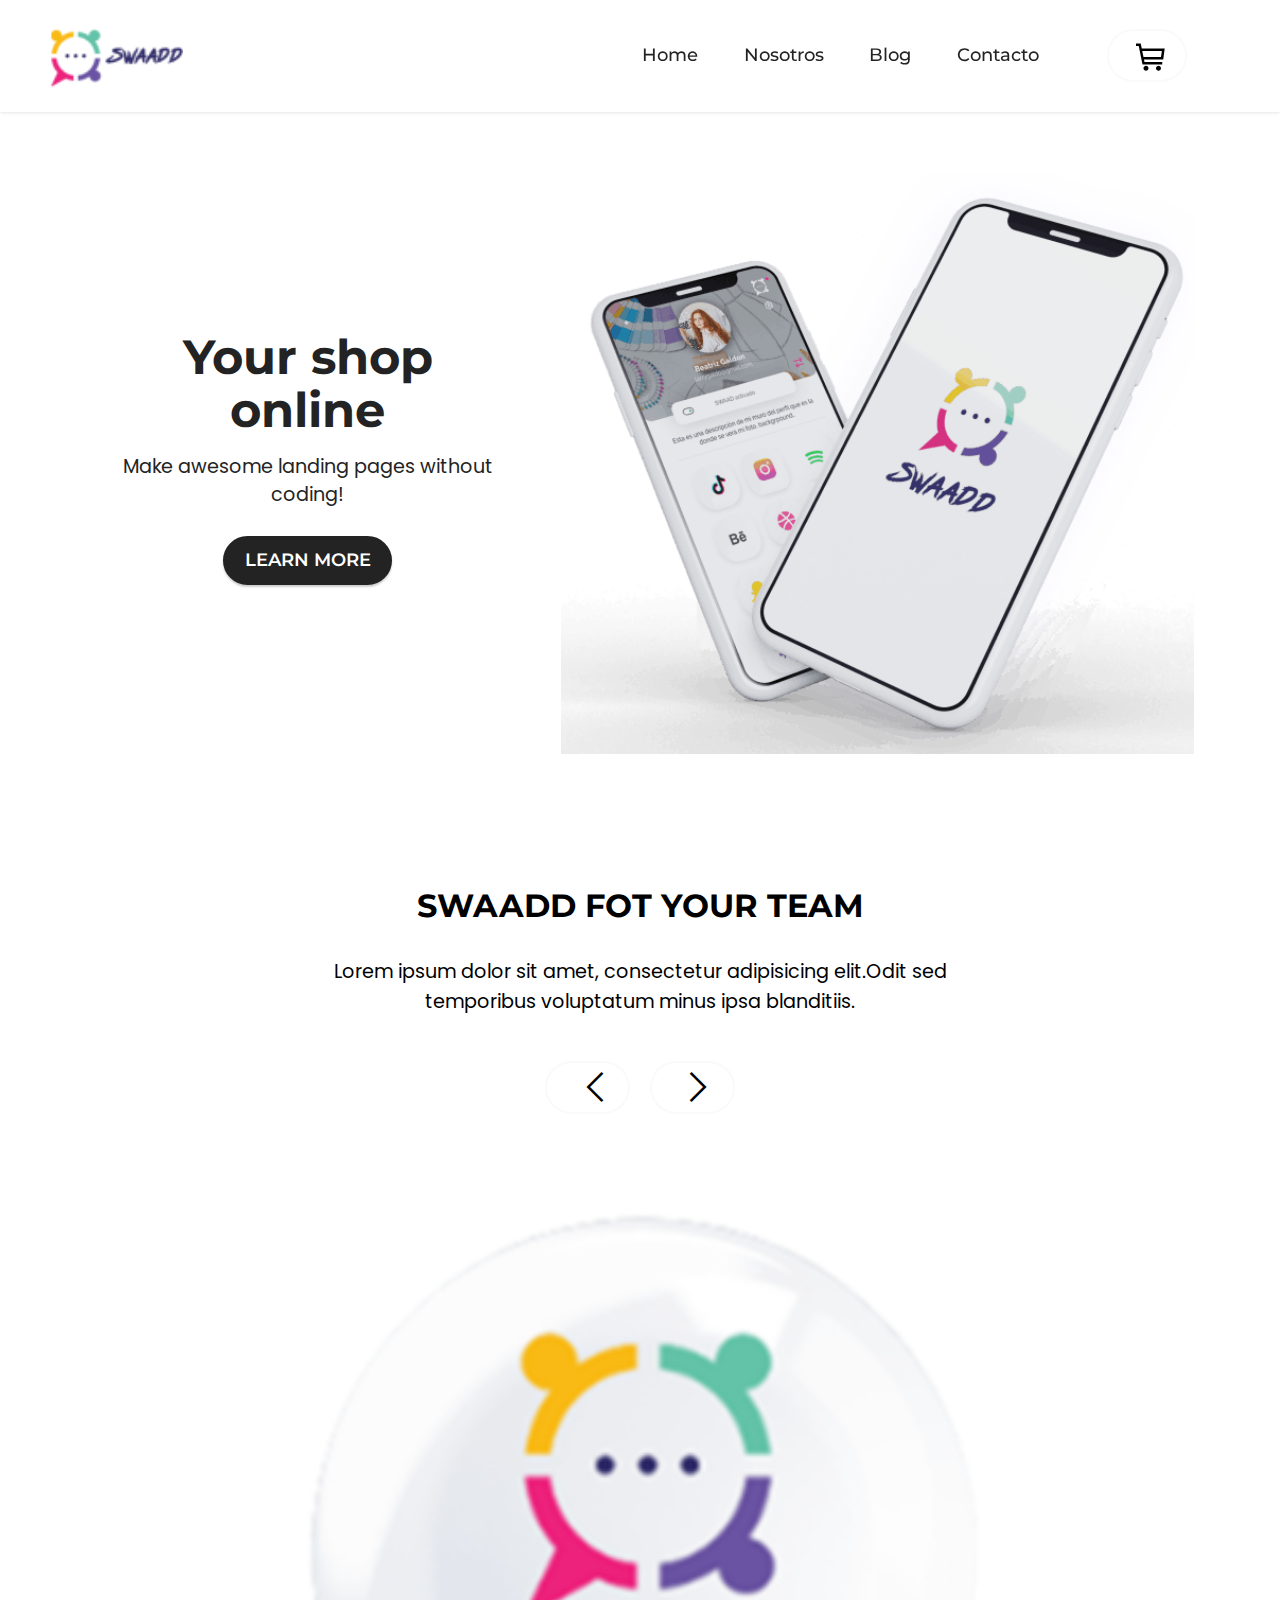
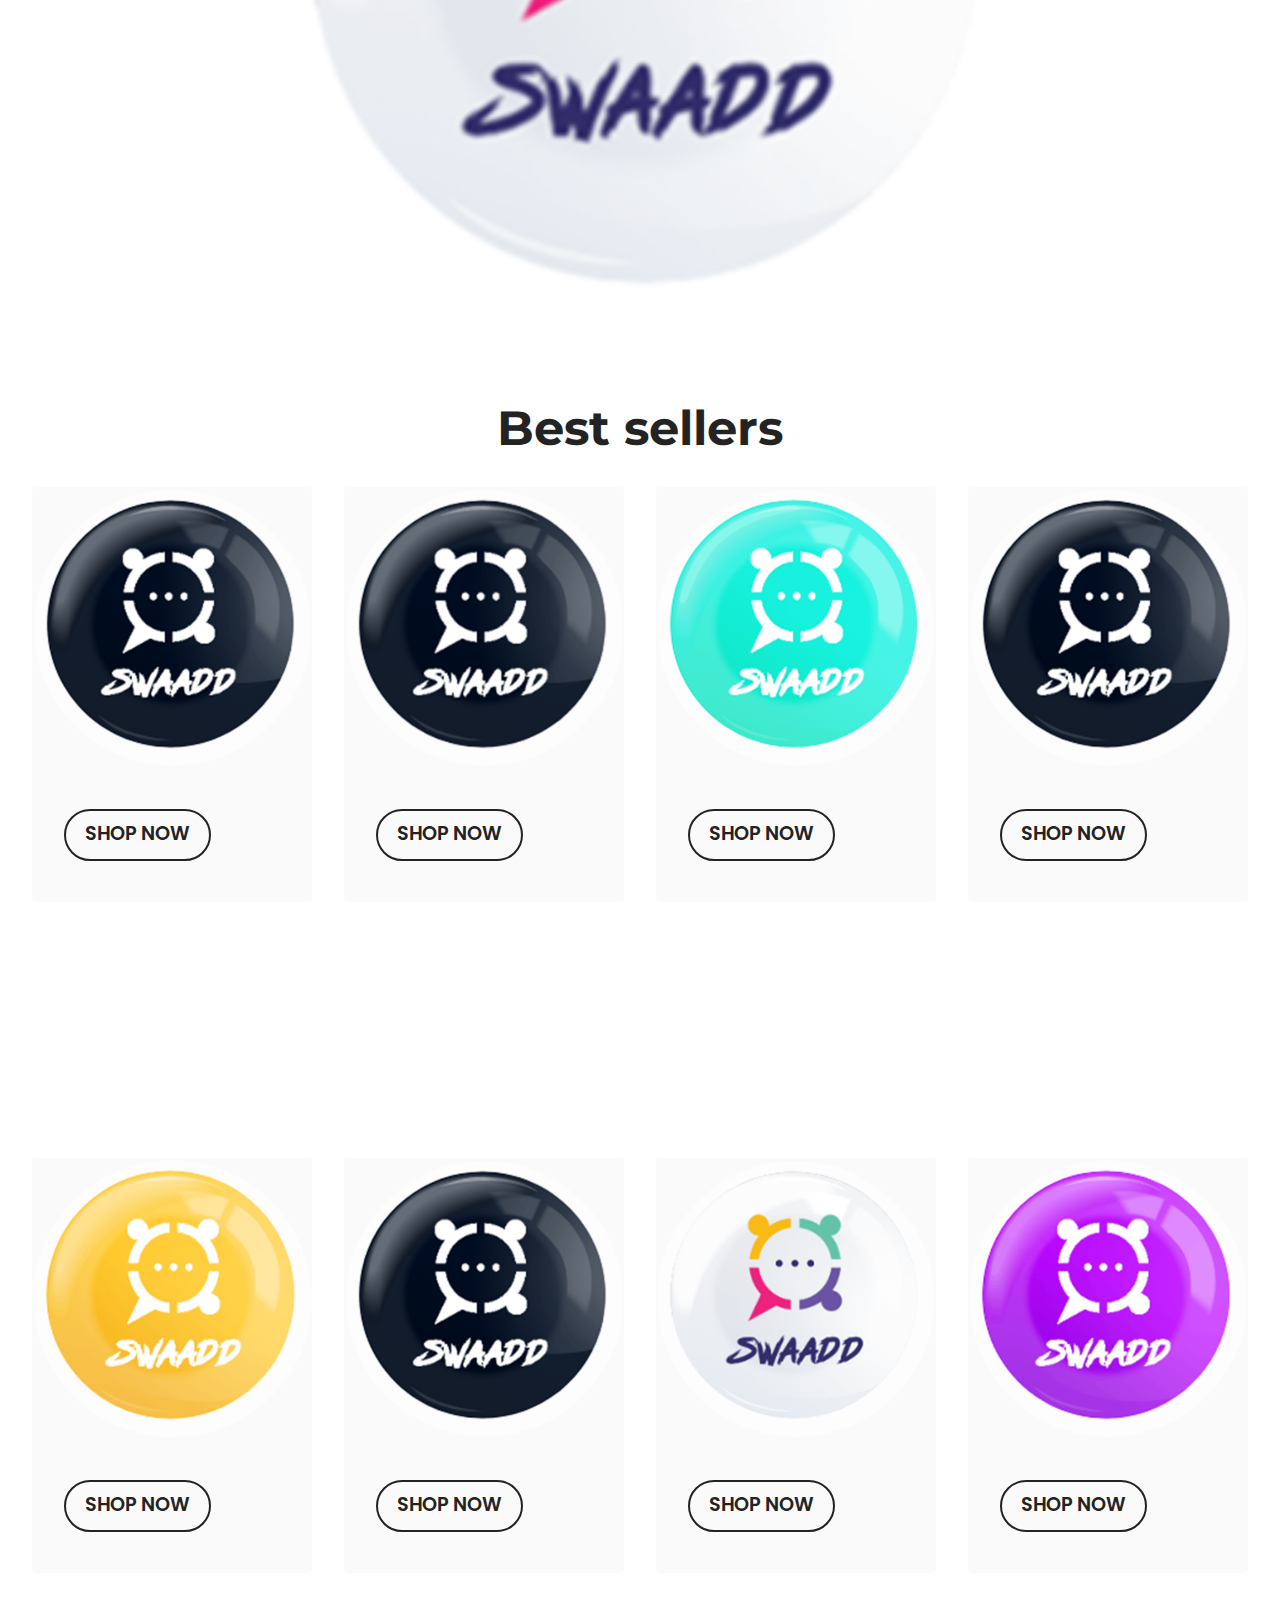
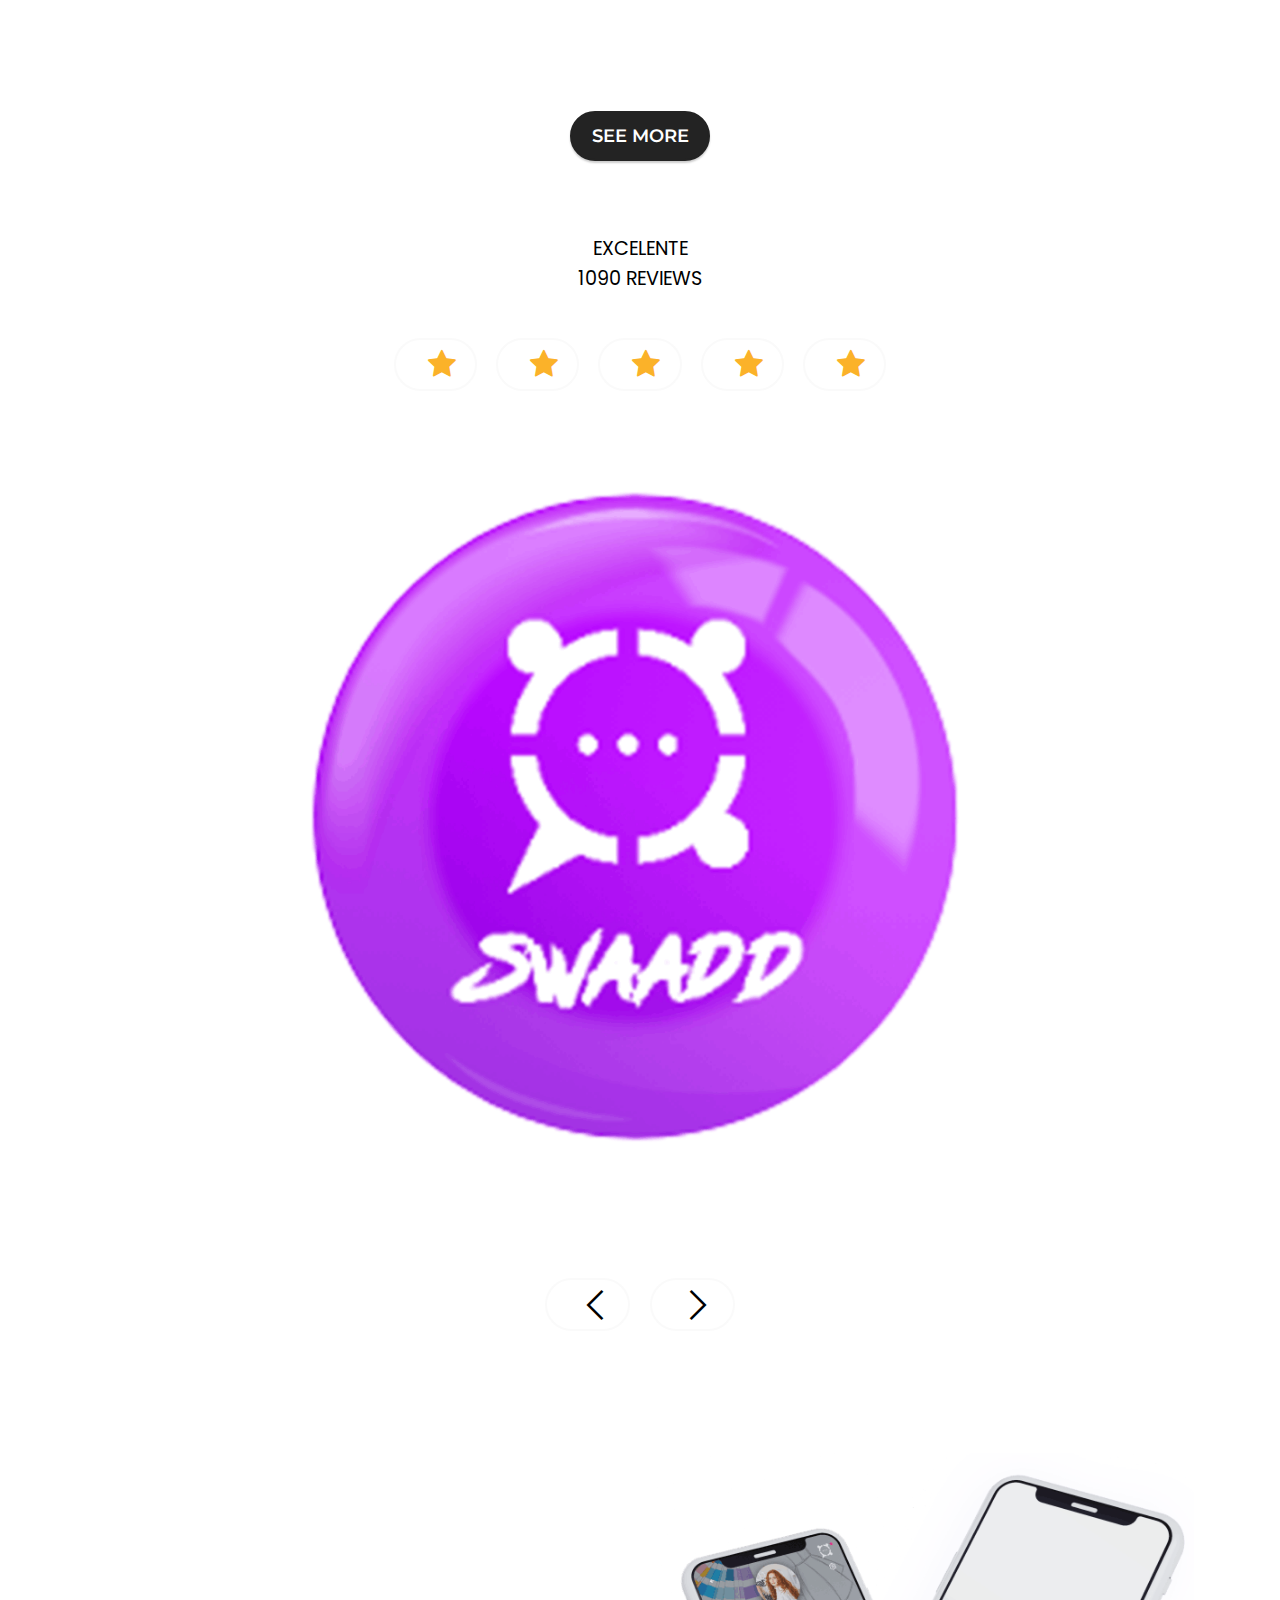
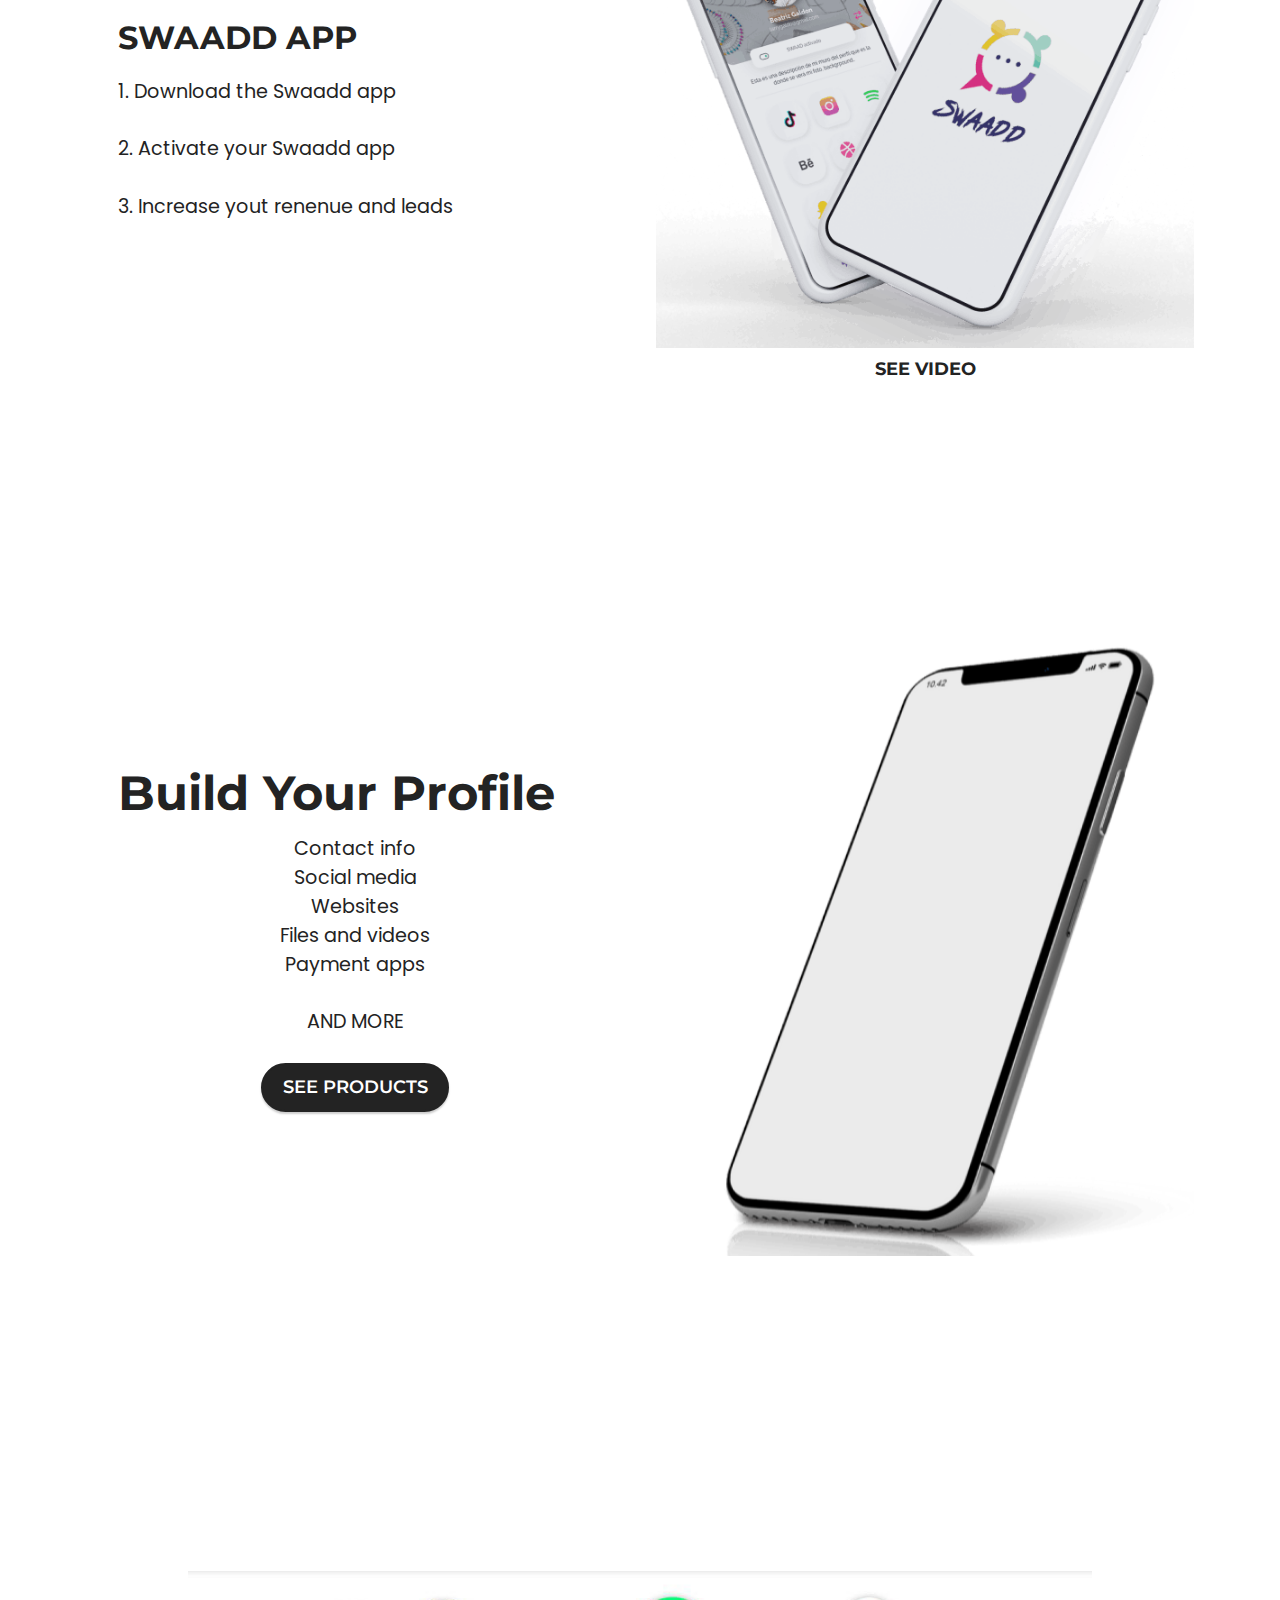
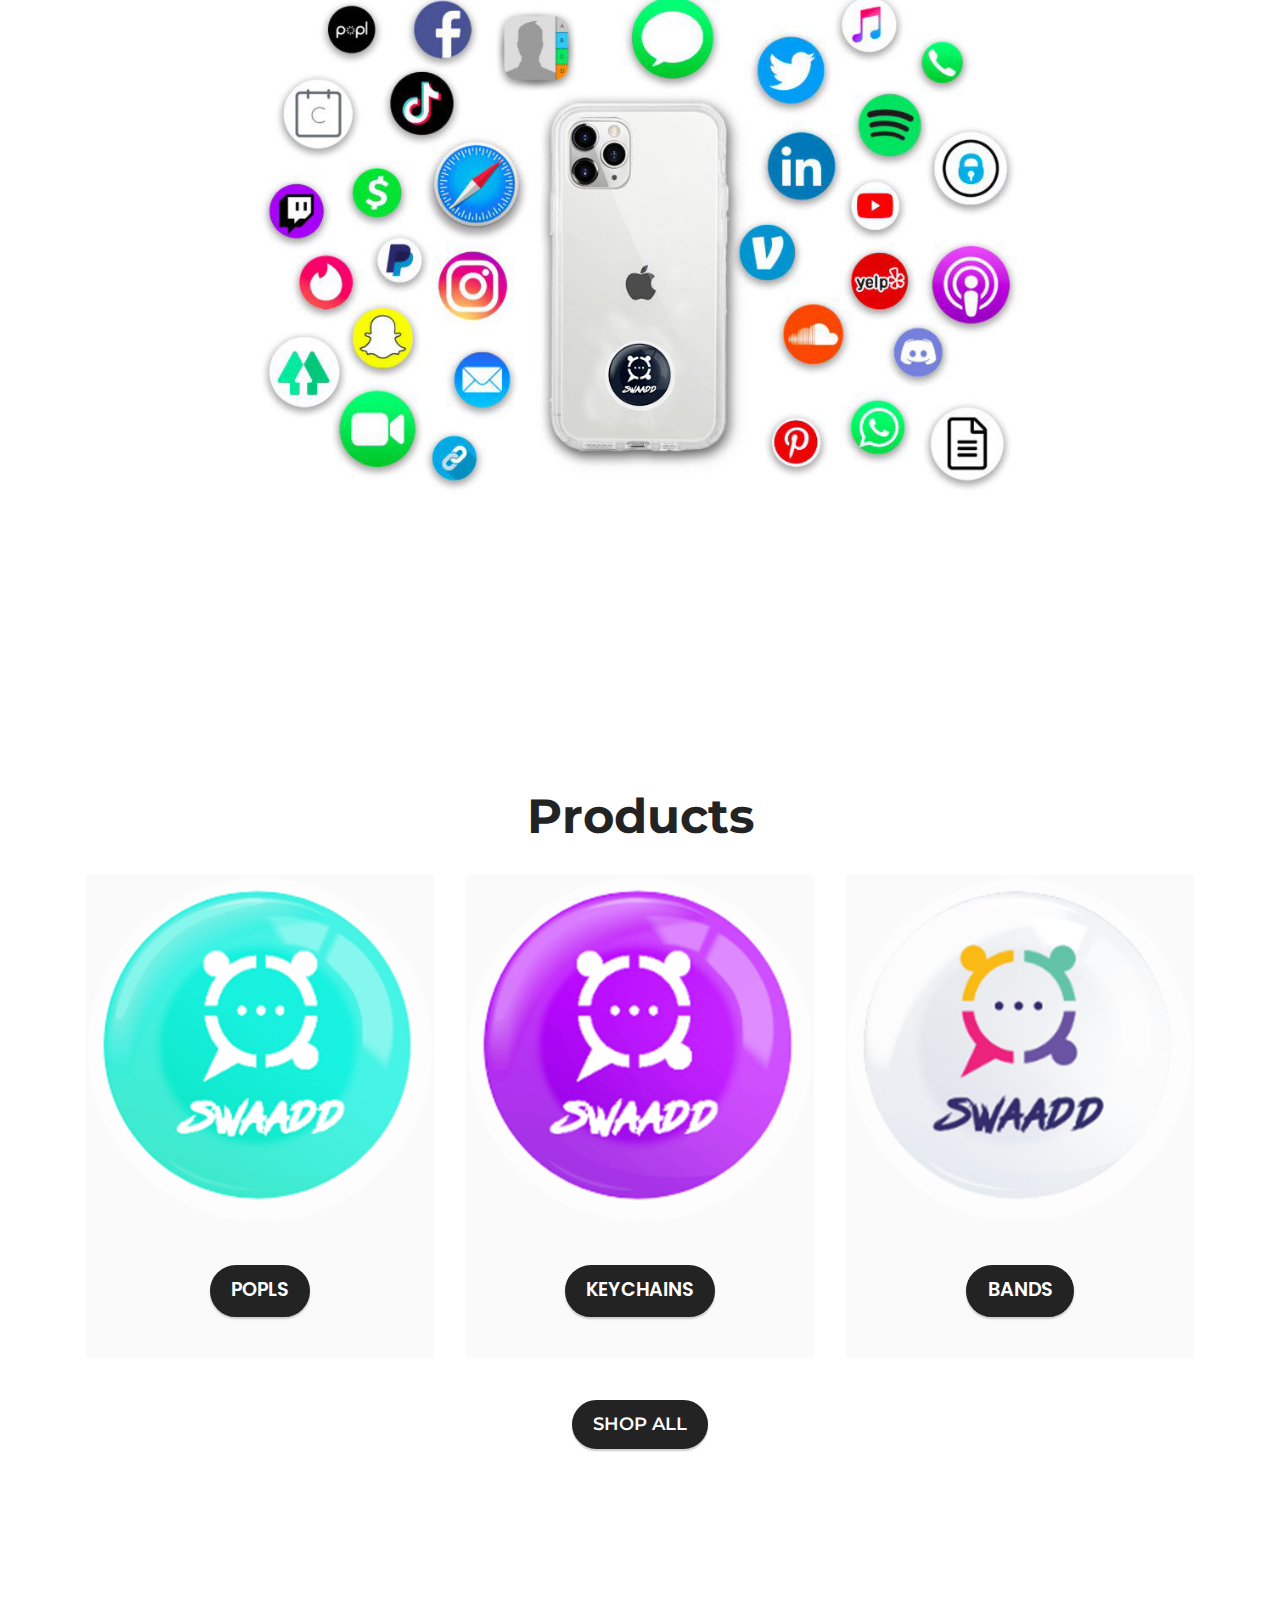
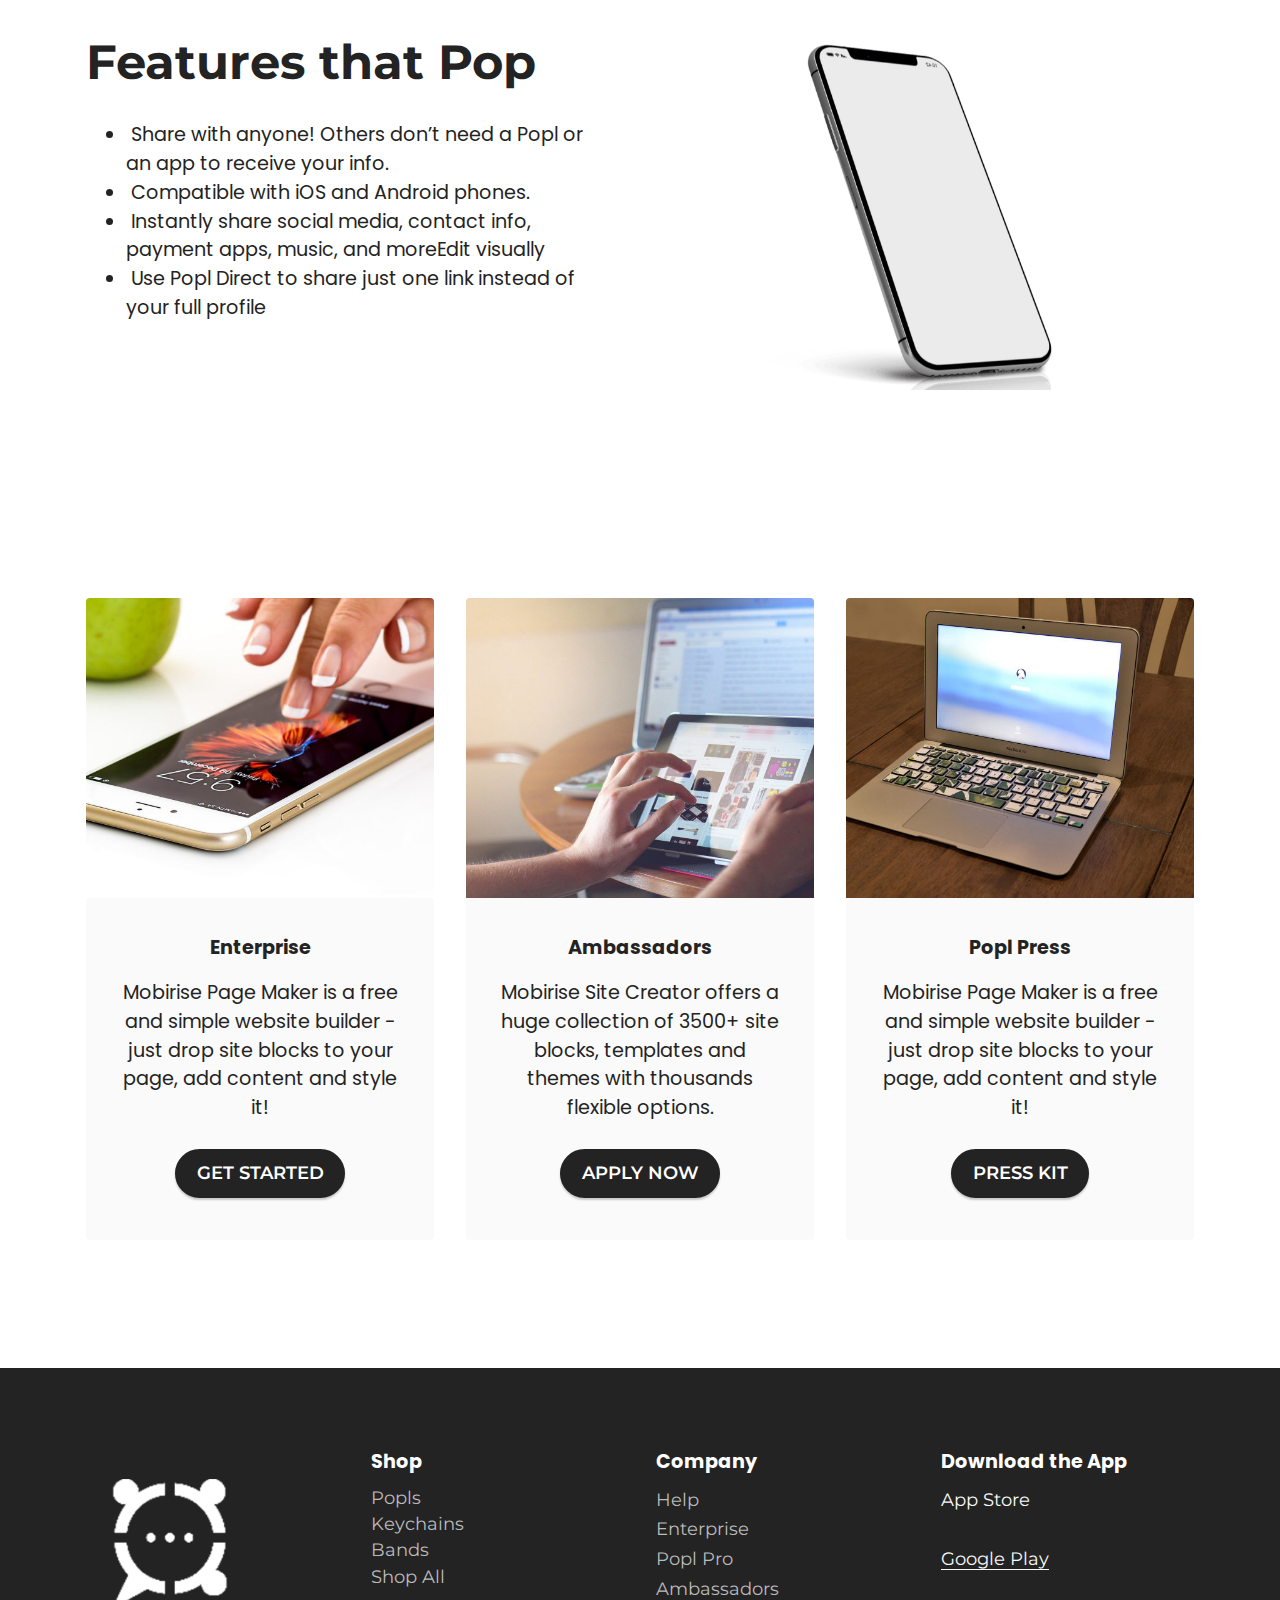
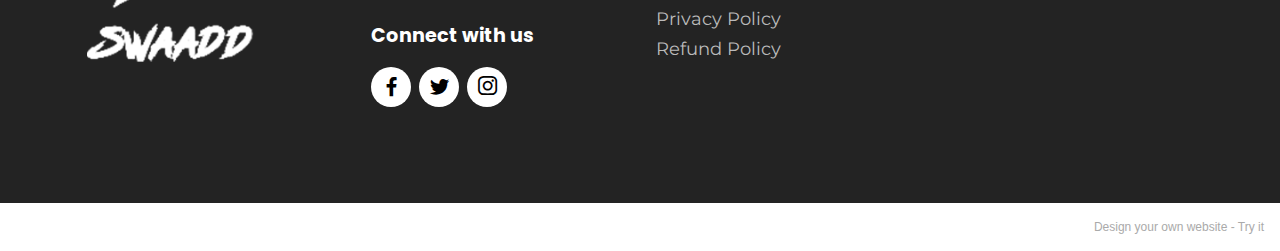
<file: index.html>
<!DOCTYPE html>
<html  >
<head>
  <!-- Site made with Mobirise Website Builder v5.3.0, https://mobirise.com -->
  <meta charset="UTF-8">
  <meta http-equiv="X-UA-Compatible" content="IE=edge">
  <meta name="generator" content="Mobirise v5.3.0, mobirise.com">
  <meta name="viewport" content="width=device-width, initial-scale=1, minimum-scale=1">
  <link rel="shortcut icon" href="assets/images/3-80x54.png" type="image/x-icon">
  <meta name="description" content="">
  
  
  <title>Swaadd</title>
  <link rel="stylesheet" href="assets/web/assets/mobirise-icons2/mobirise2.css">
  <link rel="stylesheet" href="assets/FontAwesome/css/font-awesome.css">
  <link rel="stylesheet" href="assets/tether/tether.min.css">
  <link rel="stylesheet" href="assets/bootstrap/css/bootstrap.min.css">
  <link rel="stylesheet" href="assets/bootstrap/css/bootstrap-grid.min.css">
  <link rel="stylesheet" href="assets/bootstrap/css/bootstrap-reboot.min.css">
  <link rel="stylesheet" href="assets/dropdown/css/style.css">
  <link rel="stylesheet" href="assets/socicon/css/styles.css">
  <link rel="stylesheet" href="assets/theme/css/style.css">
  <link rel="preload" as="style" href="assets/mobirise/css/mbr-additional.css"><link rel="stylesheet" href="assets/mobirise/css/mbr-additional.css" type="text/css">
  
  
  
  
</head>
<body>
  
  <section class="menu menu2 cid-su4neNyoqL" once="menu" id="menu2-0" data-sortbtn="btn-primary">
    
    <nav class="navbar navbar-dropdown navbar-fixed-top navbar-expand-lg">
        <div class="container-fluid">
            <div class="navbar-brand">
                <span class="navbar-logo">
                    <a href="https://mobiri.se">
                        <img src="assets/images/3-80x54.png" alt="Mobirise" style="height: 5.7rem;">
                    </a>
                </span>
                
            </div>
            <button class="navbar-toggler" type="button" data-toggle="collapse" data-target="#navbarSupportedContent" aria-controls="navbarNavAltMarkup" aria-expanded="false" aria-label="Toggle navigation">
                <div class="hamburger">
                    <span></span>
                    <span></span>
                    <span></span>
                    <span></span>
                </div>
            </button>
            <div class="collapse navbar-collapse" id="navbarSupportedContent">
                <ul class="navbar-nav nav-dropdown" data-app-modern-menu="true"><li class="nav-item"><a class="nav-link link text-black text-primary display-4" href="index.html">
                            Home</a></li>
                    <li class="nav-item"><a class="nav-link link text-black text-primary display-4" href="page1.html">
                            Nosotros</a></li><li class="nav-item"><a class="nav-link link text-black text-primary display-4" href="page2.html">
                            Blog</a></li>
                    <li class="nav-item"><a class="nav-link link text-black text-primary display-4" href="page3.html">Contacto</a>
                    </li></ul>
                
                <div class="navbar-buttons mbr-section-btn"><a class="btn btn-white-outline display-4" href="https://mobiri.se"><span class="mobi-mbri mobi-mbri-shopping-cart mbr-iconfont mbr-iconfont-btn" style="font-size: 30px; color: rgb(0, 0, 0);"></span></a></div>
            </div>
        </div>
    </nav>
</section>

<section class="header11 cid-sulPSu0wq3" id="header11-2b" data-sortbtn="btn-primary">

    

    

    <div class="container">
        <div class="row justify-content-center">
            <div class="col-12 col-md-7 image-wrapper">
                <img class="w-100" src="assets/images/larry-mockup-1-1076x724.png" alt="">
            </div>
            <div class="col-12 col-md">
                <div class="text-wrapper text-center">
                    <h1 class="mbr-section-title mbr-fonts-style mb-3 display-2">
                        <strong>Your shop online</strong></h1>
                    <p class="mbr-text mbr-fonts-style display-7">
                        Make awesome landing pages without coding!</p>
                    <div class="mbr-section-btn mt-3"><a class="btn btn-primary display-4" href="https://mobiri.se">LEARN MORE</a></div>
                </div>
            </div>
        </div>
    </div>
</section>

<section class="header3 firmm4_header3 cid-sulPTyKRHT" id="header3-2c" data-sortbtn="btn-primary">

    

    
    
    
    <div class="container">
        <div class="row justify-content-center">
            <div class="title__block text-white text-center col-lg-8 col-md-8 col-12">
                
                <h1 class="mbr-section-title mbr-fonts-style display-5"><strong>SWAADD FOT YOUR TEAM</strong></h1>
                <p class="mbr-text mbr-fonts-style display-7">Lorem ipsum dolor sit amet, consectetur adipisicing elit.Odit sed temporibus voluptatum minus ipsa blanditiis.</p>
                <div class="mbr-section-btn"><a class="btn btn-md btn-white-outline display-4" href="#"><span class="mobi-mbri mobi-mbri-arrow-prev mbr-iconfont mbr-iconfont-btn" style="font-size: 30px; color: rgb(0, 0, 0);"></span></a> 
                    <a class="btn btn-md btn-white-outline display-4" href="#"><span class="mobi-mbri mobi-mbri-arrow-next mbr-iconfont mbr-iconfont-btn" style="font-size: 30px; color: rgb(0, 0, 0);"></span></a></div>
            </div>
            <div class="image__block col-lg-8 col-md-8 col-12">
                <img src="assets/images/b-copia-283x283.png" alt="" title="">
            </div>
        </div>
    </div>
</section>

<section class="gallery3 cid-sulPVzUhlU" id="gallery3-2d" data-sortbtn="btn-primary">
    
    
    <div class="container-fluid">
        <div class="mbr-section-head">
            <h4 class="mbr-section-title mbr-fonts-style align-center mb-0 display-2">
                <strong>Best sellers</strong></h4>
            
        </div>
        <div class="row mt-4">
            <div class="item features-image сol-12 col-md-6 col-lg-3">
                <div class="item-wrapper">
                    <div class="item-img">
                        <img src="assets/images/n-872x872.png" alt="">
                    </div>
                    <div class="item-content">
                        
                        
                        
                    </div>
                    <div class="mbr-section-btn item-footer mt-2"><a href="" class="btn item-btn btn-black-outline display-7" target="_blank">SHOP NOW</a></div>
                </div>
            </div>
            <div class="item features-image сol-12 col-md-6 col-lg-3">
                <div class="item-wrapper">
                    <div class="item-img">
                        <img src="assets/images/n-337x337.png" alt="">
                    </div>
                    <div class="item-content">
                        
                        
                        
                    </div>
                    <div class="mbr-section-btn item-footer mt-2"><a href="" class="btn item-btn btn-black-outline display-7" target="_blank">SHOP NOW</a></div>
                </div>
            </div>
            <div class="item features-image сol-12 col-md-6 col-lg-3">
                <div class="item-wrapper">
                    <div class="item-img">
                        <img src="assets/images/a-3-1080x1080.png" alt="">
                    </div>
                    <div class="item-content">
                        
                        
                        
                    </div>
                    <div class="mbr-section-btn item-footer mt-2"><a href="" class="btn item-btn btn-black-outline display-7" target="_blank">SHOP NOW</a></div>
                </div>
            </div>
            <div class="item features-image сol-12 col-md-6 col-lg-3">
                <div class="item-wrapper">
                    <div class="item-img">
                        <img src="assets/images/n-872x872.png" alt="" title="">
                    </div>
                    <div class="item-content">
                        
                        
                        
                    </div>
                    <div class="mbr-section-btn item-footer mt-2"><a href="" class="btn item-btn btn-black-outline display-7" target="_blank">SHOP NOW</a></div>
                </div>
            </div>
        </div>
    </div>
</section>

<section class="gallery3 cid-sulUGo7kER" id="gallery3-2s" data-sortbtn="btn-primary">
    
    
    <div class="container-fluid">
        
        <div class="row mt-4">
            <div class="item features-image сol-12 col-md-6 col-lg-3">
                <div class="item-wrapper">
                    <div class="item-img">
                        <img src="assets/images/am-1-872x872.png" alt="">
                    </div>
                    <div class="item-content">
                        
                        
                        
                    </div>
                    <div class="mbr-section-btn item-footer mt-2"><a href="" class="btn item-btn btn-black-outline display-7" target="_blank">SHOP NOW</a></div>
                </div>
            </div>
            <div class="item features-image сol-12 col-md-6 col-lg-3">
                <div class="item-wrapper">
                    <div class="item-img">
                        <img src="assets/images/n-872x872.png" alt="">
                    </div>
                    <div class="item-content">
                        
                        
                        
                    </div>
                    <div class="mbr-section-btn item-footer mt-2"><a href="" class="btn item-btn btn-black-outline display-7" target="_blank">SHOP NOW</a></div>
                </div>
            </div>
            <div class="item features-image сol-12 col-md-6 col-lg-3">
                <div class="item-wrapper">
                    <div class="item-img">
                        <img src="assets/images/b-2-1080x1080.png" alt="">
                    </div>
                    <div class="item-content">
                        
                        
                        
                    </div>
                    <div class="mbr-section-btn item-footer mt-2"><a href="" class="btn item-btn btn-black-outline display-7" target="_blank">SHOP NOW</a></div>
                </div>
            </div>
            <div class="item features-image сol-12 col-md-6 col-lg-3">
                <div class="item-wrapper">
                    <div class="item-img">
                        <img src="assets/images/m9-3-872x872.png" alt="" title="">
                    </div>
                    <div class="item-content">
                        
                        
                        
                    </div>
                    <div class="mbr-section-btn item-footer mt-2"><a href="" class="btn item-btn btn-black-outline display-7" target="_blank">SHOP NOW</a></div>
                </div>
            </div>
        </div>
    </div>
</section>

<section class="info1 cid-sulPZtGC0u" id="info1-2e" data-sortbtn="btn-primary">
    
    
    <div class="align-center container">
        <div class="row justify-content-center">
            <div class="col-12 col-lg-8">
                
                
                <div class="mbr-section-btn"><a class="btn btn-primary display-4" href="https://mobiri.se">SEE MORE</a></div>
            </div>
        </div>
    </div>
</section>

<section class="header3 firmm4_header3 cid-sulQ4AK6Nf" id="header3-2f" data-sortbtn="btn-primary">

    

    
    
    
    <div class="container">
        <div class="row justify-content-center">
            <div class="title__block text-white text-center col-lg-8 col-md-8 col-12">
                
                
                <p class="mbr-text mbr-fonts-style display-7">EXCELENTE<br>1090 REVIEWS</p>
                <div class="mbr-section-btn"><a class="btn btn-md btn-white-outline display-4" href="#"><span class="fa fa-star mbr-iconfont mbr-iconfont-btn" style="font-size: 30px; color: rgb(251, 178, 41);"></span></a> <a class="btn btn-md btn-white-outline display-4" href="#"><span class="fa fa-star mbr-iconfont mbr-iconfont-btn" style="font-size: 30px; color: rgb(251, 178, 41);"></span></a> <a class="btn btn-md btn-white-outline display-4" href="#"><span class="fa fa-star mbr-iconfont mbr-iconfont-btn" style="font-size: 30px; color: rgb(251, 178, 41);"></span></a> <a class="btn btn-md btn-white-outline display-4" href="#"><span class="fa fa-star mbr-iconfont mbr-iconfont-btn" style="font-size: 30px; color: rgb(251, 178, 41);"></span></a> <a class="btn btn-md btn-white-outline display-4" href="#"><span class="fa fa-star mbr-iconfont mbr-iconfont-btn" style="font-size: 30px; color: rgb(251, 178, 41);"></span></a></div>
            </div>
            <div class="image__block col-lg-8 col-md-8 col-12">
                <img src="assets/images/m9-1-872x872.png" alt="" title="">
            </div>
        </div>
    </div>
</section>

<section class="header3 firmm4_header3 cid-sulQ6KUcVk" id="header3-2g" data-sortbtn="btn-primary">

    

    
    
    
    <div class="container">
        <div class="row justify-content-center">
            <div class="title__block text-white text-center col-lg-8 col-md-8 col-12">
                
                
                
                <div class="mbr-section-btn"><a class="btn btn-md btn-white-outline display-4" href="#"><span class="mobi-mbri mobi-mbri-arrow-prev mbr-iconfont mbr-iconfont-btn" style="font-size: 30px; color: rgb(0, 0, 0);"></span></a> 
                    <a class="btn btn-md btn-white-outline display-4" href="#"><span class="mobi-mbri mobi-mbri-arrow-next mbr-iconfont mbr-iconfont-btn" style="font-size: 30px; color: rgb(0, 0, 0);"></span></a></div>
            </div>
            
        </div>
    </div>
</section>

<section class="image2 cid-sulQ7Eu53r" id="image2-2h" data-sortbtn="btn-primary">
    

    

    <div class="container">
        <div class="row align-items-center">
            <div class="col-12 col-lg-6">
                <div class="image-wrapper">
                    <img src="assets/images/larry-mockup-1-1076x724.png" alt="Mobirise">
                    <p class="mbr-description mbr-fonts-style mt-2 align-center display-4"><strong>SEE VIDEO</strong></p>
                </div>
            </div>
            <div class="col-12 col-lg">
                <div class="text-wrapper">
                    <h3 class="mbr-section-title mbr-fonts-style mb-3 display-5"><strong>SWAADD APP</strong></h3>
                    <p class="mbr-text mbr-fonts-style display-7">1. Download the Swaadd app<br><br>2. Activate your Swaadd app<br><br>3. Increase yout renenue and leads</p>
                </div>
            </div>
        </div>
    </div>
</section>

<section class="header14 cid-sulQ8gn6kC mbr-fullscreen" id="header14-2i" data-sortbtn="btn-primary">

    

    

    <div class="container">
        <div class="row justify-content-center align-items-center">
            <div class="col-12 col-md-6 image-wrapper">
                <img src="assets/images/46-3-1076x673.png" alt="Mobirise">
            </div>
            <div class="col-12 col-md">
                <div class="text-wrapper">
                    <h1 class="mbr-section-title mbr-fonts-style mb-3 display-2">
                        <strong>Build Your Profile</strong></h1>
                    <p class="mbr-text mbr-fonts-style display-7">Contact info<br>Social media<br>Websites<br>Files and videos<br>Payment apps<br><br>AND MORE</p>
                    <div class="mbr-section-btn mt-3"><a class="btn btn-primary display-4" href="https://mobiri.se">SEE PRODUCTS</a></div>
                </div>
            </div>
        </div>
    </div>
</section>

<section class="image3 cid-sulQ8V2LQD mbr-fullscreen" id="image3-2j" data-sortbtn="btn-primary">
    

    

    <div class="container-fluid">
        <div class="row justify-content-center">
            <div class="col-12 col-lg-9">
                <div class="image-wrapper">
                    <img src="assets/images/photo5947505737968235349-1-1065x643.jpg" alt="Mobirise">
                    
                </div>
            </div>
        </div>
    </div>
</section>

<section class="content3 cid-sulQ9linbV" id="content3-2k" data-sortbtn="btn-primary">
    
    
    <div class="container">
        <div class="mbr-section-head">
            <h4 class="mbr-section-title mbr-fonts-style align-center mb-0 display-2"><strong>Products</strong></h4>
            
        </div>
        <div class="row mt-4">
            <div class="item features-image сol-12 col-md-6 col-lg-4">
                <div class="item-wrapper">
                    <div class="item-img">
                        <img src="assets/images/a-1080x1080.png" alt="" title="">
                    </div>
                    <div class="item-content">
                        
                        
                        
                    </div>
                    <div class="mbr-section-btn item-footer mt-2"><a href="" class="btn item-btn btn-primary display-7" target="_blank">POPLS</a></div>
                </div>
            </div>
            <div class="item features-image сol-12 col-md-6 col-lg-4">
                <div class="item-wrapper">
                    <div class="item-img">
                        <img src="assets/images/m9-1-872x872.png" alt="" title="">
                    </div>
                    <div class="item-content">
                        
                        
                        
                    </div>
                    <div class="mbr-section-btn item-footer mt-2"><a href="" class="btn item-btn btn-primary display-7" target="_blank">KEYCHAINS</a></div>
                </div>
            </div>
            <div class="item features-image сol-12 col-md-6 col-lg-4">
                <div class="item-wrapper">
                    <div class="item-img">
                        <img src="assets/images/b-2-1080x1080.png" alt="" title="">
                    </div>
                    <div class="item-content">
                        
                        
                        
                    </div>
                    <div class="mbr-section-btn item-footer mt-2"><a href="" class="btn item-btn btn-primary display-7" target="_blank">BANDS</a></div>
                </div>
            </div>

        </div>
    </div>
</section>

<section class="content11 cid-sulQ9DN1dk" id="content11-2l" data-sortbtn="btn-primary">
    
    <div class="container">
        <div class="row justify-content-center">
            <div class="col-md-12 col-lg-10">
                <div class="mbr-section-btn align-center"><a class="btn btn-primary display-4" href="">SHOP ALL</a></div>
            </div>
        </div>
    </div>
</section>

<section class="features11 cid-sulQ9Wkd2B" id="features12-2m" data-sortbtn="btn-primary">

    
    
    <div class="container">
        <div class="row align-items-center">
            <div class="col-12 col-lg">
                <div class="card-wrapper">
                    <div class="card-box">
                        <h4 class="card-title mbr-fonts-style mb-4 display-2">
                            <strong>Features that Pop</strong></h4>
                        
                        <div class="mbr-text mbr-fonts-style counter-container display-7">
                            <ul>
                                <li>&nbsp;Share with anyone! Others don’t need a Popl or an app to receive your info​.</li><li>&nbsp;Compatible with iOS and Android phones.</li>
                                <li><span style="font-size: 1.2rem;">&nbsp;Instantly share social media, contact info, payment apps, music, and moreEdit visually</span></li><li><span style="font-size: 1.2rem;">&nbsp;Use Popl Direct to share just one link  instead of your full profile<br></span><br></li>
                            </ul>
                        </div>
                        
                    </div>
                </div>
            </div>
            <div class="col-12 col-lg-6 md-pb">
                <div class="image-wrapper">
                    <img src="assets/images/46-4-1076x673.png" alt="Mobirise">
                </div>
            </div>
        </div>
    </div>
</section>

<section class="content3 cid-sulQaaAqxx" id="content3-2n" data-sortbtn="btn-primary">
    
    
    <div class="container">
        
        <div class="row mt-4">
            <div class="item features-image сol-12 col-md-6 col-lg-4">
                <div class="item-wrapper">
                    <div class="item-img">
                        <img src="assets/images/36e7f696028225cabba5c41627f8c1c2fd0b6493e07a1351984b1387c002b46c7d310989175e71abc9b4f3cf6615a689c305a43e690a07cc6e1d7c-1281-738x492.jpg" alt="" title="">
                    </div>
                    <div class="item-content">
                        
                        <h6 class="item-subtitle mbr-fonts-style mt-1 display-7"><strong>Enterprise</strong></h6>
                        <p class="mbr-text mbr-fonts-style mt-3 display-7">Mobirise Page Maker is a free and simple
                            website builder - just drop site blocks to your page, add content and style it!</p>
                    </div>
                    <div class="mbr-section-btn item-footer mt-2"><a href="" class="btn item-btn btn-primary display-4" target="_blank">GET STARTED</a></div>
                </div>
            </div>
            <div class="item features-image сol-12 col-md-6 col-lg-4">
                <div class="item-wrapper">
                    <div class="item-img">
                        <img src="assets/images/776b49c7a2491b9d5e0be67e9865a26deaf85c8c92af07e9a69ba3133d9ab386aa343ace015ba35c0e08a32b136e3b2454010d4fb3f5f150fd5f16-1281-738x492.jpg" alt="" title="">
                    </div>
                    <div class="item-content">
                        
                        <h6 class="item-subtitle mbr-fonts-style mt-1 display-7"><strong>Ambassadors</strong></h6>
                        <p class="mbr-text mbr-fonts-style mt-3 display-7">Mobirise Site Creator offers a huge
                            collection of 3500+ site blocks, templates and themes with thousands flexible options. <br>
                        </p>
                    </div>
                    <div class="mbr-section-btn item-footer mt-2"><a href="" class="btn item-btn btn-primary display-4" target="_blank">APPLY NOW</a></div>
                </div>
            </div>
            <div class="item features-image сol-12 col-md-6 col-lg-4">
                <div class="item-wrapper">
                    <div class="item-img">
                        <img src="assets/images/mbr-1-738x492.jpg" alt="" title="">
                    </div>
                    <div class="item-content">
                        
                        <h6 class="item-subtitle mbr-fonts-style mt-1 display-7"><strong>Popl Press</strong></h6>
                        <p class="mbr-text mbr-fonts-style mt-3 display-7">Mobirise Page Maker is a free and simple
                            website builder - just drop site blocks to your page, add content and style it!</p>
                    </div>
                    <div class="mbr-section-btn item-footer mt-2"><a href="" class="btn item-btn btn-primary display-4" target="_blank">PRESS KIT</a></div>
                </div>
            </div>

        </div>
    </div>
</section>

<section class="footer4 cid-su5hRht7nQ" once="footers" id="footer4-23" data-sortbtn="btn-primary">

    
    
    <div class="container">
        <div class="row mbr-white">
            <div class="col-6 col-lg-3">
                <div class="media-wrap col-md-8 col-12">
                    
                        <img src="assets/images/rectangulo21-190x282.png" alt="">
                    
                </div>
            </div>
            <div class="col-12 col-md-6 col-lg-3">
                <h5 class="mbr-section-subtitle mbr-fonts-style mb-2 display-7">
                    <strong>Shop</strong></h5>
                <p class="mbr-text mbr-fonts-style mb-4 display-4">
                    Popls<br>Keychains<br>Bands<br>Shop All</p>
                <h5 class="mbr-section-subtitle mbr-fonts-style mb-3 display-7">
                    <strong>Connect with us</strong></h5>
                <div class="social-row display-7">
                    <div class="soc-item">
                        
                            <span class="mbr-iconfont socicon-facebook socicon"></span>
                        
                    </div>
                    <div class="soc-item">
                        
                            <span class="mbr-iconfont socicon-twitter socicon"></span>
                        
                    </div>
                    <div class="soc-item">
                        <a href="https://twitter.com/mobirise" target="_blank">
                            <span class="mbr-iconfont socicon socicon-instagram"></span>
                        </a>
                    </div>
                    
                </div>
            </div>
            <div class="col-12 col-md-6 col-lg-3">
                <h5 class="mbr-section-subtitle mbr-fonts-style mb-2 display-7">
                    <strong>Company</strong></h5>
                <ul class="list mbr-fonts-style display-4">
                    <li class="mbr-text item-wrap">Help</li>
                    <li class="mbr-text item-wrap">Enterprise</li><li class="mbr-text item-wrap">Popl Pro</li><li class="mbr-text item-wrap">Ambassadors</li><li class="mbr-text item-wrap">Privacy Policy</li><li class="mbr-text item-wrap">Refund Policy</li>
                </ul>
            </div>
            <div class="col-12 col-md-6 col-lg-3">
                <h5 class="mbr-section-subtitle mbr-fonts-style mb-2 display-7">
                    <strong>Download the App</strong></h5>
                <ul class="list mbr-fonts-style display-4">
                    <li class="mbr-text item-wrap"><a href="https://www.apple.com/es/shop" class="text-white">App Store</a></li><li class="mbr-text item-wrap"><br></li><li class="mbr-text item-wrap"><a href="https://play.google.com/store?hl=es&gl=US" class="text-white text-primary">Google Play</a></li>
                </ul>
            </div>
            
        </div>
    </div>
</section><section style="background-color: #fff; font-family: -apple-system, BlinkMacSystemFont, 'Segoe UI', 'Roboto', 'Helvetica Neue', Arial, sans-serif; color:#aaa; font-size:12px; padding: 0; align-items: center; display: flex;"><a href="https://mobirise.site/g" style="flex: 1 1; height: 3rem; padding-left: 1rem;"></a><p style="flex: 0 0 auto; margin:0; padding-right:1rem;">Design your own website - <a href="https://mobirise.site/v" style="color:#aaa;">Try it</a></p></section><script src="assets/web/assets/jquery/jquery.min.js"></script>  <script src="assets/popper/popper.min.js"></script>  <script src="assets/tether/tether.min.js"></script>  <script src="assets/bootstrap/js/bootstrap.min.js"></script>  <script src="assets/smoothscroll/smooth-scroll.js"></script>  <script src="assets/dropdown/js/nav-dropdown.js"></script>  <script src="assets/dropdown/js/navbar-dropdown.js"></script>  <script src="assets/touchswipe/jquery.touch-swipe.min.js"></script>  <script src="assets/theme/js/script.js"></script>  
  
  
</body>
</html>
</file>
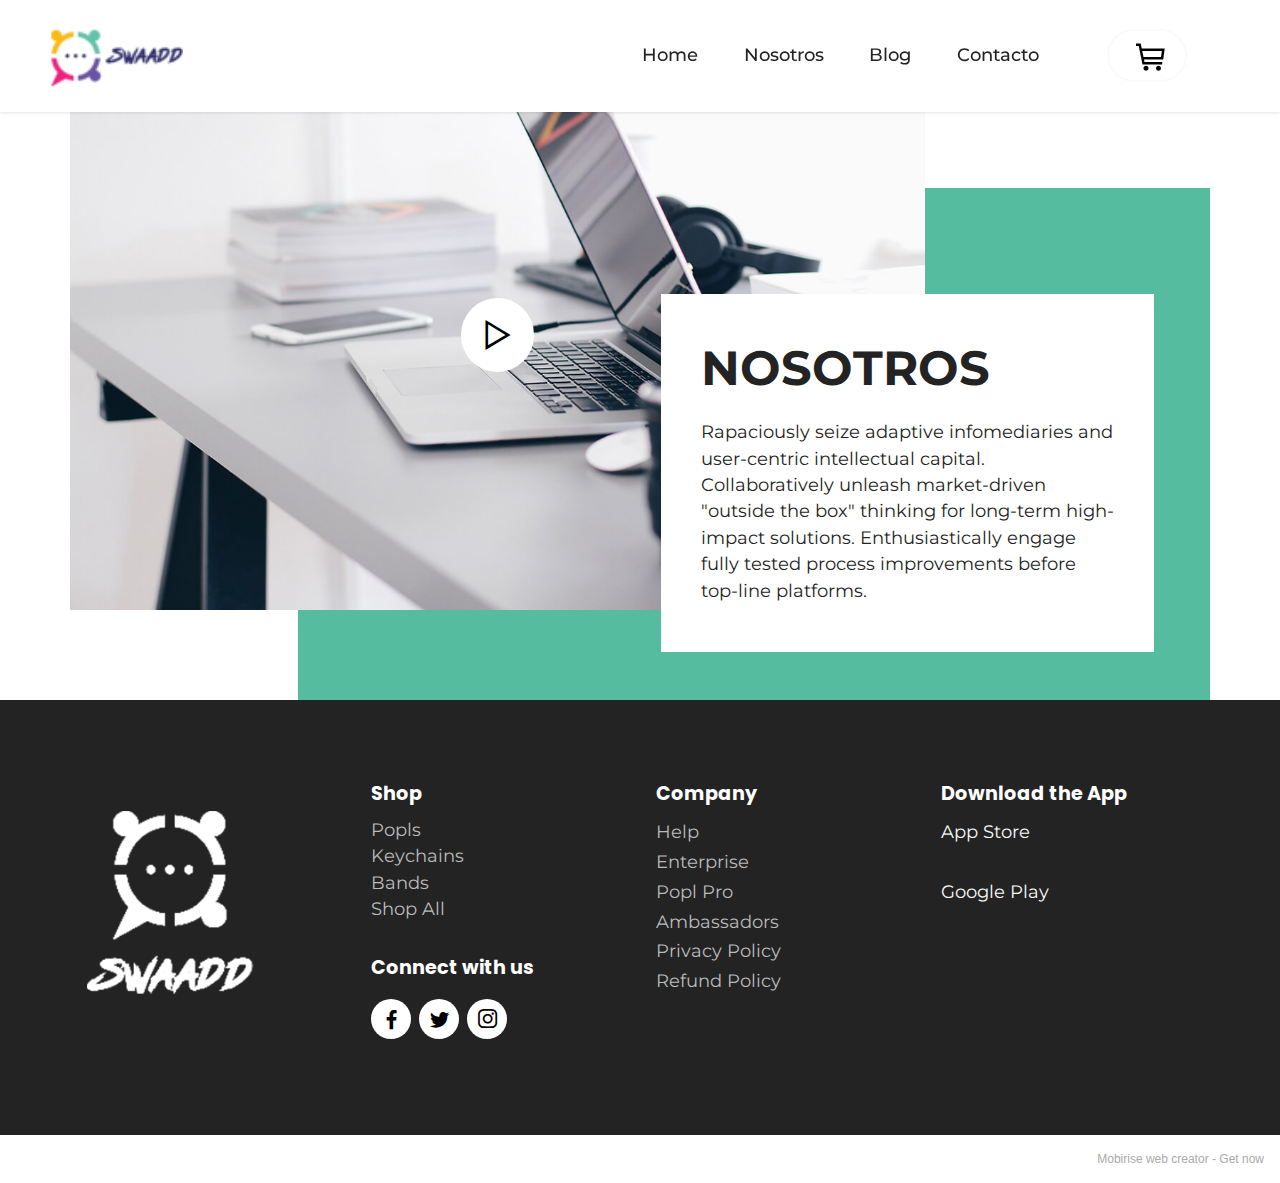
<file: page1.html>
<!DOCTYPE html>
<html  >
<head>
  <!-- Site made with Mobirise Website Builder v5.3.0, https://mobirise.com -->
  <meta charset="UTF-8">
  <meta http-equiv="X-UA-Compatible" content="IE=edge">
  <meta name="generator" content="Mobirise v5.3.0, mobirise.com">
  <meta name="viewport" content="width=device-width, initial-scale=1, minimum-scale=1">
  <link rel="shortcut icon" href="assets/images/3-80x54.png" type="image/x-icon">
  <meta name="description" content="">
  
  
  <title>Swaadd1</title>
  <link rel="stylesheet" href="assets/web/assets/mobirise-icons2/mobirise2.css">
  <link rel="stylesheet" href="assets/web/assets/mobirise-icons/mobirise-icons.css">
  <link rel="stylesheet" href="assets/tether/tether.min.css">
  <link rel="stylesheet" href="assets/bootstrap/css/bootstrap.min.css">
  <link rel="stylesheet" href="assets/bootstrap/css/bootstrap-grid.min.css">
  <link rel="stylesheet" href="assets/bootstrap/css/bootstrap-reboot.min.css">
  <link rel="stylesheet" href="assets/dropdown/css/style.css">
  <link rel="stylesheet" href="assets/socicon/css/styles.css">
  <link rel="stylesheet" href="assets/theme/css/style.css">
  <link rel="preload" as="style" href="assets/mobirise/css/mbr-additional.css"><link rel="stylesheet" href="assets/mobirise/css/mbr-additional.css" type="text/css">
  
  
  
  
</head>
<body>
  
  <section class="menu menu2 cid-su4neNyoqL" once="menu" id="menu2-2" data-sortbtn="btn-primary">
    
    <nav class="navbar navbar-dropdown navbar-fixed-top navbar-expand-lg">
        <div class="container-fluid">
            <div class="navbar-brand">
                <span class="navbar-logo">
                    <a href="https://mobiri.se">
                        <img src="assets/images/3-80x54.png" alt="Mobirise" style="height: 5.7rem;">
                    </a>
                </span>
                
            </div>
            <button class="navbar-toggler" type="button" data-toggle="collapse" data-target="#navbarSupportedContent" aria-controls="navbarNavAltMarkup" aria-expanded="false" aria-label="Toggle navigation">
                <div class="hamburger">
                    <span></span>
                    <span></span>
                    <span></span>
                    <span></span>
                </div>
            </button>
            <div class="collapse navbar-collapse" id="navbarSupportedContent">
                <ul class="navbar-nav nav-dropdown" data-app-modern-menu="true"><li class="nav-item"><a class="nav-link link text-black text-primary display-4" href="index.html">
                            Home</a></li>
                    <li class="nav-item"><a class="nav-link link text-black text-primary display-4" href="page1.html">
                            Nosotros</a></li><li class="nav-item"><a class="nav-link link text-black text-primary display-4" href="page2.html">
                            Blog</a></li>
                    <li class="nav-item"><a class="nav-link link text-black text-primary display-4" href="page3.html">Contacto</a>
                    </li></ul>
                
                <div class="navbar-buttons mbr-section-btn"><a class="btn btn-white-outline display-4" href="https://mobiri.se"><span class="mobi-mbri mobi-mbri-shopping-cart mbr-iconfont mbr-iconfont-btn" style="font-size: 30px; color: rgb(0, 0, 0);"></span></a></div>
            </div>
        </div>
    </nav>
</section>

<section class="header3 cid-su4ozzpVuD" id="header3-3" data-sortbtn="btn-primary">

    

    

   <div class="container align-center">
        <div class="back"></div>
        <div class="row justify-content-center">
            <div class="box col-lg-9 col-12">
                <div class="mbr-media show-modal align-center py-2" data-modal=".modalWindow">
                    <div class="icon-wrap">
                        <span class="mbr-iconfont mobi-mbri-play mobi-mbri"></span>
                    </div>
                </div>
            </div>
        
            <div class="align-self-end col-lg-3 col-12 ">
                <div class="card-wrap">
                    <h1 class="mbr-section-title align-center mbr-fonts-style mb-0 mbr-bold fade-in-up display-2">NOSOTROS</h1>
                    <h3 class="mbr-section-text align-center mbr-fonts-style mb-0 fade-in-up display-4">Rapaciously seize adaptive infomediaries and user-centric intellectual capital. Collaboratively unleash market-driven "outside the box" thinking for long-term high-impact solutions. Enthusiastically engage fully tested process improvements before top-line platforms.</h3>
                    
                </div>
            </div>
            
        </div>
    </div>
    <div>
        <div class="modalWindow" style="display: none;">
            <div class="modalWindow-container">
                <div class="modalWindow-video-container">
                    <div class="modalWindow-video">
                        <iframe width="100%" height="100%" frameborder="0" allowfullscreen="1" data-src="https://www.youtube.com/watch?v=QIs695Irf6Y"></iframe>
                    </div>
                    <a class="close" role="button" data-dismiss="modal">
                        <span aria-hidden="true" class="mbri-close mbr-iconfont closeModal"></span>
                        <span class="sr-only">Close</span>
                    </a>
                </div>
            </div>
        </div>
    </div>
</section>

<section class="footer4 cid-su5hRht7nQ" once="footers" id="footer4-23" data-sortbtn="btn-primary">

    
    
    <div class="container">
        <div class="row mbr-white">
            <div class="col-6 col-lg-3">
                <div class="media-wrap col-md-8 col-12">
                    
                        <img src="assets/images/rectangulo21-190x282.png" alt="">
                    
                </div>
            </div>
            <div class="col-12 col-md-6 col-lg-3">
                <h5 class="mbr-section-subtitle mbr-fonts-style mb-2 display-7">
                    <strong>Shop</strong></h5>
                <p class="mbr-text mbr-fonts-style mb-4 display-4">
                    Popls<br>Keychains<br>Bands<br>Shop All</p>
                <h5 class="mbr-section-subtitle mbr-fonts-style mb-3 display-7">
                    <strong>Connect with us</strong></h5>
                <div class="social-row display-7">
                    <div class="soc-item">
                        
                            <span class="mbr-iconfont socicon-facebook socicon"></span>
                        
                    </div>
                    <div class="soc-item">
                        
                            <span class="mbr-iconfont socicon-twitter socicon"></span>
                        
                    </div>
                    <div class="soc-item">
                        <a href="https://twitter.com/mobirise" target="_blank">
                            <span class="mbr-iconfont socicon socicon-instagram"></span>
                        </a>
                    </div>
                    
                </div>
            </div>
            <div class="col-12 col-md-6 col-lg-3">
                <h5 class="mbr-section-subtitle mbr-fonts-style mb-2 display-7">
                    <strong>Company</strong></h5>
                <ul class="list mbr-fonts-style display-4">
                    <li class="mbr-text item-wrap">Help</li>
                    <li class="mbr-text item-wrap">Enterprise</li><li class="mbr-text item-wrap">Popl Pro</li><li class="mbr-text item-wrap">Ambassadors</li><li class="mbr-text item-wrap">Privacy Policy</li><li class="mbr-text item-wrap">Refund Policy</li>
                </ul>
            </div>
            <div class="col-12 col-md-6 col-lg-3">
                <h5 class="mbr-section-subtitle mbr-fonts-style mb-2 display-7">
                    <strong>Download the App</strong></h5>
                <ul class="list mbr-fonts-style display-4">
                    <li class="mbr-text item-wrap"><a href="https://www.apple.com/es/shop" class="text-white">App Store</a></li><li class="mbr-text item-wrap"><br></li><li class="mbr-text item-wrap"><a href="https://play.google.com/store?hl=es&gl=US" class="text-white text-primary">Google Play</a></li>
                </ul>
            </div>
            
        </div>
    </div>
</section><section style="background-color: #fff; font-family: -apple-system, BlinkMacSystemFont, 'Segoe UI', 'Roboto', 'Helvetica Neue', Arial, sans-serif; color:#aaa; font-size:12px; padding: 0; align-items: center; display: flex;"><a href="https://mobirise.site/y" style="flex: 1 1; height: 3rem; padding-left: 1rem;"></a><p style="flex: 0 0 auto; margin:0; padding-right:1rem;">Mobirise web creator - <a href="https://mobirise.site/n" style="color:#aaa;">Get now</a></p></section><script src="assets/web/assets/jquery/jquery.min.js"></script>  <script src="assets/popper/popper.min.js"></script>  <script src="assets/tether/tether.min.js"></script>  <script src="assets/bootstrap/js/bootstrap.min.js"></script>  <script src="assets/smoothscroll/smooth-scroll.js"></script>  <script src="assets/dropdown/js/nav-dropdown.js"></script>  <script src="assets/dropdown/js/navbar-dropdown.js"></script>  <script src="assets/touchswipe/jquery.touch-swipe.min.js"></script>  <script src="assets/playervimeo/vimeo_player.js"></script>  <script src="assets/theme/js/script.js"></script>  
  
  
</body>
</html>
</file>
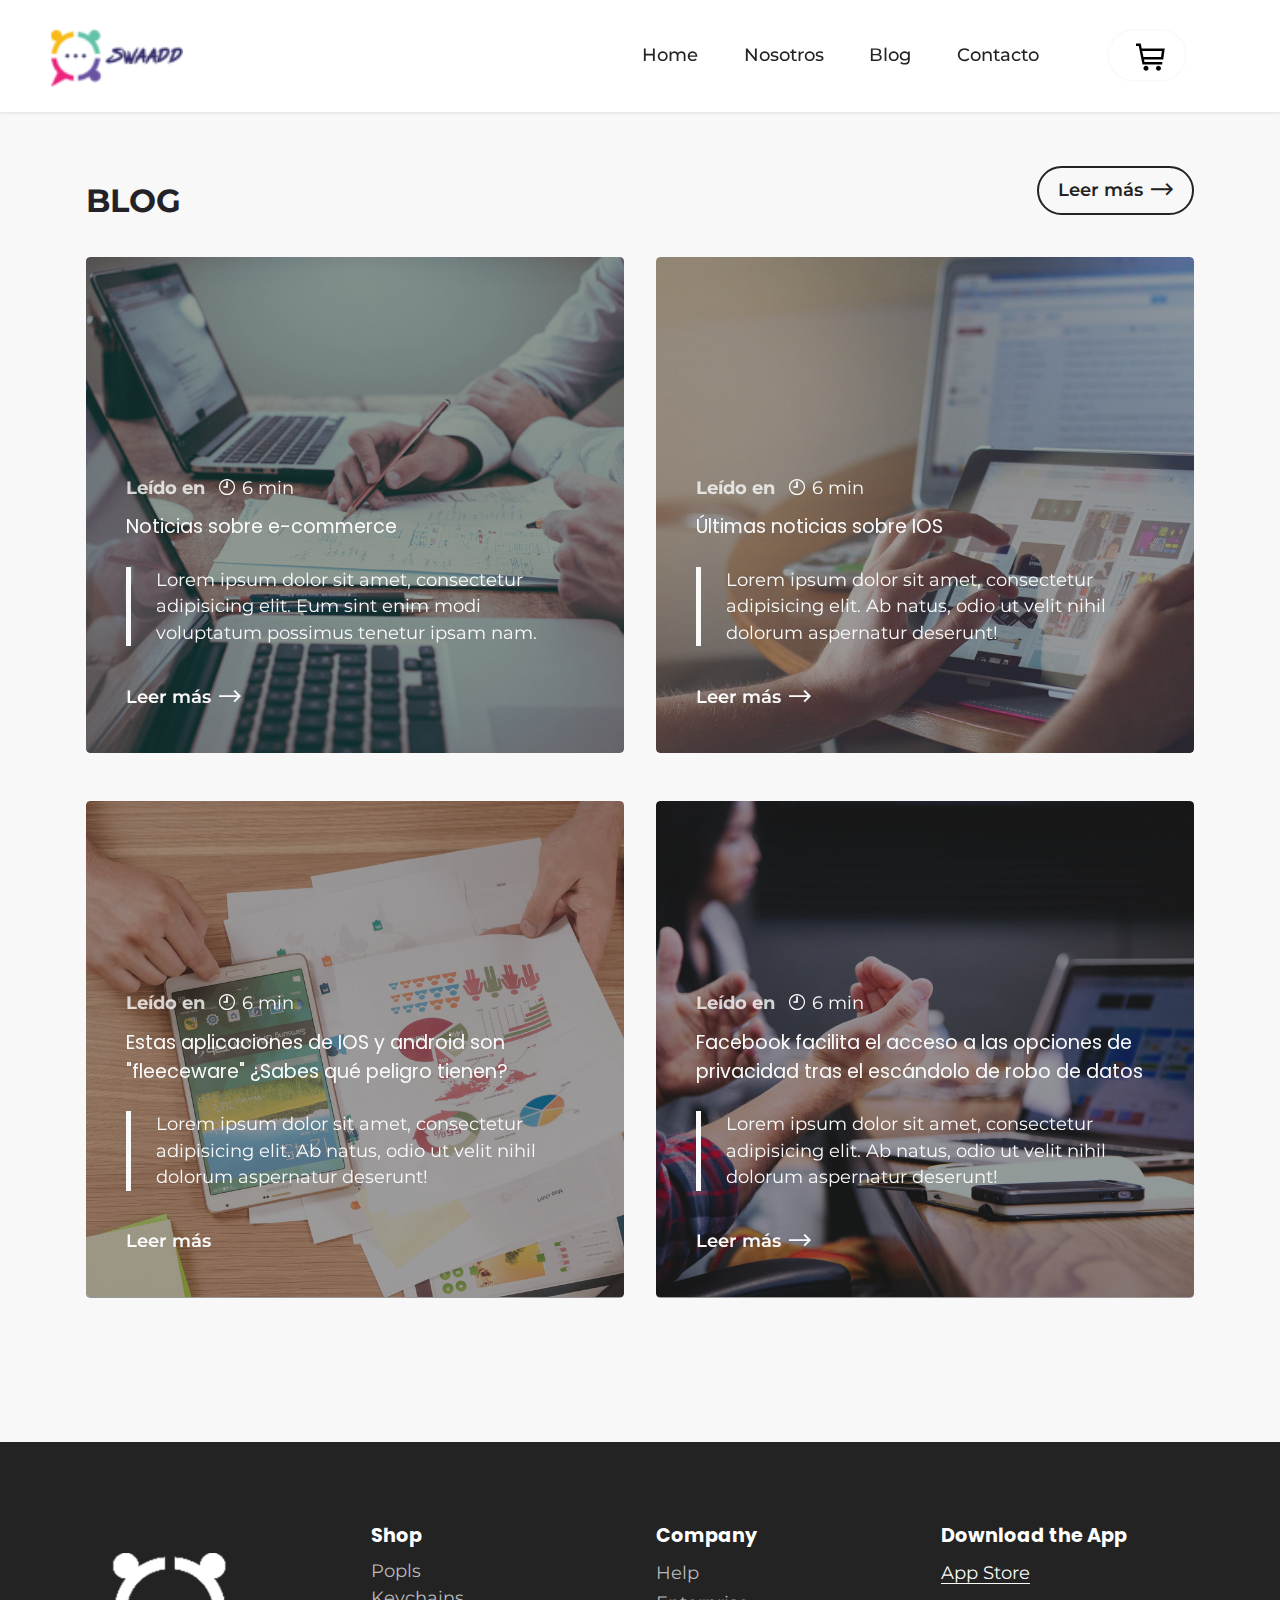
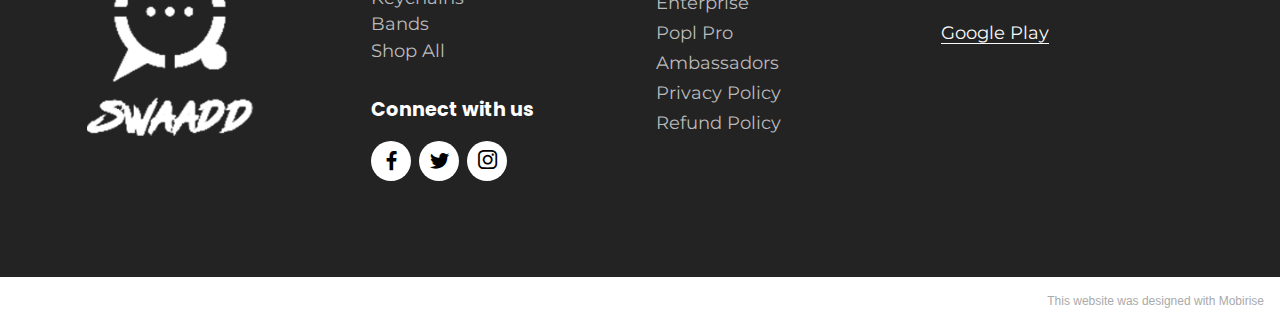
<file: page2.html>
<!DOCTYPE html>
<html  >
<head>
  <!-- Site made with Mobirise Website Builder v5.3.0, https://mobirise.com -->
  <meta charset="UTF-8">
  <meta http-equiv="X-UA-Compatible" content="IE=edge">
  <meta name="generator" content="Mobirise v5.3.0, mobirise.com">
  <meta name="viewport" content="width=device-width, initial-scale=1, minimum-scale=1">
  <link rel="shortcut icon" href="assets/images/3-80x54.png" type="image/x-icon">
  <meta name="description" content="">
  
  
  <title>Blog</title>
  <link rel="stylesheet" href="assets/web/assets/mobirise-icons2/mobirise2.css">
  <link rel="stylesheet" href="assets/tether/tether.min.css">
  <link rel="stylesheet" href="assets/bootstrap/css/bootstrap.min.css">
  <link rel="stylesheet" href="assets/bootstrap/css/bootstrap-grid.min.css">
  <link rel="stylesheet" href="assets/bootstrap/css/bootstrap-reboot.min.css">
  <link rel="stylesheet" href="assets/dropdown/css/style.css">
  <link rel="stylesheet" href="assets/socicon/css/styles.css">
  <link rel="stylesheet" href="assets/theme/css/style.css">
  <link rel="preload" as="style" href="assets/mobirise/css/mbr-additional.css"><link rel="stylesheet" href="assets/mobirise/css/mbr-additional.css" type="text/css">
  
  
  
  
</head>
<body>
  
  <section class="menu menu2 cid-su4neNyoqL" once="menu" id="menu2-4" data-sortbtn="btn-primary">
    
    <nav class="navbar navbar-dropdown navbar-fixed-top navbar-expand-lg">
        <div class="container-fluid">
            <div class="navbar-brand">
                <span class="navbar-logo">
                    <a href="https://mobiri.se">
                        <img src="assets/images/3-80x54.png" alt="Mobirise" style="height: 5.7rem;">
                    </a>
                </span>
                
            </div>
            <button class="navbar-toggler" type="button" data-toggle="collapse" data-target="#navbarSupportedContent" aria-controls="navbarNavAltMarkup" aria-expanded="false" aria-label="Toggle navigation">
                <div class="hamburger">
                    <span></span>
                    <span></span>
                    <span></span>
                    <span></span>
                </div>
            </button>
            <div class="collapse navbar-collapse" id="navbarSupportedContent">
                <ul class="navbar-nav nav-dropdown" data-app-modern-menu="true"><li class="nav-item"><a class="nav-link link text-black text-primary display-4" href="index.html">
                            Home</a></li>
                    <li class="nav-item"><a class="nav-link link text-black text-primary display-4" href="page1.html">
                            Nosotros</a></li><li class="nav-item"><a class="nav-link link text-black text-primary display-4" href="page2.html">
                            Blog</a></li>
                    <li class="nav-item"><a class="nav-link link text-black text-primary display-4" href="page3.html">Contacto</a>
                    </li></ul>
                
                <div class="navbar-buttons mbr-section-btn"><a class="btn btn-white-outline display-4" href="https://mobiri.se"><span class="mobi-mbri mobi-mbri-shopping-cart mbr-iconfont mbr-iconfont-btn" style="font-size: 30px; color: rgb(0, 0, 0);"></span></a></div>
            </div>
        </div>
    </nav>
</section>

<section class="features7 cid-su4qKCxXue" id="features7-5" data-sortbtn="btn-primary">
    

    

    <div class="container">
        <div class="row align-items-end mb-4">
            <div class="col-12 col-sm-6">
                <div class="mbr-section-head">
                    
                    <h3 class="mbr-section-title mb-0 mbr-fonts-style display-5"><strong>BLOG</strong></h3>
                </div>
            </div>
            <div class="col-12 col-sm-6">
                <div class="mbr-section-btn text-left text-sm-right"><a class="btn btn-primary-outline display-4" href="#">Leer más<span class="mobi-mbri mobi-mbri-right mbr-iconfont mbr-iconfont-btn"></span></a></div>
            </div>
        </div>
        <div class="row">
            <div class="item features-image сol-12 col-lg-6">
                <div class="item-wrapper">
                    <div class="item-img">
                        <img src="assets/images/2.jpg" alt="" title="">
                    </div>
                    <div class="card-content text-white">
                        <div class="post_wrap">
                            <div class="card_post">
                                <div class="image_post">
                                    <img src="assets/images/face2-1.jpg" alt="">
                                </div>
                                <div class="author_post">
                                    <p class="author mb-0 mbr-fonts-style display-4">Posted by <strong>admin</strong></p>
                                    <p class="date mb-0 mbr-fonts-style display-4">August 27, 2025</p>
                                </div>
                            </div>
                        </div>
                        <div class="item-content">
                            <div>
                            <div class="card_topic">
                                <span class="category_content mbr-fonts-style display-4"><strong>Leído en</strong></span>
                                <span class="mbr-iconfont mobi-mbri-clock mobi-mbri"></span>
                                <span class="category_estimate mbr-medium mbr-fonts-style display-4">6 min&nbsp;</span>
                            </div>
                            <h5 class="item-title mbr-fonts-style display-7">Noticias sobre e-commerce</h5>
                            <p class="mbr-text mbr-fonts-style display-4">Lorem ipsum dolor sit amet, consectetur adipisicing elit. Eum sint enim modi voluptatum possimus tenetur ipsam nam.</p>
                                </div>
                            <div class="mbr-section-btn"><a class="btn btn-white-outline display-4" href="#">Leer más<span class="mobi-mbri mobi-mbri-right mbr-iconfont mbr-iconfont-btn"></span></a></div>
                        </div>
                    </div>
                </div>
            </div><div class="item features-image сol-12 col-lg-6">
                <div class="item-wrapper">
                    <div class="item-img">
                        <img src="assets/images/776b49c7a2491b9d5e0be67e9865a26deaf85c8c92af07e9a69ba3133d9ab386aa343ace015ba35c0e08a32b136e3b2454010d4fb3f5f150fd5f16-1280-1076x717.jpg" alt="" title="">
                    </div>
                    <div class="card-content text-white">
                        <div class="post_wrap">
                            <div class="card_post">
                                <div class="image_post">
                                    <img src="assets/images/face1-1.jpg" alt="">
                                </div>
                                <div class="author_post">
                                    <p class="author mb-0 mbr-fonts-style display-4">Posted by <strong>admin</strong></p>
                                    <p class="date mb-0 mbr-fonts-style display-4">August 27, 2025</p>
                                </div>
                            </div>
                        </div>
                        <div class="item-content">
                            <div>
                            <div class="card_topic">
                                <span class="category_content mbr-fonts-style display-4"><strong>Leído en</strong></span>
                                <span class="mbr-iconfont mobi-mbri-clock mobi-mbri"></span>
                                <span class="category_estimate mbr-medium mbr-fonts-style display-4">6 min&nbsp;</span>
                            </div>
                            <h5 class="item-title mbr-fonts-style display-7">Últimas noticias sobre IOS</h5>
                            <p class="mbr-text mbr-fonts-style display-4">Lorem ipsum dolor sit amet, consectetur adipisicing elit. Ab natus, odio ut velit nihil dolorum aspernatur deserunt!</p>
                                </div>
                            <div class="mbr-section-btn"><a class="btn btn-white-outline display-4" href="#">Leer más<span class="mobi-mbri mobi-mbri-right mbr-iconfont mbr-iconfont-btn"></span></a></div>
                        </div>
                    </div>
                </div>
            </div><div class="item features-image сol-12 col-lg-6">
                <div class="item-wrapper">
                    <div class="item-img">
                        <img src="assets/images/5.jpg" alt="" title="">
                    </div>
                    <div class="card-content text-white">
                        <div class="post_wrap">
                            <div class="card_post">
                                <div class="image_post">
                                    <img src="assets/images/face2-1.jpg" alt="">
                                </div>
                                <div class="author_post">
                                    <p class="author mb-0 mbr-fonts-style display-4">Posted by <strong>admin</strong></p>
                                    <p class="date mb-0 mbr-fonts-style display-4">August 27, 2025</p>
                                </div>
                            </div>
                        </div>
                        <div class="item-content">
                            <div>
                            <div class="card_topic">
                                <span class="category_content mbr-fonts-style display-4"><strong>Leído en</strong></span>
                                <span class="mbr-iconfont mobi-mbri-clock mobi-mbri"></span>
                                <span class="category_estimate mbr-medium mbr-fonts-style display-4">6 min&nbsp;</span>
                            </div>
                            <h5 class="item-title mbr-fonts-style display-7">Estas aplicaciones de IOS y android son "fleeceware" ¿Sabes qué peligro tienen?</h5>
                            <p class="mbr-text mbr-fonts-style display-4">Lorem ipsum dolor sit amet, consectetur adipisicing elit. Ab natus, odio ut velit nihil dolorum aspernatur deserunt!</p>
                                </div>
                            <div class="mbr-section-btn"><a class="btn btn-white-outline display-4" href="#">Leer más<br></a></div>
                        </div>
                    </div>
                </div>
            </div><div class="item features-image сol-12 col-lg-6">
                <div class="item-wrapper">
                    <div class="item-img">
                        <img src="assets/images/4-1.jpg" alt="" title="">
                    </div>
                    <div class="card-content text-white">
                        <div class="post_wrap">
                            <div class="card_post">
                                <div class="image_post">
                                    <img src="assets/images/face1-1.jpg" alt="">
                                </div>
                                <div class="author_post">
                                    <p class="author mb-0 mbr-fonts-style display-4">Posted by <strong>admin</strong></p>
                                    <p class="date mb-0 mbr-fonts-style display-4">August 27, 2025</p>
                                </div>
                            </div>
                        </div>
                        <div class="item-content">
                            <div>
                            <div class="card_topic">
                                <span class="category_content mbr-fonts-style display-4"><strong>Leído en</strong></span>
                                <span class="mbr-iconfont mobi-mbri-clock mobi-mbri"></span>
                                <span class="category_estimate mbr-medium mbr-fonts-style display-4">6 min&nbsp;</span>
                            </div>
                            <h5 class="item-title mbr-fonts-style display-7">Facebook facilita el acceso a las opciones de privacidad tras el escándolo de robo de datos</h5>
                            <p class="mbr-text mbr-fonts-style display-4">Lorem ipsum dolor sit amet, consectetur adipisicing elit. Ab natus, odio ut velit nihil dolorum aspernatur deserunt!</p>
                                </div>
                            <div class="mbr-section-btn"><a class="btn btn-white-outline display-4" href="#">Leer más<span class="mobi-mbri mobi-mbri-right mbr-iconfont mbr-iconfont-btn"></span></a></div>
                        </div>
                    </div>
                </div>
            </div>
        </div>
    </div>
</section>

<section class="footer4 cid-su5hRht7nQ" once="footers" id="footer4-23" data-sortbtn="btn-primary">

    
    
    <div class="container">
        <div class="row mbr-white">
            <div class="col-6 col-lg-3">
                <div class="media-wrap col-md-8 col-12">
                    
                        <img src="assets/images/rectangulo21-190x282.png" alt="">
                    
                </div>
            </div>
            <div class="col-12 col-md-6 col-lg-3">
                <h5 class="mbr-section-subtitle mbr-fonts-style mb-2 display-7">
                    <strong>Shop</strong></h5>
                <p class="mbr-text mbr-fonts-style mb-4 display-4">
                    Popls<br>Keychains<br>Bands<br>Shop All</p>
                <h5 class="mbr-section-subtitle mbr-fonts-style mb-3 display-7">
                    <strong>Connect with us</strong></h5>
                <div class="social-row display-7">
                    <div class="soc-item">
                        
                            <span class="mbr-iconfont socicon-facebook socicon"></span>
                        
                    </div>
                    <div class="soc-item">
                        
                            <span class="mbr-iconfont socicon-twitter socicon"></span>
                        
                    </div>
                    <div class="soc-item">
                        <a href="https://twitter.com/mobirise" target="_blank">
                            <span class="mbr-iconfont socicon socicon-instagram"></span>
                        </a>
                    </div>
                    
                </div>
            </div>
            <div class="col-12 col-md-6 col-lg-3">
                <h5 class="mbr-section-subtitle mbr-fonts-style mb-2 display-7">
                    <strong>Company</strong></h5>
                <ul class="list mbr-fonts-style display-4">
                    <li class="mbr-text item-wrap">Help</li>
                    <li class="mbr-text item-wrap">Enterprise</li><li class="mbr-text item-wrap">Popl Pro</li><li class="mbr-text item-wrap">Ambassadors</li><li class="mbr-text item-wrap">Privacy Policy</li><li class="mbr-text item-wrap">Refund Policy</li>
                </ul>
            </div>
            <div class="col-12 col-md-6 col-lg-3">
                <h5 class="mbr-section-subtitle mbr-fonts-style mb-2 display-7">
                    <strong>Download the App</strong></h5>
                <ul class="list mbr-fonts-style display-4">
                    <li class="mbr-text item-wrap"><a href="https://www.apple.com/es/shop" class="text-white">App Store</a></li><li class="mbr-text item-wrap"><br></li><li class="mbr-text item-wrap"><a href="https://play.google.com/store?hl=es&gl=US" class="text-white text-primary">Google Play</a></li>
                </ul>
            </div>
            
        </div>
    </div>
</section><section style="background-color: #fff; font-family: -apple-system, BlinkMacSystemFont, 'Segoe UI', 'Roboto', 'Helvetica Neue', Arial, sans-serif; color:#aaa; font-size:12px; padding: 0; align-items: center; display: flex;"><a href="https://mobirise.site/u" style="flex: 1 1; height: 3rem; padding-left: 1rem;"></a><p style="flex: 0 0 auto; margin:0; padding-right:1rem;"><a href="https://mobirise.site/d" style="color:#aaa;">This website</a> was designed with Mobirise</p></section><script src="assets/web/assets/jquery/jquery.min.js"></script>  <script src="assets/popper/popper.min.js"></script>  <script src="assets/tether/tether.min.js"></script>  <script src="assets/bootstrap/js/bootstrap.min.js"></script>  <script src="assets/smoothscroll/smooth-scroll.js"></script>  <script src="assets/dropdown/js/nav-dropdown.js"></script>  <script src="assets/dropdown/js/navbar-dropdown.js"></script>  <script src="assets/touchswipe/jquery.touch-swipe.min.js"></script>  <script src="assets/theme/js/script.js"></script>  
  
  
</body>
</html>
</file>
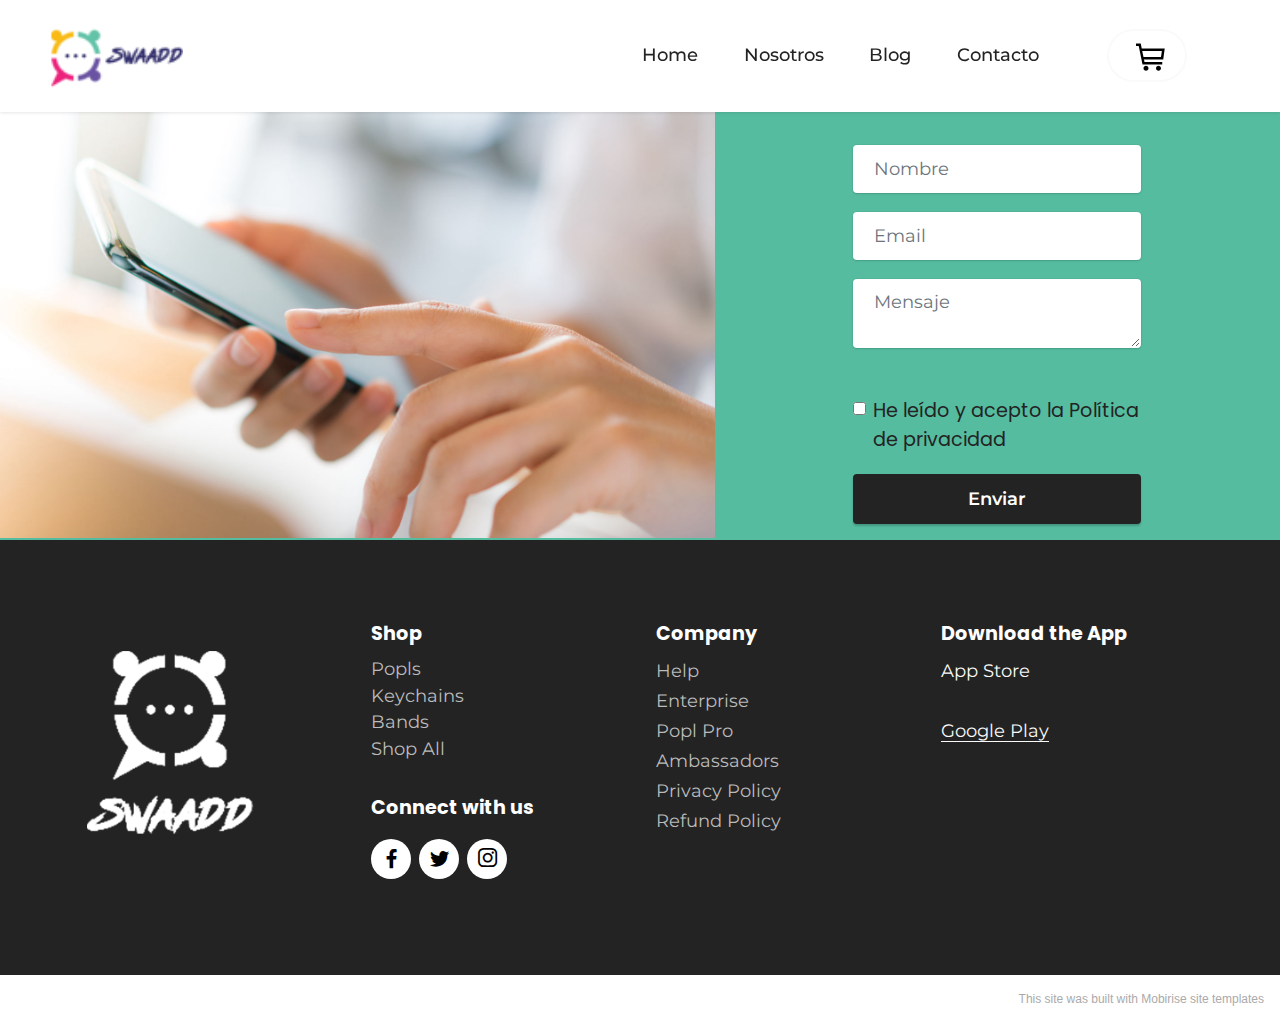
<file: page3.html>
<!DOCTYPE html>
<html  >
<head>
  <!-- Site made with Mobirise Website Builder v5.3.0, https://mobirise.com -->
  <meta charset="UTF-8">
  <meta http-equiv="X-UA-Compatible" content="IE=edge">
  <meta name="generator" content="Mobirise v5.3.0, mobirise.com">
  <meta name="viewport" content="width=device-width, initial-scale=1, minimum-scale=1">
  <link rel="shortcut icon" href="assets/images/3-80x54.png" type="image/x-icon">
  <meta name="description" content="">
  
  
  <title>Contacto</title>
  <link rel="stylesheet" href="assets/web/assets/mobirise-icons2/mobirise2.css">
  <link rel="stylesheet" href="assets/tether/tether.min.css">
  <link rel="stylesheet" href="assets/bootstrap/css/bootstrap.min.css">
  <link rel="stylesheet" href="assets/bootstrap/css/bootstrap-grid.min.css">
  <link rel="stylesheet" href="assets/bootstrap/css/bootstrap-reboot.min.css">
  <link rel="stylesheet" href="assets/dropdown/css/style.css">
  <link rel="stylesheet" href="assets/formstyler/jquery.formstyler.css">
  <link rel="stylesheet" href="assets/formstyler/jquery.formstyler.theme.css">
  <link rel="stylesheet" href="assets/datepicker/jquery.datetimepicker.min.css">
  <link rel="stylesheet" href="assets/socicon/css/styles.css">
  <link rel="stylesheet" href="assets/theme/css/style.css">
  <link rel="stylesheet" href="assets/recaptcha.css">
  <link rel="preload" as="style" href="assets/mobirise/css/mbr-additional.css"><link rel="stylesheet" href="assets/mobirise/css/mbr-additional.css" type="text/css">
  
  
  
  
</head>
<body>
  
  <section class="menu menu2 cid-su4neNyoqL" once="menu" id="menu2-6" data-sortbtn="btn-primary">
    
    <nav class="navbar navbar-dropdown navbar-fixed-top navbar-expand-lg">
        <div class="container-fluid">
            <div class="navbar-brand">
                <span class="navbar-logo">
                    <a href="https://mobiri.se">
                        <img src="assets/images/3-80x54.png" alt="Mobirise" style="height: 5.7rem;">
                    </a>
                </span>
                
            </div>
            <button class="navbar-toggler" type="button" data-toggle="collapse" data-target="#navbarSupportedContent" aria-controls="navbarNavAltMarkup" aria-expanded="false" aria-label="Toggle navigation">
                <div class="hamburger">
                    <span></span>
                    <span></span>
                    <span></span>
                    <span></span>
                </div>
            </button>
            <div class="collapse navbar-collapse" id="navbarSupportedContent">
                <ul class="navbar-nav nav-dropdown" data-app-modern-menu="true"><li class="nav-item"><a class="nav-link link text-black text-primary display-4" href="index.html">
                            Home</a></li>
                    <li class="nav-item"><a class="nav-link link text-black text-primary display-4" href="page1.html">
                            Nosotros</a></li><li class="nav-item"><a class="nav-link link text-black text-primary display-4" href="page2.html">
                            Blog</a></li>
                    <li class="nav-item"><a class="nav-link link text-black text-primary display-4" href="page3.html">Contacto</a>
                    </li></ul>
                
                <div class="navbar-buttons mbr-section-btn"><a class="btn btn-white-outline display-4" href="https://mobiri.se"><span class="mobi-mbri mobi-mbri-shopping-cart mbr-iconfont mbr-iconfont-btn" style="font-size: 30px; color: rgb(0, 0, 0);"></span></a></div>
            </div>
        </div>
    </nav>
</section>

<section class="form3 cid-su4uYNrV3p" id="form3-9" data-sortbtn="btn-primary">

    

    

    <div class="container-fluid">
        <div class="row justify-content-center">
            <div class="col-lg-7 col-12">
                <div class="image-wrapper">
                    <img class="w-100" src="assets/images/business-hand-with-mobile-phone-1598x1066.jpg" alt="">
                </div>
            </div>
            <div class="col-lg-3 offset-lg-1 mbr-form" data-form-type="formoid">
<!--Formbuilder Form-->
<form action="https://mobirise.eu/" method="POST" class="mbr-form form-with-styler" data-form-title="Form Name"><input type="hidden" name="email" data-form-email="true" value="lx8HtDthUc4hwXEBwkAcm5b8vtN7OvIIu/uWBy8bhjsvsyEm/eb7/x04Vvsib6zGxTdGvgn/cAoRbnSUwjTBWNH5SXUfDBUbHheg8cHqYxlsuKUhWr3Iy0o6tTYn/A5M.6Je99rk2k9VPi7gzJpaRt4mJCfY5NwSNVS+56KbeS1yqa+zIwoUqHcT2/CIIyqAWxDBK5pnBDolbqjL/2iJWq47uVrWkKQ+5a1Ck+FNnnbS+ScNV4ryiPY+pk8Ikf3xH">
<div class="row">
<div hidden="hidden" data-form-alert="" class="alert alert-success col-12">Thanks for filling out
                            the form!</div>
<div hidden="hidden" data-form-alert-danger="" class="alert alert-danger col-12">Oops...! some problem!</div>
</div>
<div class="dragArea row">
<div class="col-lg-12 col-md-12 col-sm-12">
<h1 class="mbr-section-title mb-4 display-2"><strong>CONTACTO</strong></h1>
</div>
<div class="col-lg-12 col-md-12 col-sm-12">

</div>
<div data-for="Nombre" class="col-lg-12 col-md col-sm-12 form-group">
<input type="text" name="Nombre" placeholder="Nombre" data-form-field="Nombre" class="form-control display-7" required="required" value="" id="Nombre-form3-9">
</div>
<div data-for="email" class="col-lg-12 col-md col-sm-12 form-group">
<input type="email" name="email" placeholder="Email" data-form-field="email" class="form-control display-7" required="required" value="" id="email-form3-9">
</div>
<div class="col-lg-12 col-md-12 col-sm-12 form-group" data-for="Mensaje">
<textarea name="Mensaje" placeholder="Mensaje" data-form-field="Mensaje" class="form-control display-7" required="required" id="Mensaje-form3-9"></textarea>
</div>
<div class="col-lg-12 col-md-12 col-sm-12 form-group">
<div class="form-control-label">
<label for="checkbox" class="mbr-fonts-style display-7">
</label>
</div>
<div data-for="He leído y acepto la Política de privacidad" class="form-check">
<input type="checkbox" value="Yes" name="He leído y acepto la Política de privacidad" data-form-field="He leído y acepto la Política de privacidad" class="form-check-input display-7" required="required" id="He leído y acepto la Política de privacidad-form3-9">
<label for="He leído y acepto la Política de privacidad-form3-9" class="form-check-label display-7">He leído y acepto la Política de privacidad</label>
</div>
</div>
<div class="col-md-auto col-12 mbr-section-btn"><button type="submit" class="btn btn-black display-4">Enviar</button></div>
</div>
</form><!--Formbuilder Form-->
</div>
            <div class="offset-lg-1"></div>
        </div>
    </div>
</section>

<section class="footer4 cid-su5hRht7nQ" once="footers" id="footer4-23" data-sortbtn="btn-primary">

    
    
    <div class="container">
        <div class="row mbr-white">
            <div class="col-6 col-lg-3">
                <div class="media-wrap col-md-8 col-12">
                    
                        <img src="assets/images/rectangulo21-190x282.png" alt="">
                    
                </div>
            </div>
            <div class="col-12 col-md-6 col-lg-3">
                <h5 class="mbr-section-subtitle mbr-fonts-style mb-2 display-7">
                    <strong>Shop</strong></h5>
                <p class="mbr-text mbr-fonts-style mb-4 display-4">
                    Popls<br>Keychains<br>Bands<br>Shop All</p>
                <h5 class="mbr-section-subtitle mbr-fonts-style mb-3 display-7">
                    <strong>Connect with us</strong></h5>
                <div class="social-row display-7">
                    <div class="soc-item">
                        
                            <span class="mbr-iconfont socicon-facebook socicon"></span>
                        
                    </div>
                    <div class="soc-item">
                        
                            <span class="mbr-iconfont socicon-twitter socicon"></span>
                        
                    </div>
                    <div class="soc-item">
                        <a href="https://twitter.com/mobirise" target="_blank">
                            <span class="mbr-iconfont socicon socicon-instagram"></span>
                        </a>
                    </div>
                    
                </div>
            </div>
            <div class="col-12 col-md-6 col-lg-3">
                <h5 class="mbr-section-subtitle mbr-fonts-style mb-2 display-7">
                    <strong>Company</strong></h5>
                <ul class="list mbr-fonts-style display-4">
                    <li class="mbr-text item-wrap">Help</li>
                    <li class="mbr-text item-wrap">Enterprise</li><li class="mbr-text item-wrap">Popl Pro</li><li class="mbr-text item-wrap">Ambassadors</li><li class="mbr-text item-wrap">Privacy Policy</li><li class="mbr-text item-wrap">Refund Policy</li>
                </ul>
            </div>
            <div class="col-12 col-md-6 col-lg-3">
                <h5 class="mbr-section-subtitle mbr-fonts-style mb-2 display-7">
                    <strong>Download the App</strong></h5>
                <ul class="list mbr-fonts-style display-4">
                    <li class="mbr-text item-wrap"><a href="https://www.apple.com/es/shop" class="text-white">App Store</a></li><li class="mbr-text item-wrap"><br></li><li class="mbr-text item-wrap"><a href="https://play.google.com/store?hl=es&gl=US" class="text-white text-primary">Google Play</a></li>
                </ul>
            </div>
            
        </div>
    </div>
</section><section style="background-color: #fff; font-family: -apple-system, BlinkMacSystemFont, 'Segoe UI', 'Roboto', 'Helvetica Neue', Arial, sans-serif; color:#aaa; font-size:12px; padding: 0; align-items: center; display: flex;"><a href="https://mobirise.site/n" style="flex: 1 1; height: 3rem; padding-left: 1rem;"></a><p style="flex: 0 0 auto; margin:0; padding-right:1rem;"><a href="https://mobirise.site/q" style="color:#aaa;">This site</a> was built with Mobirise site templates</p></section><script src="assets/web/assets/jquery/jquery.min.js"></script>  <script src="assets/popper/popper.min.js"></script>  <script src="assets/tether/tether.min.js"></script>  <script src="assets/bootstrap/js/bootstrap.min.js"></script>  <script src="assets/smoothscroll/smooth-scroll.js"></script>  <script src="assets/dropdown/js/nav-dropdown.js"></script>  <script src="assets/dropdown/js/navbar-dropdown.js"></script>  <script src="assets/touchswipe/jquery.touch-swipe.min.js"></script>  <script src="assets/formstyler/jquery.formstyler.js"></script>  <script src="assets/formstyler/jquery.formstyler.min.js"></script>  <script src="assets/datepicker/jquery.datetimepicker.full.js"></script>  <script src="assets/theme/js/script.js"></script>  <script src="assets/formoid.min.js"></script>  
  
  
</body>
</html>
</file>
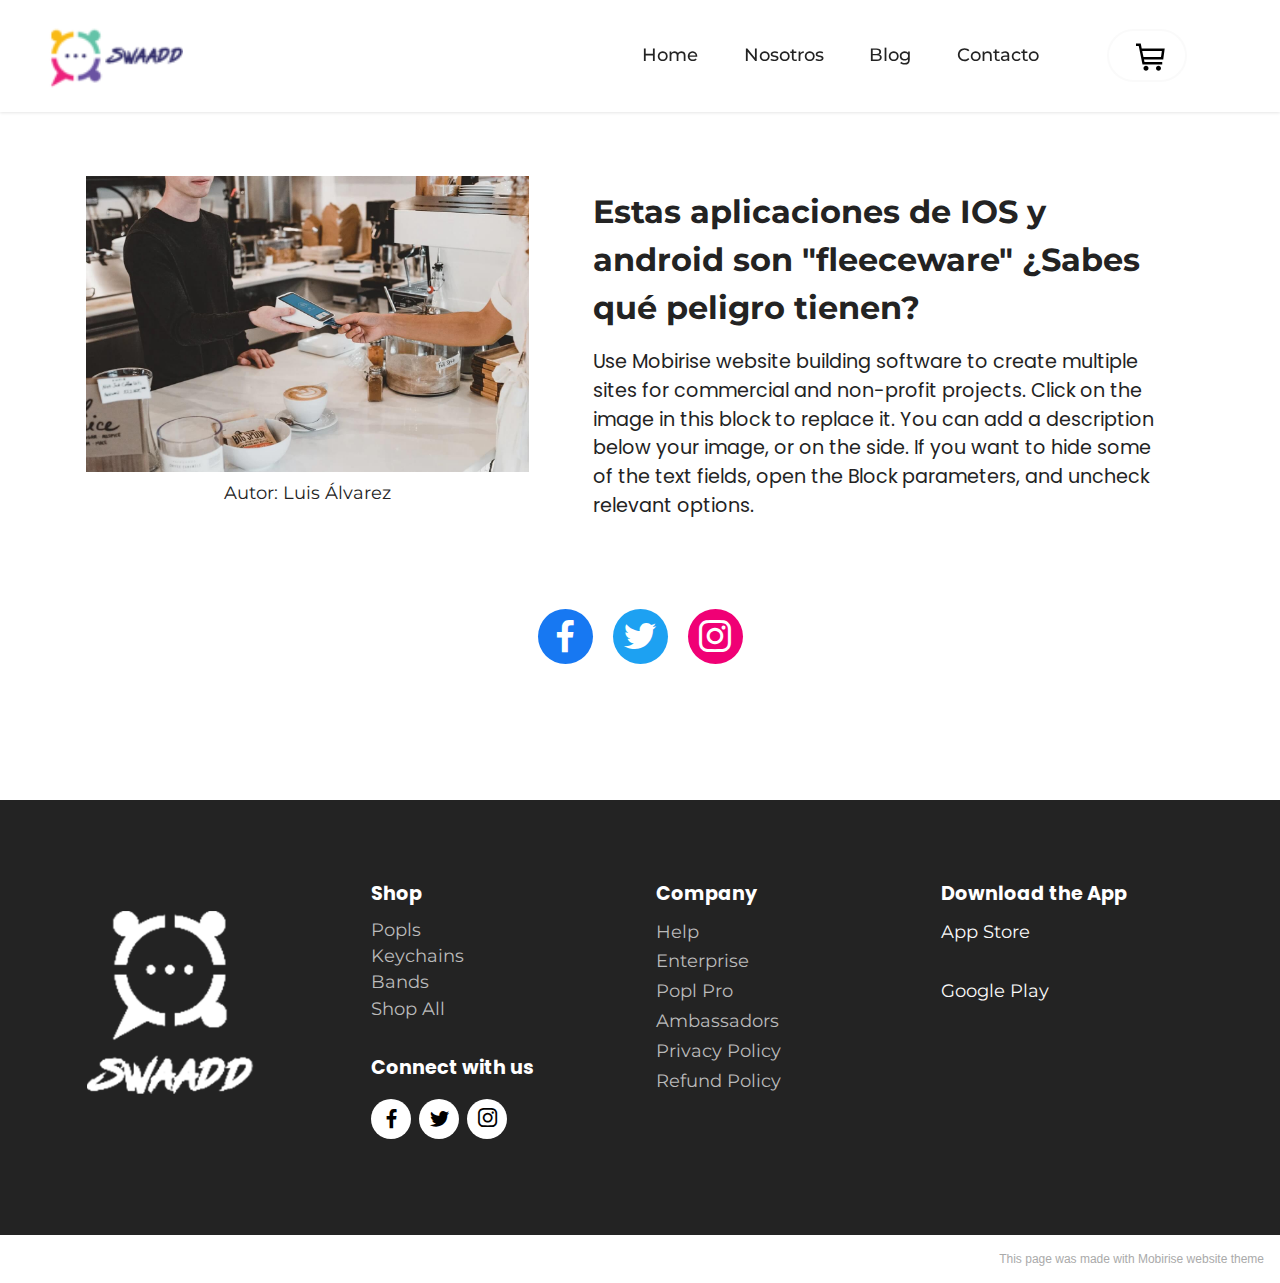
<file: page4.html>
<!DOCTYPE html>
<html  >
<head>
  <!-- Site made with Mobirise Website Builder v5.3.0, https://mobirise.com -->
  <meta charset="UTF-8">
  <meta http-equiv="X-UA-Compatible" content="IE=edge">
  <meta name="generator" content="Mobirise v5.3.0, mobirise.com">
  <meta name="viewport" content="width=device-width, initial-scale=1, minimum-scale=1">
  <link rel="shortcut icon" href="assets/images/3-80x54.png" type="image/x-icon">
  <meta name="description" content="">
  
  
  <title>Noticias</title>
  <link rel="stylesheet" href="assets/web/assets/mobirise-icons2/mobirise2.css">
  <link rel="stylesheet" href="assets/tether/tether.min.css">
  <link rel="stylesheet" href="assets/bootstrap/css/bootstrap.min.css">
  <link rel="stylesheet" href="assets/bootstrap/css/bootstrap-grid.min.css">
  <link rel="stylesheet" href="assets/bootstrap/css/bootstrap-reboot.min.css">
  <link rel="stylesheet" href="assets/dropdown/css/style.css">
  <link rel="stylesheet" href="assets/socicon/css/styles.css">
  <link rel="stylesheet" href="assets/theme/css/style.css">
  <link rel="preload" as="style" href="assets/mobirise/css/mbr-additional.css"><link rel="stylesheet" href="assets/mobirise/css/mbr-additional.css" type="text/css">
  
  
  
  
</head>
<body>
  
  <section class="menu menu2 cid-su4neNyoqL" once="menu" id="menu2-d" data-sortbtn="btn-primary">
    
    <nav class="navbar navbar-dropdown navbar-fixed-top navbar-expand-lg">
        <div class="container-fluid">
            <div class="navbar-brand">
                <span class="navbar-logo">
                    <a href="https://mobiri.se">
                        <img src="assets/images/3-80x54.png" alt="Mobirise" style="height: 5.7rem;">
                    </a>
                </span>
                
            </div>
            <button class="navbar-toggler" type="button" data-toggle="collapse" data-target="#navbarSupportedContent" aria-controls="navbarNavAltMarkup" aria-expanded="false" aria-label="Toggle navigation">
                <div class="hamburger">
                    <span></span>
                    <span></span>
                    <span></span>
                    <span></span>
                </div>
            </button>
            <div class="collapse navbar-collapse" id="navbarSupportedContent">
                <ul class="navbar-nav nav-dropdown" data-app-modern-menu="true"><li class="nav-item"><a class="nav-link link text-black text-primary display-4" href="index.html">
                            Home</a></li>
                    <li class="nav-item"><a class="nav-link link text-black text-primary display-4" href="page1.html">
                            Nosotros</a></li><li class="nav-item"><a class="nav-link link text-black text-primary display-4" href="page2.html">
                            Blog</a></li>
                    <li class="nav-item"><a class="nav-link link text-black text-primary display-4" href="page3.html">Contacto</a>
                    </li></ul>
                
                <div class="navbar-buttons mbr-section-btn"><a class="btn btn-white-outline display-4" href="https://mobiri.se"><span class="mobi-mbri mobi-mbri-shopping-cart mbr-iconfont mbr-iconfont-btn" style="font-size: 30px; color: rgb(0, 0, 0);"></span></a></div>
            </div>
        </div>
    </nav>
</section>

<section class="image1 cid-su4BRyN3aN" id="image1-f" data-sortbtn="btn-primary">
    

    

    <div class="container">
        <div class="row align-items-center">
            <div class="col-12 col-lg-5">
                <div class="image-wrapper">
                    <img src="assets/images/05.jpg" alt="Mobirise">
                    <p class="mbr-description mbr-fonts-style pt-2 align-center display-4">
                    Autor: Luis Álvarez<br><br></p>
                </div>
            </div>
            <div class="col-12 col-lg">
                <div class="text-wrapper">
                    <h3 class="mbr-section-title mbr-fonts-style mb-3 display-5"><strong>Estas aplicaciones de IOS y android son "fleeceware" ¿Sabes qué peligro tienen?</strong></h3>
                    <p class="mbr-text mbr-fonts-style display-7">
                        Use Mobirise website building software to create multiple sites for commercial and non-profit projects. Click on the image in this block to replace it. You can add a description below your image, or on the side. If you want to hide some of the text fields, open the Block parameters, and uncheck relevant options.</p>
                </div>
            </div>
        </div>
    </div>
</section>

<section class="share3 cid-su4C9LadxI" id="share3-g" data-sortbtn="btn-primary">
    
     
    
    

    <div class="container">
        <div class="media-container-row">
            <div class="col-12">
                
                <div class="social-list align-center">
                   
                    <a class="iconfont-wrapper bg-facebook m-2 " target="_blank" href="https://mobiri.se">
                            <span class="socicon-facebook socicon"></span>
                        </a>
                        <a class="iconfont-wrapper bg-twitter m-2" href="https://mobiri.se" target="_blank">
                            <span class="socicon-twitter socicon"></span>
                        </a>
                        <a class="iconfont-wrapper bg-instagram m-2" href="https://mobiri.se" target="_blank">
                            <span class="socicon-instagram socicon"></span>
                        </a>
                        
                        
                        
                        
                        
                        
                        
                        
                </div>
            </div>
        </div>
    </div>
</section>

<section class="footer4 cid-su5hRht7nQ" once="footers" id="footer4-23" data-sortbtn="btn-primary">

    
    
    <div class="container">
        <div class="row mbr-white">
            <div class="col-6 col-lg-3">
                <div class="media-wrap col-md-8 col-12">
                    
                        <img src="assets/images/rectangulo21-190x282.png" alt="">
                    
                </div>
            </div>
            <div class="col-12 col-md-6 col-lg-3">
                <h5 class="mbr-section-subtitle mbr-fonts-style mb-2 display-7">
                    <strong>Shop</strong></h5>
                <p class="mbr-text mbr-fonts-style mb-4 display-4">
                    Popls<br>Keychains<br>Bands<br>Shop All</p>
                <h5 class="mbr-section-subtitle mbr-fonts-style mb-3 display-7">
                    <strong>Connect with us</strong></h5>
                <div class="social-row display-7">
                    <div class="soc-item">
                        
                            <span class="mbr-iconfont socicon-facebook socicon"></span>
                        
                    </div>
                    <div class="soc-item">
                        
                            <span class="mbr-iconfont socicon-twitter socicon"></span>
                        
                    </div>
                    <div class="soc-item">
                        <a href="https://twitter.com/mobirise" target="_blank">
                            <span class="mbr-iconfont socicon socicon-instagram"></span>
                        </a>
                    </div>
                    
                </div>
            </div>
            <div class="col-12 col-md-6 col-lg-3">
                <h5 class="mbr-section-subtitle mbr-fonts-style mb-2 display-7">
                    <strong>Company</strong></h5>
                <ul class="list mbr-fonts-style display-4">
                    <li class="mbr-text item-wrap">Help</li>
                    <li class="mbr-text item-wrap">Enterprise</li><li class="mbr-text item-wrap">Popl Pro</li><li class="mbr-text item-wrap">Ambassadors</li><li class="mbr-text item-wrap">Privacy Policy</li><li class="mbr-text item-wrap">Refund Policy</li>
                </ul>
            </div>
            <div class="col-12 col-md-6 col-lg-3">
                <h5 class="mbr-section-subtitle mbr-fonts-style mb-2 display-7">
                    <strong>Download the App</strong></h5>
                <ul class="list mbr-fonts-style display-4">
                    <li class="mbr-text item-wrap"><a href="https://www.apple.com/es/shop" class="text-white">App Store</a></li><li class="mbr-text item-wrap"><br></li><li class="mbr-text item-wrap"><a href="https://play.google.com/store?hl=es&gl=US" class="text-white text-primary">Google Play</a></li>
                </ul>
            </div>
            
        </div>
    </div>
</section><section style="background-color: #fff; font-family: -apple-system, BlinkMacSystemFont, 'Segoe UI', 'Roboto', 'Helvetica Neue', Arial, sans-serif; color:#aaa; font-size:12px; padding: 0; align-items: center; display: flex;"><a href="https://mobirise.site/e" style="flex: 1 1; height: 3rem; padding-left: 1rem;"></a><p style="flex: 0 0 auto; margin:0; padding-right:1rem;"><a href="https://mobirise.site/q" style="color:#aaa;">This page</a> was made with Mobirise website theme</p></section><script src="assets/web/assets/jquery/jquery.min.js"></script>  <script src="assets/popper/popper.min.js"></script>  <script src="assets/tether/tether.min.js"></script>  <script src="assets/bootstrap/js/bootstrap.min.js"></script>  <script src="assets/smoothscroll/smooth-scroll.js"></script>  <script src="assets/dropdown/js/nav-dropdown.js"></script>  <script src="assets/dropdown/js/navbar-dropdown.js"></script>  <script src="assets/touchswipe/jquery.touch-swipe.min.js"></script>  <script src="assets/theme/js/script.js"></script>  
  
  
</body>
</html>
</file>
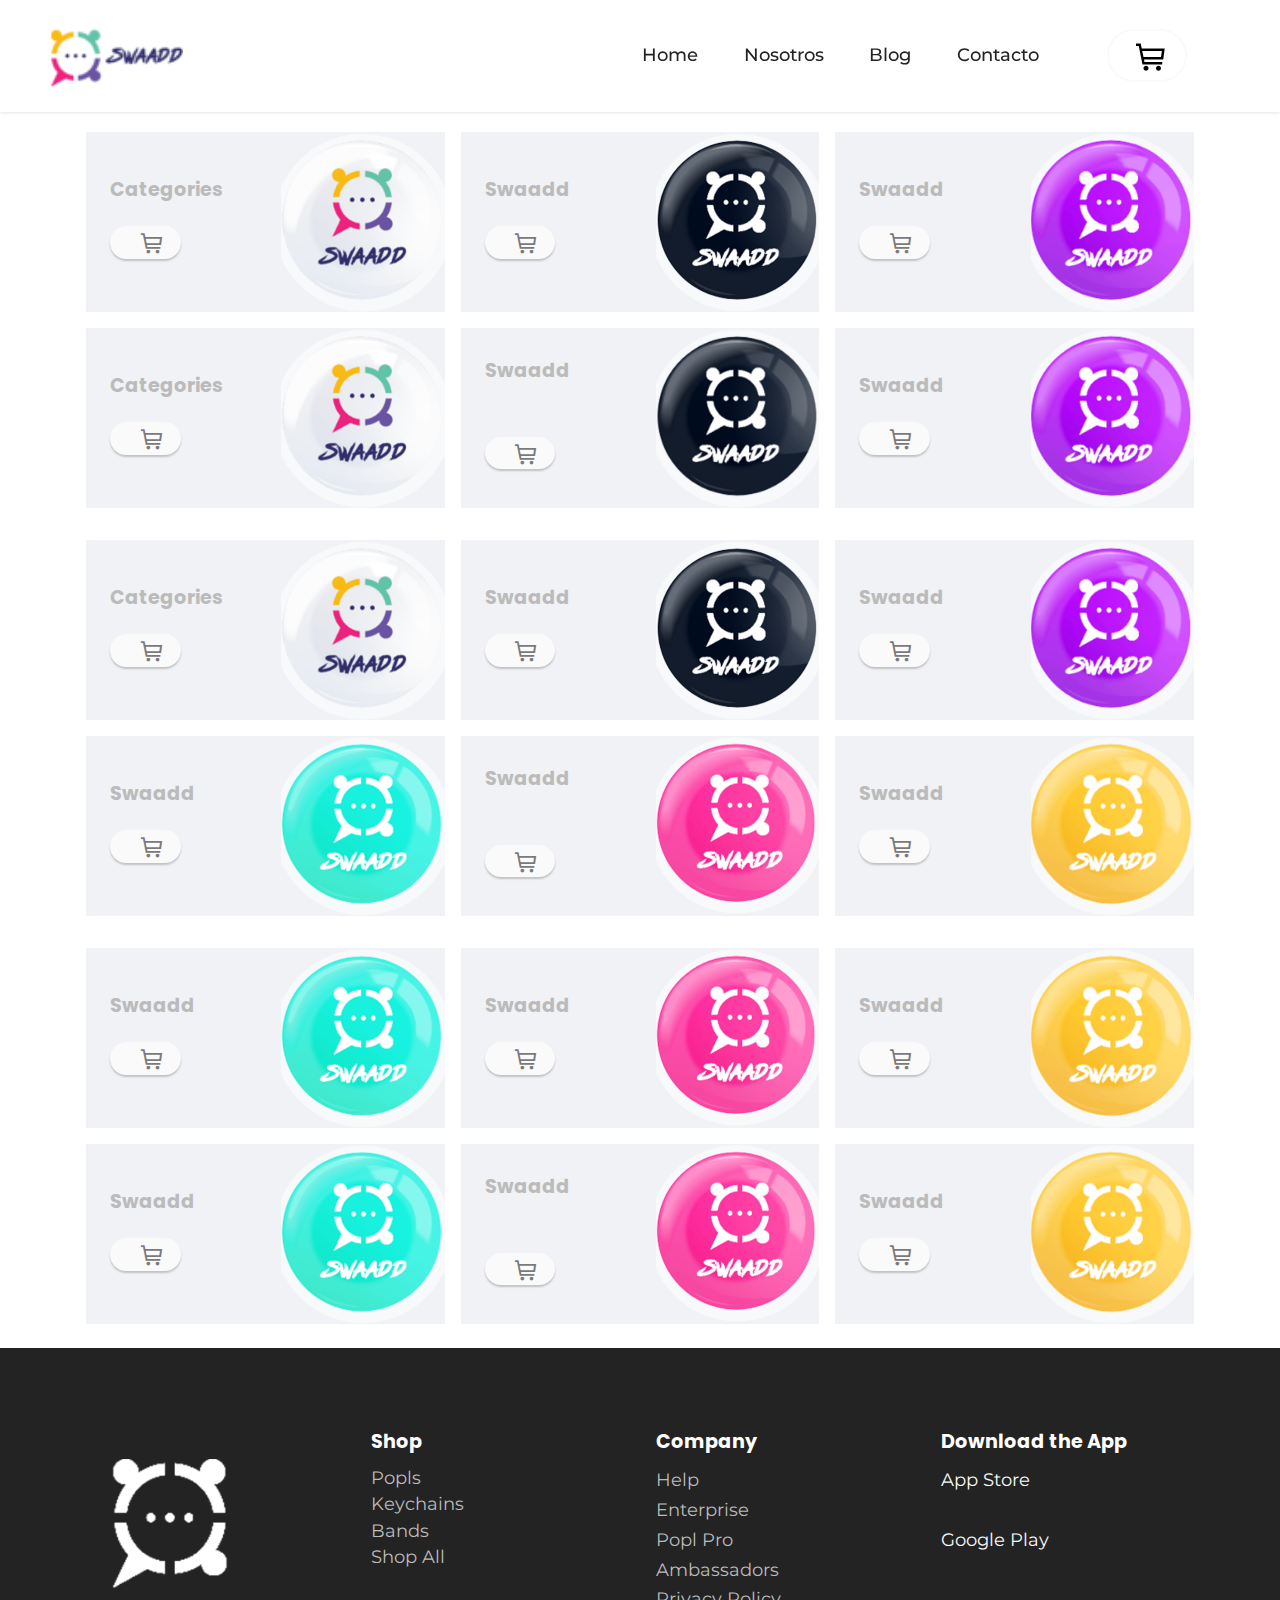
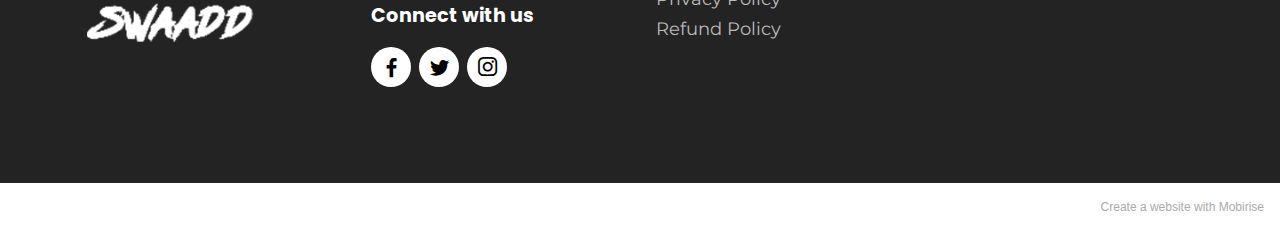
<file: page7.html>
<!DOCTYPE html>
<html  >
<head>
  <!-- Site made with Mobirise Website Builder v5.3.0, https://mobirise.com -->
  <meta charset="UTF-8">
  <meta http-equiv="X-UA-Compatible" content="IE=edge">
  <meta name="generator" content="Mobirise v5.3.0, mobirise.com">
  <meta name="viewport" content="width=device-width, initial-scale=1, minimum-scale=1">
  <link rel="shortcut icon" href="assets/images/3-80x54.png" type="image/x-icon">
  <meta name="description" content="">
  
  
  <title>Swaadd3</title>
  <link rel="stylesheet" href="assets/web/assets/mobirise-icons2/mobirise2.css">
  <link rel="stylesheet" href="assets/tether/tether.min.css">
  <link rel="stylesheet" href="assets/bootstrap/css/bootstrap.min.css">
  <link rel="stylesheet" href="assets/bootstrap/css/bootstrap-grid.min.css">
  <link rel="stylesheet" href="assets/bootstrap/css/bootstrap-reboot.min.css">
  <link rel="stylesheet" href="assets/dropdown/css/style.css">
  <link rel="stylesheet" href="assets/socicon/css/styles.css">
  <link rel="stylesheet" href="assets/theme/css/style.css">
  <link rel="preload" as="style" href="assets/mobirise/css/mbr-additional.css"><link rel="stylesheet" href="assets/mobirise/css/mbr-additional.css" type="text/css">
  
  
  
  
</head>
<body>
  
  <section class="menu menu2 cid-su4neNyoqL" once="menu" id="menu2-26">
    
    <nav class="navbar navbar-dropdown navbar-fixed-top navbar-expand-lg">
        <div class="container-fluid">
            <div class="navbar-brand">
                <span class="navbar-logo">
                    <a href="https://mobiri.se">
                        <img src="assets/images/3-80x54.png" alt="Mobirise" style="height: 5.7rem;">
                    </a>
                </span>
                
            </div>
            <button class="navbar-toggler" type="button" data-toggle="collapse" data-target="#navbarSupportedContent" aria-controls="navbarNavAltMarkup" aria-expanded="false" aria-label="Toggle navigation">
                <div class="hamburger">
                    <span></span>
                    <span></span>
                    <span></span>
                    <span></span>
                </div>
            </button>
            <div class="collapse navbar-collapse" id="navbarSupportedContent">
                <ul class="navbar-nav nav-dropdown" data-app-modern-menu="true"><li class="nav-item"><a class="nav-link link text-black text-primary display-4" href="index.html">
                            Home</a></li>
                    <li class="nav-item"><a class="nav-link link text-black text-primary display-4" href="page1.html">
                            Nosotros</a></li><li class="nav-item"><a class="nav-link link text-black text-primary display-4" href="page2.html">
                            Blog</a></li>
                    <li class="nav-item"><a class="nav-link link text-black text-primary display-4" href="page3.html">Contacto</a>
                    </li></ul>
                
                <div class="navbar-buttons mbr-section-btn"><a class="btn btn-white-outline display-4" href="https://mobiri.se"><span class="mobi-mbri mobi-mbri-shopping-cart mbr-iconfont mbr-iconfont-btn" style="font-size: 30px; color: rgb(0, 0, 0);"></span></a></div>
            </div>
        </div>
    </nav>
</section>

<section class="features9 cid-sulL8YlE73" id="features09-28">

    

    
    <div class="container">
        <div class="row main-row">
            
            <div class=" card col-12 col-md-6 col-lg-4">
                <div class="card-wrapper">
                    <div class="row">
                        <div class="col-12 col-md-6">
                            <div class="text-wrapper">
                                <h5 class="card-title mbr-fonts-style display-7"><strong>Categories</strong></h5>
                                <div class="mbr-section-btn"><a href="https://mobiri.se" class="btn btn-md btn-white display-4"><span class="mobi-mbri mobi-mbri-shopping-cart mbr-iconfont mbr-iconfont-btn"></span></a></div>
                            </div>
                        </div>
                        <div class="col-12 col-md-6">
                            <div class="img-wrapper">
                                <img src="assets/images/b-920x920.png" alt="" title="">
                            </div>
                        </div>
                    </div>
                </div>
            </div>
                       <div class=" card col-12 col-md-6 col-lg-4">
                 <div class="card-wrapper">
                    <div class="row">
                        <div class="col-12 col-md-6">
                            <div class="text-wrapper">
                                <h5 class="card-title mbr-fonts-style display-7"><strong>Swaadd</strong></h5>
                                <div class="mbr-section-btn"><a href="https://mobiri.se" class="btn btn-md btn-white display-4"><span class="mobi-mbri mobi-mbri-shopping-cart mbr-iconfont mbr-iconfont-btn"></span></a></div>
                            </div>
                        </div>
                        <div class="col-12 col-md-6">
                            <div class="img-wrapper">
                                <img src="assets/images/n-337x337.png" alt="" title="">
                            </div>
                        </div>
                    </div>
                </div>
            </div>
                        <div class="card col-12 col-md-6 col-lg-4">
                <div class="card-wrapper">
                    <div class="row">
                        <div class="col-12 col-md-6">
                            <div class="text-wrapper">
                                <h5 class="card-title mbr-fonts-style display-7"><strong>Swaadd</strong></h5>
                                <div class="mbr-section-btn"><a href="https://mobiri.se" class="btn btn-md btn-white display-4"><span class="mobi-mbri mobi-mbri-shopping-cart mbr-iconfont mbr-iconfont-btn"></span></a></div>
                            </div>
                        </div>
                        <div class="col-12 col-md-6">
                            <div class="img-wrapper">
                                <img src="assets/images/m9-1-872x872.png" alt="" title="">
                            </div>
                        </div>
                    </div>
                </div>
            </div>
                        <div class=" card col-12 col-md-6 col-lg-4">
                 <div class="card-wrapper">
                    <div class="row">
                        <div class="col-12 col-md-6">
                            <div class="text-wrapper">
                                <h5 class="card-title mbr-fonts-style display-7"><div><strong>Categories</strong></div></h5>
                                <div class="mbr-section-btn"><a href="https://mobiri.se" class="btn btn-md btn-white display-4"><span class="mobi-mbri mobi-mbri-shopping-cart mbr-iconfont mbr-iconfont-btn"></span></a></div>
                            </div>
                        </div>
                        <div class="col-12 col-md-6">
                            <div class="img-wrapper">
                                <img src="assets/images/b-1-920x920.png" alt="" title="">
                            </div>
                        </div>
                    </div>
                </div>
            </div>
                        <div class=" card col-12 col-md-6 col-lg-4">
                 <div class="card-wrapper">
                    <div class="row">
                        <div class="col-12 col-md-6">
                            <div class="text-wrapper">
                                <h5 class="card-title mbr-fonts-style display-7"><strong>Swaadd</strong><br><div><br></div></h5>
                                <div class="mbr-section-btn"><a href="https://mobiri.se" class="btn btn-md btn-white display-4"><span class="mobi-mbri mobi-mbri-shopping-cart mbr-iconfont mbr-iconfont-btn"></span></a></div>
                            </div>
                        </div>
                        <div class="col-12 col-md-6">
                            <div class="img-wrapper">
                                <img src="assets/images/n-872x872.png" alt="" title="">
                            </div>
                        </div>
                    </div>
                </div>
            </div>
                        <div class=" card col-12 col-md-6 col-lg-4">
                 <div class="card-wrapper">
                    <div class="row">
                        <div class="col-12 col-md-6">
                            <div class="text-wrapper">
                                <h5 class="card-title mbr-fonts-style display-7"><strong>Swaadd</strong></h5>
                                <div class="mbr-section-btn"><a href="https://mobiri.se" class="btn btn-md btn-white display-4"><span class="mobi-mbri mobi-mbri-shopping-cart mbr-iconfont mbr-iconfont-btn"></span></a></div>
                            </div>
                        </div>
                        <div class="col-12 col-md-6">
                            <div class="img-wrapper">
                                <img src="assets/images/m9-1-872x872.png" alt="" title="">
                            </div>
                        </div>
                    </div>
                </div>
            </div>
        </div>
    </div>
</section>

<section class="features9 cid-sulN4tlTvJ" id="features09-29">

    

    
    <div class="container">
        <div class="row main-row">
            
            <div class=" card col-12 col-md-6 col-lg-4">
                <div class="card-wrapper">
                    <div class="row">
                        <div class="col-12 col-md-6">
                            <div class="text-wrapper">
                                <h5 class="card-title mbr-fonts-style display-7"><strong>Categories</strong></h5>
                                <div class="mbr-section-btn"><a href="https://mobiri.se" class="btn btn-md btn-white display-4"><span class="mobi-mbri mobi-mbri-shopping-cart mbr-iconfont mbr-iconfont-btn"></span></a></div>
                            </div>
                        </div>
                        <div class="col-12 col-md-6">
                            <div class="img-wrapper">
                                <img src="assets/images/b-920x920.png" alt="" title="">
                            </div>
                        </div>
                    </div>
                </div>
            </div>
                       <div class=" card col-12 col-md-6 col-lg-4">
                 <div class="card-wrapper">
                    <div class="row">
                        <div class="col-12 col-md-6">
                            <div class="text-wrapper">
                                <h5 class="card-title mbr-fonts-style display-7"><strong>Swaadd</strong></h5>
                                <div class="mbr-section-btn"><a href="https://mobiri.se" class="btn btn-md btn-white display-4"><span class="mobi-mbri mobi-mbri-shopping-cart mbr-iconfont mbr-iconfont-btn"></span></a></div>
                            </div>
                        </div>
                        <div class="col-12 col-md-6">
                            <div class="img-wrapper">
                                <img src="assets/images/n-337x337.png" alt="" title="">
                            </div>
                        </div>
                    </div>
                </div>
            </div>
                        <div class="card col-12 col-md-6 col-lg-4">
                <div class="card-wrapper">
                    <div class="row">
                        <div class="col-12 col-md-6">
                            <div class="text-wrapper">
                                <h5 class="card-title mbr-fonts-style display-7"><strong>Swaadd</strong></h5>
                                <div class="mbr-section-btn"><a href="https://mobiri.se" class="btn btn-md btn-white display-4"><span class="mobi-mbri mobi-mbri-shopping-cart mbr-iconfont mbr-iconfont-btn"></span></a></div>
                            </div>
                        </div>
                        <div class="col-12 col-md-6">
                            <div class="img-wrapper">
                                <img src="assets/images/m9-1-872x872.png" alt="" title="">
                            </div>
                        </div>
                    </div>
                </div>
            </div>
                        <div class=" card col-12 col-md-6 col-lg-4">
                 <div class="card-wrapper">
                    <div class="row">
                        <div class="col-12 col-md-6">
                            <div class="text-wrapper">
                                <h5 class="card-title mbr-fonts-style display-7"><div><strong>Swaadd</strong></div></h5>
                                <div class="mbr-section-btn"><a href="https://mobiri.se" class="btn btn-md btn-white display-4"><span class="mobi-mbri mobi-mbri-shopping-cart mbr-iconfont mbr-iconfont-btn"></span></a></div>
                            </div>
                        </div>
                        <div class="col-12 col-md-6">
                            <div class="img-wrapper">
                                <img src="assets/images/a-1080x1080.png" alt="" title="">
                            </div>
                        </div>
                    </div>
                </div>
            </div>
                        <div class=" card col-12 col-md-6 col-lg-4">
                 <div class="card-wrapper">
                    <div class="row">
                        <div class="col-12 col-md-6">
                            <div class="text-wrapper">
                                <h5 class="card-title mbr-fonts-style display-7"><strong>Swaadd</strong><br><div><br></div></h5>
                                <div class="mbr-section-btn"><a href="https://mobiri.se" class="btn btn-md btn-white display-4"><span class="mobi-mbri mobi-mbri-shopping-cart mbr-iconfont mbr-iconfont-btn"></span></a></div>
                            </div>
                        </div>
                        <div class="col-12 col-md-6">
                            <div class="img-wrapper">
                                <img src="assets/images/r-340x340.png" alt="" title="">
                            </div>
                        </div>
                    </div>
                </div>
            </div>
                        <div class=" card col-12 col-md-6 col-lg-4">
                 <div class="card-wrapper">
                    <div class="row">
                        <div class="col-12 col-md-6">
                            <div class="text-wrapper">
                                <h5 class="card-title mbr-fonts-style display-7"><strong>Swaadd</strong></h5>
                                <div class="mbr-section-btn"><a href="https://mobiri.se" class="btn btn-md btn-white display-4"><span class="mobi-mbri mobi-mbri-shopping-cart mbr-iconfont mbr-iconfont-btn"></span></a></div>
                            </div>
                        </div>
                        <div class="col-12 col-md-6">
                            <div class="img-wrapper">
                                <img src="assets/images/am-1-872x872.png" alt="" title="">
                            </div>
                        </div>
                    </div>
                </div>
            </div>
        </div>
    </div>
</section>

<section class="features9 cid-sulN4PoZdb" id="features09-2a">

    

    
    <div class="container">
        <div class="row main-row">
            
            <div class=" card col-12 col-md-6 col-lg-4">
                <div class="card-wrapper">
                    <div class="row">
                        <div class="col-12 col-md-6">
                            <div class="text-wrapper">
                                <h5 class="card-title mbr-fonts-style display-7"><strong>Swaadd</strong></h5>
                                <div class="mbr-section-btn"><a href="https://mobiri.se" class="btn btn-md btn-white display-4"><span class="mobi-mbri mobi-mbri-shopping-cart mbr-iconfont mbr-iconfont-btn"></span></a></div>
                            </div>
                        </div>
                        <div class="col-12 col-md-6">
                            <div class="img-wrapper">
                                <img src="assets/images/a-1080x1080.png" alt="" title="">
                            </div>
                        </div>
                    </div>
                </div>
            </div>
                       <div class=" card col-12 col-md-6 col-lg-4">
                 <div class="card-wrapper">
                    <div class="row">
                        <div class="col-12 col-md-6">
                            <div class="text-wrapper">
                                <h5 class="card-title mbr-fonts-style display-7"><strong>Swaadd</strong></h5>
                                <div class="mbr-section-btn"><a href="https://mobiri.se" class="btn btn-md btn-white display-4"><span class="mobi-mbri mobi-mbri-shopping-cart mbr-iconfont mbr-iconfont-btn"></span></a></div>
                            </div>
                        </div>
                        <div class="col-12 col-md-6">
                            <div class="img-wrapper">
                                <img src="assets/images/r-340x340.png" alt="" title="">
                            </div>
                        </div>
                    </div>
                </div>
            </div>
                        <div class="card col-12 col-md-6 col-lg-4">
                <div class="card-wrapper">
                    <div class="row">
                        <div class="col-12 col-md-6">
                            <div class="text-wrapper">
                                <h5 class="card-title mbr-fonts-style display-7"><strong>Swaadd</strong></h5>
                                <div class="mbr-section-btn"><a href="https://mobiri.se" class="btn btn-md btn-white display-4"><span class="mobi-mbri mobi-mbri-shopping-cart mbr-iconfont mbr-iconfont-btn"></span></a></div>
                            </div>
                        </div>
                        <div class="col-12 col-md-6">
                            <div class="img-wrapper">
                                <img src="assets/images/am-1-872x872.png" alt="" title="">
                            </div>
                        </div>
                    </div>
                </div>
            </div>
                        <div class=" card col-12 col-md-6 col-lg-4">
                 <div class="card-wrapper">
                    <div class="row">
                        <div class="col-12 col-md-6">
                            <div class="text-wrapper">
                                <h5 class="card-title mbr-fonts-style display-7"><div><strong>Swaadd</strong></div></h5>
                                <div class="mbr-section-btn"><a href="https://mobiri.se" class="btn btn-md btn-white display-4"><span class="mobi-mbri mobi-mbri-shopping-cart mbr-iconfont mbr-iconfont-btn"></span></a></div>
                            </div>
                        </div>
                        <div class="col-12 col-md-6">
                            <div class="img-wrapper">
                                <img src="assets/images/a-1080x1080.png" alt="" title="">
                            </div>
                        </div>
                    </div>
                </div>
            </div>
                        <div class=" card col-12 col-md-6 col-lg-4">
                 <div class="card-wrapper">
                    <div class="row">
                        <div class="col-12 col-md-6">
                            <div class="text-wrapper">
                                <h5 class="card-title mbr-fonts-style display-7"><strong>Swaadd</strong><br><div><br></div></h5>
                                <div class="mbr-section-btn"><a href="https://mobiri.se" class="btn btn-md btn-white display-4"><span class="mobi-mbri mobi-mbri-shopping-cart mbr-iconfont mbr-iconfont-btn"></span></a></div>
                            </div>
                        </div>
                        <div class="col-12 col-md-6">
                            <div class="img-wrapper">
                                <img src="assets/images/r-340x340.png" alt="" title="">
                            </div>
                        </div>
                    </div>
                </div>
            </div>
                        <div class=" card col-12 col-md-6 col-lg-4">
                 <div class="card-wrapper">
                    <div class="row">
                        <div class="col-12 col-md-6">
                            <div class="text-wrapper">
                                <h5 class="card-title mbr-fonts-style display-7"><strong>Swaadd</strong></h5>
                                <div class="mbr-section-btn"><a href="https://mobiri.se" class="btn btn-md btn-white display-4"><span class="mobi-mbri mobi-mbri-shopping-cart mbr-iconfont mbr-iconfont-btn"></span></a></div>
                            </div>
                        </div>
                        <div class="col-12 col-md-6">
                            <div class="img-wrapper">
                                <img src="assets/images/am-1-872x872.png" alt="" title="">
                            </div>
                        </div>
                    </div>
                </div>
            </div>
        </div>
    </div>
</section>

<section class="footer4 cid-su5hRht7nQ" once="footers" id="footer4-27">

    
    
    <div class="container">
        <div class="row mbr-white">
            <div class="col-6 col-lg-3">
                <div class="media-wrap col-md-8 col-12">
                    
                        <img src="assets/images/rectangulo21-190x282.png" alt="">
                    
                </div>
            </div>
            <div class="col-12 col-md-6 col-lg-3">
                <h5 class="mbr-section-subtitle mbr-fonts-style mb-2 display-7">
                    <strong>Shop</strong></h5>
                <p class="mbr-text mbr-fonts-style mb-4 display-4">
                    Popls<br>Keychains<br>Bands<br>Shop All</p>
                <h5 class="mbr-section-subtitle mbr-fonts-style mb-3 display-7">
                    <strong>Connect with us</strong></h5>
                <div class="social-row display-7">
                    <div class="soc-item">
                        
                            <span class="mbr-iconfont socicon-facebook socicon"></span>
                        
                    </div>
                    <div class="soc-item">
                        
                            <span class="mbr-iconfont socicon-twitter socicon"></span>
                        
                    </div>
                    <div class="soc-item">
                        <a href="https://twitter.com/mobirise" target="_blank">
                            <span class="mbr-iconfont socicon socicon-instagram"></span>
                        </a>
                    </div>
                    
                </div>
            </div>
            <div class="col-12 col-md-6 col-lg-3">
                <h5 class="mbr-section-subtitle mbr-fonts-style mb-2 display-7">
                    <strong>Company</strong></h5>
                <ul class="list mbr-fonts-style display-4">
                    <li class="mbr-text item-wrap">Help</li>
                    <li class="mbr-text item-wrap">Enterprise</li><li class="mbr-text item-wrap">Popl Pro</li><li class="mbr-text item-wrap">Ambassadors</li><li class="mbr-text item-wrap">Privacy Policy</li><li class="mbr-text item-wrap">Refund Policy</li>
                </ul>
            </div>
            <div class="col-12 col-md-6 col-lg-3">
                <h5 class="mbr-section-subtitle mbr-fonts-style mb-2 display-7">
                    <strong>Download the App</strong></h5>
                <ul class="list mbr-fonts-style display-4">
                    <li class="mbr-text item-wrap"><a href="https://www.apple.com/es/shop" class="text-white">App Store</a></li><li class="mbr-text item-wrap"><br></li><li class="mbr-text item-wrap"><a href="https://play.google.com/store?hl=es&gl=US" class="text-white text-primary">Google Play</a></li>
                </ul>
            </div>
            
        </div>
    </div>
</section><section style="background-color: #fff; font-family: -apple-system, BlinkMacSystemFont, 'Segoe UI', 'Roboto', 'Helvetica Neue', Arial, sans-serif; color:#aaa; font-size:12px; padding: 0; align-items: center; display: flex;"><a href="https://mobirise.site/k" style="flex: 1 1; height: 3rem; padding-left: 1rem;"></a><p style="flex: 0 0 auto; margin:0; padding-right:1rem;">Create a website with <a href="https://mobirise.site/z" style="color:#aaa;">Mobirise</a></p></section><script src="assets/web/assets/jquery/jquery.min.js"></script>  <script src="assets/popper/popper.min.js"></script>  <script src="assets/tether/tether.min.js"></script>  <script src="assets/bootstrap/js/bootstrap.min.js"></script>  <script src="assets/smoothscroll/smooth-scroll.js"></script>  <script src="assets/dropdown/js/nav-dropdown.js"></script>  <script src="assets/dropdown/js/navbar-dropdown.js"></script>  <script src="assets/touchswipe/jquery.touch-swipe.min.js"></script>  <script src="assets/theme/js/script.js"></script>  
  
  
</body>
</html>
</file>
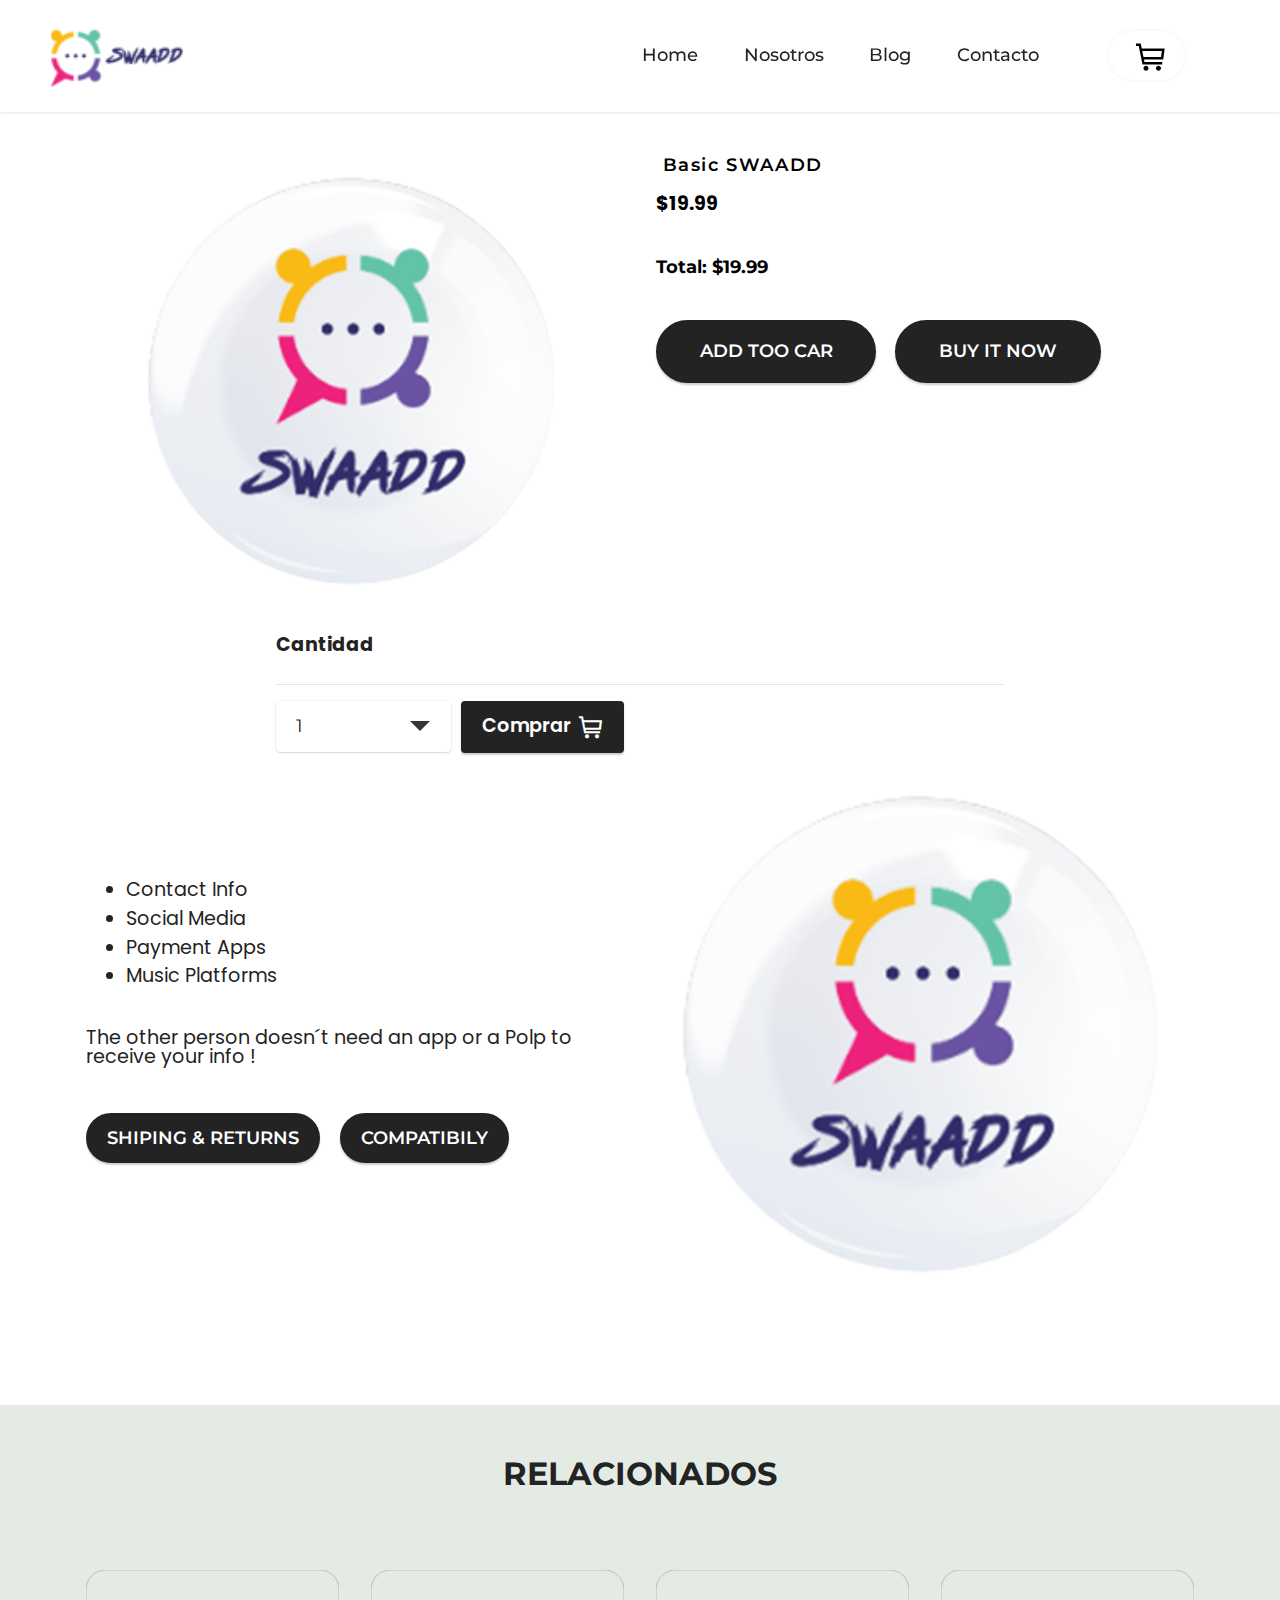
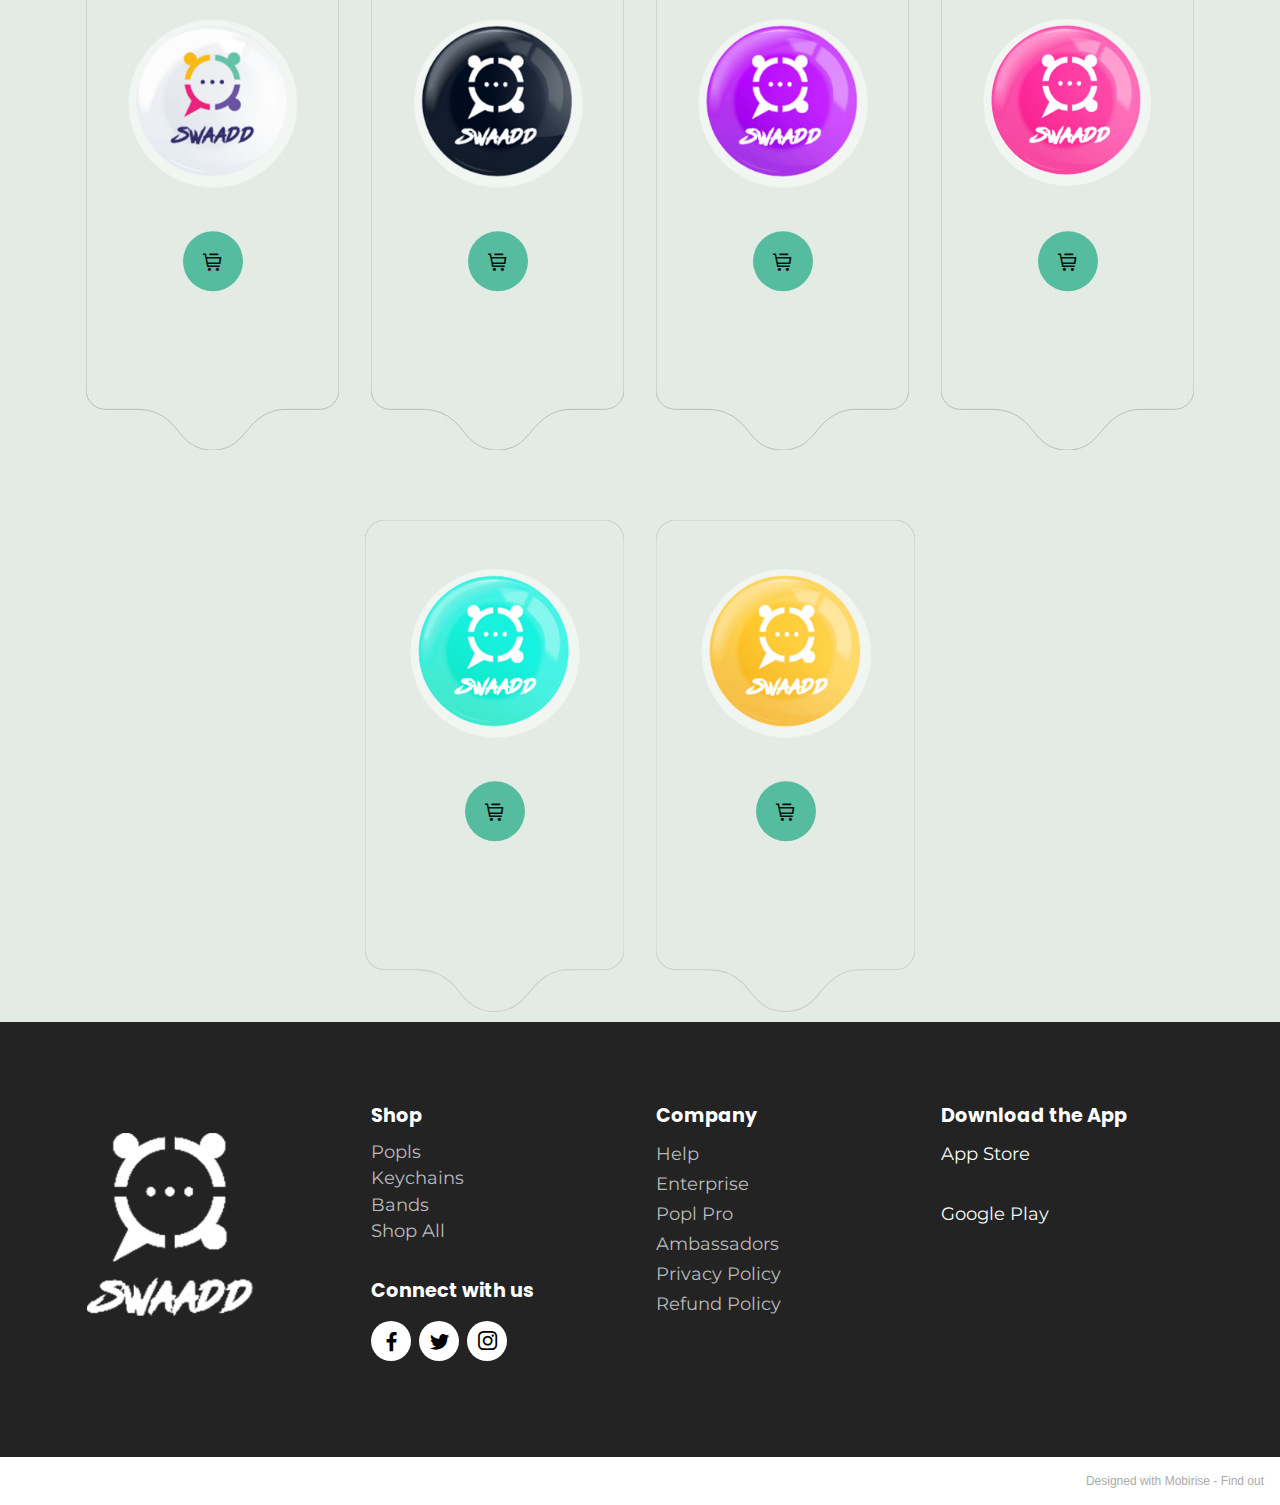
<file: Swaadd1.html>
<!DOCTYPE html>
<html  >
<head>
  <!-- Site made with Mobirise Website Builder v5.3.0, https://mobirise.com -->
  <meta charset="UTF-8">
  <meta http-equiv="X-UA-Compatible" content="IE=edge">
  <meta name="generator" content="Mobirise v5.3.0, mobirise.com">
  <meta name="viewport" content="width=device-width, initial-scale=1, minimum-scale=1">
  <link rel="shortcut icon" href="assets/images/3-80x54.png" type="image/x-icon">
  <meta name="description" content="">
  
  
  <title>Swaadd1</title>
  <link rel="stylesheet" href="assets/web/assets/mobirise-icons2/mobirise2.css">
  <link rel="stylesheet" href="assets/tether/tether.min.css">
  <link rel="stylesheet" href="assets/bootstrap/css/bootstrap.min.css">
  <link rel="stylesheet" href="assets/bootstrap/css/bootstrap-grid.min.css">
  <link rel="stylesheet" href="assets/bootstrap/css/bootstrap-reboot.min.css">
  <link rel="stylesheet" href="assets/dropdown/css/style.css">
  <link rel="stylesheet" href="assets/formstyler/jquery.formstyler.css">
  <link rel="stylesheet" href="assets/formstyler/jquery.formstyler.theme.css">
  <link rel="stylesheet" href="assets/datepicker/jquery.datetimepicker.min.css">
  <link rel="stylesheet" href="assets/socicon/css/styles.css">
  <link rel="stylesheet" href="assets/theme/css/style.css">
  <link rel="stylesheet" href="assets/recaptcha.css">
  <link rel="preload" as="style" href="assets/mobirise/css/mbr-additional.css"><link rel="stylesheet" href="assets/mobirise/css/mbr-additional.css" type="text/css">
  
  
  
  
</head>
<body>
  
  <section class="menu menu2 cid-su4neNyoqL" once="menu" id="menu2-1d" data-sortbtn="btn-primary">
    
    <nav class="navbar navbar-dropdown navbar-fixed-top navbar-expand-lg">
        <div class="container-fluid">
            <div class="navbar-brand">
                <span class="navbar-logo">
                    <a href="https://mobiri.se">
                        <img src="assets/images/3-80x54.png" alt="Mobirise" style="height: 5.7rem;">
                    </a>
                </span>
                
            </div>
            <button class="navbar-toggler" type="button" data-toggle="collapse" data-target="#navbarSupportedContent" aria-controls="navbarNavAltMarkup" aria-expanded="false" aria-label="Toggle navigation">
                <div class="hamburger">
                    <span></span>
                    <span></span>
                    <span></span>
                    <span></span>
                </div>
            </button>
            <div class="collapse navbar-collapse" id="navbarSupportedContent">
                <ul class="navbar-nav nav-dropdown" data-app-modern-menu="true"><li class="nav-item"><a class="nav-link link text-black text-primary display-4" href="index.html">
                            Home</a></li>
                    <li class="nav-item"><a class="nav-link link text-black text-primary display-4" href="page1.html">
                            Nosotros</a></li><li class="nav-item"><a class="nav-link link text-black text-primary display-4" href="page2.html">
                            Blog</a></li>
                    <li class="nav-item"><a class="nav-link link text-black text-primary display-4" href="page3.html">Contacto</a>
                    </li></ul>
                
                <div class="navbar-buttons mbr-section-btn"><a class="btn btn-white-outline display-4" href="https://mobiri.se"><span class="mobi-mbri mobi-mbri-shopping-cart mbr-iconfont mbr-iconfont-btn" style="font-size: 30px; color: rgb(0, 0, 0);"></span></a></div>
            </div>
        </div>
    </nav>
</section>

<section class="header4 firmm4_header4 cid-sulQWhUftP" id="header4-2r" data-sortbtn="btn-primary">

    

    
    
    <div class="container">
        <div class="row justify-content-center">
            <div class="col-lg-6 col-md-7 col-sm-9 col-12 order-1">
                <div class="title_block text-white">
                    <h3 class="mbr-section-subtitle mbr-fonts-style display-4">&nbsp;Basic SWAADD&nbsp;</h3>
                    <h2 class="mbr-section-title mbr-fonts-style display-7"><strong>$19.99</strong></h2>
                    <p class="mbr-text mbr-fonts-style display-4"><strong>Total: $19.99</strong></p>
                    <div class="mbr-section-btn"><a class="btn btn-lg btn-primary display-4" href="#">ADD TOO CAR</a> <a class="btn btn-lg btn-primary display-4" href="#">BUY IT NOW</a></div>
                </div>
            </div>
            <div class="col-lg-6 col-md-7 col-sm-9 col-12 align-self-end">
                    <div class="image_block">
                <img src="assets/images/b-1-920x920.png" alt="" title="">
                        </div>
            </div>
        </div>
    </div>
</section>

<section class="form cid-sulQOVMDOO" id="formbuilder-2q" data-sortbtn="btn-primary">
    
    
    <div class="container">
        <div class="row">
            <div class="col-lg-8 mx-auto mbr-form" data-form-type="formoid">
<!--Formbuilder Form-->
<form action="https://mobirise.eu/" method="POST" class="mbr-form form-with-styler" data-form-title="Form Name"><input type="hidden" name="email" data-form-email="true" value="STRfYmY2oMdVN8n9hTHKfCO1cXqNmlda9wtQFUedAnCjXAUnu83F2DrghwZXxQfe7+9V+/+ahaP0COT9Dvz7SPYvhyXKmWT8j+WkiJjXKFUOTscFeanudppN7m2TZFfS.G6uabhre1qAMbNxZlH3SrGSVr0grmBSr79llzBdvkvhmlBg3O88A6g/Lwt1a4bXEK8/VxcUbvHf3q8abvXbqUTYTHHA0W0A3FVeg9lZurw71a4SYRgpQLIZ5UnizRiFX">
<div class="form-row">
<div hidden="hidden" data-form-alert="" class="alert alert-success col-12">Thanks for filling out the form!</div>
<div hidden="hidden" data-form-alert-danger="" class="alert alert-danger col-12">Oops...! some problem!</div>
</div>
<div class="dragArea form-row">
<div class="col-lg-12 col-md-12 col-sm-12">
<h4 class="mbr-fonts-style display-7"><strong>Cantidad</strong></h4>
</div>
<div class="col-lg-12 col-md-12 col-sm-12">
<hr>
</div>
<div data-for="select" class="col-lg-3 col-md-12 col-sm-12 form-group">
<select name="select" data-form-field="select" class="form-control display-7" id="select-formbuilder-2q">
<option value="1">1</option>
<option value="2">2</option>
<option value="3">3</option>
<option value="4">4</option>
<option value="Option">Option</option>
</select>
</div>
<div class="col-auto"><button type="submit" class="btn btn-primary display-7"><span class="mobi-mbri mobi-mbri-shopping-cart mbr-iconfont mbr-iconfont-btn"></span>Comprar</button></div>
</div>
</form><!--Formbuilder Form-->
</div>
        </div>
    </div>
</section>

<section class="features11 cid-su59e28abr" id="features12-1v" data-sortbtn="btn-primary">

    
    
    <div class="container">
        <div class="row align-items-center">
            <div class="col-12 col-lg">
                <div class="card-wrapper">
                    <div class="card-box">
                        
                        
                        <div class="mbr-text mbr-fonts-style counter-container display-7">
                            <ul>
                                <li>Contact Info</li><li>Social Media</li><li>Payment Apps</li><li>Music Platforms</li></ul><p>The other person doesn´t need an app or a Polp to receive your info !</p><ul>
                            </ul>
                        </div>
                        <div class="mbr-section-btn mb-4"><a class="btn btn-primary display-4" href="https://mobiri.se">SHIPING &amp; RETURNS</a> <a class="btn btn-primary display-4" href="https://mobiri.se">COMPATIBILY</a></div>
                    </div>
                </div>
            </div>
            <div class="col-12 col-lg-6 md-pb">
                <div class="image-wrapper">
                    <img src="assets/images/b-1-920x920.png" alt="Mobirise">
                </div>
            </div>
        </div>
    </div>
</section>

<section class="pricing02 dinerm4_pricing02 cid-su56uKgGFo" id="pricing02-1r" data-sortbtn="btn-primary">

	

	
	<div class="container">
		<div class="row">

			<div class="col-md-12 pb-5 col-lg-12 align-center">
				
				<h1 class="mbr-section-title pb-3 mbr-exbold mbr-fonts-style display-5"><strong>RELACIONADOS</strong></h1>
			</div>
			<div class="card item features-image col-12 col-md-6 col-lg-3">
				<div class="item-wrapper align-center">

					<div class="card-img">
						<img src="assets/images/b-872x872.png" alt="">
					</div>

					<svg xmlns="http://www.w3.org/2000/svg" id="Layer_1" data-name="Layer 1" viewBox="0 0 254.99 483.96" class="product-shape-hover-img" src="http://demo.themewinter.com/wp/gloreya/wp-content/themes/gloreya/assets/images/menu_shape_hover.svg" alt="Quarter Onion">
						<path stroke="lightgray" d="M235.35,0H19.64A19.61,19.61,0,0,0,0,19.59V423.24a19.62,19.62,0,0,0,19.64,19.6H53.4l-1,.09a45.89,45.89,0,0,1,32,12.15c6.73,6.28,11.46,14.52,18.55,20.4,13.23,11,34.19,11.33,47.78.79,7.07-5.49,12-13.26,18.32-19.56,8.81-8.75,21-14.67,33.42-13.73l-1.43-.14h34.23A19.62,19.62,0,0,0,255,423.24V19.59A19.61,19.61,0,0,0,235.35,0Z">
						</path>
					</svg>

					<div class="card-box pt-4">




						
						

						


						<span class="icon mobi-mbri mobi-mbri-cart-full mbr-iconfont mbr-iconfont-btn"></span>


					</div>
				</div>
			</div>
			<div class="card item features-image col-12 col-md-6 col-lg-3">
				<div class="item-wrapper align-center">

					<div class="card-img">
						<img src="assets/images/n-872x872.png" alt="">
					</div>

					<svg xmlns="http://www.w3.org/2000/svg" id="Layer_1" data-name="Layer 1" viewBox="0 0 254.99 483.96" class="product-shape-hover-img" src="http://demo.themewinter.com/wp/gloreya/wp-content/themes/gloreya/assets/images/menu_shape_hover.svg" alt="Quarter Onion">
						<path stroke="lightgray" d="M235.35,0H19.64A19.61,19.61,0,0,0,0,19.59V423.24a19.62,19.62,0,0,0,19.64,19.6H53.4l-1,.09a45.89,45.89,0,0,1,32,12.15c6.73,6.28,11.46,14.52,18.55,20.4,13.23,11,34.19,11.33,47.78.79,7.07-5.49,12-13.26,18.32-19.56,8.81-8.75,21-14.67,33.42-13.73l-1.43-.14h34.23A19.62,19.62,0,0,0,255,423.24V19.59A19.61,19.61,0,0,0,235.35,0Z">
						</path>
					</svg>

					<div class="card-box pt-4">




						
						

						


						<span class="icon mobi-mbri mobi-mbri-cart-full mbr-iconfont mbr-iconfont-btn"></span>


					</div>
				</div>
			</div>
			<div class="card item features-image col-12 col-md-6 col-lg-3">
				<div class="item-wrapper align-center">

					<div class="card-img">
						<img src="assets/images/m9-872x872.png" alt="">
					</div>

					<svg xmlns="http://www.w3.org/2000/svg" id="Layer_1" data-name="Layer 1" viewBox="0 0 254.99 483.96" class="product-shape-hover-img" src="http://demo.themewinter.com/wp/gloreya/wp-content/themes/gloreya/assets/images/menu_shape_hover.svg" alt="Quarter Onion">
						<path stroke="lightgray" d="M235.35,0H19.64A19.61,19.61,0,0,0,0,19.59V423.24a19.62,19.62,0,0,0,19.64,19.6H53.4l-1,.09a45.89,45.89,0,0,1,32,12.15c6.73,6.28,11.46,14.52,18.55,20.4,13.23,11,34.19,11.33,47.78.79,7.07-5.49,12-13.26,18.32-19.56,8.81-8.75,21-14.67,33.42-13.73l-1.43-.14h34.23A19.62,19.62,0,0,0,255,423.24V19.59A19.61,19.61,0,0,0,235.35,0Z">
						</path>
					</svg>

					<div class="card-box pt-4">




						
						

						


						<span class="icon mobi-mbri mobi-mbri-cart-full mbr-iconfont mbr-iconfont-btn"></span>


					</div>
				</div>
			</div>


			<div class="card item features-image col-12 col-md-6 col-lg-3">
				<div class="item-wrapper align-center">

					<div class="card-img">
						<img src="assets/images/r-340x340.png" alt="">
					</div>

					<svg xmlns="http://www.w3.org/2000/svg" id="Layer_1" data-name="Layer 1" viewBox="0 0 254.99 483.96" class="product-shape-hover-img" src="http://demo.themewinter.com/wp/gloreya/wp-content/themes/gloreya/assets/images/menu_shape_hover.svg" alt="Quarter Onion">
						<path stroke="lightgray" d="M235.35,0H19.64A19.61,19.61,0,0,0,0,19.59V423.24a19.62,19.62,0,0,0,19.64,19.6H53.4l-1,.09a45.89,45.89,0,0,1,32,12.15c6.73,6.28,11.46,14.52,18.55,20.4,13.23,11,34.19,11.33,47.78.79,7.07-5.49,12-13.26,18.32-19.56,8.81-8.75,21-14.67,33.42-13.73l-1.43-.14h34.23A19.62,19.62,0,0,0,255,423.24V19.59A19.61,19.61,0,0,0,235.35,0Z">
						</path>
					</svg>

					<div class="card-box pt-4">




						
						

						


						<span class="icon mobi-mbri mobi-mbri-cart-full mbr-iconfont mbr-iconfont-btn"></span>


					</div>
				</div>
			</div>


		</div>
	</div>

</section>

<section class="pricing02 dinerm4_pricing02 cid-su58eWoSf5" id="pricing02-1s" data-sortbtn="btn-primary">

	

	
	<div class="container">
		<div class="row">

			<div class="col-md-12 pb-5 col-lg-12 align-center">
				
				
			</div>
			<div class="card item features-image col-12 col-md-6">
				<div class="item-wrapper align-center">

					<div class="card-img">
						<img src="assets/images/a-1-1080x1080.png" alt="">
					</div>

					<svg xmlns="http://www.w3.org/2000/svg" id="Layer_1" data-name="Layer 1" viewBox="0 0 254.99 483.96" class="product-shape-hover-img" src="http://demo.themewinter.com/wp/gloreya/wp-content/themes/gloreya/assets/images/menu_shape_hover.svg" alt="Quarter Onion">
						<path stroke="lightgray" d="M235.35,0H19.64A19.61,19.61,0,0,0,0,19.59V423.24a19.62,19.62,0,0,0,19.64,19.6H53.4l-1,.09a45.89,45.89,0,0,1,32,12.15c6.73,6.28,11.46,14.52,18.55,20.4,13.23,11,34.19,11.33,47.78.79,7.07-5.49,12-13.26,18.32-19.56,8.81-8.75,21-14.67,33.42-13.73l-1.43-.14h34.23A19.62,19.62,0,0,0,255,423.24V19.59A19.61,19.61,0,0,0,235.35,0Z">
						</path>
					</svg>

					<div class="card-box pt-4">




						
						

						


						<span class="icon mobi-mbri mobi-mbri-cart-full mbr-iconfont mbr-iconfont-btn"></span>


					</div>
				</div>
			</div>
			<div class="card item features-image col-12 col-md-6">
				<div class="item-wrapper align-center">

					<div class="card-img">
						<img src="assets/images/am-872x872.png" alt="">
					</div>

					<svg xmlns="http://www.w3.org/2000/svg" id="Layer_1" data-name="Layer 1" viewBox="0 0 254.99 483.96" class="product-shape-hover-img" src="http://demo.themewinter.com/wp/gloreya/wp-content/themes/gloreya/assets/images/menu_shape_hover.svg" alt="Quarter Onion">
						<path stroke="lightgray" d="M235.35,0H19.64A19.61,19.61,0,0,0,0,19.59V423.24a19.62,19.62,0,0,0,19.64,19.6H53.4l-1,.09a45.89,45.89,0,0,1,32,12.15c6.73,6.28,11.46,14.52,18.55,20.4,13.23,11,34.19,11.33,47.78.79,7.07-5.49,12-13.26,18.32-19.56,8.81-8.75,21-14.67,33.42-13.73l-1.43-.14h34.23A19.62,19.62,0,0,0,255,423.24V19.59A19.61,19.61,0,0,0,235.35,0Z">
						</path>
					</svg>

					<div class="card-box pt-4">




						
						

						


						<span class="icon mobi-mbri mobi-mbri-cart-full mbr-iconfont mbr-iconfont-btn"></span>


					</div>
				</div>
			</div>
			


			


		</div>
	</div>

</section>

<section class="footer4 cid-su5hRht7nQ" once="footers" id="footer4-23" data-sortbtn="btn-primary">

    
    
    <div class="container">
        <div class="row mbr-white">
            <div class="col-6 col-lg-3">
                <div class="media-wrap col-md-8 col-12">
                    
                        <img src="assets/images/rectangulo21-190x282.png" alt="">
                    
                </div>
            </div>
            <div class="col-12 col-md-6 col-lg-3">
                <h5 class="mbr-section-subtitle mbr-fonts-style mb-2 display-7">
                    <strong>Shop</strong></h5>
                <p class="mbr-text mbr-fonts-style mb-4 display-4">
                    Popls<br>Keychains<br>Bands<br>Shop All</p>
                <h5 class="mbr-section-subtitle mbr-fonts-style mb-3 display-7">
                    <strong>Connect with us</strong></h5>
                <div class="social-row display-7">
                    <div class="soc-item">
                        
                            <span class="mbr-iconfont socicon-facebook socicon"></span>
                        
                    </div>
                    <div class="soc-item">
                        
                            <span class="mbr-iconfont socicon-twitter socicon"></span>
                        
                    </div>
                    <div class="soc-item">
                        <a href="https://twitter.com/mobirise" target="_blank">
                            <span class="mbr-iconfont socicon socicon-instagram"></span>
                        </a>
                    </div>
                    
                </div>
            </div>
            <div class="col-12 col-md-6 col-lg-3">
                <h5 class="mbr-section-subtitle mbr-fonts-style mb-2 display-7">
                    <strong>Company</strong></h5>
                <ul class="list mbr-fonts-style display-4">
                    <li class="mbr-text item-wrap">Help</li>
                    <li class="mbr-text item-wrap">Enterprise</li><li class="mbr-text item-wrap">Popl Pro</li><li class="mbr-text item-wrap">Ambassadors</li><li class="mbr-text item-wrap">Privacy Policy</li><li class="mbr-text item-wrap">Refund Policy</li>
                </ul>
            </div>
            <div class="col-12 col-md-6 col-lg-3">
                <h5 class="mbr-section-subtitle mbr-fonts-style mb-2 display-7">
                    <strong>Download the App</strong></h5>
                <ul class="list mbr-fonts-style display-4">
                    <li class="mbr-text item-wrap"><a href="https://www.apple.com/es/shop" class="text-white">App Store</a></li><li class="mbr-text item-wrap"><br></li><li class="mbr-text item-wrap"><a href="https://play.google.com/store?hl=es&gl=US" class="text-white text-primary">Google Play</a></li>
                </ul>
            </div>
            
        </div>
    </div>
</section><section style="background-color: #fff; font-family: -apple-system, BlinkMacSystemFont, 'Segoe UI', 'Roboto', 'Helvetica Neue', Arial, sans-serif; color:#aaa; font-size:12px; padding: 0; align-items: center; display: flex;"><a href="https://mobirise.site/e" style="flex: 1 1; height: 3rem; padding-left: 1rem;"></a><p style="flex: 0 0 auto; margin:0; padding-right:1rem;">Designed with Mobirise - <a href="https://mobirise.site/m" style="color:#aaa;">Find out</a></p></section><script src="assets/web/assets/jquery/jquery.min.js"></script>  <script src="assets/popper/popper.min.js"></script>  <script src="assets/tether/tether.min.js"></script>  <script src="assets/bootstrap/js/bootstrap.min.js"></script>  <script src="assets/smoothscroll/smooth-scroll.js"></script>  <script src="assets/dropdown/js/nav-dropdown.js"></script>  <script src="assets/dropdown/js/navbar-dropdown.js"></script>  <script src="assets/touchswipe/jquery.touch-swipe.min.js"></script>  <script src="assets/formstyler/jquery.formstyler.js"></script>  <script src="assets/formstyler/jquery.formstyler.min.js"></script>  <script src="assets/datepicker/jquery.datetimepicker.full.js"></script>  <script src="assets/theme/js/script.js"></script>  <script src="assets/formoid.min.js"></script>  
  
  
</body>
</html>
</file>
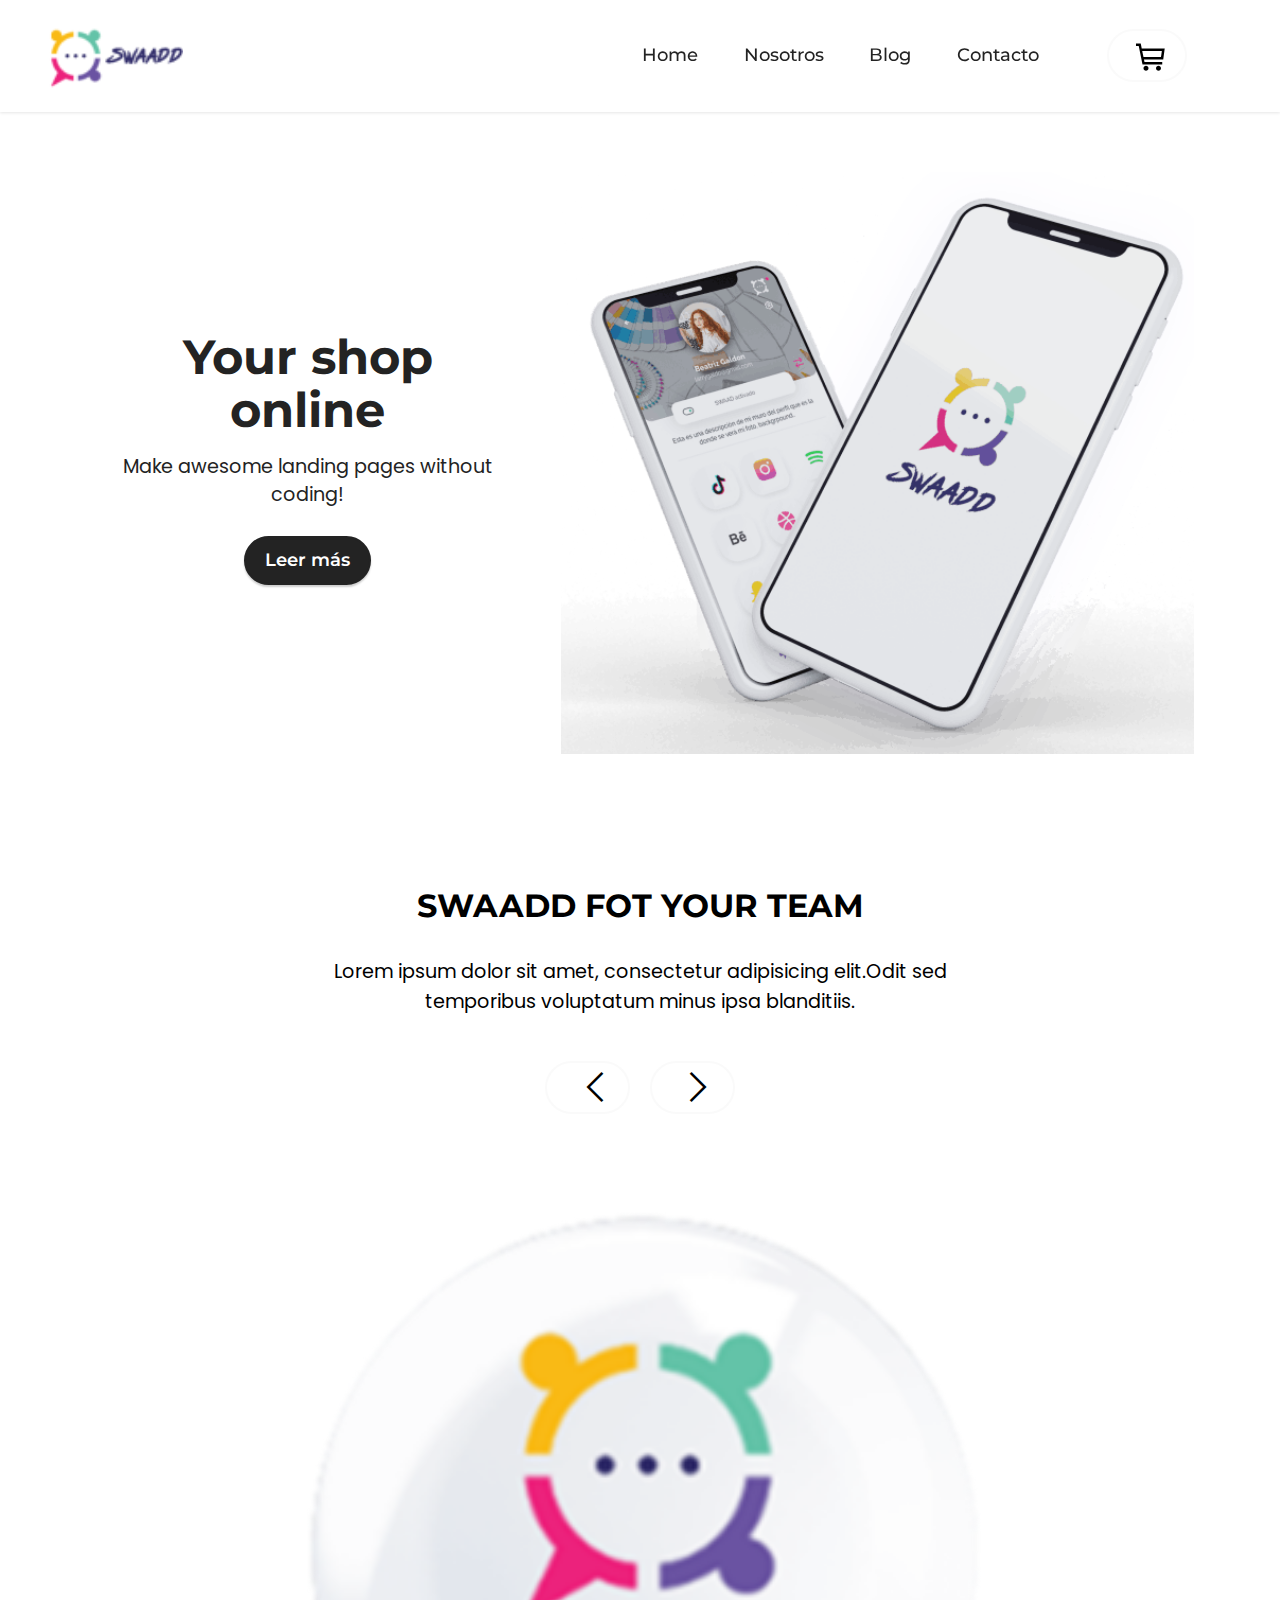
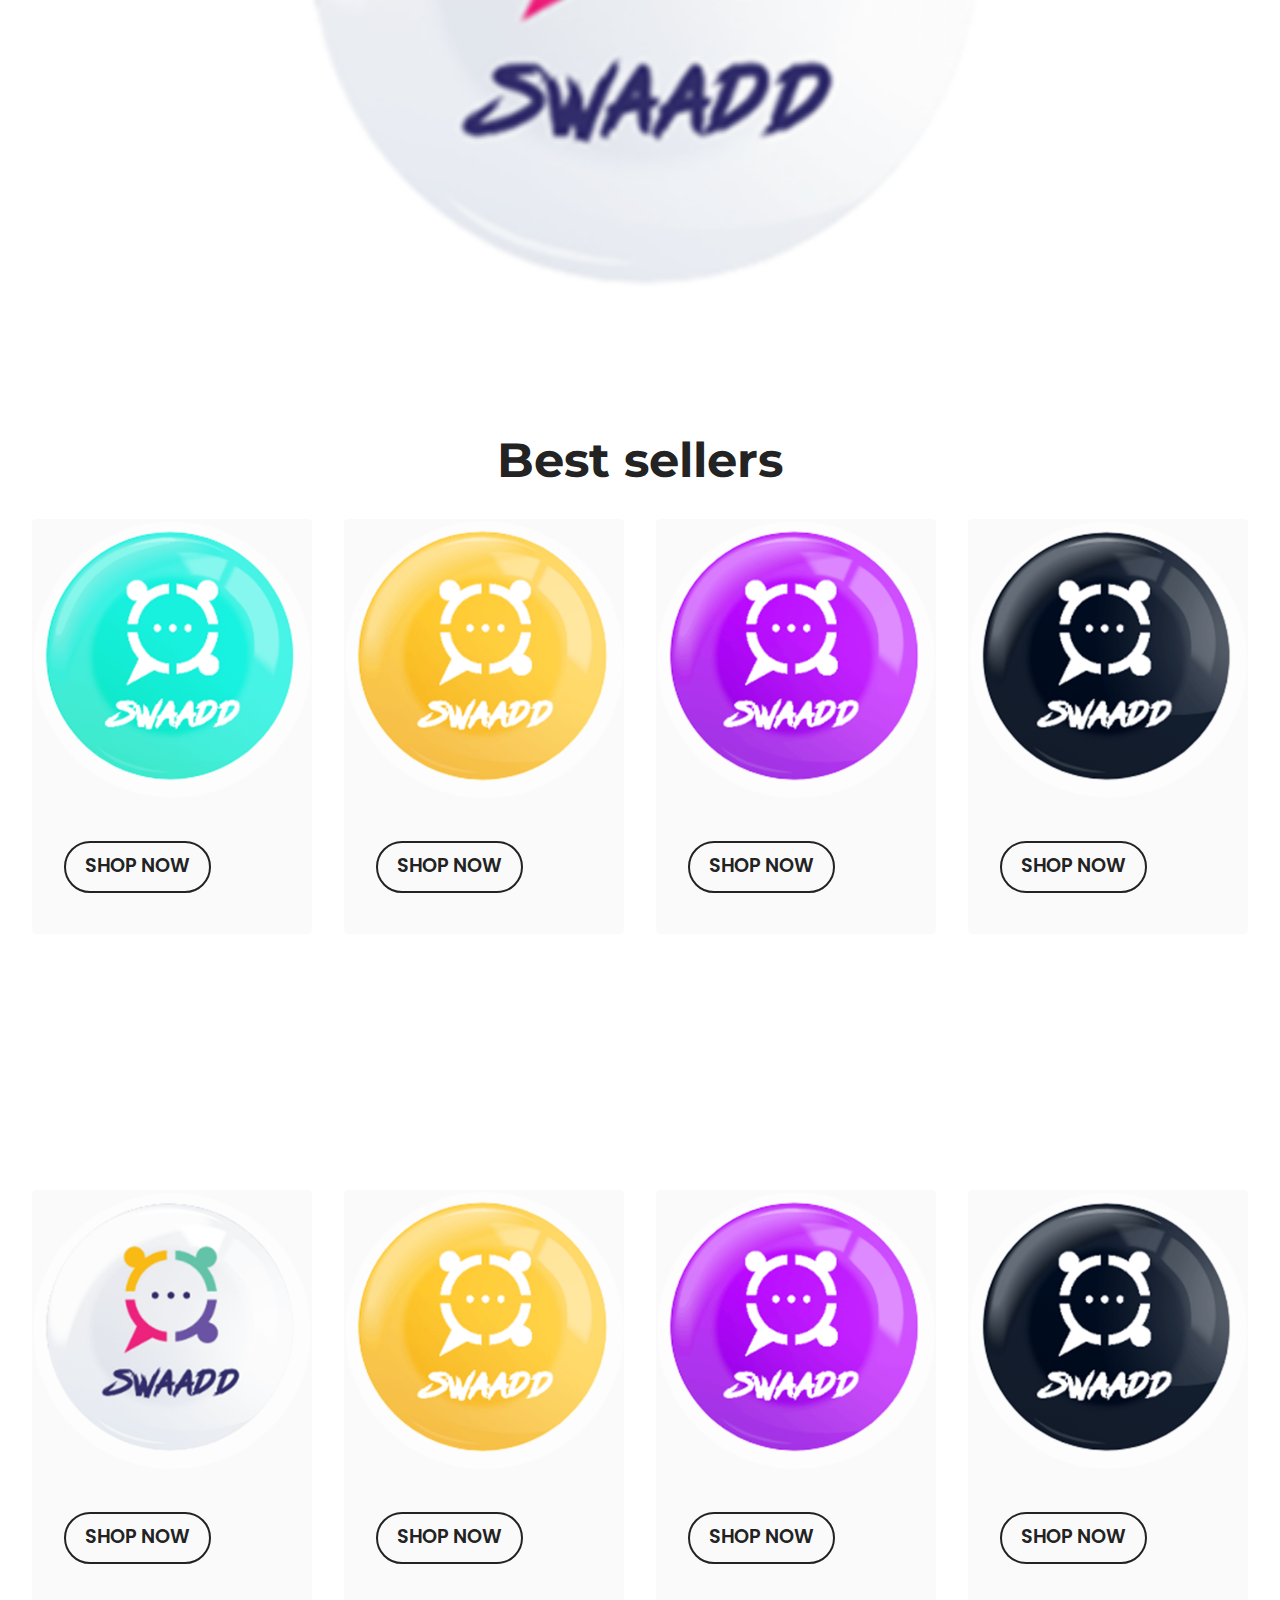
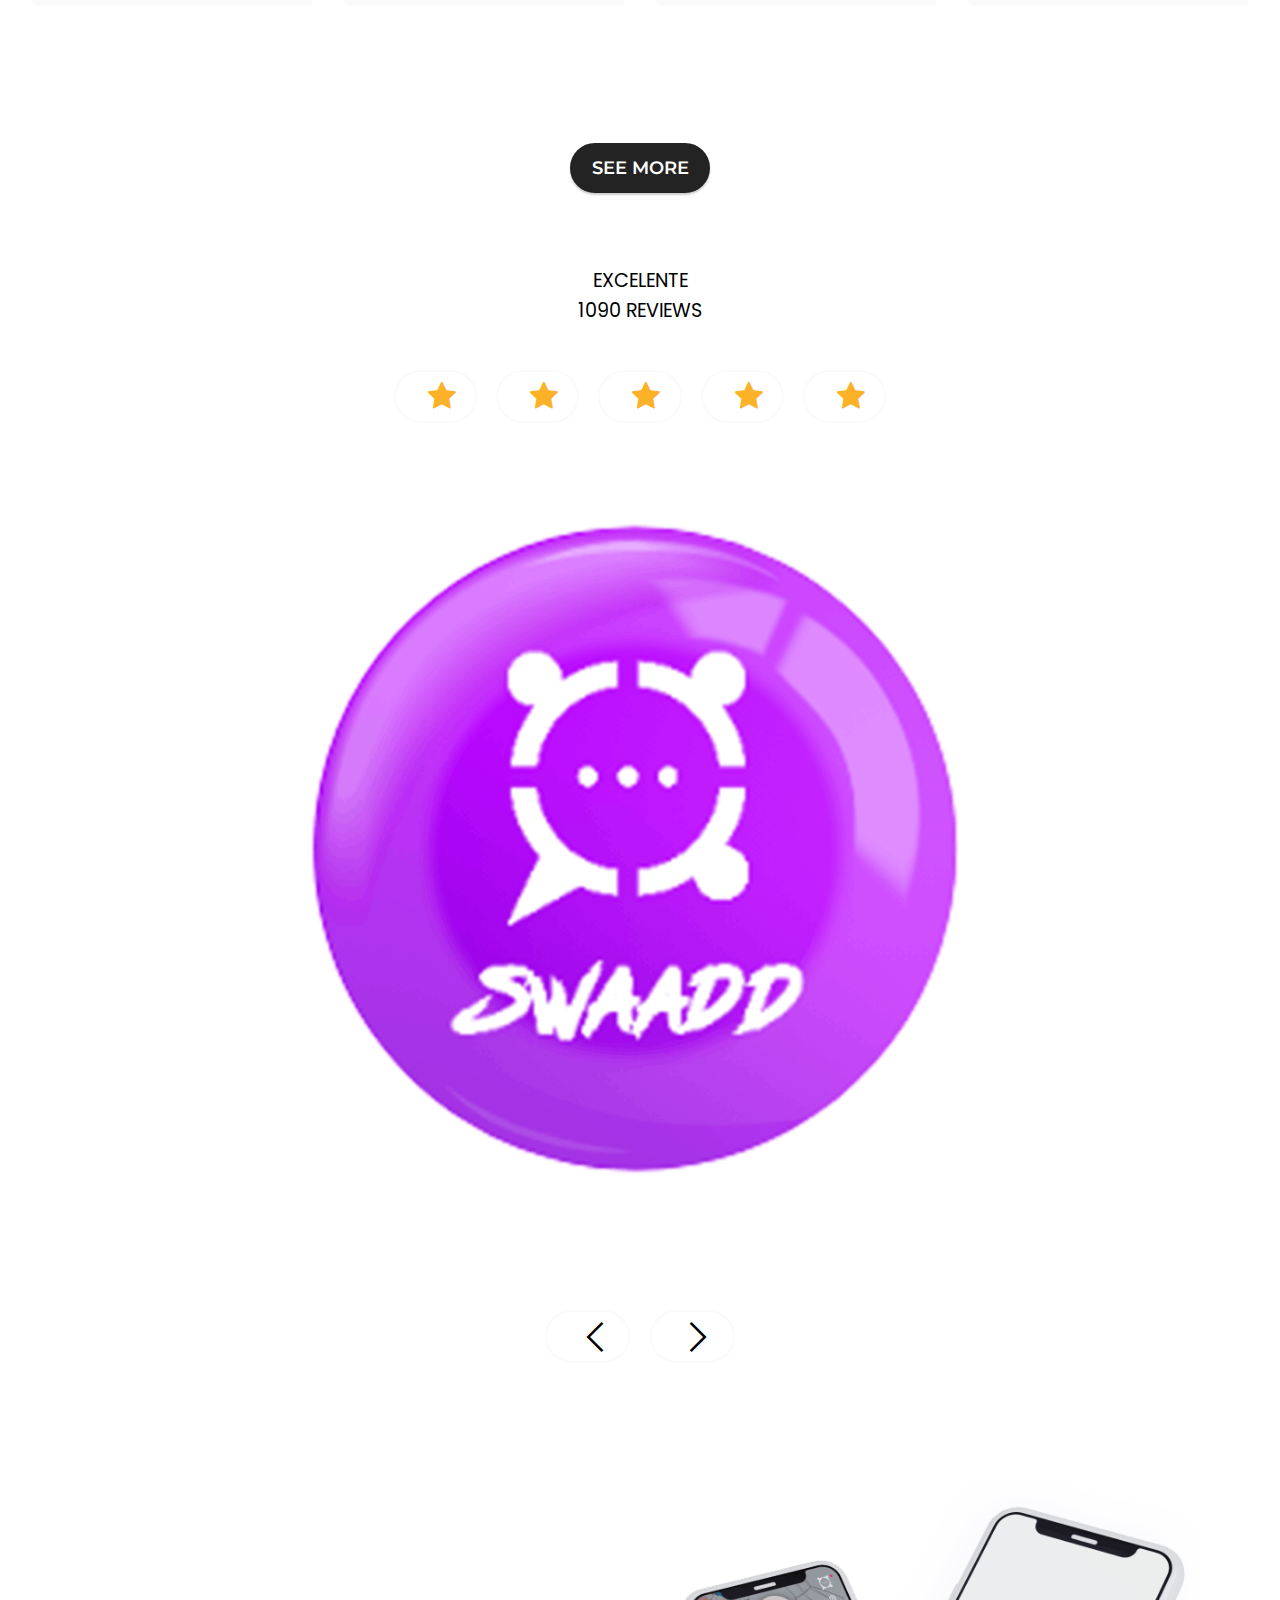
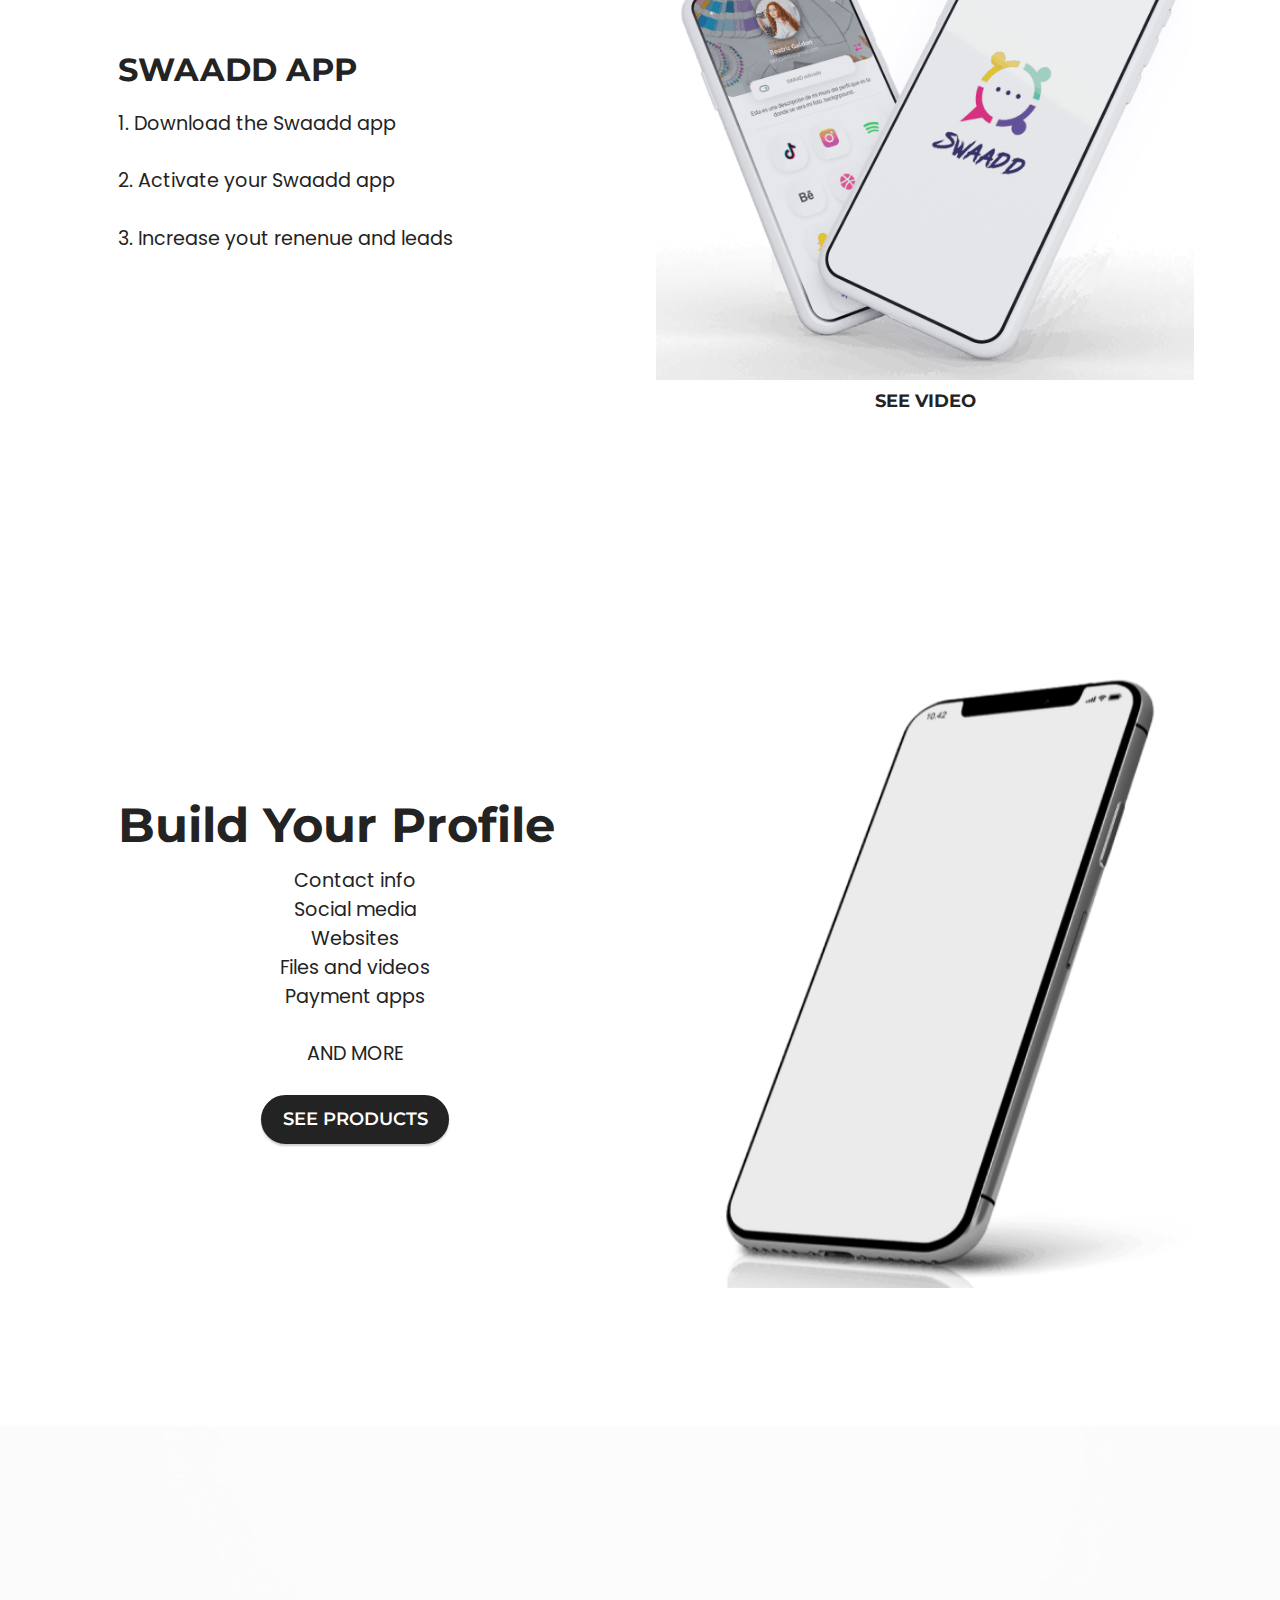
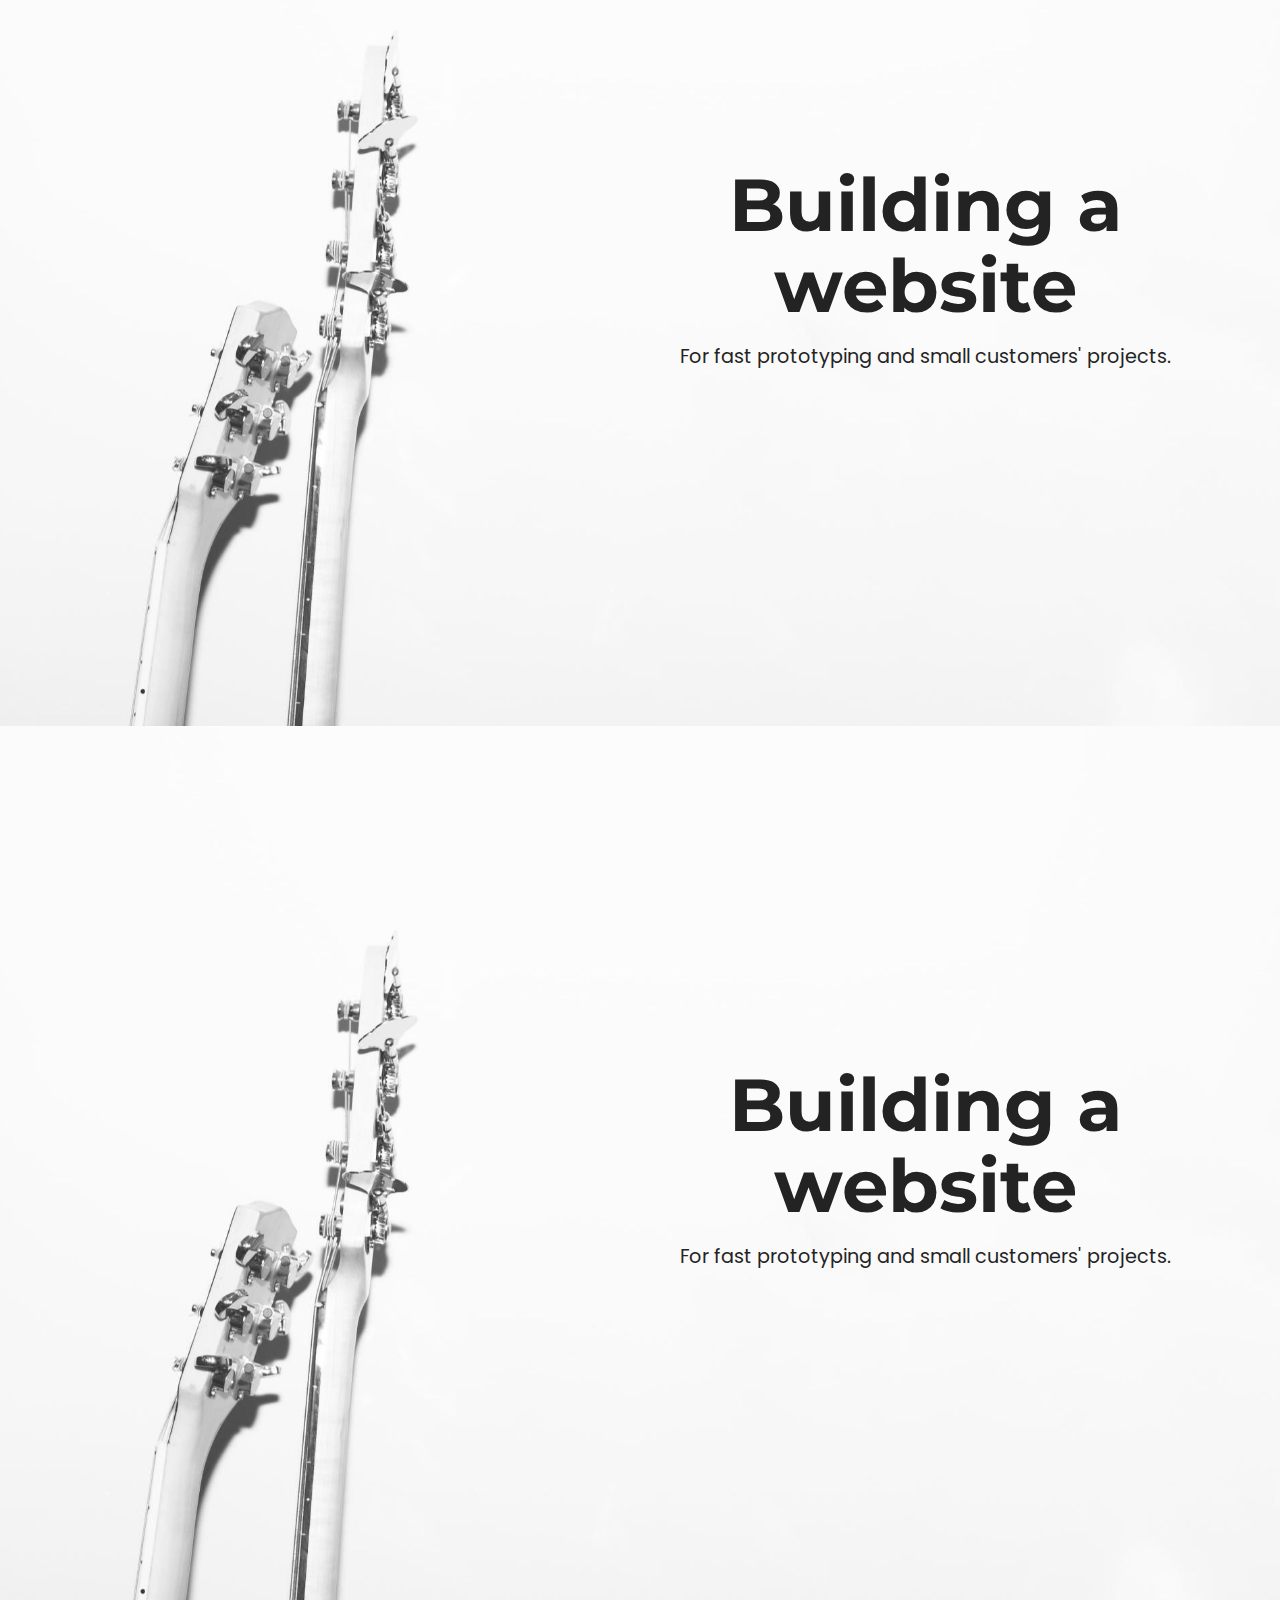
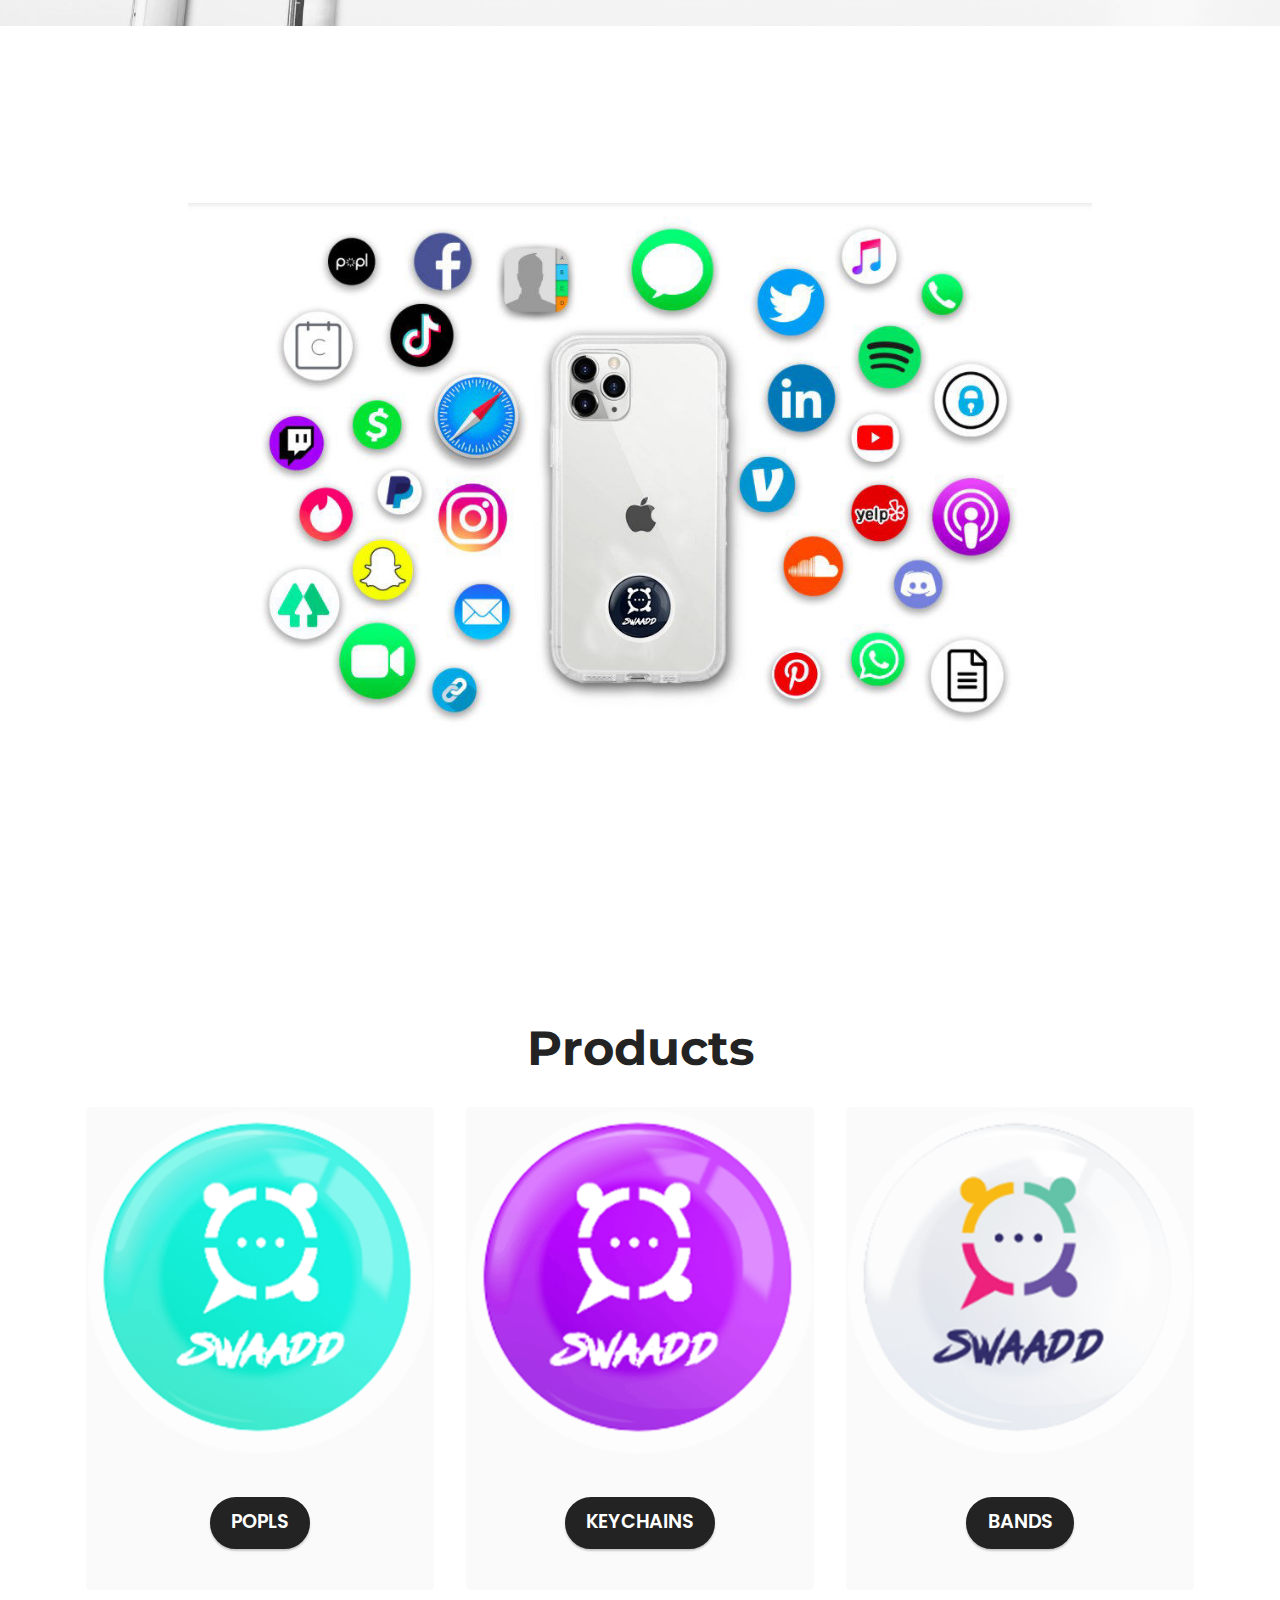
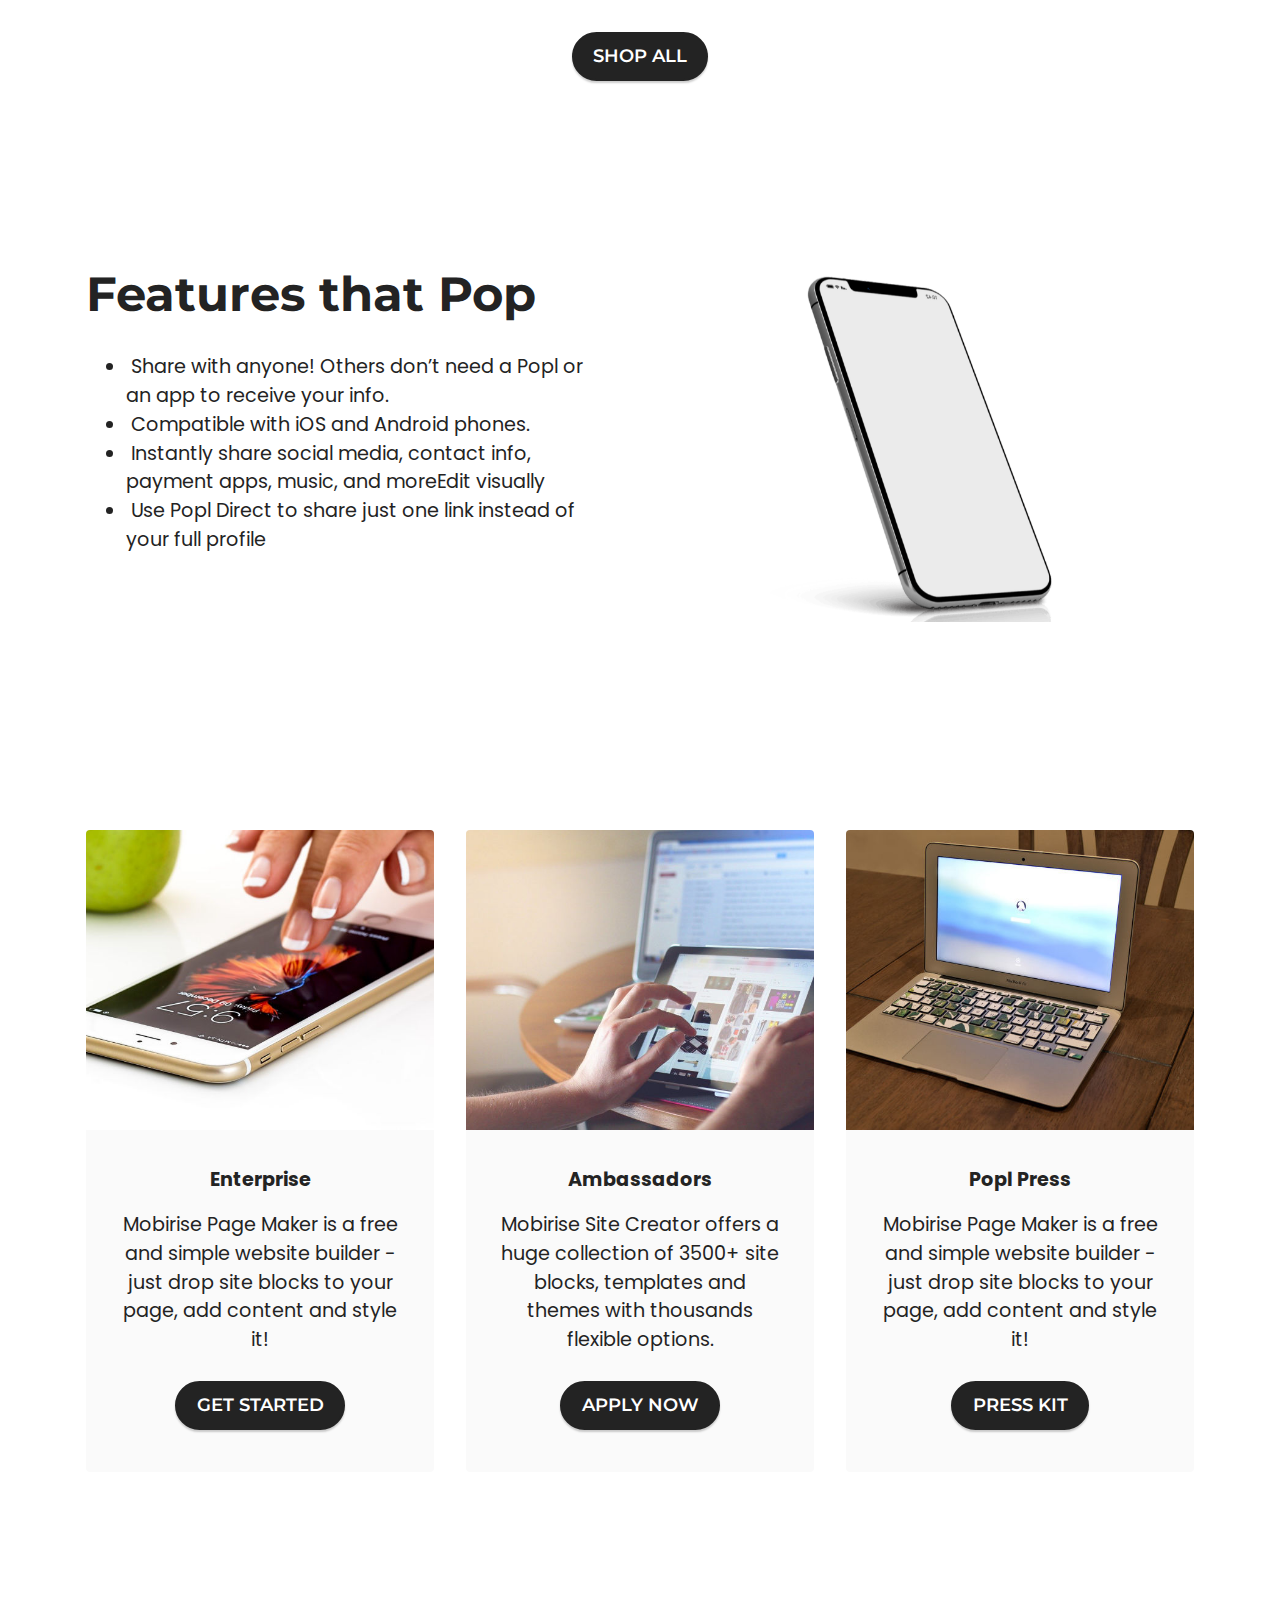
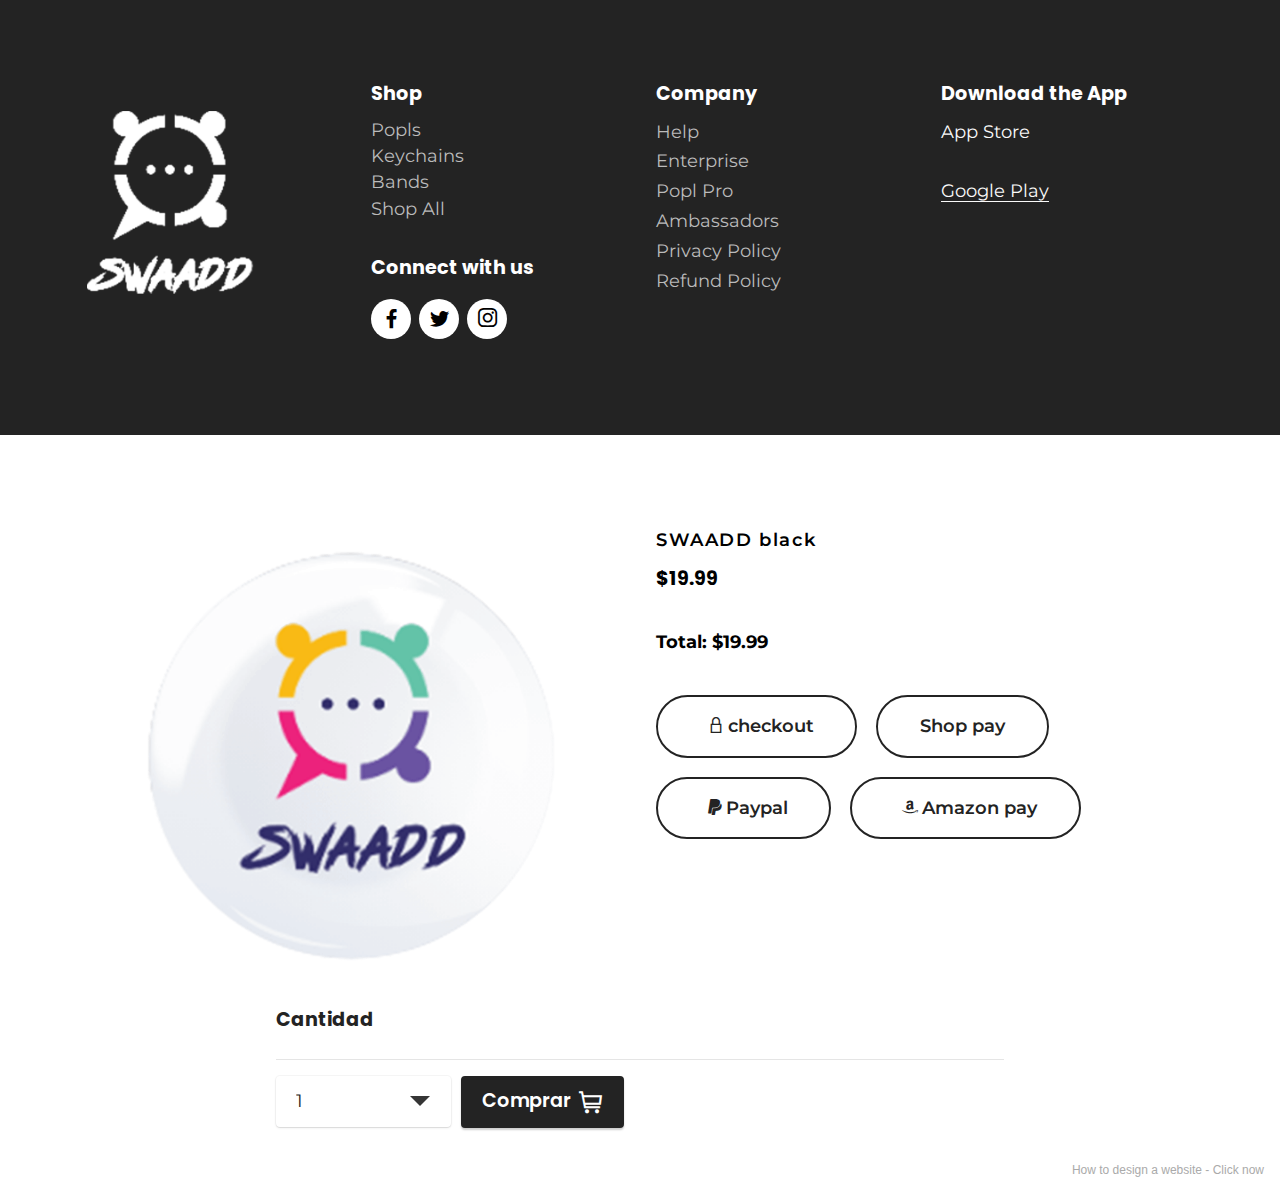
<file: Swaadd2.html>
<!DOCTYPE html>
<html  >
<head>
  <!-- Site made with Mobirise Website Builder v5.3.0, https://mobirise.com -->
  <meta charset="UTF-8">
  <meta http-equiv="X-UA-Compatible" content="IE=edge">
  <meta name="generator" content="Mobirise v5.3.0, mobirise.com">
  <meta name="viewport" content="width=device-width, initial-scale=1, minimum-scale=1">
  <link rel="shortcut icon" href="assets/images/3-80x54.png" type="image/x-icon">
  <meta name="description" content="">
  
  
  <title>Swaadd2</title>
  <link rel="stylesheet" href="assets/web/assets/mobirise-icons2/mobirise2.css">
  <link rel="stylesheet" href="assets/FontAwesome/css/font-awesome.css">
  <link rel="stylesheet" href="assets/tether/tether.min.css">
  <link rel="stylesheet" href="assets/bootstrap/css/bootstrap.min.css">
  <link rel="stylesheet" href="assets/bootstrap/css/bootstrap-grid.min.css">
  <link rel="stylesheet" href="assets/bootstrap/css/bootstrap-reboot.min.css">
  <link rel="stylesheet" href="assets/dropdown/css/style.css">
  <link rel="stylesheet" href="assets/formstyler/jquery.formstyler.css">
  <link rel="stylesheet" href="assets/formstyler/jquery.formstyler.theme.css">
  <link rel="stylesheet" href="assets/datepicker/jquery.datetimepicker.min.css">
  <link rel="stylesheet" href="assets/socicon/css/styles.css">
  <link rel="stylesheet" href="assets/theme/css/style.css">
  <link rel="stylesheet" href="assets/recaptcha.css">
  <link rel="preload" as="style" href="assets/mobirise/css/mbr-additional.css"><link rel="stylesheet" href="assets/mobirise/css/mbr-additional.css" type="text/css">
  
  
  
  
</head>
<body>
  
  <section class="menu menu2 cid-su4neNyoqL" once="menu" id="menu2-h" data-sortbtn="btn-primary">
    
    <nav class="navbar navbar-dropdown navbar-fixed-top navbar-expand-lg">
        <div class="container-fluid">
            <div class="navbar-brand">
                <span class="navbar-logo">
                    <a href="https://mobiri.se">
                        <img src="assets/images/3-80x54.png" alt="Mobirise" style="height: 5.7rem;">
                    </a>
                </span>
                
            </div>
            <button class="navbar-toggler" type="button" data-toggle="collapse" data-target="#navbarSupportedContent" aria-controls="navbarNavAltMarkup" aria-expanded="false" aria-label="Toggle navigation">
                <div class="hamburger">
                    <span></span>
                    <span></span>
                    <span></span>
                    <span></span>
                </div>
            </button>
            <div class="collapse navbar-collapse" id="navbarSupportedContent">
                <ul class="navbar-nav nav-dropdown" data-app-modern-menu="true"><li class="nav-item"><a class="nav-link link text-black text-primary display-4" href="index.html">
                            Home</a></li>
                    <li class="nav-item"><a class="nav-link link text-black text-primary display-4" href="page1.html">
                            Nosotros</a></li><li class="nav-item"><a class="nav-link link text-black text-primary display-4" href="page2.html">
                            Blog</a></li>
                    <li class="nav-item"><a class="nav-link link text-black text-primary display-4" href="page3.html">Contacto</a>
                    </li></ul>
                
                <div class="navbar-buttons mbr-section-btn"><a class="btn btn-white-outline display-4" href="https://mobiri.se"><span class="mobi-mbri mobi-mbri-shopping-cart mbr-iconfont mbr-iconfont-btn" style="font-size: 30px; color: rgb(0, 0, 0);"></span></a></div>
            </div>
        </div>
    </nav>
</section>

<section class="header11 cid-su4Ene63Ps" id="header11-i" data-sortbtn="btn-primary">

    

    

    <div class="container">
        <div class="row justify-content-center">
            <div class="col-12 col-md-7 image-wrapper">
                <img class="w-100" src="assets/images/larry-mockup-1-1076x724.png" alt="">
            </div>
            <div class="col-12 col-md">
                <div class="text-wrapper text-center">
                    <h1 class="mbr-section-title mbr-fonts-style mb-3 display-2">
                        <strong>Your shop online</strong></h1>
                    <p class="mbr-text mbr-fonts-style display-7">
                        Make awesome landing pages without coding!</p>
                    <div class="mbr-section-btn mt-3"><a class="btn btn-primary display-4" href="https://mobiri.se">Leer más</a></div>
                </div>
            </div>
        </div>
    </div>
</section>

<section class="header3 firmm4_header3 cid-su4GMnryoI" id="header3-j" data-sortbtn="btn-primary">

    

    
    
    
    <div class="container">
        <div class="row justify-content-center">
            <div class="title__block text-white text-center col-lg-8 col-md-8 col-12">
                
                <h1 class="mbr-section-title mbr-fonts-style display-5"><strong>SWAADD FOT YOUR TEAM</strong></h1>
                <p class="mbr-text mbr-fonts-style display-7">Lorem ipsum dolor sit amet, consectetur adipisicing elit.Odit sed temporibus voluptatum minus ipsa blanditiis.</p>
                <div class="mbr-section-btn"><a class="btn btn-md btn-white-outline display-4" href="#"><span class="mobi-mbri mobi-mbri-arrow-prev mbr-iconfont mbr-iconfont-btn" style="font-size: 30px; color: rgb(0, 0, 0);"></span></a> 
                    <a class="btn btn-md btn-white-outline display-4" href="#"><span class="mobi-mbri mobi-mbri-arrow-next mbr-iconfont mbr-iconfont-btn" style="font-size: 30px; color: rgb(0, 0, 0);"></span></a></div>
            </div>
            <div class="image__block col-lg-8 col-md-8 col-12">
                <img src="assets/images/b-copia-283x283.png" alt="" title="">
            </div>
        </div>
    </div>
</section>

<section class="gallery3 cid-su4LALhs3l" id="gallery3-n" data-sortbtn="btn-primary">
    
    
    <div class="container-fluid">
        <div class="mbr-section-head">
            <h4 class="mbr-section-title mbr-fonts-style align-center mb-0 display-2">
                <strong>Best sellers</strong></h4>
            
        </div>
        <div class="row mt-4">
            <div class="item features-image сol-12 col-md-6 col-lg-3">
                <div class="item-wrapper">
                    <div class="item-img">
                        <img src="assets/images/a-1-1080x1080.png" alt="">
                    </div>
                    <div class="item-content">
                        
                        
                        
                    </div>
                    <div class="mbr-section-btn item-footer mt-2"><a href="" class="btn item-btn btn-black-outline display-7" target="_blank">SHOP NOW</a></div>
                </div>
            </div>
            <div class="item features-image сol-12 col-md-6 col-lg-3">
                <div class="item-wrapper">
                    <div class="item-img">
                        <img src="assets/images/am-872x872.png" alt="">
                    </div>
                    <div class="item-content">
                        
                        
                        
                    </div>
                    <div class="mbr-section-btn item-footer mt-2"><a href="" class="btn item-btn btn-black-outline display-7" target="_blank">SHOP NOW</a></div>
                </div>
            </div>
            <div class="item features-image сol-12 col-md-6 col-lg-3">
                <div class="item-wrapper">
                    <div class="item-img">
                        <img src="assets/images/m9-872x872.png" alt="">
                    </div>
                    <div class="item-content">
                        
                        
                        
                    </div>
                    <div class="mbr-section-btn item-footer mt-2"><a href="" class="btn item-btn btn-black-outline display-7" target="_blank">SHOP NOW</a></div>
                </div>
            </div>
            <div class="item features-image сol-12 col-md-6 col-lg-3">
                <div class="item-wrapper">
                    <div class="item-img">
                        <img src="assets/images/n-872x872.png" alt="" title="">
                    </div>
                    <div class="item-content">
                        
                        
                        
                    </div>
                    <div class="mbr-section-btn item-footer mt-2"><a href="" class="btn item-btn btn-black-outline display-7" target="_blank">SHOP NOW</a></div>
                </div>
            </div>
        </div>
    </div>
</section>

<section class="gallery3 cid-su4Mwl4AAM" id="gallery3-o" data-sortbtn="btn-primary">
    
    
    <div class="container-fluid">
        
        <div class="row mt-4">
            <div class="item features-image сol-12 col-md-6 col-lg-3">
                <div class="item-wrapper">
                    <div class="item-img">
                        <img src="assets/images/b-872x872.png" alt="">
                    </div>
                    <div class="item-content">
                        
                        
                        
                    </div>
                    <div class="mbr-section-btn item-footer mt-2"><a href="" class="btn item-btn btn-black-outline display-7" target="_blank">SHOP NOW</a></div>
                </div>
            </div>
            <div class="item features-image сol-12 col-md-6 col-lg-3">
                <div class="item-wrapper">
                    <div class="item-img">
                        <img src="assets/images/am-872x872.png" alt="">
                    </div>
                    <div class="item-content">
                        
                        
                        
                    </div>
                    <div class="mbr-section-btn item-footer mt-2"><a href="" class="btn item-btn btn-black-outline display-7" target="_blank">SHOP NOW</a></div>
                </div>
            </div>
            <div class="item features-image сol-12 col-md-6 col-lg-3">
                <div class="item-wrapper">
                    <div class="item-img">
                        <img src="assets/images/m9-872x872.png" alt="">
                    </div>
                    <div class="item-content">
                        
                        
                        
                    </div>
                    <div class="mbr-section-btn item-footer mt-2"><a href="" class="btn item-btn btn-black-outline display-7" target="_blank">SHOP NOW</a></div>
                </div>
            </div>
            <div class="item features-image сol-12 col-md-6 col-lg-3">
                <div class="item-wrapper">
                    <div class="item-img">
                        <img src="assets/images/n-872x872.png" alt="" title="">
                    </div>
                    <div class="item-content">
                        
                        
                        
                    </div>
                    <div class="mbr-section-btn item-footer mt-2"><a href="" class="btn item-btn btn-black-outline display-7" target="_blank">SHOP NOW</a></div>
                </div>
            </div>
        </div>
    </div>
</section>

<section class="info1 cid-su4NcXMeLS" id="info1-q" data-sortbtn="btn-primary">
    
    
    <div class="align-center container">
        <div class="row justify-content-center">
            <div class="col-12 col-lg-8">
                
                
                <div class="mbr-section-btn"><a class="btn btn-primary display-4" href="https://mobiri.se">SEE MORE</a></div>
            </div>
        </div>
    </div>
</section>

<section class="header3 firmm4_header3 cid-su4ObAQQcy" id="header3-r" data-sortbtn="btn-primary">

    

    
    
    
    <div class="container">
        <div class="row justify-content-center">
            <div class="title__block text-white text-center col-lg-8 col-md-8 col-12">
                
                
                <p class="mbr-text mbr-fonts-style display-7">EXCELENTE<br>1090 REVIEWS</p>
                <div class="mbr-section-btn"><a class="btn btn-md btn-white-outline display-4" href="#"><span class="fa fa-star mbr-iconfont mbr-iconfont-btn" style="font-size: 30px; color: rgb(251, 178, 41);"></span></a> <a class="btn btn-md btn-white-outline display-4" href="#"><span class="fa fa-star mbr-iconfont mbr-iconfont-btn" style="font-size: 30px; color: rgb(251, 178, 41);"></span></a> <a class="btn btn-md btn-white-outline display-4" href="#"><span class="fa fa-star mbr-iconfont mbr-iconfont-btn" style="font-size: 30px; color: rgb(251, 178, 41);"></span></a> <a class="btn btn-md btn-white-outline display-4" href="#"><span class="fa fa-star mbr-iconfont mbr-iconfont-btn" style="font-size: 30px; color: rgb(251, 178, 41);"></span></a> <a class="btn btn-md btn-white-outline display-4" href="#"><span class="fa fa-star mbr-iconfont mbr-iconfont-btn" style="font-size: 30px; color: rgb(251, 178, 41);"></span></a></div>
            </div>
            <div class="image__block col-lg-8 col-md-8 col-12">
                <img src="assets/images/m9-872x872.png" alt="" title="">
            </div>
        </div>
    </div>
</section>

<section class="header3 firmm4_header3 cid-su4PKbx4sV" id="header3-t" data-sortbtn="btn-primary">

    

    
    
    
    <div class="container">
        <div class="row justify-content-center">
            <div class="title__block text-white text-center col-lg-8 col-md-8 col-12">
                
                
                
                <div class="mbr-section-btn"><a class="btn btn-md btn-white-outline display-4" href="#"><span class="mobi-mbri mobi-mbri-arrow-prev mbr-iconfont mbr-iconfont-btn" style="font-size: 30px; color: rgb(0, 0, 0);"></span></a> 
                    <a class="btn btn-md btn-white-outline display-4" href="#"><span class="mobi-mbri mobi-mbri-arrow-next mbr-iconfont mbr-iconfont-btn" style="font-size: 30px; color: rgb(0, 0, 0);"></span></a></div>
            </div>
            
        </div>
    </div>
</section>

<section class="image2 cid-su4RAv47YH" id="image2-v" data-sortbtn="btn-primary">
    

    

    <div class="container">
        <div class="row align-items-center">
            <div class="col-12 col-lg-6">
                <div class="image-wrapper">
                    <img src="assets/images/larry-mockup-1-1076x724.png" alt="Mobirise">
                    <p class="mbr-description mbr-fonts-style mt-2 align-center display-4"><strong>SEE VIDEO</strong></p>
                </div>
            </div>
            <div class="col-12 col-lg">
                <div class="text-wrapper">
                    <h3 class="mbr-section-title mbr-fonts-style mb-3 display-5"><strong>SWAADD APP</strong></h3>
                    <p class="mbr-text mbr-fonts-style display-7">1. Download the Swaadd app<br><br>2. Activate your Swaadd app<br><br>3. Increase yout renenue and leads</p>
                </div>
            </div>
        </div>
    </div>
</section>

<section class="header14 cid-su4SutdcSA mbr-fullscreen" id="header14-w" data-sortbtn="btn-primary">

    

    

    <div class="container">
        <div class="row justify-content-center align-items-center">
            <div class="col-12 col-md-6 image-wrapper">
                <img src="assets/images/46-1-1076x673.png" alt="Mobirise">
            </div>
            <div class="col-12 col-md">
                <div class="text-wrapper">
                    <h1 class="mbr-section-title mbr-fonts-style mb-3 display-2">
                        <strong>Build Your Profile</strong></h1>
                    <p class="mbr-text mbr-fonts-style display-7">Contact info<br>Social media<br>Websites<br>Files and videos<br>Payment apps<br><br>AND MORE</p>
                    <div class="mbr-section-btn mt-3"><a class="btn btn-primary display-4" href="https://mobiri.se">SEE PRODUCTS</a></div>
                </div>
            </div>
        </div>
    </div>
</section>

<section class="header3 cid-su4TV4bBWk mbr-fullscreen" id="header3-20" data-sortbtn="btn-primary">

    

    <div class="mbr-overlay" style="opacity: 0.2; background-color: rgb(255, 255, 255);"></div>

    <div class="align-center container">
        <div class="row justify-content-end">
            <div class="col-12 col-lg-6">
                <h1 class="mbr-section-title mbr-fonts-style mb-3 display-1"><strong>Building a website</strong></h1>
                
                <p class="mbr-text mbr-fonts-style display-7">For fast prototyping and small customers' projects.</p>
                
            </div>
        </div>
    </div>
</section>

<section class="header3 cid-su4TXAaEkg mbr-fullscreen" id="header3-21" data-sortbtn="btn-primary">

    

    <div class="mbr-overlay" style="opacity: 0.2; background-color: rgb(255, 255, 255);"></div>

    <div class="align-center container">
        <div class="row justify-content-end">
            <div class="col-12 col-lg-6">
                <h1 class="mbr-section-title mbr-fonts-style mb-3 display-1"><strong>Building a website</strong></h1>
                
                <p class="mbr-text mbr-fonts-style display-7">For fast prototyping and small customers' projects.</p>
                
            </div>
        </div>
    </div>
</section>

<section class="image3 cid-su4Uay7xuD mbr-fullscreen" id="image3-z" data-sortbtn="btn-primary">
    

    

    <div class="container-fluid">
        <div class="row justify-content-center">
            <div class="col-12 col-lg-9">
                <div class="image-wrapper">
                    <img src="assets/images/photo5947505737968235349-1065x643.jpg" alt="Mobirise">
                    
                </div>
            </div>
        </div>
    </div>
</section>

<section class="content3 cid-su4Viu9KWB" id="content3-12" data-sortbtn="btn-primary">
    
    
    <div class="container">
        <div class="mbr-section-head">
            <h4 class="mbr-section-title mbr-fonts-style align-center mb-0 display-2"><strong>Products</strong></h4>
            
        </div>
        <div class="row mt-4">
            <div class="item features-image сol-12 col-md-6 col-lg-4">
                <div class="item-wrapper">
                    <div class="item-img">
                        <img src="assets/images/a-1080x1080.png" alt="" title="">
                    </div>
                    <div class="item-content">
                        
                        
                        
                    </div>
                    <div class="mbr-section-btn item-footer mt-2"><a href="" class="btn item-btn btn-primary display-7" target="_blank">POPLS</a></div>
                </div>
            </div>
            <div class="item features-image сol-12 col-md-6 col-lg-4">
                <div class="item-wrapper">
                    <div class="item-img">
                        <img src="assets/images/m9-1-872x872.png" alt="" title="">
                    </div>
                    <div class="item-content">
                        
                        
                        
                    </div>
                    <div class="mbr-section-btn item-footer mt-2"><a href="" class="btn item-btn btn-primary display-7" target="_blank">KEYCHAINS</a></div>
                </div>
            </div>
            <div class="item features-image сol-12 col-md-6 col-lg-4">
                <div class="item-wrapper">
                    <div class="item-img">
                        <img src="assets/images/b-1-1080x1080.png" alt="" title="">
                    </div>
                    <div class="item-content">
                        
                        
                        
                    </div>
                    <div class="mbr-section-btn item-footer mt-2"><a href="" class="btn item-btn btn-primary display-7" target="_blank">BANDS</a></div>
                </div>
            </div>

        </div>
    </div>
</section>

<section class="content11 cid-su4WvMpiqE" id="content11-13" data-sortbtn="btn-primary">
    
    <div class="container">
        <div class="row justify-content-center">
            <div class="col-md-12 col-lg-10">
                <div class="mbr-section-btn align-center"><a class="btn btn-primary display-4" href="">SHOP ALL</a></div>
            </div>
        </div>
    </div>
</section>

<section class="features11 cid-su4WP0v8Iu" id="features12-14" data-sortbtn="btn-primary">

    
    
    <div class="container">
        <div class="row align-items-center">
            <div class="col-12 col-lg">
                <div class="card-wrapper">
                    <div class="card-box">
                        <h4 class="card-title mbr-fonts-style mb-4 display-2">
                            <strong>Features that Pop</strong></h4>
                        
                        <div class="mbr-text mbr-fonts-style counter-container display-7">
                            <ul>
                                <li>&nbsp;Share with anyone! Others don’t need a Popl or an app to receive your info​.</li><li>&nbsp;Compatible with iOS and Android phones.</li>
                                <li><span style="font-size: 1.2rem;">&nbsp;Instantly share social media, contact info, payment apps, music, and moreEdit visually</span></li><li><span style="font-size: 1.2rem;">&nbsp;Use Popl Direct to share just one link  instead of your full profile<br></span><br></li>
                            </ul>
                        </div>
                        
                    </div>
                </div>
            </div>
            <div class="col-12 col-lg-6 md-pb">
                <div class="image-wrapper">
                    <img src="assets/images/46-2-1076x673.png" alt="Mobirise">
                </div>
            </div>
        </div>
    </div>
</section>

<section class="content3 cid-su4Z6lmrup" id="content3-1c" data-sortbtn="btn-primary">
    
    
    <div class="container">
        
        <div class="row mt-4">
            <div class="item features-image сol-12 col-md-6 col-lg-4">
                <div class="item-wrapper">
                    <div class="item-img">
                        <img src="assets/images/36e7f696028225cabba5c41627f8c1c2fd0b6493e07a1351984b1387c002b46c7d310989175e71abc9b4f3cf6615a689c305a43e690a07cc6e1d7c-1280-738x492.jpg" alt="" title="">
                    </div>
                    <div class="item-content">
                        
                        <h6 class="item-subtitle mbr-fonts-style mt-1 display-7"><strong>Enterprise</strong></h6>
                        <p class="mbr-text mbr-fonts-style mt-3 display-7">Mobirise Page Maker is a free and simple
                            website builder - just drop site blocks to your page, add content and style it!</p>
                    </div>
                    <div class="mbr-section-btn item-footer mt-2"><a href="" class="btn item-btn btn-primary display-4" target="_blank">GET STARTED</a></div>
                </div>
            </div>
            <div class="item features-image сol-12 col-md-6 col-lg-4">
                <div class="item-wrapper">
                    <div class="item-img">
                        <img src="assets/images/776b49c7a2491b9d5e0be67e9865a26deaf85c8c92af07e9a69ba3133d9ab386aa343ace015ba35c0e08a32b136e3b2454010d4fb3f5f150fd5f16-1280-738x492.jpg" alt="" title="">
                    </div>
                    <div class="item-content">
                        
                        <h6 class="item-subtitle mbr-fonts-style mt-1 display-7"><strong>Ambassadors</strong></h6>
                        <p class="mbr-text mbr-fonts-style mt-3 display-7">Mobirise Site Creator offers a huge
                            collection of 3500+ site blocks, templates and themes with thousands flexible options. <br>
                        </p>
                    </div>
                    <div class="mbr-section-btn item-footer mt-2"><a href="" class="btn item-btn btn-primary display-4" target="_blank">APPLY NOW</a></div>
                </div>
            </div>
            <div class="item features-image сol-12 col-md-6 col-lg-4">
                <div class="item-wrapper">
                    <div class="item-img">
                        <img src="assets/images/mbr-738x492.jpg" alt="" title="">
                    </div>
                    <div class="item-content">
                        
                        <h6 class="item-subtitle mbr-fonts-style mt-1 display-7"><strong>Popl Press</strong></h6>
                        <p class="mbr-text mbr-fonts-style mt-3 display-7">Mobirise Page Maker is a free and simple
                            website builder - just drop site blocks to your page, add content and style it!</p>
                    </div>
                    <div class="mbr-section-btn item-footer mt-2"><a href="" class="btn item-btn btn-primary display-4" target="_blank">PRESS KIT</a></div>
                </div>
            </div>

        </div>
    </div>
</section>

<section class="footer4 cid-su5hRht7nQ" once="footers" id="footer4-23" data-sortbtn="btn-primary">

    
    
    <div class="container">
        <div class="row mbr-white">
            <div class="col-6 col-lg-3">
                <div class="media-wrap col-md-8 col-12">
                    
                        <img src="assets/images/rectangulo21-190x282.png" alt="">
                    
                </div>
            </div>
            <div class="col-12 col-md-6 col-lg-3">
                <h5 class="mbr-section-subtitle mbr-fonts-style mb-2 display-7">
                    <strong>Shop</strong></h5>
                <p class="mbr-text mbr-fonts-style mb-4 display-4">
                    Popls<br>Keychains<br>Bands<br>Shop All</p>
                <h5 class="mbr-section-subtitle mbr-fonts-style mb-3 display-7">
                    <strong>Connect with us</strong></h5>
                <div class="social-row display-7">
                    <div class="soc-item">
                        
                            <span class="mbr-iconfont socicon-facebook socicon"></span>
                        
                    </div>
                    <div class="soc-item">
                        
                            <span class="mbr-iconfont socicon-twitter socicon"></span>
                        
                    </div>
                    <div class="soc-item">
                        <a href="https://twitter.com/mobirise" target="_blank">
                            <span class="mbr-iconfont socicon socicon-instagram"></span>
                        </a>
                    </div>
                    
                </div>
            </div>
            <div class="col-12 col-md-6 col-lg-3">
                <h5 class="mbr-section-subtitle mbr-fonts-style mb-2 display-7">
                    <strong>Company</strong></h5>
                <ul class="list mbr-fonts-style display-4">
                    <li class="mbr-text item-wrap">Help</li>
                    <li class="mbr-text item-wrap">Enterprise</li><li class="mbr-text item-wrap">Popl Pro</li><li class="mbr-text item-wrap">Ambassadors</li><li class="mbr-text item-wrap">Privacy Policy</li><li class="mbr-text item-wrap">Refund Policy</li>
                </ul>
            </div>
            <div class="col-12 col-md-6 col-lg-3">
                <h5 class="mbr-section-subtitle mbr-fonts-style mb-2 display-7">
                    <strong>Download the App</strong></h5>
                <ul class="list mbr-fonts-style display-4">
                    <li class="mbr-text item-wrap"><a href="https://www.apple.com/es/shop" class="text-white">App Store</a></li><li class="mbr-text item-wrap"><br></li><li class="mbr-text item-wrap"><a href="https://play.google.com/store?hl=es&gl=US" class="text-white text-primary">Google Play</a></li>
                </ul>
            </div>
            
        </div>
    </div>
</section>

<section class="header4 firmm4_header4 cid-sulQhHxEec" id="header4-2o">

    

    
    
    <div class="container">
        <div class="row justify-content-center">
            <div class="col-lg-6 col-md-7 col-sm-9 col-12 order-1">
                <div class="title_block text-white">
                    <h3 class="mbr-section-subtitle mbr-fonts-style display-4">SWAADD black</h3>
                    <h2 class="mbr-section-title mbr-fonts-style display-7"><strong>$19.99</strong></h2>
                    <p class="mbr-text mbr-fonts-style display-4"><strong>Total: $19.99</strong></p>
                    <div class="mbr-section-btn"><a class="btn btn-lg btn-black-outline display-4" href="#"><span class="mobi-mbri mobi-mbri-lock mbr-iconfont mbr-iconfont-btn"></span>checkout</a> <a class="btn btn-lg btn-black-outline display-4" href="#">Shop pay</a> <a class="btn btn-lg btn-black-outline display-4" href="#"><span class="fa fa-paypal mbr-iconfont mbr-iconfont-btn"></span>Paypal</a> <a class="btn btn-lg btn-black-outline display-4" href="#"><span class="socicon socicon-amazon mbr-iconfont mbr-iconfont-btn"></span>Amazon pay</a></div>
                </div>
            </div>
            <div class="col-lg-6 col-md-7 col-sm-9 col-12 align-self-end">
                    <div class="image_block">
                <img src="assets/images/b-1-920x920.png" alt="" title="">
                        </div>
            </div>
        </div>
    </div>
</section>

<section class="form cid-sulQhRD1Fm" id="formbuilder-2p">
    
    
    <div class="container">
        <div class="row">
            <div class="col-lg-8 mx-auto mbr-form" data-form-type="formoid">
<!--Formbuilder Form-->
<form action="https://mobirise.eu/" method="POST" class="mbr-form form-with-styler" data-form-title="Form Name"><input type="hidden" name="email" data-form-email="true" value="nvmMJTl0oyKFb6sEoMXoG7ogVtnLfQPJEkaYN0xS3JNJELR+G28hte2ica+9/QXdA/jbtUJDYvxHknU7XX5Pz1wTNhaAvT6gT0+A2pDjum1Bc5w80vpkqyuLyqEiZAho.6ZXV7cde2AjVuL96jrlHZ0T0PQ+q7AFpONC2m3kfitiXx/qE8GJK+fD9E9u4lvX4PEFOQY4fBUceqc+zdQq4V9OYyv1ETiq3CSoJIFlPlPj6n8nDPsYTKwz2hCyORM1a">
<div class="form-row">
<div hidden="hidden" data-form-alert="" class="alert alert-success col-12">Thanks for filling out the form!</div>
<div hidden="hidden" data-form-alert-danger="" class="alert alert-danger col-12">Oops...! some problem!</div>
</div>
<div class="dragArea form-row">
<div class="col-lg-12 col-md-12 col-sm-12">
<h4 class="mbr-fonts-style display-7"><strong>Cantidad</strong></h4>
</div>
<div class="col-lg-12 col-md-12 col-sm-12">
<hr>
</div>
<div data-for="select" class="col-lg-3 col-md-12 col-sm-12 form-group">
<select name="select" data-form-field="select" class="form-control display-7" id="select-formbuilder-2p">
<option value="1">1</option>
<option value="2">2</option>
<option value="3">3</option>
<option value="4">4</option>
<option value="Option">Option</option>
</select>
</div>
<div class="col-auto"><button type="submit" class="btn btn-primary display-7"><span class="mobi-mbri mobi-mbri-shopping-cart mbr-iconfont mbr-iconfont-btn"></span>Comprar</button></div>
</div>
</form><!--Formbuilder Form-->
</div>
        </div>
    </div>
</section><section style="background-color: #fff; font-family: -apple-system, BlinkMacSystemFont, 'Segoe UI', 'Roboto', 'Helvetica Neue', Arial, sans-serif; color:#aaa; font-size:12px; padding: 0; align-items: center; display: flex;"><a href="https://mobirise.site/f" style="flex: 1 1; height: 3rem; padding-left: 1rem;"></a><p style="flex: 0 0 auto; margin:0; padding-right:1rem;">How to design a website - <a href="https://mobirise.site/x" style="color:#aaa;">Click now</a></p></section><script src="assets/web/assets/jquery/jquery.min.js"></script>  <script src="assets/popper/popper.min.js"></script>  <script src="assets/tether/tether.min.js"></script>  <script src="assets/bootstrap/js/bootstrap.min.js"></script>  <script src="assets/smoothscroll/smooth-scroll.js"></script>  <script src="assets/dropdown/js/nav-dropdown.js"></script>  <script src="assets/dropdown/js/navbar-dropdown.js"></script>  <script src="assets/touchswipe/jquery.touch-swipe.min.js"></script>  <script src="assets/formstyler/jquery.formstyler.js"></script>  <script src="assets/formstyler/jquery.formstyler.min.js"></script>  <script src="assets/datepicker/jquery.datetimepicker.full.js"></script>  <script src="assets/theme/js/script.js"></script>  <script src="assets/formoid.min.js"></script>  
  
  
</body>
</html>
</file>
<file: assets/web/assets/mobirise-icons2/mobirise2.css>
@font-face {
  font-family: 'Moririse2';
  font-display: swap;
  src:  url('mobirise2.eot?f2bix4');
  src:  url('mobirise2.eot?f2bix4#iefix') format('embedded-opentype'),
    url('mobirise2.ttf?f2bix4') format('truetype'),
    url('mobirise2.woff?f2bix4') format('woff'),
    url('mobirise2.svg?f2bix4#mobirise2') format('svg');
  font-weight: normal;
  font-style: normal;
}

[class^="mobi-"], [class*=" mobi-"] {
  /* use !important to prevent issues with browser extensions that change fonts */
  font-family: 'Moririse2' !important;
  speak: none;
  font-style: normal;
  font-weight: normal;
  font-variant: normal;
  text-transform: none;
  line-height: 1;

  /* Better Font Rendering =========== */
  -webkit-font-smoothing: antialiased;
  -moz-osx-font-smoothing: grayscale;
}

.mobi-mbri-add-submenu:before {
  content: "\e900";
}
.mobi-mbri-alert:before {
  content: "\e901";
}
.mobi-mbri-align-center:before {
  content: "\e902";
}
.mobi-mbri-align-justify:before {
  content: "\e903";
}
.mobi-mbri-align-left:before {
  content: "\e904";
}
.mobi-mbri-align-right:before {
  content: "\e905";
}
.mobi-mbri-android:before {
  content: "\e906";
}
.mobi-mbri-apple:before {
  content: "\e907";
}
.mobi-mbri-arrow-down:before {
  content: "\e908";
}
.mobi-mbri-arrow-next:before {
  content: "\e909";
}
.mobi-mbri-arrow-prev:before {
  content: "\e90a";
}
.mobi-mbri-arrow-up:before {
  content: "\e90b";
}
.mobi-mbri-bold:before {
  content: "\e90c";
}
.mobi-mbri-bookmark:before {
  content: "\e90d";
}
.mobi-mbri-bootstrap:before {
  content: "\e90e";
}
.mobi-mbri-briefcase:before {
  content: "\e90f";
}
.mobi-mbri-browse:before {
  content: "\e910";
}
.mobi-mbri-bulleted-list:before {
  content: "\e911";
}
.mobi-mbri-calendar:before {
  content: "\e912";
}
.mobi-mbri-camera:before {
  content: "\e913";
}
.mobi-mbri-cart-add:before {
  content: "\e914";
}
.mobi-mbri-cart-full:before {
  content: "\e915";
}
.mobi-mbri-cash:before {
  content: "\e916";
}
.mobi-mbri-change-style:before {
  content: "\e917";
}
.mobi-mbri-chat:before {
  content: "\e918";
}
.mobi-mbri-clock:before {
  content: "\e919";
}
.mobi-mbri-close:before {
  content: "\e91a";
}
.mobi-mbri-cloud:before {
  content: "\e91b";
}
.mobi-mbri-code:before {
  content: "\e91c";
}
.mobi-mbri-contact-form:before {
  content: "\e91d";
}
.mobi-mbri-credit-card:before {
  content: "\e91e";
}
.mobi-mbri-cursor-click:before {
  content: "\e91f";
}
.mobi-mbri-cust-feedback:before {
  content: "\e920";
}
.mobi-mbri-database:before {
  content: "\e921";
}
.mobi-mbri-delivery:before {
  content: "\e922";
}
.mobi-mbri-desktop:before {
  content: "\e923";
}
.mobi-mbri-devices:before {
  content: "\e924";
}
.mobi-mbri-down:before {
  content: "\e925";
}
.mobi-mbri-download-2:before {
  content: "\e926";
}
.mobi-mbri-download:before {
  content: "\e927";
}
.mobi-mbri-drag-n-drop-2:before {
  content: "\e928";
}
.mobi-mbri-drag-n-drop:before {
  content: "\e929";
}
.mobi-mbri-edit-2:before {
  content: "\e92a";
}
.mobi-mbri-edit:before {
  content: "\e92b";
}
.mobi-mbri-error:before {
  content: "\e92c";
}
.mobi-mbri-extension:before {
  content: "\e92d";
}
.mobi-mbri-features:before {
  content: "\e92e";
}
.mobi-mbri-file:before {
  content: "\e92f";
}
.mobi-mbri-flag:before {
  content: "\e930";
}
.mobi-mbri-folder:before {
  content: "\e931";
}
.mobi-mbri-gift:before {
  content: "\e932";
}
.mobi-mbri-github:before {
  content: "\e933";
}
.mobi-mbri-globe-2:before {
  content: "\e934";
}
.mobi-mbri-globe:before {
  content: "\e935";
}
.mobi-mbri-growing-chart:before {
  content: "\e936";
}
.mobi-mbri-hearth:before {
  content: "\e937";
}
.mobi-mbri-help:before {
  content: "\e938";
}
.mobi-mbri-home:before {
  content: "\e939";
}
.mobi-mbri-hot-cup:before {
  content: "\e93a";
}
.mobi-mbri-idea:before {
  content: "\e93b";
}
.mobi-mbri-image-gallery:before {
  content: "\e93c";
}
.mobi-mbri-image-slider:before {
  content: "\e93d";
}
.mobi-mbri-info:before {
  content: "\e93e";
}
.mobi-mbri-italic:before {
  content: "\e93f";
}
.mobi-mbri-key:before {
  content: "\e940";
}
.mobi-mbri-laptop:before {
  content: "\e941";
}
.mobi-mbri-layers:before {
  content: "\e942";
}
.mobi-mbri-left-right:before {
  content: "\e943";
}
.mobi-mbri-left:before {
  content: "\e944";
}
.mobi-mbri-letter:before {
  content: "\e945";
}
.mobi-mbri-like:before {
  content: "\e946";
}
.mobi-mbri-link:before {
  content: "\e947";
}
.mobi-mbri-lock:before {
  content: "\e948";
}
.mobi-mbri-login:before {
  content: "\e949";
}
.mobi-mbri-logout:before {
  content: "\e94a";
}
.mobi-mbri-magic-stick:before {
  content: "\e94b";
}
.mobi-mbri-map-pin:before {
  content: "\e94c";
}
.mobi-mbri-menu:before {
  content: "\e94d";
}
.mobi-mbri-mobile-2:before {
  content: "\e94e";
}
.mobi-mbri-mobile-horizontal:before {
  content: "\e94f";
}
.mobi-mbri-mobile:before {
  content: "\e950";
}
.mobi-mbri-mobirise:before {
  content: "\e951";
}
.mobi-mbri-more-horizontal:before {
  content: "\e952";
}
.mobi-mbri-more-vertical:before {
  content: "\e953";
}
.mobi-mbri-music:before {
  content: "\e954";
}
.mobi-mbri-new-file:before {
  content: "\e955";
}
.mobi-mbri-numbered-list:before {
  content: "\e956";
}
.mobi-mbri-opened-folder:before {
  content: "\e957";
}
.mobi-mbri-pages:before {
  content: "\e958";
}
.mobi-mbri-paper-plane:before {
  content: "\e959";
}
.mobi-mbri-paperclip:before {
  content: "\e95a";
}
.mobi-mbri-phone:before {
  content: "\e95b";
}
.mobi-mbri-photo:before {
  content: "\e95c";
}
.mobi-mbri-photos:before {
  content: "\e95d";
}
.mobi-mbri-pin:before {
  content: "\e95e";
}
.mobi-mbri-play:before {
  content: "\e95f";
}
.mobi-mbri-plus:before {
  content: "\e960";
}
.mobi-mbri-preview:before {
  content: "\e961";
}
.mobi-mbri-print:before {
  content: "\e962";
}
.mobi-mbri-protect:before {
  content: "\e963";
}
.mobi-mbri-question:before {
  content: "\e964";
}
.mobi-mbri-quote-left:before {
  content: "\e965";
}
.mobi-mbri-quote-right:before {
  content: "\e966";
}
.mobi-mbri-redo:before {
  content: "\e967";
}
.mobi-mbri-refresh:before {
  content: "\e968";
}
.mobi-mbri-responsive-2:before {
  content: "\e969";
}
.mobi-mbri-responsive:before {
  content: "\e96a";
}
.mobi-mbri-right:before {
  content: "\e96b";
}
.mobi-mbri-rocket:before {
  content: "\e96c";
}
.mobi-mbri-sad-face:before {
  content: "\e96d";
}
.mobi-mbri-sale:before {
  content: "\e96e";
}
.mobi-mbri-save:before {
  content: "\e96f";
}
.mobi-mbri-search:before {
  content: "\e970";
}
.mobi-mbri-setting-2:before {
  content: "\e971";
}
.mobi-mbri-setting-3:before {
  content: "\e972";
}
.mobi-mbri-setting:before {
  content: "\e973";
}
.mobi-mbri-share:before {
  content: "\e974";
}
.mobi-mbri-shopping-bag:before {
  content: "\e975";
}
.mobi-mbri-shopping-basket:before {
  content: "\e976";
}
.mobi-mbri-shopping-cart:before {
  content: "\e977";
}
.mobi-mbri-sites:before {
  content: "\e978";
}
.mobi-mbri-smile-face:before {
  content: "\e979";
}
.mobi-mbri-speed:before {
  content: "\e97a";
}
.mobi-mbri-star:before {
  content: "\e97b";
}
.mobi-mbri-success:before {
  content: "\e97c";
}
.mobi-mbri-sun:before {
  content: "\e97d";
}
.mobi-mbri-sun2:before {
  content: "\e97e";
}
.mobi-mbri-tablet-vertical:before {
  content: "\e97f";
}
.mobi-mbri-tablet:before {
  content: "\e980";
}
.mobi-mbri-target:before {
  content: "\e981";
}
.mobi-mbri-timer:before {
  content: "\e982";
}
.mobi-mbri-to-ftp:before {
  content: "\e983";
}
.mobi-mbri-to-local-drive:before {
  content: "\e984";
}
.mobi-mbri-touch-swipe:before {
  content: "\e985";
}
.mobi-mbri-touch:before {
  content: "\e986";
}
.mobi-mbri-trash:before {
  content: "\e987";
}
.mobi-mbri-underline:before {
  content: "\e988";
}
.mobi-mbri-undo:before {
  content: "\e989";
}
.mobi-mbri-unlink:before {
  content: "\e98a";
}
.mobi-mbri-unlock:before {
  content: "\e98b";
}
.mobi-mbri-up-down:before {
  content: "\e98c";
}
.mobi-mbri-up:before {
  content: "\e98d";
}
.mobi-mbri-update:before {
  content: "\e98e";
}
.mobi-mbri-upload-2:before {
  content: "\e98f";
}
.mobi-mbri-upload:before {
  content: "\e990";
}
.mobi-mbri-user-2:before {
  content: "\e991";
}
.mobi-mbri-user:before {
  content: "\e992";
}
.mobi-mbri-users:before {
  content: "\e993";
}
.mobi-mbri-video-play:before {
  content: "\e994";
}
.mobi-mbri-video:before {
  content: "\e995";
}
.mobi-mbri-watch:before {
  content: "\e996";
}
.mobi-mbri-website-theme-2:before {
  content: "\e997";
}
.mobi-mbri-website-theme:before {
  content: "\e998";
}
.mobi-mbri-wifi:before {
  content: "\e999";
}
.mobi-mbri-windows:before {
  content: "\e99a";
}
.mobi-mbri-zoom-in:before {
  content: "\e99b";
}
.mobi-mbri-zoom-out:before {
  content: "\e99c";
}
</file>
<file: assets/dropdown/css/style.css>
.navbar-dropdown {
  left: 0;
  padding: 0;
  position: absolute;
  right: 0;
  top: 0;
  transition: all 0.45s ease;
  z-index: 1030;
  background: #282828; }
  .navbar-dropdown .navbar-logo {
    margin-right: 0.8rem;
    transition: margin 0.3s ease-in-out;
    vertical-align: middle; }
    .navbar-dropdown .navbar-logo img {
      height: 3.125rem;
      transition: all 0.3s ease-in-out; }
    .navbar-dropdown .navbar-logo.mbr-iconfont {
      font-size: 3.125rem;
      line-height: 3.125rem; }
  .navbar-dropdown .navbar-caption {
    font-weight: 700;
    white-space: normal;
    vertical-align: -4px;
    line-height: 3.125rem !important; }
    .navbar-dropdown .navbar-caption, .navbar-dropdown .navbar-caption:hover {
      color: inherit;
      text-decoration: none; }
  .navbar-dropdown .mbr-iconfont + .navbar-caption {
    vertical-align: -1px; }
  .navbar-dropdown.navbar-fixed-top {
    position: fixed; }
  .navbar-dropdown .navbar-brand span {
    vertical-align: -4px; }
  .navbar-dropdown.bg-color.transparent {
    background: none; }
  .navbar-dropdown.navbar-short .navbar-brand {
    padding: 0.625rem 0; }
    .navbar-dropdown.navbar-short .navbar-brand span {
      vertical-align: -1px; }
  .navbar-dropdown.navbar-short .navbar-caption {
    line-height: 2.375rem !important;
    vertical-align: -2px; }
  .navbar-dropdown.navbar-short .navbar-logo {
    margin-right: 0.5rem; }
    .navbar-dropdown.navbar-short .navbar-logo img {
      height: 2.375rem; }
    .navbar-dropdown.navbar-short .navbar-logo.mbr-iconfont {
      font-size: 2.375rem;
      line-height: 2.375rem; }
  .navbar-dropdown.navbar-short .mbr-table-cell {
    height: 3.625rem; }
  .navbar-dropdown .navbar-close {
    left: 0.6875rem;
    position: fixed;
    top: 0.75rem;
    z-index: 1000; }
  .navbar-dropdown .hamburger-icon {
    content: "";
    display: inline-block;
    vertical-align: middle;
    width: 16px;
    -webkit-box-shadow: 0 -6px 0 1px #282828,0 0 0 1px #282828,0 6px 0 1px #282828;
    -moz-box-shadow: 0 -6px 0 1px #282828,0 0 0 1px #282828,0 6px 0 1px #282828;
    box-shadow: 0 -6px 0 1px #282828,0 0 0 1px #282828,0 6px 0 1px #282828; }

.dropdown-menu .dropdown-toggle[data-toggle="dropdown-submenu"]::after {
  border-bottom: 0.35em solid transparent;
  border-left: 0.35em solid;
  border-right: 0;
  border-top: 0.35em solid transparent;
  margin-left: 0.3rem; }

.dropdown-menu .dropdown-item:focus {
  outline: 0; }

.nav-dropdown {
  font-size: 0.75rem;
  font-weight: 500;
  height: auto !important; }
  .nav-dropdown .nav-btn {
    padding-left: 1rem; }
  .nav-dropdown .link {
    margin: .667em 1.667em;
    font-weight: 500;
    padding: 0;
    transition: color .2s ease-in-out; }
    .nav-dropdown .link.dropdown-toggle {
      margin-right: 2.583em; }
      .nav-dropdown .link.dropdown-toggle::after {
        margin-left: .25rem;
        border-top: 0.35em solid;
        border-right: 0.35em solid transparent;
        border-left: 0.35em solid transparent;
        border-bottom: 0; }
      .nav-dropdown .link.dropdown-toggle[aria-expanded="true"] {
        margin: 0;
        padding: 0.667em 3.263em  0.667em 1.667em; }
  .nav-dropdown .link::after,
  .nav-dropdown .dropdown-item::after {
    color: inherit; }
  .nav-dropdown .btn {
    font-size: 0.75rem;
    font-weight: 700;
    letter-spacing: 0;
    margin-bottom: 0;
    padding-left: 1.25rem;
    padding-right: 1.25rem; }
  .nav-dropdown .dropdown-menu {
    border-radius: 0;
    border: 0;
    left: 0;
    margin: 0;
    padding-bottom: 1.25rem;
    padding-top: 1.25rem;
    position: relative; }
  .nav-dropdown .dropdown-submenu {
    margin-left: 0.125rem;
    top: 0; }
  .nav-dropdown .dropdown-item {
    font-weight: 500;
    line-height: 2;
    padding: 0.3846em 4.615em 0.3846em 1.5385em;
    position: relative;
    transition: color .2s ease-in-out, background-color .2s ease-in-out; }
    .nav-dropdown .dropdown-item::after {
      margin-top: -0.3077em;
      position: absolute;
      right: 1.1538em;
      top: 50%; }
    .nav-dropdown .dropdown-item:focus, .nav-dropdown .dropdown-item:hover {
      background: none; }

@media (max-width: 767px) {
  .nav-dropdown.navbar-toggleable-sm {
    bottom: 0;
    display: none;
    left: 0;
    overflow-x: hidden;
    position: fixed;
    top: 0;
    transform: translateX(-100%);
    -ms-transform: translateX(-100%);
    -webkit-transform: translateX(-100%);
    width: 18.75rem;
    z-index: 999; } }
.nav-dropdown.navbar-toggleable-xl {
  bottom: 0;
  display: none;
  left: 0;
  overflow-x: hidden;
  position: fixed;
  top: 0;
  transform: translateX(-100%);
  -ms-transform: translateX(-100%);
  -webkit-transform: translateX(-100%);
  width: 18.75rem;
  z-index: 999; }

.nav-dropdown-sm {
  display: block !important;
  overflow-x: hidden;
  overflow: auto;
  padding-top: 3.875rem; }
  .nav-dropdown-sm::after {
    content: "";
    display: block;
    height: 3rem;
    width: 100%; }
  .nav-dropdown-sm.collapse.in ~ .navbar-close {
    display: block !important; }
  .nav-dropdown-sm.collapsing, .nav-dropdown-sm.collapse.in {
    transform: translateX(0);
    -ms-transform: translateX(0);
    -webkit-transform: translateX(0);
    transition: all 0.25s ease-out;
    -webkit-transition: all 0.25s ease-out;
    background: #282828; }
  .nav-dropdown-sm.collapsing[aria-expanded="false"] {
    transform: translateX(-100%);
    -ms-transform: translateX(-100%);
    -webkit-transform: translateX(-100%); }
  .nav-dropdown-sm .nav-item {
    display: block;
    margin-left: 0 !important;
    padding-left: 0; }
  .nav-dropdown-sm .link,
  .nav-dropdown-sm .dropdown-item {
    border-top: 1px dotted rgba(255, 255, 255, 0.1);
    font-size: 0.8125rem;
    line-height: 1.6;
    margin: 0 !important;
    padding: 0.875rem 2.4rem 0.875rem 1.5625rem !important;
    position: relative;
    white-space: normal; }
    .nav-dropdown-sm .link:focus, .nav-dropdown-sm .link:hover,
    .nav-dropdown-sm .dropdown-item:focus,
    .nav-dropdown-sm .dropdown-item:hover {
      background: rgba(0, 0, 0, 0.2) !important;
      color: #c0a375; }
  .nav-dropdown-sm .nav-btn {
    position: relative;
    padding: 1.5625rem 1.5625rem 0 1.5625rem; }
    .nav-dropdown-sm .nav-btn::before {
      border-top: 1px dotted rgba(255, 255, 255, 0.1);
      content: "";
      left: 0;
      position: absolute;
      top: 0;
      width: 100%; }
    .nav-dropdown-sm .nav-btn + .nav-btn {
      padding-top: 0.625rem; }
      .nav-dropdown-sm .nav-btn + .nav-btn::before {
        display: none; }
  .nav-dropdown-sm .btn {
    padding: 0.625rem 0; }
  .nav-dropdown-sm .dropdown-toggle[data-toggle="dropdown-submenu"]::after {
    margin-left: .25rem;
    border-top: 0.35em solid;
    border-right: 0.35em solid transparent;
    border-left: 0.35em solid transparent;
    border-bottom: 0; }
  .nav-dropdown-sm .dropdown-toggle[data-toggle="dropdown-submenu"][aria-expanded="true"]::after {
    border-top: 0;
    border-right: 0.35em solid transparent;
    border-left: 0.35em solid transparent;
    border-bottom: 0.35em solid; }
  .nav-dropdown-sm .dropdown-menu {
    margin: 0;
    padding: 0;
    position: relative;
    top: 0;
    left: 0;
    width: 100%;
    border: 0;
    float: none;
    border-radius: 0;
    background: none; }
  .nav-dropdown-sm .dropdown-submenu {
    left: 100%;
    margin-left: 0.125rem;
    margin-top: -1.25rem;
    top: 0; }

.navbar-toggleable-sm .nav-dropdown .dropdown-menu {
  position: absolute; }

.navbar-toggleable-sm .nav-dropdown .dropdown-submenu {
  left: 100%;
  margin-left: 0.125rem;
  margin-top: -1.25rem;
  top: 0; }

.navbar-toggleable-sm.opened .nav-dropdown .dropdown-menu {
  position: relative; }

.navbar-toggleable-sm.opened .nav-dropdown .dropdown-submenu {
  left: 0;
  margin-left: 00rem;
  margin-top: 0rem;
  top: 0; }

.is-builder .nav-dropdown.collapsing {
  transition: none !important; }

/*# sourceMappingURL=style.css.map */
</file>
<file: assets/socicon/css/styles.css>
@charset "UTF-8";

@font-face {
  font-family: 'Socicon';
  src:  url('../fonts/socicon.eot');
  src:  url('../fonts/socicon.eot?#iefix') format('embedded-opentype'),
    url('../fonts/socicon.woff2') format('woff2'),
    url('../fonts/socicon.ttf') format('truetype'),
    url('../fonts/socicon.woff') format('woff'),
    url('../fonts/socicon.svg#socicon') format('svg');
  font-weight: normal;
  font-style: normal;
  font-display: swap;
}

[data-icon]:before {
  font-family: "socicon" !important;
  content: attr(data-icon);
  font-style: normal !important;
  font-weight: normal !important;
  font-variant: normal !important;
  text-transform: none !important;
  speak: none;
  line-height: 1;
  -webkit-font-smoothing: antialiased;
  -moz-osx-font-smoothing: grayscale;
}

[class^="socicon-"], [class*=" socicon-"] {
  /* use !important to prevent issues with browser extensions that change fonts */
  font-family: 'Socicon' !important;
  speak: none;
  font-style: normal;
  font-weight: normal;
  font-variant: normal;
  text-transform: none;
  line-height: 1;

  /* Better Font Rendering =========== */
  -webkit-font-smoothing: antialiased;
  -moz-osx-font-smoothing: grayscale;
}

.socicon-eitaa:before {
  content: "\e97c";
}
.socicon-soroush:before {
  content: "\e97d";
}
.socicon-bale:before {
  content: "\e97e";
}
.socicon-zazzle:before {
  content: "\e97b";
}
.socicon-society6:before {
  content: "\e97a";
}
.socicon-redbubble:before {
  content: "\e979";
}
.socicon-avvo:before {
  content: "\e978";
}
.socicon-stitcher:before {
  content: "\e977";
}
.socicon-googlehangouts:before {
  content: "\e974";
}
.socicon-dlive:before {
  content: "\e975";
}
.socicon-vsco:before {
  content: "\e976";
}
.socicon-flipboard:before {
  content: "\e973";
}
.socicon-ubuntu:before {
  content: "\e958";
}
.socicon-artstation:before {
  content: "\e959";
}
.socicon-invision:before {
  content: "\e95a";
}
.socicon-torial:before {
  content: "\e95b";
}
.socicon-collectorz:before {
  content: "\e95c";
}
.socicon-seenthis:before {
  content: "\e95d";
}
.socicon-googleplaymusic:before {
  content: "\e95e";
}
.socicon-debian:before {
  content: "\e95f";
}
.socicon-filmfreeway:before {
  content: "\e960";
}
.socicon-gnome:before {
  content: "\e961";
}
.socicon-itchio:before {
  content: "\e962";
}
.socicon-jamendo:before {
  content: "\e963";
}
.socicon-mix:before {
  content: "\e964";
}
.socicon-sharepoint:before {
  content: "\e965";
}
.socicon-tinder:before {
  content: "\e966";
}
.socicon-windguru:before {
  content: "\e967";
}
.socicon-cdbaby:before {
  content: "\e968";
}
.socicon-elementaryos:before {
  content: "\e969";
}
.socicon-stage32:before {
  content: "\e96a";
}
.socicon-tiktok:before {
  content: "\e96b";
}
.socicon-gitter:before {
  content: "\e96c";
}
.socicon-letterboxd:before {
  content: "\e96d";
}
.socicon-threema:before {
  content: "\e96e";
}
.socicon-splice:before {
  content: "\e96f";
}
.socicon-metapop:before {
  content: "\e970";
}
.socicon-naver:before {
  content: "\e971";
}
.socicon-remote:before {
  content: "\e972";
}
.socicon-internet:before {
  content: "\e957";
}
.socicon-moddb:before {
  content: "\e94b";
}
.socicon-indiedb:before {
  content: "\e94c";
}
.socicon-traxsource:before {
  content: "\e94d";
}
.socicon-gamefor:before {
  content: "\e94e";
}
.socicon-pixiv:before {
  content: "\e94f";
}
.socicon-myanimelist:before {
  content: "\e950";
}
.socicon-blackberry:before {
  content: "\e951";
}
.socicon-wickr:before {
  content: "\e952";
}
.socicon-spip:before {
  content: "\e953";
}
.socicon-napster:before {
  content: "\e954";
}
.socicon-beatport:before {
  content: "\e955";
}
.socicon-hackerone:before {
  content: "\e956";
}
.socicon-hackernews:before {
  content: "\e946";
}
.socicon-smashwords:before {
  content: "\e947";
}
.socicon-kobo:before {
  content: "\e948";
}
.socicon-bookbub:before {
  content: "\e949";
}
.socicon-mailru:before {
  content: "\e94a";
}
.socicon-gitlab:before {
  content: "\e945";
}
.socicon-instructables:before {
  content: "\e944";
}
.socicon-portfolio:before {
  content: "\e943";
}
.socicon-codered:before {
  content: "\e940";
}
.socicon-origin:before {
  content: "\e941";
}
.socicon-nextdoor:before {
  content: "\e942";
}
.socicon-udemy:before {
  content: "\e93f";
}
.socicon-livemaster:before {
  content: "\e93e";
}
.socicon-crunchbase:before {
  content: "\e93b";
}
.socicon-homefy:before {
  content: "\e93c";
}
.socicon-calendly:before {
  content: "\e93d";
}
.socicon-realtor:before {
  content: "\e90f";
}
.socicon-tidal:before {
  content: "\e910";
}
.socicon-qobuz:before {
  content: "\e911";
}
.socicon-natgeo:before {
  content: "\e912";
}
.socicon-mastodon:before {
  content: "\e913";
}
.socicon-unsplash:before {
  content: "\e914";
}
.socicon-homeadvisor:before {
  content: "\e915";
}
.socicon-angieslist:before {
  content: "\e916";
}
.socicon-codepen:before {
  content: "\e917";
}
.socicon-slack:before {
  content: "\e918";
}
.socicon-openaigym:before {
  content: "\e919";
}
.socicon-logmein:before {
  content: "\e91a";
}
.socicon-fiverr:before {
  content: "\e91b";
}
.socicon-gotomeeting:before {
  content: "\e91c";
}
.socicon-aliexpress:before {
  content: "\e91d";
}
.socicon-guru:before {
  content: "\e91e";
}
.socicon-appstore:before {
  content: "\e91f";
}
.socicon-homes:before {
  content: "\e920";
}
.socicon-zoom:before {
  content: "\e921";
}
.socicon-alibaba:before {
  content: "\e922";
}
.socicon-craigslist:before {
  content: "\e923";
}
.socicon-wix:before {
  content: "\e924";
}
.socicon-redfin:before {
  content: "\e925";
}
.socicon-googlecalendar:before {
  content: "\e926";
}
.socicon-shopify:before {
  content: "\e927";
}
.socicon-freelancer:before {
  content: "\e928";
}
.socicon-seedrs:before {
  content: "\e929";
}
.socicon-bing:before {
  content: "\e92a";
}
.socicon-doodle:before {
  content: "\e92b";
}
.socicon-bonanza:before {
  content: "\e92c";
}
.socicon-squarespace:before {
  content: "\e92d";
}
.socicon-toptal:before {
  content: "\e92e";
}
.socicon-gust:before {
  content: "\e92f";
}
.socicon-ask:before {
  content: "\e930";
}
.socicon-trulia:before {
  content: "\e931";
}
.socicon-loomly:before {
  content: "\e932";
}
.socicon-ghost:before {
  content: "\e933";
}
.socicon-upwork:before {
  content: "\e934";
}
.socicon-fundable:before {
  content: "\e935";
}
.socicon-booking:before {
  content: "\e936";
}
.socicon-googlemaps:before {
  content: "\e937";
}
.socicon-zillow:before {
  content: "\e938";
}
.socicon-niconico:before {
  content: "\e939";
}
.socicon-toneden:before {
  content: "\e93a";
}
.socicon-augment:before {
  content: "\e908";
}
.socicon-bitbucket:before {
  content: "\e909";
}
.socicon-fyuse:before {
  content: "\e90a";
}
.socicon-yt-gaming:before {
  content: "\e90b";
}
.socicon-sketchfab:before {
  content: "\e90c";
}
.socicon-mobcrush:before {
  content: "\e90d";
}
.socicon-microsoft:before {
  content: "\e90e";
}
.socicon-pandora:before {
  content: "\e907";
}
.socicon-messenger:before {
  content: "\e906";
}
.socicon-gamewisp:before {
  content: "\e905";
}
.socicon-bloglovin:before {
  content: "\e904";
}
.socicon-tunein:before {
  content: "\e903";
}
.socicon-gamejolt:before {
  content: "\e901";
}
.socicon-trello:before {
  content: "\e902";
}
.socicon-spreadshirt:before {
  content: "\e900";
}
.socicon-500px:before {
  content: "\e000";
}
.socicon-8tracks:before {
  content: "\e001";
}
.socicon-airbnb:before {
  content: "\e002";
}
.socicon-alliance:before {
  content: "\e003";
}
.socicon-amazon:before {
  content: "\e004";
}
.socicon-amplement:before {
  content: "\e005";
}
.socicon-android:before {
  content: "\e006";
}
.socicon-angellist:before {
  content: "\e007";
}
.socicon-apple:before {
  content: "\e008";
}
.socicon-appnet:before {
  content: "\e009";
}
.socicon-baidu:before {
  content: "\e00a";
}
.socicon-bandcamp:before {
  content: "\e00b";
}
.socicon-battlenet:before {
  content: "\e00c";
}
.socicon-mixer:before {
  content: "\e00d";
}
.socicon-bebee:before {
  content: "\e00e";
}
.socicon-bebo:before {
  content: "\e00f";
}
.socicon-behance:before {
  content: "\e010";
}
.socicon-blizzard:before {
  content: "\e011";
}
.socicon-blogger:before {
  content: "\e012";
}
.socicon-buffer:before {
  content: "\e013";
}
.socicon-chrome:before {
  content: "\e014";
}
.socicon-coderwall:before {
  content: "\e015";
}
.socicon-curse:before {
  content: "\e016";
}
.socicon-dailymotion:before {
  content: "\e017";
}
.socicon-deezer:before {
  content: "\e018";
}
.socicon-delicious:before {
  content: "\e019";
}
.socicon-deviantart:before {
  content: "\e01a";
}
.socicon-diablo:before {
  content: "\e01b";
}
.socicon-digg:before {
  content: "\e01c";
}
.socicon-discord:before {
  content: "\e01d";
}
.socicon-disqus:before {
  content: "\e01e";
}
.socicon-douban:before {
  content: "\e01f";
}
.socicon-draugiem:before {
  content: "\e020";
}
.socicon-dribbble:before {
  content: "\e021";
}
.socicon-drupal:before {
  content: "\e022";
}
.socicon-ebay:before {
  content: "\e023";
}
.socicon-ello:before {
  content: "\e024";
}
.socicon-endomodo:before {
  content: "\e025";
}
.socicon-envato:before {
  content: "\e026";
}
.socicon-etsy:before {
  content: "\e027";
}
.socicon-facebook:before {
  content: "\e028";
}
.socicon-feedburner:before {
  content: "\e029";
}
.socicon-filmweb:before {
  content: "\e02a";
}
.socicon-firefox:before {
  content: "\e02b";
}
.socicon-flattr:before {
  content: "\e02c";
}
.socicon-flickr:before {
  content: "\e02d";
}
.socicon-formulr:before {
  content: "\e02e";
}
.socicon-forrst:before {
  content: "\e02f";
}
.socicon-foursquare:before {
  content: "\e030";
}
.socicon-friendfeed:before {
  content: "\e031";
}
.socicon-github:before {
  content: "\e032";
}
.socicon-goodreads:before {
  content: "\e033";
}
.socicon-google:before {
  content: "\e034";
}
.socicon-googlescholar:before {
  content: "\e035";
}
.socicon-googlegroups:before {
  content: "\e036";
}
.socicon-googlephotos:before {
  content: "\e037";
}
.socicon-googleplus:before {
  content: "\e038";
}
.socicon-grooveshark:before {
  content: "\e039";
}
.socicon-hackerrank:before {
  content: "\e03a";
}
.socicon-hearthstone:before {
  content: "\e03b";
}
.socicon-hellocoton:before {
  content: "\e03c";
}
.socicon-heroes:before {
  content: "\e03d";
}
.socicon-smashcast:before {
  content: "\e03e";
}
.socicon-horde:before {
  content: "\e03f";
}
.socicon-houzz:before {
  content: "\e040";
}
.socicon-icq:before {
  content: "\e041";
}
.socicon-identica:before {
  content: "\e042";
}
.socicon-imdb:before {
  content: "\e043";
}
.socicon-instagram:before {
  content: "\e044";
}
.socicon-issuu:before {
  content: "\e045";
}
.socicon-istock:before {
  content: "\e046";
}
.socicon-itunes:before {
  content: "\e047";
}
.socicon-keybase:before {
  content: "\e048";
}
.socicon-lanyrd:before {
  content: "\e049";
}
.socicon-lastfm:before {
  content: "\e04a";
}
.socicon-line:before {
  content: "\e04b";
}
.socicon-linkedin:before {
  content: "\e04c";
}
.socicon-livejournal:before {
  content: "\e04d";
}
.socicon-lyft:before {
  content: "\e04e";
}
.socicon-macos:before {
  content: "\e04f";
}
.socicon-mail:before {
  content: "\e050";
}
.socicon-medium:before {
  content: "\e051";
}
.socicon-meetup:before {
  content: "\e052";
}
.socicon-mixcloud:before {
  content: "\e053";
}
.socicon-modelmayhem:before {
  content: "\e054";
}
.socicon-mumble:before {
  content: "\e055";
}
.socicon-myspace:before {
  content: "\e056";
}
.socicon-newsvine:before {
  content: "\e057";
}
.socicon-nintendo:before {
  content: "\e058";
}
.socicon-npm:before {
  content: "\e059";
}
.socicon-odnoklassniki:before {
  content: "\e05a";
}
.socicon-openid:before {
  content: "\e05b";
}
.socicon-opera:before {
  content: "\e05c";
}
.socicon-outlook:before {
  content: "\e05d";
}
.socicon-overwatch:before {
  content: "\e05e";
}
.socicon-patreon:before {
  content: "\e05f";
}
.socicon-paypal:before {
  content: "\e060";
}
.socicon-periscope:before {
  content: "\e061";
}
.socicon-persona:before {
  content: "\e062";
}
.socicon-pinterest:before {
  content: "\e063";
}
.socicon-play:before {
  content: "\e064";
}
.socicon-player:before {
  content: "\e065";
}
.socicon-playstation:before {
  content: "\e066";
}
.socicon-pocket:before {
  content: "\e067";
}
.socicon-qq:before {
  content: "\e068";
}
.socicon-quora:before {
  content: "\e069";
}
.socicon-raidcall:before {
  content: "\e06a";
}
.socicon-ravelry:before {
  content: "\e06b";
}
.socicon-reddit:before {
  content: "\e06c";
}
.socicon-renren:before {
  content: "\e06d";
}
.socicon-researchgate:before {
  content: "\e06e";
}
.socicon-residentadvisor:before {
  content: "\e06f";
}
.socicon-reverbnation:before {
  content: "\e070";
}
.socicon-rss:before {
  content: "\e071";
}
.socicon-sharethis:before {
  content: "\e072";
}
.socicon-skype:before {
  content: "\e073";
}
.socicon-slideshare:before {
  content: "\e074";
}
.socicon-smugmug:before {
  content: "\e075";
}
.socicon-snapchat:before {
  content: "\e076";
}
.socicon-songkick:before {
  content: "\e077";
}
.socicon-soundcloud:before {
  content: "\e078";
}
.socicon-spotify:before {
  content: "\e079";
}
.socicon-stackexchange:before {
  content: "\e07a";
}
.socicon-stackoverflow:before {
  content: "\e07b";
}
.socicon-starcraft:before {
  content: "\e07c";
}
.socicon-stayfriends:before {
  content: "\e07d";
}
.socicon-steam:before {
  content: "\e07e";
}
.socicon-storehouse:before {
  content: "\e07f";
}
.socicon-strava:before {
  content: "\e080";
}
.socicon-streamjar:before {
  content: "\e081";
}
.socicon-stumbleupon:before {
  content: "\e082";
}
.socicon-swarm:before {
  content: "\e083";
}
.socicon-teamspeak:before {
  content: "\e084";
}
.socicon-teamviewer:before {
  content: "\e085";
}
.socicon-technorati:before {
  content: "\e086";
}
.socicon-telegram:before {
  content: "\e087";
}
.socicon-tripadvisor:before {
  content: "\e088";
}
.socicon-tripit:before {
  content: "\e089";
}
.socicon-triplej:before {
  content: "\e08a";
}
.socicon-tumblr:before {
  content: "\e08b";
}
.socicon-twitch:before {
  content: "\e08c";
}
.socicon-twitter:before {
  content: "\e08d";
}
.socicon-uber:before {
  content: "\e08e";
}
.socicon-ventrilo:before {
  content: "\e08f";
}
.socicon-viadeo:before {
  content: "\e090";
}
.socicon-viber:before {
  content: "\e091";
}
.socicon-viewbug:before {
  content: "\e092";
}
.socicon-vimeo:before {
  content: "\e093";
}
.socicon-vine:before {
  content: "\e094";
}
.socicon-vkontakte:before {
  content: "\e095";
}
.socicon-warcraft:before {
  content: "\e096";
}
.socicon-wechat:before {
  content: "\e097";
}
.socicon-weibo:before {
  content: "\e098";
}
.socicon-whatsapp:before {
  content: "\e099";
}
.socicon-wikipedia:before {
  content: "\e09a";
}
.socicon-windows:before {
  content: "\e09b";
}
.socicon-wordpress:before {
  content: "\e09c";
}
.socicon-wykop:before {
  content: "\e09d";
}
.socicon-xbox:before {
  content: "\e09e";
}
.socicon-xing:before {
  content: "\e09f";
}
.socicon-yahoo:before {
  content: "\e0a0";
}
.socicon-yammer:before {
  content: "\e0a1";
}
.socicon-yandex:before {
  content: "\e0a2";
}
.socicon-yelp:before {
  content: "\e0a3";
}
.socicon-younow:before {
  content: "\e0a4";
}
.socicon-youtube:before {
  content: "\e0a5";
}
.socicon-zapier:before {
  content: "\e0a6";
}
.socicon-zerply:before {
  content: "\e0a7";
}
.socicon-zomato:before {
  content: "\e0a8";
}
.socicon-zynga:before {
  content: "\e0a9";
}
</file>
<file: assets/theme/css/style.css>
.engine {
	position: absolute;
	text-indent: -2400px;
	text-align: center;
	padding: 0;
	top: 0;
	left: -2400px;
}@charset "UTF-8";
section {
  background-color: #ffffff;
}

body {
  font-style: normal;
  line-height: 1.5;
  font-weight: 400;
  color: #232323;
  position: relative;
}

section,
.container,
.container-fluid {
  position: relative;
  word-wrap: break-word;
}

a.mbr-iconfont:hover {
  text-decoration: none;
}

.article .lead p,
.article .lead ul,
.article .lead ol,
.article .lead pre,
.article .lead blockquote {
  margin-bottom: 0;
}

a {
  font-style: normal;
  font-weight: 400;
  cursor: pointer;
}
a, a:hover {
  text-decoration: none;
}

.mbr-section-title {
  font-style: normal;
  line-height: 1.3;
}

.mbr-section-subtitle {
  line-height: 1.3;
}

.mbr-text {
  font-style: normal;
  line-height: 1.7;
}

h1,
h2,
h3,
h4,
h5,
h6,
.display-1,
.display-2,
.display-4,
.display-5,
.display-7,
span,
p,
a {
  line-height: 1;
  word-break: break-word;
  word-wrap: break-word;
  font-weight: 400;
}

b,
strong {
  font-weight: bold;
}

input:-webkit-autofill, input:-webkit-autofill:hover, input:-webkit-autofill:focus, input:-webkit-autofill:active {
  transition-delay: 9999s;
  -webkit-transition-property: background-color, color;
  transition-property: background-color, color;
}

textarea[type=hidden] {
  display: none;
}

section {
  background-position: 50% 50%;
  background-repeat: no-repeat;
  background-size: cover;
}
section .mbr-background-video,
section .mbr-background-video-preview {
  position: absolute;
  bottom: 0;
  left: 0;
  right: 0;
  top: 0;
}

.hidden {
  visibility: hidden;
}

.mbr-z-index20 {
  z-index: 20;
}

/*! Base colors */
.mbr-white {
  color: #ffffff;
}

.mbr-black {
  color: #111111;
}

.mbr-bg-white {
  background-color: #ffffff;
}

.mbr-bg-black {
  background-color: #000000;
}

/*! Text-aligns */
.align-left {
  text-align: left;
}

.align-center {
  text-align: center;
}

.align-right {
  text-align: right;
}

/*! Font-weight  */
.mbr-light {
  font-weight: 300;
}

.mbr-regular {
  font-weight: 400;
}

.mbr-semibold {
  font-weight: 500;
}

.mbr-bold {
  font-weight: 700;
}

/*! Media  */
.media-content {
  flex-basis: 100%;
}

.media-container-row {
  display: flex;
  flex-direction: row;
  flex-wrap: wrap;
  justify-content: center;
  align-content: center;
  align-items: start;
}
.media-container-row .media-size-item {
  width: 400px;
}

.media-container-column {
  display: flex;
  flex-direction: column;
  flex-wrap: wrap;
  justify-content: center;
  align-content: center;
  align-items: stretch;
}
.media-container-column > * {
  width: 100%;
}

@media (min-width: 992px) {
  .media-container-row {
    flex-wrap: nowrap;
  }
}
figure {
  margin-bottom: 0;
  overflow: hidden;
}

figure[mbr-media-size] {
  transition: width 0.1s;
}

img,
iframe {
  display: block;
  width: 100%;
}

.card {
  background-color: transparent;
  border: none;
}

.card-box {
  width: 100%;
}

.card-img {
  text-align: center;
  flex-shrink: 0;
  -webkit-flex-shrink: 0;
}

.media {
  max-width: 100%;
  margin: 0 auto;
}

.mbr-figure {
  align-self: center;
}

.media-container > div {
  max-width: 100%;
}

.mbr-figure img,
.card-img img {
  width: 100%;
}

@media (max-width: 991px) {
  .media-size-item {
    width: auto !important;
  }

  .media {
    width: auto;
  }

  .mbr-figure {
    width: 100% !important;
  }
}
/*! Buttons */
.mbr-section-btn {
  margin-left: -0.6rem;
  margin-right: -0.6rem;
  font-size: 0;
}

.btn {
  font-weight: 600;
  border-width: 1px;
  font-style: normal;
  margin: 0.6rem 0.6rem;
  white-space: normal;
  transition: all 0.2s ease-in-out;
  display: inline-flex;
  align-items: center;
  justify-content: center;
  word-break: break-word;
}

.btn-sm {
  font-weight: 600;
  letter-spacing: 0px;
  transition: all 0.3s ease-in-out;
}

.btn-md {
  font-weight: 600;
  letter-spacing: 0px;
  transition: all 0.3s ease-in-out;
}

.btn-lg {
  font-weight: 600;
  letter-spacing: 0px;
  transition: all 0.3s ease-in-out;
}

.btn-form {
  margin: 0;
}
.btn-form:hover {
  cursor: pointer;
}

nav .mbr-section-btn {
  margin-left: 0rem;
  margin-right: 0rem;
}

/*! Btn icon margin */
.btn .mbr-iconfont,
.btn.btn-sm .mbr-iconfont {
  order: 1;
  cursor: pointer;
  margin-left: 0.5rem;
  vertical-align: sub;
}

.btn.btn-md .mbr-iconfont,
.btn.btn-md .mbr-iconfont {
  margin-left: 0.8rem;
}

.mbr-regular {
  font-weight: 400;
}

.mbr-semibold {
  font-weight: 500;
}

.mbr-bold {
  font-weight: 700;
}

[type=submit] {
  -webkit-appearance: none;
}

/*! Full-screen */
.mbr-fullscreen .mbr-overlay {
  min-height: 100vh;
}

.mbr-fullscreen {
  display: flex;
  display: -moz-flex;
  display: -ms-flex;
  display: -o-flex;
  align-items: center;
  min-height: 100vh;
  padding-top: 3rem;
  padding-bottom: 3rem;
}

/*! Map */
.map {
  height: 25rem;
  position: relative;
}
.map iframe {
  width: 100%;
  height: 100%;
}

/*! Scroll to top arrow */
.mbr-arrow-up {
  bottom: 25px;
  right: 90px;
  position: fixed;
  text-align: right;
  z-index: 5000;
  color: #ffffff;
  font-size: 22px;
}

.mbr-arrow-up a {
  background: rgba(0, 0, 0, 0.2);
  border-radius: 50%;
  color: #fff;
  display: inline-block;
  height: 60px;
  width: 60px;
  border: 2px solid #fff;
  outline-style: none !important;
  position: relative;
  text-decoration: none;
  transition: all 0.3s ease-in-out;
  cursor: pointer;
  text-align: center;
}
.mbr-arrow-up a:hover {
  background-color: rgba(0, 0, 0, 0.4);
}
.mbr-arrow-up a i {
  line-height: 60px;
}

.mbr-arrow-up-icon {
  display: block;
  color: #fff;
}

.mbr-arrow-up-icon::before {
  content: "›";
  display: inline-block;
  font-family: serif;
  font-size: 22px;
  line-height: 1;
  font-style: normal;
  position: relative;
  top: 6px;
  left: -4px;
  transform: rotate(-90deg);
}

/*! Arrow Down */
.mbr-arrow {
  position: absolute;
  bottom: 45px;
  left: 50%;
  width: 60px;
  height: 60px;
  cursor: pointer;
  background-color: rgba(80, 80, 80, 0.5);
  border-radius: 50%;
  transform: translateX(-50%);
}
@media (max-width: 767px) {
  .mbr-arrow {
    display: none;
  }
}
.mbr-arrow > a {
  display: inline-block;
  text-decoration: none;
  outline-style: none;
  -webkit-animation: arrowdown 1.7s ease-in-out infinite;
          animation: arrowdown 1.7s ease-in-out infinite;
  color: #ffffff;
}
.mbr-arrow > a > i {
  position: absolute;
  top: -2px;
  left: 15px;
  font-size: 2rem;
}

#scrollToTop a i::before {
  content: "";
  position: absolute;
  display: block;
  border-bottom: 2.5px solid #fff;
  border-left: 2.5px solid #fff;
  width: 27.8%;
  height: 27.8%;
  left: 50%;
  top: 51%;
  transform: translateY(-30%) translateX(-50%) rotate(135deg);
}

@keyframes arrowdown {
  0% {
    transform: translateY(0px);
  }
  50% {
    transform: translateY(-5px);
  }
  100% {
    transform: translateY(0px);
  }
}
@-webkit-keyframes arrowdown {
  0% {
    transform: translateY(0px);
  }
  50% {
    transform: translateY(-5px);
  }
  100% {
    transform: translateY(0px);
  }
}
@media (max-width: 500px) {
  .mbr-arrow-up {
    left: 0;
    right: 0;
    text-align: center;
  }
}
/*Gradients animation*/
@keyframes gradient-animation {
  from {
    background-position: 0% 100%;
    -webkit-animation-timing-function: ease-in-out;
            animation-timing-function: ease-in-out;
  }
  to {
    background-position: 100% 0%;
    -webkit-animation-timing-function: ease-in-out;
            animation-timing-function: ease-in-out;
  }
}
@-webkit-keyframes gradient-animation {
  from {
    background-position: 0% 100%;
    -webkit-animation-timing-function: ease-in-out;
            animation-timing-function: ease-in-out;
  }
  to {
    background-position: 100% 0%;
    -webkit-animation-timing-function: ease-in-out;
            animation-timing-function: ease-in-out;
  }
}
.bg-gradient {
  background-size: 200% 200%;
  animation: gradient-animation 5s infinite alternate;
  -webkit-animation: gradient-animation 5s infinite alternate;
}

.menu .navbar-brand {
  display: -webkit-flex;
}
.menu .navbar-brand span {
  display: flex;
  display: -webkit-flex;
}
.menu .navbar-brand .navbar-caption-wrap {
  display: -webkit-flex;
}
.menu .navbar-brand .navbar-logo img {
  display: -webkit-flex;
  width: auto;
}
@media (min-width: 768px) and (max-width: 991px) {
  .menu .navbar-toggleable-sm .navbar-nav {
    display: -ms-flexbox;
  }
}
@media (max-width: 991px) {
  .menu .navbar-collapse {
    max-height: 93.5vh;
  }
  .menu .navbar-collapse.show {
    overflow: auto;
  }
}
@media (min-width: 992px) {
  .menu .navbar-nav.nav-dropdown {
    display: -webkit-flex;
  }
  .menu .navbar-toggleable-sm .navbar-collapse {
    display: -webkit-flex !important;
  }
  .menu .collapsed .navbar-collapse {
    max-height: 93.5vh;
  }
  .menu .collapsed .navbar-collapse.show {
    overflow: auto;
  }
}
@media (max-width: 767px) {
  .menu .navbar-collapse {
    max-height: 80vh;
  }
}

.nav-link .mbr-iconfont {
  margin-right: 0.5rem;
}

.navbar {
  display: -webkit-flex;
  -webkit-flex-wrap: wrap;
  -webkit-align-items: center;
  -webkit-justify-content: space-between;
}

.navbar-collapse {
  -webkit-flex-basis: 100%;
  -webkit-flex-grow: 1;
  -webkit-align-items: center;
}

.nav-dropdown .link {
  padding: 0.667em 1.667em !important;
  margin: 0 !important;
}

.nav {
  display: -webkit-flex;
  -webkit-flex-wrap: wrap;
}

.row {
  display: -webkit-flex;
  -webkit-flex-wrap: wrap;
}

.justify-content-center {
  -webkit-justify-content: center;
}

.form-inline {
  display: -webkit-flex;
}

.card-wrapper {
  -webkit-flex: 1;
}

.carousel-control {
  z-index: 10;
  display: -webkit-flex;
}

.carousel-controls {
  display: -webkit-flex;
}

.media {
  display: -webkit-flex;
}

.form-group:focus {
  outline: none;
}

.jq-selectbox__select {
  padding: 7px 0;
  position: relative;
}

.jq-selectbox__dropdown {
  overflow: hidden;
  border-radius: 10px;
  position: absolute;
  top: 100%;
  left: 0 !important;
  width: 100% !important;
}

.jq-selectbox__trigger-arrow {
  right: 0;
  transform: translateY(-50%);
}

.jq-selectbox li {
  padding: 1.07em 0.5em;
}

input[type=range] {
  padding-left: 0 !important;
  padding-right: 0 !important;
}

.modal-dialog,
.modal-content {
  height: 100%;
}

.modal-dialog .carousel-inner {
  height: calc(100vh - 1.75rem);
}
@media (max-width: 575px) {
  .modal-dialog .carousel-inner {
    height: calc(100vh - 1rem);
  }
}

.carousel-item {
  text-align: center;
}

.carousel-item img {
  margin: auto;
}

.navbar-toggler {
  align-self: flex-start;
  padding: 0.25rem 0.75rem;
  font-size: 1.25rem;
  line-height: 1;
  background: transparent;
  border: 1px solid transparent;
  border-radius: 0.25rem;
}

.navbar-toggler:focus,
.navbar-toggler:hover {
  text-decoration: none;
}

.navbar-toggler-icon {
  display: inline-block;
  width: 1.5em;
  height: 1.5em;
  vertical-align: middle;
  content: "";
  background: no-repeat center center;
  background-size: 100% 100%;
}

.navbar-toggler-left {
  position: absolute;
  left: 1rem;
}

.navbar-toggler-right {
  position: absolute;
  right: 1rem;
}

.card-img {
  width: auto;
}

.menu .navbar.collapsed:not(.beta-menu) {
  flex-direction: column;
}

.carousel-item.active,
.carousel-item-next,
.carousel-item-prev {
  display: flex;
}

.note-air-layout .dropup .dropdown-menu,
.note-air-layout .navbar-fixed-bottom .dropdown .dropdown-menu {
  bottom: initial !important;
}

html,
body {
  height: auto;
  min-height: 100vh;
}

.dropup .dropdown-toggle::after {
  display: none;
}

.form-asterisk {
  font-family: initial;
  position: absolute;
  top: -2px;
  font-weight: normal;
}

.form-control-label {
  position: relative;
  cursor: pointer;
  margin-bottom: 0.357em;
  padding: 0;
}

.alert {
  color: #ffffff;
  border-radius: 0;
  border: 0;
  font-size: 1.1rem;
  line-height: 1.5;
  margin-bottom: 1.875rem;
  padding: 1.25rem;
  position: relative;
  text-align: center;
}
.alert.alert-form::after {
  background-color: inherit;
  bottom: -7px;
  content: "";
  display: block;
  height: 14px;
  left: 50%;
  margin-left: -7px;
  position: absolute;
  transform: rotate(45deg);
  width: 14px;
}

.form-control {
  background-color: #ffffff;
  background-clip: border-box;
  color: #232323;
  line-height: 1rem !important;
  height: auto;
  padding: 0.6rem 1.2rem;
  transition: border-color 0.25s ease 0s;
  border: 1px solid transparent !important;
  border-radius: 4px;
  box-shadow: rgba(0, 0, 0, 0.07) 0px 1px 1px 0px, rgba(0, 0, 0, 0.07) 0px 1px 3px 0px, rgba(0, 0, 0, 0.03) 0px 0px 0px 1px;
}
.form-active .form-control:invalid {
  border-color: red;
}

form .row {
  margin-left: -0.6rem;
  margin-right: -0.6rem;
}
form .row [class*=col] {
  padding-left: 0.6rem;
  padding-right: 0.6rem;
}

form .mbr-section-btn {
  margin: 0;
  padding-left: 0.6rem;
  padding-right: 0.6rem;
}

form .btn {
  display: flex;
  padding: 0.6rem 1.2rem;
  margin: 0;
}

form .form-check-input {
  margin-top: 0.5;
}

textarea.form-control {
  line-height: 1.5rem !important;
}

.form-group {
  margin-bottom: 1.2rem;
}

.form-control,
form .btn {
  min-height: 48px;
}

.gdpr-block label span.textGDPR input[name=gdpr] {
  top: 7px;
}

.form-control:focus {
  box-shadow: none;
}

:focus {
  outline: none;
}

.mbr-overlay {
  background-color: #000;
  bottom: 0;
  left: 0;
  opacity: 0.5;
  position: absolute;
  right: 0;
  top: 0;
  z-index: 0;
  pointer-events: none;
}

blockquote {
  font-style: italic;
  padding: 3rem;
  font-size: 1.09rem;
  position: relative;
  border-left: 3px solid;
}

ul,
ol,
pre,
blockquote {
  margin-bottom: 2.3125rem;
}

.mt-4 {
  margin-top: 2rem !important;
}

.mb-4 {
  margin-bottom: 2rem !important;
}

@media (min-width: 992px) {
  .container {
    padding-left: 16px;
    padding-right: 16px;
  }

  .row {
    margin-left: -16px;
    margin-right: -16px;
  }
  .row > [class*=col] {
    padding-left: 16px;
    padding-right: 16px;
  }
}
@media (min-width: 768px) {
  .container-fluid {
    padding-left: 32px;
    padding-right: 32px;
  }
}
@media (min-width: 768px) and (max-width: 991px) {
  .mbr-container {
    padding-left: 32px;
    padding-right: 32px;
  }
}
@media (max-width: 767px) {
  .mbr-container {
    padding-left: 16px;
    padding-right: 16px;
  }
}
.card-wrapper,
.item-wrapper {
  overflow: hidden;
}

.app-video-wrapper > img {
  opacity: 1;
}
</file>
<file: assets/mobirise/css/mbr-additional.css>
@import url(https://fonts.googleapis.com/css?family=Montserrat:100,100i,200,200i,300,300i,400,400i,500,500i,600,600i,700,700i,800,800i,900,900i&display=swap);
@import url(https://fonts.googleapis.com/css?family=Poppins:100,100i,200,200i,300,300i,400,400i,500,500i,600,600i,700,700i,800,800i,900,900i&display=swap);





.btn {
  border-width: 2px;
}
body {
  font-family: Jost;
}
.display-1 {
  font-family: 'Montserrat', sans-serif;
  font-size: 4.6rem;
  line-height: 1.1;
}
.display-1 > .mbr-iconfont {
  font-size: 5.75rem;
}
.display-2 {
  font-family: 'Montserrat', sans-serif;
  font-size: 3rem;
  line-height: 1.1;
}
.display-2 > .mbr-iconfont {
  font-size: 3.75rem;
}
.display-4 {
  font-family: 'Montserrat', sans-serif;
  font-size: 1.1rem;
  line-height: 1.5;
}
.display-4 > .mbr-iconfont {
  font-size: 1.375rem;
}
.display-5 {
  font-family: 'Montserrat', sans-serif;
  font-size: 2rem;
  line-height: 1.5;
}
.display-5 > .mbr-iconfont {
  font-size: 2.5rem;
}
.display-7 {
  font-family: 'Poppins', sans-serif;
  font-size: 1.2rem;
  line-height: 1.5;
}
.display-7 > .mbr-iconfont {
  font-size: 1.5rem;
}
/* ---- Fluid typography for mobile devices ---- */
/* 1.4 - font scale ratio ( bootstrap == 1.42857 ) */
/* 100vw - current viewport width */
/* (48 - 20)  48 == 48rem == 768px, 20 == 20rem == 320px(minimal supported viewport) */
/* 0.65 - min scale variable, may vary */
@media (max-width: 992px) {
  .display-1 {
    font-size: 3.68rem;
  }
}
@media (max-width: 768px) {
  .display-1 {
    font-size: 3.22rem;
    font-size: calc( 2.26rem + (4.6 - 2.26) * ((100vw - 20rem) / (48 - 20)));
    line-height: calc( 1.1 * (2.26rem + (4.6 - 2.26) * ((100vw - 20rem) / (48 - 20))));
  }
  .display-2 {
    font-size: 2.4rem;
    font-size: calc( 1.7rem + (3 - 1.7) * ((100vw - 20rem) / (48 - 20)));
    line-height: calc( 1.3 * (1.7rem + (3 - 1.7) * ((100vw - 20rem) / (48 - 20))));
  }
  .display-4 {
    font-size: 0.88rem;
    font-size: calc( 1.0350000000000001rem + (1.1 - 1.0350000000000001) * ((100vw - 20rem) / (48 - 20)));
    line-height: calc( 1.4 * (1.0350000000000001rem + (1.1 - 1.0350000000000001) * ((100vw - 20rem) / (48 - 20))));
  }
  .display-5 {
    font-size: 1.6rem;
    font-size: calc( 1.35rem + (2 - 1.35) * ((100vw - 20rem) / (48 - 20)));
    line-height: calc( 1.4 * (1.35rem + (2 - 1.35) * ((100vw - 20rem) / (48 - 20))));
  }
  .display-7 {
    font-size: 0.96rem;
    font-size: calc( 1.07rem + (1.2 - 1.07) * ((100vw - 20rem) / (48 - 20)));
    line-height: calc( 1.4 * (1.07rem + (1.2 - 1.07) * ((100vw - 20rem) / (48 - 20))));
  }
}
/* Buttons */
.btn {
  padding: 0.6rem 1.2rem;
  border-radius: 4px;
}
.btn-sm {
  padding: 0.6rem 1.2rem;
  border-radius: 4px;
}
.btn-md {
  padding: 0.6rem 1.2rem;
  border-radius: 4px;
}
.btn-lg {
  padding: 1rem 2.6rem;
  border-radius: 4px;
}
.bg-primary {
  background-color: #232323 !important;
}
.bg-success {
  background-color: #55bca0 !important;
}
.bg-info {
  background-color: #ec1b6e !important;
}
.bg-warning {
  background-color: #5e4895 !important;
}
.bg-danger {
  background-color: #ff9966 !important;
}
.btn-primary,
.btn-primary:active {
  background-color: #232323 !important;
  border-color: #232323 !important;
  color: #ffffff !important;
  box-shadow: 0 2px 2px 0 rgba(0, 0, 0, 0.2);
}
.btn-primary:hover,
.btn-primary:focus,
.btn-primary.focus,
.btn-primary.active {
  color: #ffffff !important;
  background-color: #000000 !important;
  border-color: #000000 !important;
  box-shadow: 0 2px 5px 0 rgba(0, 0, 0, 0.2);
}
.btn-primary.disabled,
.btn-primary:disabled {
  color: #ffffff !important;
  background-color: #000000 !important;
  border-color: #000000 !important;
}
.btn-secondary,
.btn-secondary:active {
  background-color: #fbb229 !important;
  border-color: #fbb229 !important;
  color: #ffffff !important;
  box-shadow: 0 2px 2px 0 rgba(0, 0, 0, 0.2);
}
.btn-secondary:hover,
.btn-secondary:focus,
.btn-secondary.focus,
.btn-secondary.active {
  color: #ffffff !important;
  background-color: #ca8504 !important;
  border-color: #ca8504 !important;
  box-shadow: 0 2px 5px 0 rgba(0, 0, 0, 0.2);
}
.btn-secondary.disabled,
.btn-secondary:disabled {
  color: #ffffff !important;
  background-color: #ca8504 !important;
  border-color: #ca8504 !important;
}
.btn-info,
.btn-info:active {
  background-color: #ec1b6e !important;
  border-color: #ec1b6e !important;
  color: #ffffff !important;
  box-shadow: 0 2px 2px 0 rgba(0, 0, 0, 0.2);
}
.btn-info:hover,
.btn-info:focus,
.btn-info.focus,
.btn-info.active {
  color: #ffffff !important;
  background-color: #a30e49 !important;
  border-color: #a30e49 !important;
  box-shadow: 0 2px 5px 0 rgba(0, 0, 0, 0.2);
}
.btn-info.disabled,
.btn-info:disabled {
  color: #ffffff !important;
  background-color: #a30e49 !important;
  border-color: #a30e49 !important;
}
.btn-success,
.btn-success:active {
  background-color: #55bca0 !important;
  border-color: #55bca0 !important;
  color: #ffffff !important;
  box-shadow: 0 2px 2px 0 rgba(0, 0, 0, 0.2);
}
.btn-success:hover,
.btn-success:focus,
.btn-success.focus,
.btn-success.active {
  color: #ffffff !important;
  background-color: #358670 !important;
  border-color: #358670 !important;
  box-shadow: 0 2px 5px 0 rgba(0, 0, 0, 0.2);
}
.btn-success.disabled,
.btn-success:disabled {
  color: #ffffff !important;
  background-color: #358670 !important;
  border-color: #358670 !important;
}
.btn-warning,
.btn-warning:active {
  background-color: #5e4895 !important;
  border-color: #5e4895 !important;
  color: #ffffff !important;
  box-shadow: 0 2px 2px 0 rgba(0, 0, 0, 0.2);
}
.btn-warning:hover,
.btn-warning:focus,
.btn-warning.focus,
.btn-warning.active {
  color: #ffffff !important;
  background-color: #392c5b !important;
  border-color: #392c5b !important;
  box-shadow: 0 2px 5px 0 rgba(0, 0, 0, 0.2);
}
.btn-warning.disabled,
.btn-warning:disabled {
  color: #ffffff !important;
  background-color: #392c5b !important;
  border-color: #392c5b !important;
}
.btn-danger,
.btn-danger:active {
  background-color: #ff9966 !important;
  border-color: #ff9966 !important;
  color: #ffffff !important;
  box-shadow: 0 2px 2px 0 rgba(0, 0, 0, 0.2);
}
.btn-danger:hover,
.btn-danger:focus,
.btn-danger.focus,
.btn-danger.active {
  color: #ffffff !important;
  background-color: #ff5f0f !important;
  border-color: #ff5f0f !important;
  box-shadow: 0 2px 5px 0 rgba(0, 0, 0, 0.2);
}
.btn-danger.disabled,
.btn-danger:disabled {
  color: #ffffff !important;
  background-color: #ff5f0f !important;
  border-color: #ff5f0f !important;
}
.btn-white,
.btn-white:active {
  background-color: #fafafa !important;
  border-color: #fafafa !important;
  color: #7a7a7a !important;
  box-shadow: 0 2px 2px 0 rgba(0, 0, 0, 0.2);
}
.btn-white:hover,
.btn-white:focus,
.btn-white.focus,
.btn-white.active {
  color: #4f4f4f !important;
  background-color: #cfcfcf !important;
  border-color: #cfcfcf !important;
  box-shadow: 0 2px 5px 0 rgba(0, 0, 0, 0.2);
}
.btn-white.disabled,
.btn-white:disabled {
  color: #7a7a7a !important;
  background-color: #cfcfcf !important;
  border-color: #cfcfcf !important;
}
.btn-black,
.btn-black:active {
  background-color: #232323 !important;
  border-color: #232323 !important;
  color: #ffffff !important;
  box-shadow: 0 2px 2px 0 rgba(0, 0, 0, 0.2);
}
.btn-black:hover,
.btn-black:focus,
.btn-black.focus,
.btn-black.active {
  color: #ffffff !important;
  background-color: #000000 !important;
  border-color: #000000 !important;
  box-shadow: 0 2px 5px 0 rgba(0, 0, 0, 0.2);
}
.btn-black.disabled,
.btn-black:disabled {
  color: #ffffff !important;
  background-color: #000000 !important;
  border-color: #000000 !important;
}
.btn-primary-outline,
.btn-primary-outline:active {
  background-color: transparent !important;
  border-color: #232323;
  color: #232323;
}
.btn-primary-outline:hover,
.btn-primary-outline:focus,
.btn-primary-outline.focus,
.btn-primary-outline.active {
  color: #000000 !important;
  background-color: transparent!important;
  border-color: #000000 !important;
  box-shadow: none!important;
}
.btn-primary-outline.disabled,
.btn-primary-outline:disabled {
  color: #ffffff !important;
  background-color: #232323 !important;
  border-color: #232323 !important;
}
.btn-secondary-outline,
.btn-secondary-outline:active {
  background-color: transparent !important;
  border-color: #fbb229;
  color: #fbb229;
}
.btn-secondary-outline:hover,
.btn-secondary-outline:focus,
.btn-secondary-outline.focus,
.btn-secondary-outline.active {
  color: #ca8504 !important;
  background-color: transparent!important;
  border-color: #ca8504 !important;
  box-shadow: none!important;
}
.btn-secondary-outline.disabled,
.btn-secondary-outline:disabled {
  color: #ffffff !important;
  background-color: #fbb229 !important;
  border-color: #fbb229 !important;
}
.btn-info-outline,
.btn-info-outline:active {
  background-color: transparent !important;
  border-color: #ec1b6e;
  color: #ec1b6e;
}
.btn-info-outline:hover,
.btn-info-outline:focus,
.btn-info-outline.focus,
.btn-info-outline.active {
  color: #a30e49 !important;
  background-color: transparent!important;
  border-color: #a30e49 !important;
  box-shadow: none!important;
}
.btn-info-outline.disabled,
.btn-info-outline:disabled {
  color: #ffffff !important;
  background-color: #ec1b6e !important;
  border-color: #ec1b6e !important;
}
.btn-success-outline,
.btn-success-outline:active {
  background-color: transparent !important;
  border-color: #55bca0;
  color: #55bca0;
}
.btn-success-outline:hover,
.btn-success-outline:focus,
.btn-success-outline.focus,
.btn-success-outline.active {
  color: #358670 !important;
  background-color: transparent!important;
  border-color: #358670 !important;
  box-shadow: none!important;
}
.btn-success-outline.disabled,
.btn-success-outline:disabled {
  color: #ffffff !important;
  background-color: #55bca0 !important;
  border-color: #55bca0 !important;
}
.btn-warning-outline,
.btn-warning-outline:active {
  background-color: transparent !important;
  border-color: #5e4895;
  color: #5e4895;
}
.btn-warning-outline:hover,
.btn-warning-outline:focus,
.btn-warning-outline.focus,
.btn-warning-outline.active {
  color: #392c5b !important;
  background-color: transparent!important;
  border-color: #392c5b !important;
  box-shadow: none!important;
}
.btn-warning-outline.disabled,
.btn-warning-outline:disabled {
  color: #ffffff !important;
  background-color: #5e4895 !important;
  border-color: #5e4895 !important;
}
.btn-danger-outline,
.btn-danger-outline:active {
  background-color: transparent !important;
  border-color: #ff9966;
  color: #ff9966;
}
.btn-danger-outline:hover,
.btn-danger-outline:focus,
.btn-danger-outline.focus,
.btn-danger-outline.active {
  color: #ff5f0f !important;
  background-color: transparent!important;
  border-color: #ff5f0f !important;
  box-shadow: none!important;
}
.btn-danger-outline.disabled,
.btn-danger-outline:disabled {
  color: #ffffff !important;
  background-color: #ff9966 !important;
  border-color: #ff9966 !important;
}
.btn-black-outline,
.btn-black-outline:active {
  background-color: transparent !important;
  border-color: #232323;
  color: #232323;
}
.btn-black-outline:hover,
.btn-black-outline:focus,
.btn-black-outline.focus,
.btn-black-outline.active {
  color: #000000 !important;
  background-color: transparent!important;
  border-color: #000000 !important;
  box-shadow: none!important;
}
.btn-black-outline.disabled,
.btn-black-outline:disabled {
  color: #ffffff !important;
  background-color: #232323 !important;
  border-color: #232323 !important;
}
.btn-white-outline,
.btn-white-outline:active {
  background-color: transparent !important;
  border-color: #fafafa;
  color: #fafafa;
}
.btn-white-outline:hover,
.btn-white-outline:focus,
.btn-white-outline.focus,
.btn-white-outline.active {
  color: #cfcfcf !important;
  background-color: transparent!important;
  border-color: #cfcfcf !important;
  box-shadow: none!important;
}
.btn-white-outline.disabled,
.btn-white-outline:disabled {
  color: #7a7a7a !important;
  background-color: #fafafa !important;
  border-color: #fafafa !important;
}
.text-primary {
  color: #232323 !important;
}
.text-secondary {
  color: #fbb229 !important;
}
.text-success {
  color: #55bca0 !important;
}
.text-info {
  color: #ec1b6e !important;
}
.text-warning {
  color: #5e4895 !important;
}
.text-danger {
  color: #ff9966 !important;
}
.text-white {
  color: #fafafa !important;
}
.text-black {
  color: #232323 !important;
}
a.text-primary:hover,
a.text-primary:focus,
a.text-primary.active {
  color: #000000 !important;
}
a.text-secondary:hover,
a.text-secondary:focus,
a.text-secondary.active {
  color: #bb7b03 !important;
}
a.text-success:hover,
a.text-success:focus,
a.text-success.active {
  color: #307b66 !important;
}
a.text-info:hover,
a.text-info:focus,
a.text-info.active {
  color: #950c42 !important;
}
a.text-warning:hover,
a.text-warning:focus,
a.text-warning.active {
  color: #332750 !important;
}
a.text-danger:hover,
a.text-danger:focus,
a.text-danger.active {
  color: #ff5500 !important;
}
a.text-white:hover,
a.text-white:focus,
a.text-white.active {
  color: #c7c7c7 !important;
}
a.text-black:hover,
a.text-black:focus,
a.text-black.active {
  color: #000000 !important;
}
a[class*="text-"]:not(.nav-link):not(.dropdown-item):not([role]):not(.navbar-caption) {
  transition: 0.2s;
  position: relative;
  background-image: linear-gradient(currentColor 50%, currentColor 50%);
  background-size: 10000px 2px;
  background-repeat: no-repeat;
  background-position: 0 1.2em;
}
.nav-tabs .nav-link.active {
  color: #232323;
}
.nav-tabs .nav-link:not(.active) {
  color: #232323;
}
.alert-success {
  background-color: #70c770;
}
.alert-info {
  background-color: #ec1b6e;
}
.alert-warning {
  background-color: #5e4895;
}
.alert-danger {
  background-color: #ff9966;
}
.mbr-section-btn a.btn:not(.btn-form) {
  border-radius: 100px;
}
.mbr-gallery-filter li a {
  border-radius: 100px !important;
}
.mbr-gallery-filter li.active .btn {
  background-color: #232323;
  border-color: #232323;
  color: #ffffff;
}
.mbr-gallery-filter li.active .btn:focus {
  box-shadow: none;
}
.nav-tabs .nav-link {
  border-radius: 100px !important;
}
a,
a:hover {
  color: #232323;
}
.mbr-plan-header.bg-primary .mbr-plan-subtitle,
.mbr-plan-header.bg-primary .mbr-plan-price-desc {
  color: #d5d5d5;
}
.mbr-plan-header.bg-success .mbr-plan-subtitle,
.mbr-plan-header.bg-success .mbr-plan-price-desc {
  color: #b0e0d3;
}
.mbr-plan-header.bg-info .mbr-plan-subtitle,
.mbr-plan-header.bg-info .mbr-plan-price-desc {
  color: #fcd7e6;
}
.mbr-plan-header.bg-warning .mbr-plan-subtitle,
.mbr-plan-header.bg-warning .mbr-plan-price-desc {
  color: #a292ca;
}
.mbr-plan-header.bg-danger .mbr-plan-subtitle,
.mbr-plan-header.bg-danger .mbr-plan-price-desc {
  color: #ffffff;
}
/* Scroll to top button*/
.scrollToTop_wraper {
  display: none;
}
.form-control {
  font-family: 'Montserrat', sans-serif;
  font-size: 1.1rem;
  line-height: 1.5;
  font-weight: 400;
}
.form-control > .mbr-iconfont {
  font-size: 1.375rem;
}
.form-control:hover,
.form-control:focus {
  box-shadow: rgba(0, 0, 0, 0.07) 0px 1px 1px 0px, rgba(0, 0, 0, 0.07) 0px 1px 3px 0px, rgba(0, 0, 0, 0.03) 0px 0px 0px 1px;
  border-color: #232323 !important;
}
.form-control:-webkit-input-placeholder {
  font-family: 'Montserrat', sans-serif;
  font-size: 1.1rem;
  line-height: 1.5;
  font-weight: 400;
}
.form-control:-webkit-input-placeholder > .mbr-iconfont {
  font-size: 1.375rem;
}
blockquote {
  border-color: #232323;
}
/* Forms */
.mbr-form .input-group-btn a.btn {
  border-radius: 100px !important;
}
.mbr-form .input-group-btn a.btn:hover {
  box-shadow: 0 10px 40px 0 rgba(0, 0, 0, 0.2);
}
.mbr-form .input-group-btn button[type="submit"] {
  border-radius: 100px !important;
  padding: 1rem 3rem;
}
.mbr-form .input-group-btn button[type="submit"]:hover {
  box-shadow: 0 10px 40px 0 rgba(0, 0, 0, 0.2);
}
.jq-selectbox li:hover,
.jq-selectbox li.selected {
  background-color: #232323;
  color: #ffffff;
}
.jq-number__spin {
  transition: 0.25s ease;
}
.jq-number__spin:hover {
  border-color: #232323;
}
.jq-selectbox .jq-selectbox__trigger-arrow,
.jq-number__spin.minus:after,
.jq-number__spin.plus:after {
  transition: 0.4s;
  border-top-color: #353535;
  border-bottom-color: #353535;
}
.jq-selectbox:hover .jq-selectbox__trigger-arrow,
.jq-number__spin.minus:hover:after,
.jq-number__spin.plus:hover:after {
  border-top-color: #232323;
  border-bottom-color: #232323;
}
.xdsoft_datetimepicker .xdsoft_calendar td.xdsoft_default,
.xdsoft_datetimepicker .xdsoft_calendar td.xdsoft_current,
.xdsoft_datetimepicker .xdsoft_timepicker .xdsoft_time_box > div > div.xdsoft_current {
  color: #ffffff !important;
  background-color: #232323 !important;
  box-shadow: none !important;
}
.xdsoft_datetimepicker .xdsoft_calendar td:hover,
.xdsoft_datetimepicker .xdsoft_timepicker .xdsoft_time_box > div > div:hover {
  color: #000000 !important;
  background: #fbb229 !important;
  box-shadow: none !important;
}
.lazy-bg {
  background-image: none !important;
}
.lazy-placeholder:not(section),
.lazy-none {
  display: block;
  position: relative;
  padding-bottom: 56.25%;
  width: 100%;
  height: auto;
}
iframe.lazy-placeholder,
.lazy-placeholder:after {
  content: '';
  position: absolute;
  width: 200px;
  height: 200px;
  background: transparent no-repeat center;
  background-size: contain;
  top: 50%;
  left: 50%;
  transform: translateX(-50%) translateY(-50%);
  background-image: url("data:image/svg+xml;charset=UTF-8,%3csvg width='32' height='32' viewBox='0 0 64 64' xmlns='http://www.w3.org/2000/svg' stroke='%23232323' %3e%3cg fill='none' fill-rule='evenodd'%3e%3cg transform='translate(16 16)' stroke-width='2'%3e%3ccircle stroke-opacity='.5' cx='16' cy='16' r='16'/%3e%3cpath d='M32 16c0-9.94-8.06-16-16-16'%3e%3canimateTransform attributeName='transform' type='rotate' from='0 16 16' to='360 16 16' dur='1s' repeatCount='indefinite'/%3e%3c/path%3e%3c/g%3e%3c/g%3e%3c/svg%3e");
}
section.lazy-placeholder:after {
  opacity: 0.5;
}
body {
  overflow-x: hidden;
}
a {
  transition: color 0.6s;
}
.cid-su4neNyoqL {
  z-index: 1000;
  width: 100%;
  position: relative;
  min-height: 60px;
}
.cid-su4neNyoqL nav.navbar {
  position: fixed;
}
.cid-su4neNyoqL .dropdown-item:before {
  font-family: Moririse2 !important;
  content: "\e966";
  display: inline-block;
  width: 0;
  position: absolute;
  left: 1rem;
  top: 0.5rem;
  margin-right: 0.5rem;
  line-height: 1;
  font-size: inherit;
  vertical-align: middle;
  text-align: center;
  overflow: hidden;
  transform: scale(0, 1);
  transition: all 0.25s ease-in-out;
}
.cid-su4neNyoqL .dropdown-menu {
  padding: 0;
  border-radius: 4px;
  box-shadow: 0 1px 3px 0 rgba(0, 0, 0, 0.1);
}
.cid-su4neNyoqL .dropdown-item {
  border-bottom: 1px solid #e6e6e6;
}
.cid-su4neNyoqL .dropdown-item:hover,
.cid-su4neNyoqL .dropdown-item:focus {
  background: #232323 !important;
  color: white !important;
}
.cid-su4neNyoqL .dropdown-item:first-child {
  border-top-left-radius: 4px;
  border-top-right-radius: 4px;
}
.cid-su4neNyoqL .dropdown-item:last-child {
  border-bottom: none;
  border-bottom-left-radius: 4px;
  border-bottom-right-radius: 4px;
}
.cid-su4neNyoqL .nav-dropdown .link {
  padding: 0 0.3em !important;
  margin: 0.667em 1em !important;
}
.cid-su4neNyoqL .nav-dropdown .link.dropdown-toggle::after {
  margin-left: 0.5rem;
  margin-top: 0.2rem;
}
.cid-su4neNyoqL .nav-link {
  position: relative;
}
.cid-su4neNyoqL .container {
  display: flex;
  margin: auto;
}
.cid-su4neNyoqL .iconfont-wrapper {
  color: #000000 !important;
  font-size: 1.5rem;
  padding-right: 0.5rem;
}
.cid-su4neNyoqL .dropdown-menu,
.cid-su4neNyoqL .navbar.opened {
  background: #ffffff !important;
}
.cid-su4neNyoqL .nav-item:focus,
.cid-su4neNyoqL .nav-link:focus {
  outline: none;
}
.cid-su4neNyoqL .dropdown .dropdown-menu .dropdown-item {
  width: auto;
  transition: all 0.25s ease-in-out;
}
.cid-su4neNyoqL .dropdown .dropdown-menu .dropdown-item::after {
  right: 0.5rem;
}
.cid-su4neNyoqL .dropdown .dropdown-menu .dropdown-item .mbr-iconfont {
  margin-right: 0.5rem;
  vertical-align: sub;
}
.cid-su4neNyoqL .dropdown .dropdown-menu .dropdown-item .mbr-iconfont:before {
  display: inline-block;
  transform: scale(1, 1);
  transition: all 0.25s ease-in-out;
}
.cid-su4neNyoqL .collapsed .dropdown-menu .dropdown-item:before {
  display: none;
}
.cid-su4neNyoqL .collapsed .dropdown .dropdown-menu .dropdown-item {
  padding: 0.235em 1.5em 0.235em 1.5em !important;
  transition: none;
  margin: 0 !important;
}
.cid-su4neNyoqL .navbar {
  min-height: 70px;
  transition: all 0.3s;
  border-bottom: 1px solid transparent;
  box-shadow: 0 1px 3px 0 rgba(0, 0, 0, 0.1);
  background: #ffffff;
}
.cid-su4neNyoqL .navbar.opened {
  transition: all 0.3s;
}
.cid-su4neNyoqL .navbar .dropdown-item {
  padding: 0.5rem 1.8rem;
}
.cid-su4neNyoqL .navbar .navbar-logo img {
  width: auto;
}
.cid-su4neNyoqL .navbar .navbar-collapse {
  justify-content: flex-end;
  z-index: 1;
}
.cid-su4neNyoqL .navbar.collapsed {
  justify-content: center;
}
.cid-su4neNyoqL .navbar.collapsed .nav-item .nav-link::before {
  display: none;
}
.cid-su4neNyoqL .navbar.collapsed.opened .dropdown-menu {
  top: 0;
}
@media (min-width: 992px) {
  .cid-su4neNyoqL .navbar.collapsed.opened:not(.navbar-short) .navbar-collapse {
    max-height: calc(98.5vh - 5.7rem);
  }
}
.cid-su4neNyoqL .navbar.collapsed .dropdown-menu .dropdown-submenu {
  left: 0 !important;
}
.cid-su4neNyoqL .navbar.collapsed .dropdown-menu .dropdown-item:after {
  right: auto;
}
.cid-su4neNyoqL .navbar.collapsed .dropdown-menu .dropdown-toggle[data-toggle="dropdown-submenu"]:after {
  margin-left: 0.5rem;
  margin-top: 0.2rem;
  border-top: 0.35em solid;
  border-right: 0.35em solid transparent;
  border-left: 0.35em solid transparent;
  border-bottom: 0;
  top: 41%;
}
.cid-su4neNyoqL .navbar.collapsed ul.navbar-nav li {
  margin: auto;
}
.cid-su4neNyoqL .navbar.collapsed .dropdown-menu .dropdown-item {
  padding: 0.25rem 1.5rem;
  text-align: center;
}
.cid-su4neNyoqL .navbar.collapsed .icons-menu {
  padding-left: 0;
  padding-right: 0;
  padding-top: 0.5rem;
  padding-bottom: 0.5rem;
}
@media (max-width: 991px) {
  .cid-su4neNyoqL .navbar .nav-item .nav-link::before {
    display: none;
  }
  .cid-su4neNyoqL .navbar.opened .dropdown-menu {
    top: 0;
  }
  .cid-su4neNyoqL .navbar .dropdown-menu .dropdown-submenu {
    left: 0 !important;
  }
  .cid-su4neNyoqL .navbar .dropdown-menu .dropdown-item:after {
    right: auto;
  }
  .cid-su4neNyoqL .navbar .dropdown-menu .dropdown-toggle[data-toggle="dropdown-submenu"]:after {
    margin-left: 0.5rem;
    margin-top: 0.2rem;
    border-top: 0.35em solid;
    border-right: 0.35em solid transparent;
    border-left: 0.35em solid transparent;
    border-bottom: 0;
    top: 40%;
  }
  .cid-su4neNyoqL .navbar .navbar-logo img {
    height: 3rem !important;
  }
  .cid-su4neNyoqL .navbar ul.navbar-nav li {
    margin: auto;
  }
  .cid-su4neNyoqL .navbar .dropdown-menu .dropdown-item {
    padding: 0.25rem 1.5rem !important;
    text-align: center;
  }
  .cid-su4neNyoqL .navbar .navbar-brand {
    flex-shrink: initial;
    flex-basis: auto;
    word-break: break-word;
    padding-right: 2rem;
  }
  .cid-su4neNyoqL .navbar .navbar-toggler {
    flex-basis: auto;
  }
  .cid-su4neNyoqL .navbar .icons-menu {
    padding-left: 0;
    padding-top: 0.5rem;
    padding-bottom: 0.5rem;
  }
}
.cid-su4neNyoqL .navbar.navbar-short {
  min-height: 60px;
}
.cid-su4neNyoqL .navbar.navbar-short .navbar-logo img {
  height: 2.5rem !important;
}
.cid-su4neNyoqL .navbar.navbar-short .navbar-brand {
  min-height: 60px;
  padding: 0;
}
.cid-su4neNyoqL .navbar-brand {
  min-height: 70px;
  flex-shrink: 0;
  align-items: center;
  margin-right: 0;
  padding: 10px 0;
  transition: all 0.3s;
  word-break: break-word;
  z-index: 1;
}
.cid-su4neNyoqL .navbar-brand .navbar-caption {
  line-height: inherit !important;
}
.cid-su4neNyoqL .navbar-brand .navbar-logo a {
  outline: none;
}
.cid-su4neNyoqL .dropdown-item.active,
.cid-su4neNyoqL .dropdown-item:active {
  background-color: transparent;
}
.cid-su4neNyoqL .navbar-expand-lg .navbar-nav .nav-link {
  padding: 0;
}
.cid-su4neNyoqL .nav-dropdown .link.dropdown-toggle {
  margin-right: 1.667em;
}
.cid-su4neNyoqL .nav-dropdown .link.dropdown-toggle[aria-expanded="true"] {
  margin-right: 0;
  padding: 0.667em 1.667em;
}
.cid-su4neNyoqL .navbar.navbar-expand-lg .dropdown .dropdown-menu {
  background: #ffffff;
}
.cid-su4neNyoqL .navbar.navbar-expand-lg .dropdown .dropdown-menu .dropdown-submenu {
  margin: 0;
  left: 100%;
}
.cid-su4neNyoqL .navbar .dropdown.open > .dropdown-menu {
  display: block;
}
.cid-su4neNyoqL ul.navbar-nav {
  flex-wrap: wrap;
}
.cid-su4neNyoqL .navbar-buttons {
  text-align: center;
  min-width: 170px;
}
.cid-su4neNyoqL button.navbar-toggler {
  outline: none;
  width: 31px;
  height: 20px;
  cursor: pointer;
  transition: all 0.2s;
  position: relative;
  align-self: center;
}
.cid-su4neNyoqL button.navbar-toggler .hamburger span {
  position: absolute;
  right: 0;
  width: 30px;
  height: 2px;
  border-right: 5px;
  background-color: #000000;
}
.cid-su4neNyoqL button.navbar-toggler .hamburger span:nth-child(1) {
  top: 0;
  transition: all 0.2s;
}
.cid-su4neNyoqL button.navbar-toggler .hamburger span:nth-child(2) {
  top: 8px;
  transition: all 0.15s;
}
.cid-su4neNyoqL button.navbar-toggler .hamburger span:nth-child(3) {
  top: 8px;
  transition: all 0.15s;
}
.cid-su4neNyoqL button.navbar-toggler .hamburger span:nth-child(4) {
  top: 16px;
  transition: all 0.2s;
}
.cid-su4neNyoqL nav.opened .hamburger span:nth-child(1) {
  top: 8px;
  width: 0;
  opacity: 0;
  right: 50%;
  transition: all 0.2s;
}
.cid-su4neNyoqL nav.opened .hamburger span:nth-child(2) {
  transform: rotate(45deg);
  transition: all 0.25s;
}
.cid-su4neNyoqL nav.opened .hamburger span:nth-child(3) {
  transform: rotate(-45deg);
  transition: all 0.25s;
}
.cid-su4neNyoqL nav.opened .hamburger span:nth-child(4) {
  top: 8px;
  width: 0;
  opacity: 0;
  right: 50%;
  transition: all 0.2s;
}
.cid-su4neNyoqL .navbar-dropdown {
  padding: 0 1rem;
  position: fixed;
}
.cid-su4neNyoqL a.nav-link {
  display: flex;
  align-items: center;
  justify-content: center;
}
.cid-su4neNyoqL .icons-menu {
  flex-wrap: nowrap;
  display: flex;
  justify-content: center;
  padding-left: 1rem;
  padding-right: 1rem;
  padding-top: 0.3rem;
  text-align: center;
}
@media screen and (-ms-high-contrast: active), (-ms-high-contrast: none) {
  .cid-su4neNyoqL .navbar {
    height: 70px;
  }
  .cid-su4neNyoqL .navbar.opened {
    height: auto;
  }
  .cid-su4neNyoqL .nav-item .nav-link:hover::before {
    width: 175%;
    max-width: calc(100% + 2rem);
    left: -1rem;
  }
}
.cid-sulPSu0wq3 {
  padding-top: 7rem;
  padding-bottom: 3rem;
  background-color: #ffffff;
}
.cid-sulPSu0wq3 .row {
  flex-direction: row-reverse;
}
.cid-sulPSu0wq3 .row {
  align-items: center;
}
@media (max-width: 991px) {
  .cid-sulPSu0wq3 .image-wrapper {
    padding: 1rem;
  }
}
@media (min-width: 992px) {
  .cid-sulPSu0wq3 .text-wrapper {
    padding: 0 2rem;
  }
}
.cid-sulPTyKRHT {
  overflow: visible;
  padding-top: 5rem;
  padding-bottom: 8rem;
  background-color: #ffffff;
  background: linear-gradient(to right bottom, rgba(255, 255, 255, 0.8), #ffffff);
}
.cid-sulPTyKRHT .mbr-overlay {
  background: #ffffff;
}
.cid-sulPTyKRHT .animation {
  pointer-events: none;
}
.cid-sulPTyKRHT .mbr-section-subtitle {
  margin-bottom: 10px;
  color: #000000;
}
.cid-sulPTyKRHT .mbr-section-title {
  margin-bottom: 27px;
  color: #000000;
}
.cid-sulPTyKRHT .mbr-text {
  margin-bottom: 35px;
  line-height: 1.54;
}
.cid-sulPTyKRHT .image__block {
  margin-top: 60px;
  margin-bottom: -160px;
  position: relative;
  z-index: 5;
}
.cid-sulPTyKRHT .image__block img {
  width: 100%;
  height: 100%;
  object-fit: cover;
}
@media (max-width: 991px) {
  .cid-sulPTyKRHT .mbr-section-title {
    margin-bottom: 17px;
  }
  .cid-sulPTyKRHT .mbr-text {
    margin-bottom: 20px;
  }
  .cid-sulPTyKRHT .mbr-section-btn {
    margin-bottom: 40px;
  }
  .cid-sulPTyKRHT .image__block {
    margin-bottom: -100px;
  }
}
.cid-sulPTyKRHT .mbr-text,
.cid-sulPTyKRHT .mbr-section-btn {
  color: #000000;
}
.cid-sulPVzUhlU {
  padding-top: 6rem;
  padding-bottom: 6rem;
  background-color: #ffffff;
}
.cid-sulPVzUhlU img,
.cid-sulPVzUhlU .item-img {
  width: 100%;
}
.cid-sulPVzUhlU .item:focus,
.cid-sulPVzUhlU span:focus {
  outline: none;
}
.cid-sulPVzUhlU .item {
  cursor: pointer;
  margin-bottom: 2rem;
}
.cid-sulPVzUhlU .item-wrapper {
  position: relative;
  border-radius: 4px;
  background: #fafafa;
  height: 100%;
  display: flex;
  flex-flow: column nowrap;
}
@media (min-width: 992px) {
  .cid-sulPVzUhlU .item-wrapper .item-content {
    padding: 2rem 2rem 0;
  }
  .cid-sulPVzUhlU .item-wrapper .item-footer {
    padding: 0 2rem 2rem;
  }
}
@media (max-width: 991px) {
  .cid-sulPVzUhlU .item-wrapper .item-content {
    padding: 1rem 1rem 0;
  }
  .cid-sulPVzUhlU .item-wrapper .item-footer {
    padding: 0 1rem 1rem;
  }
}
.cid-sulPVzUhlU .mbr-section-btn {
  margin-top: auto !important;
}
.cid-sulPVzUhlU .mbr-section-title {
  color: #232323;
}
.cid-sulPVzUhlU .mbr-text,
.cid-sulPVzUhlU .mbr-section-btn {
  text-align: left;
}
.cid-sulPVzUhlU .item-title {
  text-align: left;
}
.cid-sulPVzUhlU .item-subtitle {
  text-align: center;
}
.cid-sulUGo7kER {
  padding-top: 6rem;
  padding-bottom: 6rem;
  background-color: #ffffff;
}
.cid-sulUGo7kER img,
.cid-sulUGo7kER .item-img {
  width: 100%;
}
.cid-sulUGo7kER .item:focus,
.cid-sulUGo7kER span:focus {
  outline: none;
}
.cid-sulUGo7kER .item {
  cursor: pointer;
  margin-bottom: 2rem;
}
.cid-sulUGo7kER .item-wrapper {
  position: relative;
  border-radius: 4px;
  background: #fafafa;
  height: 100%;
  display: flex;
  flex-flow: column nowrap;
}
@media (min-width: 992px) {
  .cid-sulUGo7kER .item-wrapper .item-content {
    padding: 2rem 2rem 0;
  }
  .cid-sulUGo7kER .item-wrapper .item-footer {
    padding: 0 2rem 2rem;
  }
}
@media (max-width: 991px) {
  .cid-sulUGo7kER .item-wrapper .item-content {
    padding: 1rem 1rem 0;
  }
  .cid-sulUGo7kER .item-wrapper .item-footer {
    padding: 0 1rem 1rem;
  }
}
.cid-sulUGo7kER .mbr-section-btn {
  margin-top: auto !important;
}
.cid-sulUGo7kER .mbr-section-title {
  color: #232323;
}
.cid-sulUGo7kER .mbr-text,
.cid-sulUGo7kER .mbr-section-btn {
  text-align: left;
}
.cid-sulUGo7kER .item-title {
  text-align: left;
}
.cid-sulUGo7kER .item-subtitle {
  text-align: center;
}
.cid-sulPZtGC0u {
  padding-top: 0rem;
  padding-bottom: 1rem;
  background-color: #ffffff;
}
.cid-sulPZtGC0u .mbr-section-title {
  color: #ffffff;
}
.cid-sulQ4AK6Nf {
  overflow: visible;
  padding-top: 3rem;
  padding-bottom: 10rem;
  background-color: #ffffff;
  background: linear-gradient(to right bottom, rgba(255, 255, 255, 0.8), #ffffff);
}
.cid-sulQ4AK6Nf .mbr-overlay {
  background: #ffffff;
}
.cid-sulQ4AK6Nf .animation {
  pointer-events: none;
}
.cid-sulQ4AK6Nf .mbr-section-subtitle {
  margin-bottom: 10px;
  color: #000000;
}
.cid-sulQ4AK6Nf .mbr-section-title {
  margin-bottom: 27px;
  color: #000000;
}
.cid-sulQ4AK6Nf .mbr-text {
  margin-bottom: 35px;
  line-height: 1.54;
}
.cid-sulQ4AK6Nf .image__block {
  margin-top: 60px;
  margin-bottom: -160px;
  position: relative;
  z-index: 5;
}
.cid-sulQ4AK6Nf .image__block img {
  width: 100%;
  height: 100%;
  object-fit: cover;
}
@media (max-width: 991px) {
  .cid-sulQ4AK6Nf .mbr-section-title {
    margin-bottom: 17px;
  }
  .cid-sulQ4AK6Nf .mbr-text {
    margin-bottom: 20px;
  }
  .cid-sulQ4AK6Nf .mbr-section-btn {
    margin-bottom: 40px;
  }
  .cid-sulQ4AK6Nf .image__block {
    margin-bottom: -100px;
  }
}
.cid-sulQ4AK6Nf .mbr-text,
.cid-sulQ4AK6Nf .mbr-section-btn {
  color: #000000;
}
.cid-sulQ6KUcVk {
  overflow: visible;
  padding-top: 5rem;
  padding-bottom: 1rem;
  background-color: #ffffff;
  background: linear-gradient(to right bottom, rgba(255, 255, 255, 0.8), #ffffff);
}
.cid-sulQ6KUcVk .mbr-overlay {
  background: #ffffff;
}
.cid-sulQ6KUcVk .animation {
  pointer-events: none;
}
.cid-sulQ6KUcVk .mbr-section-subtitle {
  margin-bottom: 10px;
  color: #000000;
}
.cid-sulQ6KUcVk .mbr-section-title {
  margin-bottom: 27px;
  color: #000000;
}
.cid-sulQ6KUcVk .mbr-text {
  margin-bottom: 35px;
  line-height: 1.54;
}
@media (max-width: 991px) {
  .cid-sulQ6KUcVk .mbr-section-title {
    margin-bottom: 17px;
  }
  .cid-sulQ6KUcVk .mbr-text {
    margin-bottom: 20px;
  }
  .cid-sulQ6KUcVk .mbr-section-btn {
    margin-bottom: 40px;
  }
  .cid-sulQ6KUcVk .image__block {
    margin-bottom: -100px;
  }
}
.cid-sulQ6KUcVk .mbr-text,
.cid-sulQ6KUcVk .mbr-section-btn {
  color: #000000;
}
.cid-sulQ7Eu53r {
  padding-top: 6rem;
  padding-bottom: 6rem;
  background-color: #ffffff;
}
@media (max-width: 991px) {
  .cid-sulQ7Eu53r .image-wrapper {
    margin-bottom: 1rem;
  }
}
.cid-sulQ7Eu53r .row {
  flex-direction: row-reverse;
}
.cid-sulQ7Eu53r img {
  width: 100%;
}
@media (min-width: 992px) {
  .cid-sulQ7Eu53r .text-wrapper {
    padding: 2rem;
  }
}
.cid-sulQ8gn6kC {
  background-color: #ffffff;
}
.cid-sulQ8gn6kC .row {
  flex-direction: row-reverse;
}
@media (max-width: 991px) {
  .cid-sulQ8gn6kC .image-wrapper {
    margin-bottom: 2rem;
  }
}
.cid-sulQ8gn6kC .image-wrapper img {
  width: 100%;
  object-fit: cover;
}
@media (min-width: 992px) {
  .cid-sulQ8gn6kC .text-wrapper {
    padding: 0 2rem;
  }
}
@media (max-width: 768px) {
  .cid-sulQ8gn6kC .text-wrapper {
    margin-bottom: 2rem;
  }
}
.cid-sulQ8gn6kC .mbr-text,
.cid-sulQ8gn6kC .mbr-section-btn {
  text-align: center;
}
.cid-sulQ8V2LQD {
  background-color: #ffffff;
}
@media (max-width: 991px) {
  .cid-sulQ8V2LQD .image-wrapper {
    margin-bottom: 1rem;
  }
}
.cid-sulQ8V2LQD .row {
  flex-direction: row-reverse;
}
.cid-sulQ8V2LQD img {
  width: 100%;
}
.cid-sulQ9linbV {
  padding-top: 6rem;
  padding-bottom: 0rem;
  background-color: #ffffff;
}
.cid-sulQ9linbV .item:focus,
.cid-sulQ9linbV span:focus {
  outline: none;
}
.cid-sulQ9linbV .item {
  cursor: pointer;
  margin-bottom: 2rem;
}
.cid-sulQ9linbV .item-wrapper {
  position: relative;
  border-radius: 4px;
  background: #fafafa;
  height: 100%;
  display: flex;
  flex-flow: column nowrap;
}
@media (min-width: 992px) {
  .cid-sulQ9linbV .item-wrapper .item-content {
    padding: 2rem 2rem 0;
  }
  .cid-sulQ9linbV .item-wrapper .item-footer {
    padding: 0 2rem 2rem;
  }
}
@media (max-width: 991px) {
  .cid-sulQ9linbV .item-wrapper .item-content {
    padding: 1rem 1rem 0;
  }
  .cid-sulQ9linbV .item-wrapper .item-footer {
    padding: 0 1rem 1rem;
  }
}
.cid-sulQ9linbV .mbr-section-btn {
  margin-top: auto !important;
}
.cid-sulQ9linbV .mbr-section-title {
  color: #232323;
}
.cid-sulQ9linbV .mbr-text,
.cid-sulQ9linbV .mbr-section-btn {
  text-align: center;
}
.cid-sulQ9linbV .item-title {
  text-align: center;
}
.cid-sulQ9linbV .item-subtitle {
  text-align: center;
  color: #232323;
}
.cid-sulQ9DN1dk {
  padding-top: 0rem;
  padding-bottom: 5rem;
  background-color: #ffffff;
}
.cid-sulQ9Wkd2B {
  padding-top: 6rem;
  padding-bottom: 5rem;
  background-color: #ffffff;
}
.cid-sulQ9Wkd2B .card-wrapper {
  padding-right: 2rem;
}
@media (max-width: 992px) {
  .cid-sulQ9Wkd2B .card {
    margin-bottom: 2rem!important;
  }
  .cid-sulQ9Wkd2B .card-wrapper {
    padding: 0 1rem;
  }
}
@media (max-width: 767px) {
  .cid-sulQ9Wkd2B .link-wrap {
    align-items: center;
  }
}
.cid-sulQ9Wkd2B .image-wrapper img {
  width: 100%;
  object-fit: cover;
}
.cid-sulQaaAqxx {
  padding-top: 6rem;
  padding-bottom: 6rem;
  background-color: #ffffff;
}
.cid-sulQaaAqxx img,
.cid-sulQaaAqxx .item-img {
  height: 100%;
  height: 300px;
  object-fit: cover;
}
.cid-sulQaaAqxx .item:focus,
.cid-sulQaaAqxx span:focus {
  outline: none;
}
.cid-sulQaaAqxx .item {
  cursor: pointer;
  margin-bottom: 2rem;
}
.cid-sulQaaAqxx .item-wrapper {
  position: relative;
  border-radius: 4px;
  background: #fafafa;
  height: 100%;
  display: flex;
  flex-flow: column nowrap;
}
@media (min-width: 992px) {
  .cid-sulQaaAqxx .item-wrapper .item-content {
    padding: 2rem 2rem 0;
  }
  .cid-sulQaaAqxx .item-wrapper .item-footer {
    padding: 0 2rem 2rem;
  }
}
@media (max-width: 991px) {
  .cid-sulQaaAqxx .item-wrapper .item-content {
    padding: 1rem 1rem 0;
  }
  .cid-sulQaaAqxx .item-wrapper .item-footer {
    padding: 0 1rem 1rem;
  }
}
.cid-sulQaaAqxx .mbr-section-btn {
  margin-top: auto !important;
}
.cid-sulQaaAqxx .mbr-section-title {
  color: #232323;
}
.cid-sulQaaAqxx .mbr-text,
.cid-sulQaaAqxx .mbr-section-btn {
  text-align: center;
}
.cid-sulQaaAqxx .item-title {
  text-align: center;
}
.cid-sulQaaAqxx .item-subtitle {
  text-align: center;
  color: #232323;
}
.cid-su5hRht7nQ {
  padding-top: 5rem;
  padding-bottom: 5rem;
  background-color: #232323;
}
.cid-su5hRht7nQ .media-wrap {
  padding: 0;
}
@media (max-width: 991px) {
  .cid-su5hRht7nQ .media-wrap {
    margin-bottom: 1rem;
  }
}
@media (max-width: 767px) {
  .cid-su5hRht7nQ .row {
    text-align: center;
  }
  .cid-su5hRht7nQ .row > div {
    margin: auto;
  }
  .cid-su5hRht7nQ .social-row {
    justify-content: center;
  }
}
.cid-su5hRht7nQ .social-row {
  display: flex;
  flex-wrap: wrap;
}
.cid-su5hRht7nQ .list {
  list-style: none;
  padding-left: 0;
  color: #bbbbbb;
}
@media (max-width: 991px) {
  .cid-su5hRht7nQ .list {
    margin-bottom: 2rem;
  }
}
@media (min-width: 992px) {
  .cid-su5hRht7nQ .list {
    margin-bottom: 0rem;
  }
}
.cid-su5hRht7nQ .mbr-text {
  color: #bbbbbb;
}
.cid-su5hRht7nQ .soc-item {
  display: flex;
  align-items: center;
  justify-content: center;
  border-radius: 50%;
  background-color: white;
  margin-right: 0.5rem;
  margin-bottom: 1rem;
  padding: 0.5rem;
  height: 2.5rem;
  width: 2.5rem;
}
.cid-su5hRht7nQ .mbr-iconfont {
  color: black;
}
@media (max-width: 991px) {
  .cid-su5hRht7nQ div > *:last-child {
    margin-top: 0 !important;
  }
}
.cid-su4neNyoqL {
  z-index: 1000;
  width: 100%;
  position: relative;
  min-height: 60px;
}
.cid-su4neNyoqL nav.navbar {
  position: fixed;
}
.cid-su4neNyoqL .dropdown-item:before {
  font-family: Moririse2 !important;
  content: "\e966";
  display: inline-block;
  width: 0;
  position: absolute;
  left: 1rem;
  top: 0.5rem;
  margin-right: 0.5rem;
  line-height: 1;
  font-size: inherit;
  vertical-align: middle;
  text-align: center;
  overflow: hidden;
  transform: scale(0, 1);
  transition: all 0.25s ease-in-out;
}
.cid-su4neNyoqL .dropdown-menu {
  padding: 0;
  border-radius: 4px;
  box-shadow: 0 1px 3px 0 rgba(0, 0, 0, 0.1);
}
.cid-su4neNyoqL .dropdown-item {
  border-bottom: 1px solid #e6e6e6;
}
.cid-su4neNyoqL .dropdown-item:hover,
.cid-su4neNyoqL .dropdown-item:focus {
  background: #232323 !important;
  color: white !important;
}
.cid-su4neNyoqL .dropdown-item:first-child {
  border-top-left-radius: 4px;
  border-top-right-radius: 4px;
}
.cid-su4neNyoqL .dropdown-item:last-child {
  border-bottom: none;
  border-bottom-left-radius: 4px;
  border-bottom-right-radius: 4px;
}
.cid-su4neNyoqL .nav-dropdown .link {
  padding: 0 0.3em !important;
  margin: 0.667em 1em !important;
}
.cid-su4neNyoqL .nav-dropdown .link.dropdown-toggle::after {
  margin-left: 0.5rem;
  margin-top: 0.2rem;
}
.cid-su4neNyoqL .nav-link {
  position: relative;
}
.cid-su4neNyoqL .container {
  display: flex;
  margin: auto;
}
.cid-su4neNyoqL .iconfont-wrapper {
  color: #000000 !important;
  font-size: 1.5rem;
  padding-right: 0.5rem;
}
.cid-su4neNyoqL .dropdown-menu,
.cid-su4neNyoqL .navbar.opened {
  background: #ffffff !important;
}
.cid-su4neNyoqL .nav-item:focus,
.cid-su4neNyoqL .nav-link:focus {
  outline: none;
}
.cid-su4neNyoqL .dropdown .dropdown-menu .dropdown-item {
  width: auto;
  transition: all 0.25s ease-in-out;
}
.cid-su4neNyoqL .dropdown .dropdown-menu .dropdown-item::after {
  right: 0.5rem;
}
.cid-su4neNyoqL .dropdown .dropdown-menu .dropdown-item .mbr-iconfont {
  margin-right: 0.5rem;
  vertical-align: sub;
}
.cid-su4neNyoqL .dropdown .dropdown-menu .dropdown-item .mbr-iconfont:before {
  display: inline-block;
  transform: scale(1, 1);
  transition: all 0.25s ease-in-out;
}
.cid-su4neNyoqL .collapsed .dropdown-menu .dropdown-item:before {
  display: none;
}
.cid-su4neNyoqL .collapsed .dropdown .dropdown-menu .dropdown-item {
  padding: 0.235em 1.5em 0.235em 1.5em !important;
  transition: none;
  margin: 0 !important;
}
.cid-su4neNyoqL .navbar {
  min-height: 70px;
  transition: all 0.3s;
  border-bottom: 1px solid transparent;
  box-shadow: 0 1px 3px 0 rgba(0, 0, 0, 0.1);
  background: #ffffff;
}
.cid-su4neNyoqL .navbar.opened {
  transition: all 0.3s;
}
.cid-su4neNyoqL .navbar .dropdown-item {
  padding: 0.5rem 1.8rem;
}
.cid-su4neNyoqL .navbar .navbar-logo img {
  width: auto;
}
.cid-su4neNyoqL .navbar .navbar-collapse {
  justify-content: flex-end;
  z-index: 1;
}
.cid-su4neNyoqL .navbar.collapsed {
  justify-content: center;
}
.cid-su4neNyoqL .navbar.collapsed .nav-item .nav-link::before {
  display: none;
}
.cid-su4neNyoqL .navbar.collapsed.opened .dropdown-menu {
  top: 0;
}
@media (min-width: 992px) {
  .cid-su4neNyoqL .navbar.collapsed.opened:not(.navbar-short) .navbar-collapse {
    max-height: calc(98.5vh - 5.7rem);
  }
}
.cid-su4neNyoqL .navbar.collapsed .dropdown-menu .dropdown-submenu {
  left: 0 !important;
}
.cid-su4neNyoqL .navbar.collapsed .dropdown-menu .dropdown-item:after {
  right: auto;
}
.cid-su4neNyoqL .navbar.collapsed .dropdown-menu .dropdown-toggle[data-toggle="dropdown-submenu"]:after {
  margin-left: 0.5rem;
  margin-top: 0.2rem;
  border-top: 0.35em solid;
  border-right: 0.35em solid transparent;
  border-left: 0.35em solid transparent;
  border-bottom: 0;
  top: 41%;
}
.cid-su4neNyoqL .navbar.collapsed ul.navbar-nav li {
  margin: auto;
}
.cid-su4neNyoqL .navbar.collapsed .dropdown-menu .dropdown-item {
  padding: 0.25rem 1.5rem;
  text-align: center;
}
.cid-su4neNyoqL .navbar.collapsed .icons-menu {
  padding-left: 0;
  padding-right: 0;
  padding-top: 0.5rem;
  padding-bottom: 0.5rem;
}
@media (max-width: 991px) {
  .cid-su4neNyoqL .navbar .nav-item .nav-link::before {
    display: none;
  }
  .cid-su4neNyoqL .navbar.opened .dropdown-menu {
    top: 0;
  }
  .cid-su4neNyoqL .navbar .dropdown-menu .dropdown-submenu {
    left: 0 !important;
  }
  .cid-su4neNyoqL .navbar .dropdown-menu .dropdown-item:after {
    right: auto;
  }
  .cid-su4neNyoqL .navbar .dropdown-menu .dropdown-toggle[data-toggle="dropdown-submenu"]:after {
    margin-left: 0.5rem;
    margin-top: 0.2rem;
    border-top: 0.35em solid;
    border-right: 0.35em solid transparent;
    border-left: 0.35em solid transparent;
    border-bottom: 0;
    top: 40%;
  }
  .cid-su4neNyoqL .navbar .navbar-logo img {
    height: 3rem !important;
  }
  .cid-su4neNyoqL .navbar ul.navbar-nav li {
    margin: auto;
  }
  .cid-su4neNyoqL .navbar .dropdown-menu .dropdown-item {
    padding: 0.25rem 1.5rem !important;
    text-align: center;
  }
  .cid-su4neNyoqL .navbar .navbar-brand {
    flex-shrink: initial;
    flex-basis: auto;
    word-break: break-word;
    padding-right: 2rem;
  }
  .cid-su4neNyoqL .navbar .navbar-toggler {
    flex-basis: auto;
  }
  .cid-su4neNyoqL .navbar .icons-menu {
    padding-left: 0;
    padding-top: 0.5rem;
    padding-bottom: 0.5rem;
  }
}
.cid-su4neNyoqL .navbar.navbar-short {
  min-height: 60px;
}
.cid-su4neNyoqL .navbar.navbar-short .navbar-logo img {
  height: 2.5rem !important;
}
.cid-su4neNyoqL .navbar.navbar-short .navbar-brand {
  min-height: 60px;
  padding: 0;
}
.cid-su4neNyoqL .navbar-brand {
  min-height: 70px;
  flex-shrink: 0;
  align-items: center;
  margin-right: 0;
  padding: 10px 0;
  transition: all 0.3s;
  word-break: break-word;
  z-index: 1;
}
.cid-su4neNyoqL .navbar-brand .navbar-caption {
  line-height: inherit !important;
}
.cid-su4neNyoqL .navbar-brand .navbar-logo a {
  outline: none;
}
.cid-su4neNyoqL .dropdown-item.active,
.cid-su4neNyoqL .dropdown-item:active {
  background-color: transparent;
}
.cid-su4neNyoqL .navbar-expand-lg .navbar-nav .nav-link {
  padding: 0;
}
.cid-su4neNyoqL .nav-dropdown .link.dropdown-toggle {
  margin-right: 1.667em;
}
.cid-su4neNyoqL .nav-dropdown .link.dropdown-toggle[aria-expanded="true"] {
  margin-right: 0;
  padding: 0.667em 1.667em;
}
.cid-su4neNyoqL .navbar.navbar-expand-lg .dropdown .dropdown-menu {
  background: #ffffff;
}
.cid-su4neNyoqL .navbar.navbar-expand-lg .dropdown .dropdown-menu .dropdown-submenu {
  margin: 0;
  left: 100%;
}
.cid-su4neNyoqL .navbar .dropdown.open > .dropdown-menu {
  display: block;
}
.cid-su4neNyoqL ul.navbar-nav {
  flex-wrap: wrap;
}
.cid-su4neNyoqL .navbar-buttons {
  text-align: center;
  min-width: 170px;
}
.cid-su4neNyoqL button.navbar-toggler {
  outline: none;
  width: 31px;
  height: 20px;
  cursor: pointer;
  transition: all 0.2s;
  position: relative;
  align-self: center;
}
.cid-su4neNyoqL button.navbar-toggler .hamburger span {
  position: absolute;
  right: 0;
  width: 30px;
  height: 2px;
  border-right: 5px;
  background-color: #000000;
}
.cid-su4neNyoqL button.navbar-toggler .hamburger span:nth-child(1) {
  top: 0;
  transition: all 0.2s;
}
.cid-su4neNyoqL button.navbar-toggler .hamburger span:nth-child(2) {
  top: 8px;
  transition: all 0.15s;
}
.cid-su4neNyoqL button.navbar-toggler .hamburger span:nth-child(3) {
  top: 8px;
  transition: all 0.15s;
}
.cid-su4neNyoqL button.navbar-toggler .hamburger span:nth-child(4) {
  top: 16px;
  transition: all 0.2s;
}
.cid-su4neNyoqL nav.opened .hamburger span:nth-child(1) {
  top: 8px;
  width: 0;
  opacity: 0;
  right: 50%;
  transition: all 0.2s;
}
.cid-su4neNyoqL nav.opened .hamburger span:nth-child(2) {
  transform: rotate(45deg);
  transition: all 0.25s;
}
.cid-su4neNyoqL nav.opened .hamburger span:nth-child(3) {
  transform: rotate(-45deg);
  transition: all 0.25s;
}
.cid-su4neNyoqL nav.opened .hamburger span:nth-child(4) {
  top: 8px;
  width: 0;
  opacity: 0;
  right: 50%;
  transition: all 0.2s;
}
.cid-su4neNyoqL .navbar-dropdown {
  padding: 0 1rem;
  position: fixed;
}
.cid-su4neNyoqL a.nav-link {
  display: flex;
  align-items: center;
  justify-content: center;
}
.cid-su4neNyoqL .icons-menu {
  flex-wrap: nowrap;
  display: flex;
  justify-content: center;
  padding-left: 1rem;
  padding-right: 1rem;
  padding-top: 0.3rem;
  text-align: center;
}
@media screen and (-ms-high-contrast: active), (-ms-high-contrast: none) {
  .cid-su4neNyoqL .navbar {
    height: 70px;
  }
  .cid-su4neNyoqL .navbar.opened {
    height: auto;
  }
  .cid-su4neNyoqL .nav-item .nav-link:hover::before {
    width: 175%;
    max-width: calc(100% + 2rem);
    left: -1rem;
  }
}
.cid-su4ozzpVuD {
  padding-top: 0px;
  padding-bottom: 0px;
  background-color: #ffffff;
}
@media (max-width: 992px) {
  .cid-su4ozzpVuD {
    padding-top: 0px;
    padding-bottom: 0px;
  }
}
.cid-su4ozzpVuD .mbr-section-text {
  margin-top: 1.5rem;
  animation-delay: .2s;
}
.cid-su4ozzpVuD .mbr-section-btn {
  animation-delay: .4s;
}
.cid-su4ozzpVuD .card-wrap {
  background-color: #ffffff;
  padding: 3rem 2.5rem;
  margin-top: auto;
  margin-bottom: 3rem;
  margin-right: 2.5rem;
}
@media (min-width: 992px) {
  .cid-su4ozzpVuD .card-wrap {
    width: calc(100% + 15rem);
    margin-left: -17.5rem;
  }
}
@media (max-width: 767px) {
  .cid-su4ozzpVuD .card-wrap {
    margin: auto;
    padding: 1rem;
  }
}
.cid-su4ozzpVuD section {
  position: relative;
}
.cid-su4ozzpVuD .mbr-iconfont {
  padding: 0!important;
}
.cid-su4ozzpVuD .back {
  position: absolute;
  bottom: 0;
  right: 0;
  width: 80%;
  height: 80%;
  background-color: #55bca0;
}
@media (max-width: 767px) {
  .cid-su4ozzpVuD .back {
    width: 100%;
  }
}
.cid-su4ozzpVuD .box {
  background-image: url("../../../assets/images/033.jpg");
  background-size: cover;
  background-position: center;
  height: 550px;
  margin-right: auto;
  margin-bottom: 90px;
  display: flex;
  align-items: center;
  justify-content: center;
}
@media (max-width: 767px) {
  .cid-su4ozzpVuD .box {
    margin-bottom: 1rem;
  }
}
.cid-su4ozzpVuD .icon-wrap {
  background-color: #ffffff !important;
  width: 73.5px;
  height: 73.5px;
  border-radius: 50%;
  margin: auto;
  display: flex;
  justify-content: center;
  align-items: center;
  transition-duration: .2s;
}
.cid-su4ozzpVuD .icon-wrap:hover {
  transform: scale(1.05);
}
.cid-su4ozzpVuD .icon-wrap span {
  padding-left: 8px;
}
.cid-su4ozzpVuD .mbr-media span {
  font-size: 30px;
  cursor: pointer;
  position: relative;
  display: inline-block;
  transition: all 0.25s;
  color: #000000 !important;
}
.cid-su4ozzpVuD .mbr-media span.mbri-play:before {
  position: absolute;
  left: 50%;
  -webkit-transform: translateX(-35%);
  -moz-transform: translateX(-35%);
  -ms-transform: translateX(-35%);
  -o-transform: translateX(-35%);
  transform: translateX(-35%);
}
.cid-su4ozzpVuD .modalWindow {
  position: fixed;
  z-index: 5000;
  left: 0;
  top: 0;
  background-color: rgba(61, 61, 61, 0.65);
  width: 100%;
  height: 100%;
}
.cid-su4ozzpVuD .modalWindow .modalWindow-container {
  display: table-cell;
  vertical-align: middle;
}
.cid-su4ozzpVuD .modalWindow .modalWindow-video {
  height: calc(44.9943757vw);
  width: 80vw;
  margin: 0 auto;
}
.cid-su4ozzpVuD a.close {
  position: absolute;
  right: 4vw;
  top: 4vh;
  color: #ffffff;
  z-index: 5000000;
  font-size: 37px;
  background: #000;
  padding: 20px;
  border-radius: 50%;
}
.cid-su4ozzpVuD a.close:hover {
  color: #ffffff;
}
@media (max-width: 767px) {
  .cid-su4ozzpVuD {
    padding-top: 0px;
    padding-bottom: 0px;
  }
  .cid-su4ozzpVuD .box {
    height: 250px;
  }
  .cid-su4ozzpVuD .row {
    padding: 1rem!important;
  }
}
.cid-su4ozzpVuD H1 {
  text-align: left;
}
.cid-su4ozzpVuD .mbr-section-subtitle,
.cid-su4ozzpVuD .mbr-section-btn {
  text-align: left;
}
.cid-su4ozzpVuD .mbr-section-text,
.cid-su4ozzpVuD .mbr-section-btn {
  text-align: left;
}
.cid-su5hRht7nQ {
  padding-top: 5rem;
  padding-bottom: 5rem;
  background-color: #232323;
}
.cid-su5hRht7nQ .media-wrap {
  padding: 0;
}
@media (max-width: 991px) {
  .cid-su5hRht7nQ .media-wrap {
    margin-bottom: 1rem;
  }
}
@media (max-width: 767px) {
  .cid-su5hRht7nQ .row {
    text-align: center;
  }
  .cid-su5hRht7nQ .row > div {
    margin: auto;
  }
  .cid-su5hRht7nQ .social-row {
    justify-content: center;
  }
}
.cid-su5hRht7nQ .social-row {
  display: flex;
  flex-wrap: wrap;
}
.cid-su5hRht7nQ .list {
  list-style: none;
  padding-left: 0;
  color: #bbbbbb;
}
@media (max-width: 991px) {
  .cid-su5hRht7nQ .list {
    margin-bottom: 2rem;
  }
}
@media (min-width: 992px) {
  .cid-su5hRht7nQ .list {
    margin-bottom: 0rem;
  }
}
.cid-su5hRht7nQ .mbr-text {
  color: #bbbbbb;
}
.cid-su5hRht7nQ .soc-item {
  display: flex;
  align-items: center;
  justify-content: center;
  border-radius: 50%;
  background-color: white;
  margin-right: 0.5rem;
  margin-bottom: 1rem;
  padding: 0.5rem;
  height: 2.5rem;
  width: 2.5rem;
}
.cid-su5hRht7nQ .mbr-iconfont {
  color: black;
}
@media (max-width: 991px) {
  .cid-su5hRht7nQ div > *:last-child {
    margin-top: 0 !important;
  }
}
.cid-su4neNyoqL {
  z-index: 1000;
  width: 100%;
  position: relative;
  min-height: 60px;
}
.cid-su4neNyoqL nav.navbar {
  position: fixed;
}
.cid-su4neNyoqL .dropdown-item:before {
  font-family: Moririse2 !important;
  content: "\e966";
  display: inline-block;
  width: 0;
  position: absolute;
  left: 1rem;
  top: 0.5rem;
  margin-right: 0.5rem;
  line-height: 1;
  font-size: inherit;
  vertical-align: middle;
  text-align: center;
  overflow: hidden;
  transform: scale(0, 1);
  transition: all 0.25s ease-in-out;
}
.cid-su4neNyoqL .dropdown-menu {
  padding: 0;
  border-radius: 4px;
  box-shadow: 0 1px 3px 0 rgba(0, 0, 0, 0.1);
}
.cid-su4neNyoqL .dropdown-item {
  border-bottom: 1px solid #e6e6e6;
}
.cid-su4neNyoqL .dropdown-item:hover,
.cid-su4neNyoqL .dropdown-item:focus {
  background: #232323 !important;
  color: white !important;
}
.cid-su4neNyoqL .dropdown-item:first-child {
  border-top-left-radius: 4px;
  border-top-right-radius: 4px;
}
.cid-su4neNyoqL .dropdown-item:last-child {
  border-bottom: none;
  border-bottom-left-radius: 4px;
  border-bottom-right-radius: 4px;
}
.cid-su4neNyoqL .nav-dropdown .link {
  padding: 0 0.3em !important;
  margin: 0.667em 1em !important;
}
.cid-su4neNyoqL .nav-dropdown .link.dropdown-toggle::after {
  margin-left: 0.5rem;
  margin-top: 0.2rem;
}
.cid-su4neNyoqL .nav-link {
  position: relative;
}
.cid-su4neNyoqL .container {
  display: flex;
  margin: auto;
}
.cid-su4neNyoqL .iconfont-wrapper {
  color: #000000 !important;
  font-size: 1.5rem;
  padding-right: 0.5rem;
}
.cid-su4neNyoqL .dropdown-menu,
.cid-su4neNyoqL .navbar.opened {
  background: #ffffff !important;
}
.cid-su4neNyoqL .nav-item:focus,
.cid-su4neNyoqL .nav-link:focus {
  outline: none;
}
.cid-su4neNyoqL .dropdown .dropdown-menu .dropdown-item {
  width: auto;
  transition: all 0.25s ease-in-out;
}
.cid-su4neNyoqL .dropdown .dropdown-menu .dropdown-item::after {
  right: 0.5rem;
}
.cid-su4neNyoqL .dropdown .dropdown-menu .dropdown-item .mbr-iconfont {
  margin-right: 0.5rem;
  vertical-align: sub;
}
.cid-su4neNyoqL .dropdown .dropdown-menu .dropdown-item .mbr-iconfont:before {
  display: inline-block;
  transform: scale(1, 1);
  transition: all 0.25s ease-in-out;
}
.cid-su4neNyoqL .collapsed .dropdown-menu .dropdown-item:before {
  display: none;
}
.cid-su4neNyoqL .collapsed .dropdown .dropdown-menu .dropdown-item {
  padding: 0.235em 1.5em 0.235em 1.5em !important;
  transition: none;
  margin: 0 !important;
}
.cid-su4neNyoqL .navbar {
  min-height: 70px;
  transition: all 0.3s;
  border-bottom: 1px solid transparent;
  box-shadow: 0 1px 3px 0 rgba(0, 0, 0, 0.1);
  background: #ffffff;
}
.cid-su4neNyoqL .navbar.opened {
  transition: all 0.3s;
}
.cid-su4neNyoqL .navbar .dropdown-item {
  padding: 0.5rem 1.8rem;
}
.cid-su4neNyoqL .navbar .navbar-logo img {
  width: auto;
}
.cid-su4neNyoqL .navbar .navbar-collapse {
  justify-content: flex-end;
  z-index: 1;
}
.cid-su4neNyoqL .navbar.collapsed {
  justify-content: center;
}
.cid-su4neNyoqL .navbar.collapsed .nav-item .nav-link::before {
  display: none;
}
.cid-su4neNyoqL .navbar.collapsed.opened .dropdown-menu {
  top: 0;
}
@media (min-width: 992px) {
  .cid-su4neNyoqL .navbar.collapsed.opened:not(.navbar-short) .navbar-collapse {
    max-height: calc(98.5vh - 5.7rem);
  }
}
.cid-su4neNyoqL .navbar.collapsed .dropdown-menu .dropdown-submenu {
  left: 0 !important;
}
.cid-su4neNyoqL .navbar.collapsed .dropdown-menu .dropdown-item:after {
  right: auto;
}
.cid-su4neNyoqL .navbar.collapsed .dropdown-menu .dropdown-toggle[data-toggle="dropdown-submenu"]:after {
  margin-left: 0.5rem;
  margin-top: 0.2rem;
  border-top: 0.35em solid;
  border-right: 0.35em solid transparent;
  border-left: 0.35em solid transparent;
  border-bottom: 0;
  top: 41%;
}
.cid-su4neNyoqL .navbar.collapsed ul.navbar-nav li {
  margin: auto;
}
.cid-su4neNyoqL .navbar.collapsed .dropdown-menu .dropdown-item {
  padding: 0.25rem 1.5rem;
  text-align: center;
}
.cid-su4neNyoqL .navbar.collapsed .icons-menu {
  padding-left: 0;
  padding-right: 0;
  padding-top: 0.5rem;
  padding-bottom: 0.5rem;
}
@media (max-width: 991px) {
  .cid-su4neNyoqL .navbar .nav-item .nav-link::before {
    display: none;
  }
  .cid-su4neNyoqL .navbar.opened .dropdown-menu {
    top: 0;
  }
  .cid-su4neNyoqL .navbar .dropdown-menu .dropdown-submenu {
    left: 0 !important;
  }
  .cid-su4neNyoqL .navbar .dropdown-menu .dropdown-item:after {
    right: auto;
  }
  .cid-su4neNyoqL .navbar .dropdown-menu .dropdown-toggle[data-toggle="dropdown-submenu"]:after {
    margin-left: 0.5rem;
    margin-top: 0.2rem;
    border-top: 0.35em solid;
    border-right: 0.35em solid transparent;
    border-left: 0.35em solid transparent;
    border-bottom: 0;
    top: 40%;
  }
  .cid-su4neNyoqL .navbar .navbar-logo img {
    height: 3rem !important;
  }
  .cid-su4neNyoqL .navbar ul.navbar-nav li {
    margin: auto;
  }
  .cid-su4neNyoqL .navbar .dropdown-menu .dropdown-item {
    padding: 0.25rem 1.5rem !important;
    text-align: center;
  }
  .cid-su4neNyoqL .navbar .navbar-brand {
    flex-shrink: initial;
    flex-basis: auto;
    word-break: break-word;
    padding-right: 2rem;
  }
  .cid-su4neNyoqL .navbar .navbar-toggler {
    flex-basis: auto;
  }
  .cid-su4neNyoqL .navbar .icons-menu {
    padding-left: 0;
    padding-top: 0.5rem;
    padding-bottom: 0.5rem;
  }
}
.cid-su4neNyoqL .navbar.navbar-short {
  min-height: 60px;
}
.cid-su4neNyoqL .navbar.navbar-short .navbar-logo img {
  height: 2.5rem !important;
}
.cid-su4neNyoqL .navbar.navbar-short .navbar-brand {
  min-height: 60px;
  padding: 0;
}
.cid-su4neNyoqL .navbar-brand {
  min-height: 70px;
  flex-shrink: 0;
  align-items: center;
  margin-right: 0;
  padding: 10px 0;
  transition: all 0.3s;
  word-break: break-word;
  z-index: 1;
}
.cid-su4neNyoqL .navbar-brand .navbar-caption {
  line-height: inherit !important;
}
.cid-su4neNyoqL .navbar-brand .navbar-logo a {
  outline: none;
}
.cid-su4neNyoqL .dropdown-item.active,
.cid-su4neNyoqL .dropdown-item:active {
  background-color: transparent;
}
.cid-su4neNyoqL .navbar-expand-lg .navbar-nav .nav-link {
  padding: 0;
}
.cid-su4neNyoqL .nav-dropdown .link.dropdown-toggle {
  margin-right: 1.667em;
}
.cid-su4neNyoqL .nav-dropdown .link.dropdown-toggle[aria-expanded="true"] {
  margin-right: 0;
  padding: 0.667em 1.667em;
}
.cid-su4neNyoqL .navbar.navbar-expand-lg .dropdown .dropdown-menu {
  background: #ffffff;
}
.cid-su4neNyoqL .navbar.navbar-expand-lg .dropdown .dropdown-menu .dropdown-submenu {
  margin: 0;
  left: 100%;
}
.cid-su4neNyoqL .navbar .dropdown.open > .dropdown-menu {
  display: block;
}
.cid-su4neNyoqL ul.navbar-nav {
  flex-wrap: wrap;
}
.cid-su4neNyoqL .navbar-buttons {
  text-align: center;
  min-width: 170px;
}
.cid-su4neNyoqL button.navbar-toggler {
  outline: none;
  width: 31px;
  height: 20px;
  cursor: pointer;
  transition: all 0.2s;
  position: relative;
  align-self: center;
}
.cid-su4neNyoqL button.navbar-toggler .hamburger span {
  position: absolute;
  right: 0;
  width: 30px;
  height: 2px;
  border-right: 5px;
  background-color: #000000;
}
.cid-su4neNyoqL button.navbar-toggler .hamburger span:nth-child(1) {
  top: 0;
  transition: all 0.2s;
}
.cid-su4neNyoqL button.navbar-toggler .hamburger span:nth-child(2) {
  top: 8px;
  transition: all 0.15s;
}
.cid-su4neNyoqL button.navbar-toggler .hamburger span:nth-child(3) {
  top: 8px;
  transition: all 0.15s;
}
.cid-su4neNyoqL button.navbar-toggler .hamburger span:nth-child(4) {
  top: 16px;
  transition: all 0.2s;
}
.cid-su4neNyoqL nav.opened .hamburger span:nth-child(1) {
  top: 8px;
  width: 0;
  opacity: 0;
  right: 50%;
  transition: all 0.2s;
}
.cid-su4neNyoqL nav.opened .hamburger span:nth-child(2) {
  transform: rotate(45deg);
  transition: all 0.25s;
}
.cid-su4neNyoqL nav.opened .hamburger span:nth-child(3) {
  transform: rotate(-45deg);
  transition: all 0.25s;
}
.cid-su4neNyoqL nav.opened .hamburger span:nth-child(4) {
  top: 8px;
  width: 0;
  opacity: 0;
  right: 50%;
  transition: all 0.2s;
}
.cid-su4neNyoqL .navbar-dropdown {
  padding: 0 1rem;
  position: fixed;
}
.cid-su4neNyoqL a.nav-link {
  display: flex;
  align-items: center;
  justify-content: center;
}
.cid-su4neNyoqL .icons-menu {
  flex-wrap: nowrap;
  display: flex;
  justify-content: center;
  padding-left: 1rem;
  padding-right: 1rem;
  padding-top: 0.3rem;
  text-align: center;
}
@media screen and (-ms-high-contrast: active), (-ms-high-contrast: none) {
  .cid-su4neNyoqL .navbar {
    height: 70px;
  }
  .cid-su4neNyoqL .navbar.opened {
    height: auto;
  }
  .cid-su4neNyoqL .nav-item .nav-link:hover::before {
    width: 175%;
    max-width: calc(100% + 2rem);
    left: -1rem;
  }
}
.cid-su4qKCxXue {
  padding-top: 6rem;
  padding-bottom: 6rem;
  background-color: #f8f8f8;
}
.cid-su4qKCxXue .mbr-section-btn .btn-secondary-outline {
  padding: 3px 0;
  margin-bottom: 0;
  border: none !important;
  background-color: transparent !important;
}
.cid-su4qKCxXue .mbr-section-btn .btn-secondary-outline:hover,
.cid-su4qKCxXue .mbr-section-btn .btn-secondary-outline .active,
.cid-su4qKCxXue .mbr-section-btn .btn-secondary-outline:focus {
  color: #232323 !important;
}
.cid-su4qKCxXue img,
.cid-su4qKCxXue .item-img {
  border-radius: 4px;
}
.cid-su4qKCxXue .item-img {
  position: absolute;
  top: 0;
  left: 0;
  bottom: 0;
  right: 0;
  z-index: 0;
  overflow: hidden;
}
.cid-su4qKCxXue .item-img img {
  transition: all cubic-bezier(0.4, 0, 0.2, 1) 0.6s;
  height: 100%;
  object-fit: cover;
  border-radius: 4px;
  will-change: transform;
}
.cid-su4qKCxXue .item-img:before {
  content: "";
  position: absolute;
  top: 0;
  bottom: 0;
  left: 0;
  right: 0;
  opacity: .45;
  background-color: #232323;
  z-index: 5;
  pointer-events: none;
  border-radius: 4px;
}
.cid-su4qKCxXue .item:focus,
.cid-su4qKCxXue span:focus {
  outline: none;
}
.cid-su4qKCxXue .item {
  margin-bottom: 3rem;
}
@media (max-width: 991px) {
  .cid-su4qKCxXue .item:last-child {
    margin-bottom: 0;
  }
}
.cid-su4qKCxXue .item-wrapper {
  position: relative;
  border-radius: 4px;
  display: flex;
  flex-flow: column nowrap;
  overflow: hidden;
}
.cid-su4qKCxXue .item-wrapper:hover .item-img img {
  transform: scale3d(1.2, 1.2, 1);
}
.cid-su4qKCxXue .item-wrapper:hover .post_wrap {
  opacity: 1;
  background: linear-gradient(0deg, rgba(23, 22, 26, 0), rgba(23, 22, 26, 0.4));
  transform: translateY(0);
}
.cid-su4qKCxXue .item-wrapper .mbr-section-btn .btn-white-outline {
  padding: 3px 0;
  margin-bottom: 0;
  border: none !important;
  background-color: transparent !important;
}
.cid-su4qKCxXue .card_post {
  display: inline-flex;
  align-items: center;
  padding: 40px;
  padding-bottom: 0;
}
.cid-su4qKCxXue .post_wrap {
  position: relative;
  z-index: 5;
  background: linear-gradient(0deg, rgba(23, 22, 26, 0), rgba(23, 22, 26, 0.4));
}
@media (min-width: 991px) {
  .cid-su4qKCxXue .post_wrap {
    opacity: 0;
    transform: translateY(-10px);
    transition: all cubic-bezier(0.4, 0, 0.2, 1) 0.4s;
  }
}
.cid-su4qKCxXue .image_post {
  display: inline-block;
  height: 46px;
  width: 46px;
  min-width: 46px;
  box-shadow: 0 2px 4px rgba(0, 0, 0, 0.07);
  margin-right: 15px;
  border-radius: 50%;
}
.cid-su4qKCxXue .image_post img {
  width: 100%;
  height: 100%;
  border-radius: 50%;
}
.cid-su4qKCxXue .author_post {
  display: inline-block;
  white-space: nowrap;
}
.cid-su4qKCxXue .item-content {
  padding: 40px;
  height: 100%;
  min-height: 200px;
  height: 400px;
  display: flex;
  flex-direction: column;
  justify-content: flex-end;
}
.cid-su4qKCxXue .item-content > div {
  position: relative;
  z-index: 5;
}
.cid-su4qKCxXue .category_content {
  opacity: .8;
}
.cid-su4qKCxXue .mbr-section-subtitle,
.cid-su4qKCxXue .card_topic {
  margin-bottom: 12px;
}
.cid-su4qKCxXue .mbr-text {
  margin: 25px 0;
  padding-left: 25px;
  border-left: 5px solid #fafafa;
}
.cid-su4qKCxXue .card_topic .mbr-iconfont {
  font-size: 1rem;
  color: #ffffff;
  margin-left: 10px;
  margin-right: 3px;
}
@media (max-width: 767px) {
  .cid-su4qKCxXue .item-content,
  .cid-su4qKCxXue .card_post {
    padding: 20px;
  }
}
.cid-su4qKCxXue .mbr-section-subtitle {
  color: #232226;
}
.cid-su4qKCxXue .mbr-section-title {
  color: #232226;
  text-align: left;
}
.cid-su5hRht7nQ {
  padding-top: 5rem;
  padding-bottom: 5rem;
  background-color: #232323;
}
.cid-su5hRht7nQ .media-wrap {
  padding: 0;
}
@media (max-width: 991px) {
  .cid-su5hRht7nQ .media-wrap {
    margin-bottom: 1rem;
  }
}
@media (max-width: 767px) {
  .cid-su5hRht7nQ .row {
    text-align: center;
  }
  .cid-su5hRht7nQ .row > div {
    margin: auto;
  }
  .cid-su5hRht7nQ .social-row {
    justify-content: center;
  }
}
.cid-su5hRht7nQ .social-row {
  display: flex;
  flex-wrap: wrap;
}
.cid-su5hRht7nQ .list {
  list-style: none;
  padding-left: 0;
  color: #bbbbbb;
}
@media (max-width: 991px) {
  .cid-su5hRht7nQ .list {
    margin-bottom: 2rem;
  }
}
@media (min-width: 992px) {
  .cid-su5hRht7nQ .list {
    margin-bottom: 0rem;
  }
}
.cid-su5hRht7nQ .mbr-text {
  color: #bbbbbb;
}
.cid-su5hRht7nQ .soc-item {
  display: flex;
  align-items: center;
  justify-content: center;
  border-radius: 50%;
  background-color: white;
  margin-right: 0.5rem;
  margin-bottom: 1rem;
  padding: 0.5rem;
  height: 2.5rem;
  width: 2.5rem;
}
.cid-su5hRht7nQ .mbr-iconfont {
  color: black;
}
@media (max-width: 991px) {
  .cid-su5hRht7nQ div > *:last-child {
    margin-top: 0 !important;
  }
}
.cid-su4neNyoqL {
  z-index: 1000;
  width: 100%;
  position: relative;
  min-height: 60px;
}
.cid-su4neNyoqL nav.navbar {
  position: fixed;
}
.cid-su4neNyoqL .dropdown-item:before {
  font-family: Moririse2 !important;
  content: "\e966";
  display: inline-block;
  width: 0;
  position: absolute;
  left: 1rem;
  top: 0.5rem;
  margin-right: 0.5rem;
  line-height: 1;
  font-size: inherit;
  vertical-align: middle;
  text-align: center;
  overflow: hidden;
  transform: scale(0, 1);
  transition: all 0.25s ease-in-out;
}
.cid-su4neNyoqL .dropdown-menu {
  padding: 0;
  border-radius: 4px;
  box-shadow: 0 1px 3px 0 rgba(0, 0, 0, 0.1);
}
.cid-su4neNyoqL .dropdown-item {
  border-bottom: 1px solid #e6e6e6;
}
.cid-su4neNyoqL .dropdown-item:hover,
.cid-su4neNyoqL .dropdown-item:focus {
  background: #232323 !important;
  color: white !important;
}
.cid-su4neNyoqL .dropdown-item:first-child {
  border-top-left-radius: 4px;
  border-top-right-radius: 4px;
}
.cid-su4neNyoqL .dropdown-item:last-child {
  border-bottom: none;
  border-bottom-left-radius: 4px;
  border-bottom-right-radius: 4px;
}
.cid-su4neNyoqL .nav-dropdown .link {
  padding: 0 0.3em !important;
  margin: 0.667em 1em !important;
}
.cid-su4neNyoqL .nav-dropdown .link.dropdown-toggle::after {
  margin-left: 0.5rem;
  margin-top: 0.2rem;
}
.cid-su4neNyoqL .nav-link {
  position: relative;
}
.cid-su4neNyoqL .container {
  display: flex;
  margin: auto;
}
.cid-su4neNyoqL .iconfont-wrapper {
  color: #000000 !important;
  font-size: 1.5rem;
  padding-right: 0.5rem;
}
.cid-su4neNyoqL .dropdown-menu,
.cid-su4neNyoqL .navbar.opened {
  background: #ffffff !important;
}
.cid-su4neNyoqL .nav-item:focus,
.cid-su4neNyoqL .nav-link:focus {
  outline: none;
}
.cid-su4neNyoqL .dropdown .dropdown-menu .dropdown-item {
  width: auto;
  transition: all 0.25s ease-in-out;
}
.cid-su4neNyoqL .dropdown .dropdown-menu .dropdown-item::after {
  right: 0.5rem;
}
.cid-su4neNyoqL .dropdown .dropdown-menu .dropdown-item .mbr-iconfont {
  margin-right: 0.5rem;
  vertical-align: sub;
}
.cid-su4neNyoqL .dropdown .dropdown-menu .dropdown-item .mbr-iconfont:before {
  display: inline-block;
  transform: scale(1, 1);
  transition: all 0.25s ease-in-out;
}
.cid-su4neNyoqL .collapsed .dropdown-menu .dropdown-item:before {
  display: none;
}
.cid-su4neNyoqL .collapsed .dropdown .dropdown-menu .dropdown-item {
  padding: 0.235em 1.5em 0.235em 1.5em !important;
  transition: none;
  margin: 0 !important;
}
.cid-su4neNyoqL .navbar {
  min-height: 70px;
  transition: all 0.3s;
  border-bottom: 1px solid transparent;
  box-shadow: 0 1px 3px 0 rgba(0, 0, 0, 0.1);
  background: #ffffff;
}
.cid-su4neNyoqL .navbar.opened {
  transition: all 0.3s;
}
.cid-su4neNyoqL .navbar .dropdown-item {
  padding: 0.5rem 1.8rem;
}
.cid-su4neNyoqL .navbar .navbar-logo img {
  width: auto;
}
.cid-su4neNyoqL .navbar .navbar-collapse {
  justify-content: flex-end;
  z-index: 1;
}
.cid-su4neNyoqL .navbar.collapsed {
  justify-content: center;
}
.cid-su4neNyoqL .navbar.collapsed .nav-item .nav-link::before {
  display: none;
}
.cid-su4neNyoqL .navbar.collapsed.opened .dropdown-menu {
  top: 0;
}
@media (min-width: 992px) {
  .cid-su4neNyoqL .navbar.collapsed.opened:not(.navbar-short) .navbar-collapse {
    max-height: calc(98.5vh - 5.7rem);
  }
}
.cid-su4neNyoqL .navbar.collapsed .dropdown-menu .dropdown-submenu {
  left: 0 !important;
}
.cid-su4neNyoqL .navbar.collapsed .dropdown-menu .dropdown-item:after {
  right: auto;
}
.cid-su4neNyoqL .navbar.collapsed .dropdown-menu .dropdown-toggle[data-toggle="dropdown-submenu"]:after {
  margin-left: 0.5rem;
  margin-top: 0.2rem;
  border-top: 0.35em solid;
  border-right: 0.35em solid transparent;
  border-left: 0.35em solid transparent;
  border-bottom: 0;
  top: 41%;
}
.cid-su4neNyoqL .navbar.collapsed ul.navbar-nav li {
  margin: auto;
}
.cid-su4neNyoqL .navbar.collapsed .dropdown-menu .dropdown-item {
  padding: 0.25rem 1.5rem;
  text-align: center;
}
.cid-su4neNyoqL .navbar.collapsed .icons-menu {
  padding-left: 0;
  padding-right: 0;
  padding-top: 0.5rem;
  padding-bottom: 0.5rem;
}
@media (max-width: 991px) {
  .cid-su4neNyoqL .navbar .nav-item .nav-link::before {
    display: none;
  }
  .cid-su4neNyoqL .navbar.opened .dropdown-menu {
    top: 0;
  }
  .cid-su4neNyoqL .navbar .dropdown-menu .dropdown-submenu {
    left: 0 !important;
  }
  .cid-su4neNyoqL .navbar .dropdown-menu .dropdown-item:after {
    right: auto;
  }
  .cid-su4neNyoqL .navbar .dropdown-menu .dropdown-toggle[data-toggle="dropdown-submenu"]:after {
    margin-left: 0.5rem;
    margin-top: 0.2rem;
    border-top: 0.35em solid;
    border-right: 0.35em solid transparent;
    border-left: 0.35em solid transparent;
    border-bottom: 0;
    top: 40%;
  }
  .cid-su4neNyoqL .navbar .navbar-logo img {
    height: 3rem !important;
  }
  .cid-su4neNyoqL .navbar ul.navbar-nav li {
    margin: auto;
  }
  .cid-su4neNyoqL .navbar .dropdown-menu .dropdown-item {
    padding: 0.25rem 1.5rem !important;
    text-align: center;
  }
  .cid-su4neNyoqL .navbar .navbar-brand {
    flex-shrink: initial;
    flex-basis: auto;
    word-break: break-word;
    padding-right: 2rem;
  }
  .cid-su4neNyoqL .navbar .navbar-toggler {
    flex-basis: auto;
  }
  .cid-su4neNyoqL .navbar .icons-menu {
    padding-left: 0;
    padding-top: 0.5rem;
    padding-bottom: 0.5rem;
  }
}
.cid-su4neNyoqL .navbar.navbar-short {
  min-height: 60px;
}
.cid-su4neNyoqL .navbar.navbar-short .navbar-logo img {
  height: 2.5rem !important;
}
.cid-su4neNyoqL .navbar.navbar-short .navbar-brand {
  min-height: 60px;
  padding: 0;
}
.cid-su4neNyoqL .navbar-brand {
  min-height: 70px;
  flex-shrink: 0;
  align-items: center;
  margin-right: 0;
  padding: 10px 0;
  transition: all 0.3s;
  word-break: break-word;
  z-index: 1;
}
.cid-su4neNyoqL .navbar-brand .navbar-caption {
  line-height: inherit !important;
}
.cid-su4neNyoqL .navbar-brand .navbar-logo a {
  outline: none;
}
.cid-su4neNyoqL .dropdown-item.active,
.cid-su4neNyoqL .dropdown-item:active {
  background-color: transparent;
}
.cid-su4neNyoqL .navbar-expand-lg .navbar-nav .nav-link {
  padding: 0;
}
.cid-su4neNyoqL .nav-dropdown .link.dropdown-toggle {
  margin-right: 1.667em;
}
.cid-su4neNyoqL .nav-dropdown .link.dropdown-toggle[aria-expanded="true"] {
  margin-right: 0;
  padding: 0.667em 1.667em;
}
.cid-su4neNyoqL .navbar.navbar-expand-lg .dropdown .dropdown-menu {
  background: #ffffff;
}
.cid-su4neNyoqL .navbar.navbar-expand-lg .dropdown .dropdown-menu .dropdown-submenu {
  margin: 0;
  left: 100%;
}
.cid-su4neNyoqL .navbar .dropdown.open > .dropdown-menu {
  display: block;
}
.cid-su4neNyoqL ul.navbar-nav {
  flex-wrap: wrap;
}
.cid-su4neNyoqL .navbar-buttons {
  text-align: center;
  min-width: 170px;
}
.cid-su4neNyoqL button.navbar-toggler {
  outline: none;
  width: 31px;
  height: 20px;
  cursor: pointer;
  transition: all 0.2s;
  position: relative;
  align-self: center;
}
.cid-su4neNyoqL button.navbar-toggler .hamburger span {
  position: absolute;
  right: 0;
  width: 30px;
  height: 2px;
  border-right: 5px;
  background-color: #000000;
}
.cid-su4neNyoqL button.navbar-toggler .hamburger span:nth-child(1) {
  top: 0;
  transition: all 0.2s;
}
.cid-su4neNyoqL button.navbar-toggler .hamburger span:nth-child(2) {
  top: 8px;
  transition: all 0.15s;
}
.cid-su4neNyoqL button.navbar-toggler .hamburger span:nth-child(3) {
  top: 8px;
  transition: all 0.15s;
}
.cid-su4neNyoqL button.navbar-toggler .hamburger span:nth-child(4) {
  top: 16px;
  transition: all 0.2s;
}
.cid-su4neNyoqL nav.opened .hamburger span:nth-child(1) {
  top: 8px;
  width: 0;
  opacity: 0;
  right: 50%;
  transition: all 0.2s;
}
.cid-su4neNyoqL nav.opened .hamburger span:nth-child(2) {
  transform: rotate(45deg);
  transition: all 0.25s;
}
.cid-su4neNyoqL nav.opened .hamburger span:nth-child(3) {
  transform: rotate(-45deg);
  transition: all 0.25s;
}
.cid-su4neNyoqL nav.opened .hamburger span:nth-child(4) {
  top: 8px;
  width: 0;
  opacity: 0;
  right: 50%;
  transition: all 0.2s;
}
.cid-su4neNyoqL .navbar-dropdown {
  padding: 0 1rem;
  position: fixed;
}
.cid-su4neNyoqL a.nav-link {
  display: flex;
  align-items: center;
  justify-content: center;
}
.cid-su4neNyoqL .icons-menu {
  flex-wrap: nowrap;
  display: flex;
  justify-content: center;
  padding-left: 1rem;
  padding-right: 1rem;
  padding-top: 0.3rem;
  text-align: center;
}
@media screen and (-ms-high-contrast: active), (-ms-high-contrast: none) {
  .cid-su4neNyoqL .navbar {
    height: 70px;
  }
  .cid-su4neNyoqL .navbar.opened {
    height: auto;
  }
  .cid-su4neNyoqL .nav-item .nav-link:hover::before {
    width: 175%;
    max-width: calc(100% + 2rem);
    left: -1rem;
  }
}
.cid-su4uYNrV3p {
  padding-top: 0rem;
  padding-bottom: 0rem;
  background-color: #55bca0;
}
@media (min-width: 991px) {
  .cid-su4uYNrV3p .container-fluid {
    padding-left: 0;
  }
}
.cid-su4uYNrV3p .mbr-text,
.cid-su4uYNrV3p .mbr-section-btn {
  color: #232323;
}
@media (max-width: 991px) {
  .cid-su4uYNrV3p .mbr-text,
  .cid-su4uYNrV3p .mbr-section-btn {
    text-align: center;
  }
}
@media (max-width: 991px) {
  .cid-su4uYNrV3p .mbr-text,
  .cid-su4uYNrV3p .mbr-section-title {
    text-align: center;
  }
}
.cid-su4uYNrV3p a.btn {
  height: 100%;
  margin: 0;
}
.cid-su4uYNrV3p .mbr-section-btn {
  display: flex;
  margin-bottom: 1rem;
  width: 100%;
}
.cid-su4uYNrV3p .mbr-section-btn .btn {
  width: 100%;
}
@media (max-width: 991px) {
  .cid-su4uYNrV3p .image-wrapper {
    margin-bottom: 2rem;
  }
}
.cid-su4uYNrV3p .justify-content-center {
  align-items: center;
}
.cid-su5hRht7nQ {
  padding-top: 5rem;
  padding-bottom: 5rem;
  background-color: #232323;
}
.cid-su5hRht7nQ .media-wrap {
  padding: 0;
}
@media (max-width: 991px) {
  .cid-su5hRht7nQ .media-wrap {
    margin-bottom: 1rem;
  }
}
@media (max-width: 767px) {
  .cid-su5hRht7nQ .row {
    text-align: center;
  }
  .cid-su5hRht7nQ .row > div {
    margin: auto;
  }
  .cid-su5hRht7nQ .social-row {
    justify-content: center;
  }
}
.cid-su5hRht7nQ .social-row {
  display: flex;
  flex-wrap: wrap;
}
.cid-su5hRht7nQ .list {
  list-style: none;
  padding-left: 0;
  color: #bbbbbb;
}
@media (max-width: 991px) {
  .cid-su5hRht7nQ .list {
    margin-bottom: 2rem;
  }
}
@media (min-width: 992px) {
  .cid-su5hRht7nQ .list {
    margin-bottom: 0rem;
  }
}
.cid-su5hRht7nQ .mbr-text {
  color: #bbbbbb;
}
.cid-su5hRht7nQ .soc-item {
  display: flex;
  align-items: center;
  justify-content: center;
  border-radius: 50%;
  background-color: white;
  margin-right: 0.5rem;
  margin-bottom: 1rem;
  padding: 0.5rem;
  height: 2.5rem;
  width: 2.5rem;
}
.cid-su5hRht7nQ .mbr-iconfont {
  color: black;
}
@media (max-width: 991px) {
  .cid-su5hRht7nQ div > *:last-child {
    margin-top: 0 !important;
  }
}
.cid-su4neNyoqL {
  z-index: 1000;
  width: 100%;
  position: relative;
  min-height: 60px;
}
.cid-su4neNyoqL nav.navbar {
  position: fixed;
}
.cid-su4neNyoqL .dropdown-item:before {
  font-family: Moririse2 !important;
  content: "\e966";
  display: inline-block;
  width: 0;
  position: absolute;
  left: 1rem;
  top: 0.5rem;
  margin-right: 0.5rem;
  line-height: 1;
  font-size: inherit;
  vertical-align: middle;
  text-align: center;
  overflow: hidden;
  transform: scale(0, 1);
  transition: all 0.25s ease-in-out;
}
.cid-su4neNyoqL .dropdown-menu {
  padding: 0;
  border-radius: 4px;
  box-shadow: 0 1px 3px 0 rgba(0, 0, 0, 0.1);
}
.cid-su4neNyoqL .dropdown-item {
  border-bottom: 1px solid #e6e6e6;
}
.cid-su4neNyoqL .dropdown-item:hover,
.cid-su4neNyoqL .dropdown-item:focus {
  background: #232323 !important;
  color: white !important;
}
.cid-su4neNyoqL .dropdown-item:first-child {
  border-top-left-radius: 4px;
  border-top-right-radius: 4px;
}
.cid-su4neNyoqL .dropdown-item:last-child {
  border-bottom: none;
  border-bottom-left-radius: 4px;
  border-bottom-right-radius: 4px;
}
.cid-su4neNyoqL .nav-dropdown .link {
  padding: 0 0.3em !important;
  margin: 0.667em 1em !important;
}
.cid-su4neNyoqL .nav-dropdown .link.dropdown-toggle::after {
  margin-left: 0.5rem;
  margin-top: 0.2rem;
}
.cid-su4neNyoqL .nav-link {
  position: relative;
}
.cid-su4neNyoqL .container {
  display: flex;
  margin: auto;
}
.cid-su4neNyoqL .iconfont-wrapper {
  color: #000000 !important;
  font-size: 1.5rem;
  padding-right: 0.5rem;
}
.cid-su4neNyoqL .dropdown-menu,
.cid-su4neNyoqL .navbar.opened {
  background: #ffffff !important;
}
.cid-su4neNyoqL .nav-item:focus,
.cid-su4neNyoqL .nav-link:focus {
  outline: none;
}
.cid-su4neNyoqL .dropdown .dropdown-menu .dropdown-item {
  width: auto;
  transition: all 0.25s ease-in-out;
}
.cid-su4neNyoqL .dropdown .dropdown-menu .dropdown-item::after {
  right: 0.5rem;
}
.cid-su4neNyoqL .dropdown .dropdown-menu .dropdown-item .mbr-iconfont {
  margin-right: 0.5rem;
  vertical-align: sub;
}
.cid-su4neNyoqL .dropdown .dropdown-menu .dropdown-item .mbr-iconfont:before {
  display: inline-block;
  transform: scale(1, 1);
  transition: all 0.25s ease-in-out;
}
.cid-su4neNyoqL .collapsed .dropdown-menu .dropdown-item:before {
  display: none;
}
.cid-su4neNyoqL .collapsed .dropdown .dropdown-menu .dropdown-item {
  padding: 0.235em 1.5em 0.235em 1.5em !important;
  transition: none;
  margin: 0 !important;
}
.cid-su4neNyoqL .navbar {
  min-height: 70px;
  transition: all 0.3s;
  border-bottom: 1px solid transparent;
  box-shadow: 0 1px 3px 0 rgba(0, 0, 0, 0.1);
  background: #ffffff;
}
.cid-su4neNyoqL .navbar.opened {
  transition: all 0.3s;
}
.cid-su4neNyoqL .navbar .dropdown-item {
  padding: 0.5rem 1.8rem;
}
.cid-su4neNyoqL .navbar .navbar-logo img {
  width: auto;
}
.cid-su4neNyoqL .navbar .navbar-collapse {
  justify-content: flex-end;
  z-index: 1;
}
.cid-su4neNyoqL .navbar.collapsed {
  justify-content: center;
}
.cid-su4neNyoqL .navbar.collapsed .nav-item .nav-link::before {
  display: none;
}
.cid-su4neNyoqL .navbar.collapsed.opened .dropdown-menu {
  top: 0;
}
@media (min-width: 992px) {
  .cid-su4neNyoqL .navbar.collapsed.opened:not(.navbar-short) .navbar-collapse {
    max-height: calc(98.5vh - 5.7rem);
  }
}
.cid-su4neNyoqL .navbar.collapsed .dropdown-menu .dropdown-submenu {
  left: 0 !important;
}
.cid-su4neNyoqL .navbar.collapsed .dropdown-menu .dropdown-item:after {
  right: auto;
}
.cid-su4neNyoqL .navbar.collapsed .dropdown-menu .dropdown-toggle[data-toggle="dropdown-submenu"]:after {
  margin-left: 0.5rem;
  margin-top: 0.2rem;
  border-top: 0.35em solid;
  border-right: 0.35em solid transparent;
  border-left: 0.35em solid transparent;
  border-bottom: 0;
  top: 41%;
}
.cid-su4neNyoqL .navbar.collapsed ul.navbar-nav li {
  margin: auto;
}
.cid-su4neNyoqL .navbar.collapsed .dropdown-menu .dropdown-item {
  padding: 0.25rem 1.5rem;
  text-align: center;
}
.cid-su4neNyoqL .navbar.collapsed .icons-menu {
  padding-left: 0;
  padding-right: 0;
  padding-top: 0.5rem;
  padding-bottom: 0.5rem;
}
@media (max-width: 991px) {
  .cid-su4neNyoqL .navbar .nav-item .nav-link::before {
    display: none;
  }
  .cid-su4neNyoqL .navbar.opened .dropdown-menu {
    top: 0;
  }
  .cid-su4neNyoqL .navbar .dropdown-menu .dropdown-submenu {
    left: 0 !important;
  }
  .cid-su4neNyoqL .navbar .dropdown-menu .dropdown-item:after {
    right: auto;
  }
  .cid-su4neNyoqL .navbar .dropdown-menu .dropdown-toggle[data-toggle="dropdown-submenu"]:after {
    margin-left: 0.5rem;
    margin-top: 0.2rem;
    border-top: 0.35em solid;
    border-right: 0.35em solid transparent;
    border-left: 0.35em solid transparent;
    border-bottom: 0;
    top: 40%;
  }
  .cid-su4neNyoqL .navbar .navbar-logo img {
    height: 3rem !important;
  }
  .cid-su4neNyoqL .navbar ul.navbar-nav li {
    margin: auto;
  }
  .cid-su4neNyoqL .navbar .dropdown-menu .dropdown-item {
    padding: 0.25rem 1.5rem !important;
    text-align: center;
  }
  .cid-su4neNyoqL .navbar .navbar-brand {
    flex-shrink: initial;
    flex-basis: auto;
    word-break: break-word;
    padding-right: 2rem;
  }
  .cid-su4neNyoqL .navbar .navbar-toggler {
    flex-basis: auto;
  }
  .cid-su4neNyoqL .navbar .icons-menu {
    padding-left: 0;
    padding-top: 0.5rem;
    padding-bottom: 0.5rem;
  }
}
.cid-su4neNyoqL .navbar.navbar-short {
  min-height: 60px;
}
.cid-su4neNyoqL .navbar.navbar-short .navbar-logo img {
  height: 2.5rem !important;
}
.cid-su4neNyoqL .navbar.navbar-short .navbar-brand {
  min-height: 60px;
  padding: 0;
}
.cid-su4neNyoqL .navbar-brand {
  min-height: 70px;
  flex-shrink: 0;
  align-items: center;
  margin-right: 0;
  padding: 10px 0;
  transition: all 0.3s;
  word-break: break-word;
  z-index: 1;
}
.cid-su4neNyoqL .navbar-brand .navbar-caption {
  line-height: inherit !important;
}
.cid-su4neNyoqL .navbar-brand .navbar-logo a {
  outline: none;
}
.cid-su4neNyoqL .dropdown-item.active,
.cid-su4neNyoqL .dropdown-item:active {
  background-color: transparent;
}
.cid-su4neNyoqL .navbar-expand-lg .navbar-nav .nav-link {
  padding: 0;
}
.cid-su4neNyoqL .nav-dropdown .link.dropdown-toggle {
  margin-right: 1.667em;
}
.cid-su4neNyoqL .nav-dropdown .link.dropdown-toggle[aria-expanded="true"] {
  margin-right: 0;
  padding: 0.667em 1.667em;
}
.cid-su4neNyoqL .navbar.navbar-expand-lg .dropdown .dropdown-menu {
  background: #ffffff;
}
.cid-su4neNyoqL .navbar.navbar-expand-lg .dropdown .dropdown-menu .dropdown-submenu {
  margin: 0;
  left: 100%;
}
.cid-su4neNyoqL .navbar .dropdown.open > .dropdown-menu {
  display: block;
}
.cid-su4neNyoqL ul.navbar-nav {
  flex-wrap: wrap;
}
.cid-su4neNyoqL .navbar-buttons {
  text-align: center;
  min-width: 170px;
}
.cid-su4neNyoqL button.navbar-toggler {
  outline: none;
  width: 31px;
  height: 20px;
  cursor: pointer;
  transition: all 0.2s;
  position: relative;
  align-self: center;
}
.cid-su4neNyoqL button.navbar-toggler .hamburger span {
  position: absolute;
  right: 0;
  width: 30px;
  height: 2px;
  border-right: 5px;
  background-color: #000000;
}
.cid-su4neNyoqL button.navbar-toggler .hamburger span:nth-child(1) {
  top: 0;
  transition: all 0.2s;
}
.cid-su4neNyoqL button.navbar-toggler .hamburger span:nth-child(2) {
  top: 8px;
  transition: all 0.15s;
}
.cid-su4neNyoqL button.navbar-toggler .hamburger span:nth-child(3) {
  top: 8px;
  transition: all 0.15s;
}
.cid-su4neNyoqL button.navbar-toggler .hamburger span:nth-child(4) {
  top: 16px;
  transition: all 0.2s;
}
.cid-su4neNyoqL nav.opened .hamburger span:nth-child(1) {
  top: 8px;
  width: 0;
  opacity: 0;
  right: 50%;
  transition: all 0.2s;
}
.cid-su4neNyoqL nav.opened .hamburger span:nth-child(2) {
  transform: rotate(45deg);
  transition: all 0.25s;
}
.cid-su4neNyoqL nav.opened .hamburger span:nth-child(3) {
  transform: rotate(-45deg);
  transition: all 0.25s;
}
.cid-su4neNyoqL nav.opened .hamburger span:nth-child(4) {
  top: 8px;
  width: 0;
  opacity: 0;
  right: 50%;
  transition: all 0.2s;
}
.cid-su4neNyoqL .navbar-dropdown {
  padding: 0 1rem;
  position: fixed;
}
.cid-su4neNyoqL a.nav-link {
  display: flex;
  align-items: center;
  justify-content: center;
}
.cid-su4neNyoqL .icons-menu {
  flex-wrap: nowrap;
  display: flex;
  justify-content: center;
  padding-left: 1rem;
  padding-right: 1rem;
  padding-top: 0.3rem;
  text-align: center;
}
@media screen and (-ms-high-contrast: active), (-ms-high-contrast: none) {
  .cid-su4neNyoqL .navbar {
    height: 70px;
  }
  .cid-su4neNyoqL .navbar.opened {
    height: auto;
  }
  .cid-su4neNyoqL .nav-item .nav-link:hover::before {
    width: 175%;
    max-width: calc(100% + 2rem);
    left: -1rem;
  }
}
.cid-su4BRyN3aN {
  padding-top: 6rem;
  padding-bottom: 0rem;
  background-color: #ffffff;
}
@media (max-width: 991px) {
  .cid-su4BRyN3aN .image-wrapper {
    margin-bottom: 1rem;
  }
}
.cid-su4BRyN3aN img {
  width: 100%;
}
@media (min-width: 992px) {
  .cid-su4BRyN3aN .text-wrapper {
    padding: 2rem;
  }
}
.cid-su4C9LadxI {
  padding-top: 2rem;
  padding-bottom: 8rem;
  background-color: #ffffff;
}
.cid-su4C9LadxI .bg-facebook {
  background: #1778f2;
  color: #ffffff;
}
.cid-su4C9LadxI .bg-facebook:hover {
  background: #0b60cb;
}
.cid-su4C9LadxI .bg-twitter {
  background: #1da1f2;
  color: #ffffff;
}
.cid-su4C9LadxI .bg-twitter:hover {
  background: #0c85d0;
}
.cid-su4C9LadxI .bg-instagram {
  background: #f00075;
  color: #ffffff;
}
.cid-su4C9LadxI .bg-instagram:hover {
  background: #bd005c;
}
.cid-su4C9LadxI .iconfont-wrapper {
  display: inline-block;
  font-size: 32px;
  border-radius: 50%;
  width: 55px;
  height: 55px;
  line-height: 55px;
  text-align: center;
  transition: all 0.3s ease-in-out;
}
.cid-su4C9LadxI [class^="socicon-"]:before,
.cid-su4C9LadxI [class*=" socicon-"]:before {
  line-height: 55px;
  padding: .6rem;
}
.cid-su5hRht7nQ {
  padding-top: 5rem;
  padding-bottom: 5rem;
  background-color: #232323;
}
.cid-su5hRht7nQ .media-wrap {
  padding: 0;
}
@media (max-width: 991px) {
  .cid-su5hRht7nQ .media-wrap {
    margin-bottom: 1rem;
  }
}
@media (max-width: 767px) {
  .cid-su5hRht7nQ .row {
    text-align: center;
  }
  .cid-su5hRht7nQ .row > div {
    margin: auto;
  }
  .cid-su5hRht7nQ .social-row {
    justify-content: center;
  }
}
.cid-su5hRht7nQ .social-row {
  display: flex;
  flex-wrap: wrap;
}
.cid-su5hRht7nQ .list {
  list-style: none;
  padding-left: 0;
  color: #bbbbbb;
}
@media (max-width: 991px) {
  .cid-su5hRht7nQ .list {
    margin-bottom: 2rem;
  }
}
@media (min-width: 992px) {
  .cid-su5hRht7nQ .list {
    margin-bottom: 0rem;
  }
}
.cid-su5hRht7nQ .mbr-text {
  color: #bbbbbb;
}
.cid-su5hRht7nQ .soc-item {
  display: flex;
  align-items: center;
  justify-content: center;
  border-radius: 50%;
  background-color: white;
  margin-right: 0.5rem;
  margin-bottom: 1rem;
  padding: 0.5rem;
  height: 2.5rem;
  width: 2.5rem;
}
.cid-su5hRht7nQ .mbr-iconfont {
  color: black;
}
@media (max-width: 991px) {
  .cid-su5hRht7nQ div > *:last-child {
    margin-top: 0 !important;
  }
}
.cid-sulQWhUftP {
  padding-top: 6rem;
  padding-bottom: 0rem;
  background-color: #ffffff;
  background-image: linear-gradient(-45deg, #ffffff 0%, #ffffff 100%);
}
.cid-sulQWhUftP .mbr-overlay {
  background: #6b3df0;
  background: linear-gradient(to right, #6b3df0, #5e2ced);
}
.cid-sulQWhUftP .title_block {
  margin-bottom: 50px;
}
.cid-sulQWhUftP .mbr-section-subtitle {
  letter-spacing: 1.6px;
  margin-bottom: 16px;
  line-height: 1;
  font-weight: 600;
  color: #000000;
}
.cid-sulQWhUftP .mbr-section-title {
  margin-bottom: 36px;
  color: #000000;
}
.cid-sulQWhUftP .mbr-text {
  margin-bottom: 30px;
}
.cid-sulQWhUftP .mbr-section-btn .btn-white {
  color: #ec1b6e !important;
}
.cid-sulQWhUftP .mbr-section-btn .btn-white:before {
  background: #ec1b6e !important;
}
.cid-sulQWhUftP .mbr-section-btn .btn-white:hover {
  border-color: #fff !important;
  color: #fff !important;
}
.cid-sulQWhUftP .mbr-section-btn .btn-white:hover::before {
  background: #ec1b6e !important;
}
.cid-sulQWhUftP .mbr-section-btn .btn-white-outline:hover {
  color: #ec1b6e !important;
}
.cid-sulQWhUftP .mbr-section-btn .mbr-iconfont {
  order: 0;
  margin-right: 4px;
  margin-bottom: 2px;
  font-size: 16px;
}
.cid-sulQWhUftP .image_block {
  width: 460px;
  margin: 0 auto;
}
.cid-sulQWhUftP .image_block img {
  width: 100%;
  object-fit: cover;
}
@media (max-width: 991px) {
  .cid-sulQWhUftP .title_block {
    text-align: center;
  }
  .cid-sulQWhUftP .image_block {
    margin-bottom: 40px;
    width: auto;
    max-width: 370px;
  }
  .cid-sulQWhUftP .mbr-section-title {
    margin-bottom: 20px;
  }
  .cid-sulQWhUftP .btn {
    padding: 14px 26px;
  }
}
.cid-sulQWhUftP .mbr-text,
.cid-sulQWhUftP .mbr-section-btn {
  color: #000000;
}
.cid-su4neNyoqL {
  z-index: 1000;
  width: 100%;
  position: relative;
  min-height: 60px;
}
.cid-su4neNyoqL nav.navbar {
  position: fixed;
}
.cid-su4neNyoqL .dropdown-item:before {
  font-family: Moririse2 !important;
  content: "\e966";
  display: inline-block;
  width: 0;
  position: absolute;
  left: 1rem;
  top: 0.5rem;
  margin-right: 0.5rem;
  line-height: 1;
  font-size: inherit;
  vertical-align: middle;
  text-align: center;
  overflow: hidden;
  transform: scale(0, 1);
  transition: all 0.25s ease-in-out;
}
.cid-su4neNyoqL .dropdown-menu {
  padding: 0;
  border-radius: 4px;
  box-shadow: 0 1px 3px 0 rgba(0, 0, 0, 0.1);
}
.cid-su4neNyoqL .dropdown-item {
  border-bottom: 1px solid #e6e6e6;
}
.cid-su4neNyoqL .dropdown-item:hover,
.cid-su4neNyoqL .dropdown-item:focus {
  background: #232323 !important;
  color: white !important;
}
.cid-su4neNyoqL .dropdown-item:first-child {
  border-top-left-radius: 4px;
  border-top-right-radius: 4px;
}
.cid-su4neNyoqL .dropdown-item:last-child {
  border-bottom: none;
  border-bottom-left-radius: 4px;
  border-bottom-right-radius: 4px;
}
.cid-su4neNyoqL .nav-dropdown .link {
  padding: 0 0.3em !important;
  margin: 0.667em 1em !important;
}
.cid-su4neNyoqL .nav-dropdown .link.dropdown-toggle::after {
  margin-left: 0.5rem;
  margin-top: 0.2rem;
}
.cid-su4neNyoqL .nav-link {
  position: relative;
}
.cid-su4neNyoqL .container {
  display: flex;
  margin: auto;
}
.cid-su4neNyoqL .iconfont-wrapper {
  color: #000000 !important;
  font-size: 1.5rem;
  padding-right: 0.5rem;
}
.cid-su4neNyoqL .dropdown-menu,
.cid-su4neNyoqL .navbar.opened {
  background: #ffffff !important;
}
.cid-su4neNyoqL .nav-item:focus,
.cid-su4neNyoqL .nav-link:focus {
  outline: none;
}
.cid-su4neNyoqL .dropdown .dropdown-menu .dropdown-item {
  width: auto;
  transition: all 0.25s ease-in-out;
}
.cid-su4neNyoqL .dropdown .dropdown-menu .dropdown-item::after {
  right: 0.5rem;
}
.cid-su4neNyoqL .dropdown .dropdown-menu .dropdown-item .mbr-iconfont {
  margin-right: 0.5rem;
  vertical-align: sub;
}
.cid-su4neNyoqL .dropdown .dropdown-menu .dropdown-item .mbr-iconfont:before {
  display: inline-block;
  transform: scale(1, 1);
  transition: all 0.25s ease-in-out;
}
.cid-su4neNyoqL .collapsed .dropdown-menu .dropdown-item:before {
  display: none;
}
.cid-su4neNyoqL .collapsed .dropdown .dropdown-menu .dropdown-item {
  padding: 0.235em 1.5em 0.235em 1.5em !important;
  transition: none;
  margin: 0 !important;
}
.cid-su4neNyoqL .navbar {
  min-height: 70px;
  transition: all 0.3s;
  border-bottom: 1px solid transparent;
  box-shadow: 0 1px 3px 0 rgba(0, 0, 0, 0.1);
  background: #ffffff;
}
.cid-su4neNyoqL .navbar.opened {
  transition: all 0.3s;
}
.cid-su4neNyoqL .navbar .dropdown-item {
  padding: 0.5rem 1.8rem;
}
.cid-su4neNyoqL .navbar .navbar-logo img {
  width: auto;
}
.cid-su4neNyoqL .navbar .navbar-collapse {
  justify-content: flex-end;
  z-index: 1;
}
.cid-su4neNyoqL .navbar.collapsed {
  justify-content: center;
}
.cid-su4neNyoqL .navbar.collapsed .nav-item .nav-link::before {
  display: none;
}
.cid-su4neNyoqL .navbar.collapsed.opened .dropdown-menu {
  top: 0;
}
@media (min-width: 992px) {
  .cid-su4neNyoqL .navbar.collapsed.opened:not(.navbar-short) .navbar-collapse {
    max-height: calc(98.5vh - 5.3rem);
  }
}
.cid-su4neNyoqL .navbar.collapsed .dropdown-menu .dropdown-submenu {
  left: 0 !important;
}
.cid-su4neNyoqL .navbar.collapsed .dropdown-menu .dropdown-item:after {
  right: auto;
}
.cid-su4neNyoqL .navbar.collapsed .dropdown-menu .dropdown-toggle[data-toggle="dropdown-submenu"]:after {
  margin-left: 0.5rem;
  margin-top: 0.2rem;
  border-top: 0.35em solid;
  border-right: 0.35em solid transparent;
  border-left: 0.35em solid transparent;
  border-bottom: 0;
  top: 41%;
}
.cid-su4neNyoqL .navbar.collapsed ul.navbar-nav li {
  margin: auto;
}
.cid-su4neNyoqL .navbar.collapsed .dropdown-menu .dropdown-item {
  padding: 0.25rem 1.5rem;
  text-align: center;
}
.cid-su4neNyoqL .navbar.collapsed .icons-menu {
  padding-left: 0;
  padding-right: 0;
  padding-top: 0.5rem;
  padding-bottom: 0.5rem;
}
@media (max-width: 991px) {
  .cid-su4neNyoqL .navbar .nav-item .nav-link::before {
    display: none;
  }
  .cid-su4neNyoqL .navbar.opened .dropdown-menu {
    top: 0;
  }
  .cid-su4neNyoqL .navbar .dropdown-menu .dropdown-submenu {
    left: 0 !important;
  }
  .cid-su4neNyoqL .navbar .dropdown-menu .dropdown-item:after {
    right: auto;
  }
  .cid-su4neNyoqL .navbar .dropdown-menu .dropdown-toggle[data-toggle="dropdown-submenu"]:after {
    margin-left: 0.5rem;
    margin-top: 0.2rem;
    border-top: 0.35em solid;
    border-right: 0.35em solid transparent;
    border-left: 0.35em solid transparent;
    border-bottom: 0;
    top: 40%;
  }
  .cid-su4neNyoqL .navbar .navbar-logo img {
    height: 3rem !important;
  }
  .cid-su4neNyoqL .navbar ul.navbar-nav li {
    margin: auto;
  }
  .cid-su4neNyoqL .navbar .dropdown-menu .dropdown-item {
    padding: 0.25rem 1.5rem !important;
    text-align: center;
  }
  .cid-su4neNyoqL .navbar .navbar-brand {
    flex-shrink: initial;
    flex-basis: auto;
    word-break: break-word;
    padding-right: 2rem;
  }
  .cid-su4neNyoqL .navbar .navbar-toggler {
    flex-basis: auto;
  }
  .cid-su4neNyoqL .navbar .icons-menu {
    padding-left: 0;
    padding-top: 0.5rem;
    padding-bottom: 0.5rem;
  }
}
.cid-su4neNyoqL .navbar.navbar-short {
  min-height: 60px;
}
.cid-su4neNyoqL .navbar.navbar-short .navbar-logo img {
  height: 2.5rem !important;
}
.cid-su4neNyoqL .navbar.navbar-short .navbar-brand {
  min-height: 60px;
  padding: 0;
}
.cid-su4neNyoqL .navbar-brand {
  min-height: 70px;
  flex-shrink: 0;
  align-items: center;
  margin-right: 0;
  padding: 10px 0;
  transition: all 0.3s;
  word-break: break-word;
  z-index: 1;
}
.cid-su4neNyoqL .navbar-brand .navbar-caption {
  line-height: inherit !important;
}
.cid-su4neNyoqL .navbar-brand .navbar-logo a {
  outline: none;
}
.cid-su4neNyoqL .dropdown-item.active,
.cid-su4neNyoqL .dropdown-item:active {
  background-color: transparent;
}
.cid-su4neNyoqL .navbar-expand-lg .navbar-nav .nav-link {
  padding: 0;
}
.cid-su4neNyoqL .nav-dropdown .link.dropdown-toggle {
  margin-right: 1.667em;
}
.cid-su4neNyoqL .nav-dropdown .link.dropdown-toggle[aria-expanded="true"] {
  margin-right: 0;
  padding: 0.667em 1.667em;
}
.cid-su4neNyoqL .navbar.navbar-expand-lg .dropdown .dropdown-menu {
  background: #ffffff;
}
.cid-su4neNyoqL .navbar.navbar-expand-lg .dropdown .dropdown-menu .dropdown-submenu {
  margin: 0;
  left: 100%;
}
.cid-su4neNyoqL .navbar .dropdown.open > .dropdown-menu {
  display: block;
}
.cid-su4neNyoqL ul.navbar-nav {
  flex-wrap: wrap;
}
.cid-su4neNyoqL .navbar-buttons {
  text-align: center;
  min-width: 170px;
}
.cid-su4neNyoqL button.navbar-toggler {
  outline: none;
  width: 31px;
  height: 20px;
  cursor: pointer;
  transition: all 0.2s;
  position: relative;
  align-self: center;
}
.cid-su4neNyoqL button.navbar-toggler .hamburger span {
  position: absolute;
  right: 0;
  width: 30px;
  height: 2px;
  border-right: 5px;
  background-color: #000000;
}
.cid-su4neNyoqL button.navbar-toggler .hamburger span:nth-child(1) {
  top: 0;
  transition: all 0.2s;
}
.cid-su4neNyoqL button.navbar-toggler .hamburger span:nth-child(2) {
  top: 8px;
  transition: all 0.15s;
}
.cid-su4neNyoqL button.navbar-toggler .hamburger span:nth-child(3) {
  top: 8px;
  transition: all 0.15s;
}
.cid-su4neNyoqL button.navbar-toggler .hamburger span:nth-child(4) {
  top: 16px;
  transition: all 0.2s;
}
.cid-su4neNyoqL nav.opened .hamburger span:nth-child(1) {
  top: 8px;
  width: 0;
  opacity: 0;
  right: 50%;
  transition: all 0.2s;
}
.cid-su4neNyoqL nav.opened .hamburger span:nth-child(2) {
  transform: rotate(45deg);
  transition: all 0.25s;
}
.cid-su4neNyoqL nav.opened .hamburger span:nth-child(3) {
  transform: rotate(-45deg);
  transition: all 0.25s;
}
.cid-su4neNyoqL nav.opened .hamburger span:nth-child(4) {
  top: 8px;
  width: 0;
  opacity: 0;
  right: 50%;
  transition: all 0.2s;
}
.cid-su4neNyoqL .navbar-dropdown {
  padding: 0 1rem;
  position: fixed;
}
.cid-su4neNyoqL a.nav-link {
  display: flex;
  align-items: center;
  justify-content: center;
}
.cid-su4neNyoqL .icons-menu {
  flex-wrap: nowrap;
  display: flex;
  justify-content: center;
  padding-left: 1rem;
  padding-right: 1rem;
  padding-top: 0.3rem;
  text-align: center;
}
@media screen and (-ms-high-contrast: active), (-ms-high-contrast: none) {
  .cid-su4neNyoqL .navbar {
    height: 70px;
  }
  .cid-su4neNyoqL .navbar.opened {
    height: auto;
  }
  .cid-su4neNyoqL .nav-item .nav-link:hover::before {
    width: 175%;
    max-width: calc(100% + 2rem);
    left: -1rem;
  }
}
.cid-sulQOVMDOO {
  padding-top: 15px;
  padding-bottom: 0px;
  background-color: #ffffff;
}
.cid-sulQOVMDOO .mbr-overlay {
  background-color: #ffffff;
  opacity: 0.4;
}
.cid-su59e28abr {
  padding-top: 0rem;
  padding-bottom: 6rem;
  background-color: #ffffff;
}
.cid-su59e28abr .card-wrapper {
  padding-right: 2rem;
}
@media (max-width: 992px) {
  .cid-su59e28abr .card {
    margin-bottom: 2rem!important;
  }
  .cid-su59e28abr .card-wrapper {
    padding: 0 1rem;
  }
}
@media (max-width: 767px) {
  .cid-su59e28abr .link-wrap {
    align-items: center;
  }
}
.cid-su59e28abr .image-wrapper img {
  width: 100%;
  object-fit: cover;
}
.cid-su56uKgGFo {
  padding-top: 45px;
  padding-bottom: 120px;
  background-color: #e4ebe5;
}
.cid-su56uKgGFo .card-subtitle {
  margin: 0;
}
.cid-su56uKgGFo .card-img {
  z-index: 2;
  position: relative;
  width: 100%;
  transition: all 0.3s;
  padding-top: 2rem;
}
.cid-su56uKgGFo .card-img img {
  max-width: 200px;
  margin-left: auto;
  margin-right: auto;
}
.cid-su56uKgGFo .icon {
  width: 60px;
  height: 60px;
  background: #55bca0;
  font-size: 1.2rem;
  transform: translatey(1.2rem);
  margin: auto;
  border-radius: 50%;
  justify-content: center;
  align-items: center;
  display: flex;
  color: #0e0e0e !important;
}
.cid-su56uKgGFo .item-wrapper {
  position: relative;
  padding: 1rem;
  border-radius: 9px;
  transition: all 0.3s;
  cursor: pointer;
  overflow: visible;
}
.cid-su56uKgGFo .item-wrapper svg {
  position: absolute;
  width: 100%;
  top: 0;
  left: 0;
  z-index: 0;
}
.cid-su56uKgGFo .item-wrapper svg path {
  fill: #e4ebe5;
  transition: all 0.3s;
  stroke: #bbbbbb;
}
.cid-su56uKgGFo h4,
.cid-su56uKgGFo h6,
.cid-su56uKgGFo h5 {
  margin: 0;
}
.cid-su56uKgGFo .mbr-text {
  transition: all 0.3s;
}
.cid-su56uKgGFo .btn-white-outline {
  color: #232323 !important;
}
.cid-su56uKgGFo .card-box {
  z-index: 1;
  position: relative;
}
.cid-su56uKgGFo .price {
  color: #0e0e0e;
  transition: all 0.3s;
}
.cid-su56uKgGFo img {
  transition: all 0.3s;
  width: 170px;
  height: 170px;
  object-fit: cover;
}
.cid-su56uKgGFo .card {
  cursor: pointer;
  transition: all 0.3s;
  max-width: 291px;
  margin-bottom: 4rem;
}
.cid-su56uKgGFo .card:hover {
  transform: translateY(-2rem);
}
.cid-su56uKgGFo .card:hover .item-wrapper {
  color: #bbbbbb !important;
}
.cid-su56uKgGFo .card:hover .item-wrapper .price {
  color: #bbbbbb !important;
}
.cid-su56uKgGFo .card:hover .item-wrapper .mbr-text {
  color: #bbbbbb !important;
}
.cid-su56uKgGFo .card:hover .item-wrapper path {
  fill: #232323;
}
.cid-su56uKgGFo .row {
  justify-content: center;
}
@media (max-width: 992px) {
  .cid-su56uKgGFo .wrapper {
    flex-direction: column;
  }
  .cid-su56uKgGFo .icon-padding {
    padding-left: 0rem;
  }
  .cid-su56uKgGFo .card-box {
    padding: 0;
  }
}
.cid-su56uKgGFo .mbr-text,
.cid-su56uKgGFo .mbr-section-btn,
.cid-su56uKgGFo .card-img {
  color: #808080;
}
.cid-su56uKgGFo H2 {
  color: #e7272d;
}
.cid-su58eWoSf5 {
  padding-top: 0px;
  padding-bottom: 120px;
  background-color: #e4ebe5;
}
.cid-su58eWoSf5 .card-subtitle {
  margin: 0;
}
.cid-su58eWoSf5 .card-img {
  z-index: 2;
  position: relative;
  width: 100%;
  transition: all 0.3s;
  padding-top: 2rem;
}
.cid-su58eWoSf5 .card-img img {
  max-width: 200px;
  margin-left: auto;
  margin-right: auto;
}
.cid-su58eWoSf5 .icon {
  width: 60px;
  height: 60px;
  background: #55bca0;
  font-size: 1.2rem;
  transform: translatey(1.2rem);
  margin: auto;
  border-radius: 50%;
  justify-content: center;
  align-items: center;
  display: flex;
  color: #0e0e0e !important;
}
.cid-su58eWoSf5 .item-wrapper {
  position: relative;
  padding: 1rem;
  border-radius: 9px;
  transition: all 0.3s;
  cursor: pointer;
  overflow: visible;
}
.cid-su58eWoSf5 .item-wrapper svg {
  position: absolute;
  width: 100%;
  top: 0;
  left: 0;
  z-index: 0;
}
.cid-su58eWoSf5 .item-wrapper svg path {
  fill: #e4ebe5;
  transition: all 0.3s;
  stroke: #cccccc;
}
.cid-su58eWoSf5 h4,
.cid-su58eWoSf5 h6,
.cid-su58eWoSf5 h5 {
  margin: 0;
}
.cid-su58eWoSf5 .mbr-text {
  transition: all 0.3s;
}
.cid-su58eWoSf5 .btn-white-outline {
  color: #232323 !important;
}
.cid-su58eWoSf5 .card-box {
  z-index: 1;
  position: relative;
}
.cid-su58eWoSf5 .price {
  color: #0e0e0e;
  transition: all 0.3s;
}
.cid-su58eWoSf5 img {
  transition: all 0.3s;
  width: 170px;
  height: 170px;
  object-fit: cover;
}
.cid-su58eWoSf5 .card {
  cursor: pointer;
  transition: all 0.3s;
  max-width: 291px;
  margin-bottom: 4rem;
}
.cid-su58eWoSf5 .card:hover {
  transform: translateY(-2rem);
}
.cid-su58eWoSf5 .card:hover .item-wrapper {
  color: #bbbbbb !important;
}
.cid-su58eWoSf5 .card:hover .item-wrapper .price {
  color: #bbbbbb !important;
}
.cid-su58eWoSf5 .card:hover .item-wrapper .mbr-text {
  color: #bbbbbb !important;
}
.cid-su58eWoSf5 .card:hover .item-wrapper path {
  fill: #232323;
}
.cid-su58eWoSf5 .row {
  justify-content: center;
}
@media (max-width: 992px) {
  .cid-su58eWoSf5 .wrapper {
    flex-direction: column;
  }
  .cid-su58eWoSf5 .icon-padding {
    padding-left: 0rem;
  }
  .cid-su58eWoSf5 .card-box {
    padding: 0;
  }
}
.cid-su58eWoSf5 .mbr-text,
.cid-su58eWoSf5 .mbr-section-btn,
.cid-su58eWoSf5 .card-img {
  color: #808080;
}
.cid-su58eWoSf5 H2 {
  color: #e7272d;
}
.cid-su5hRht7nQ {
  padding-top: 5rem;
  padding-bottom: 5rem;
  background-color: #232323;
}
.cid-su5hRht7nQ .media-wrap {
  padding: 0;
}
@media (max-width: 991px) {
  .cid-su5hRht7nQ .media-wrap {
    margin-bottom: 1rem;
  }
}
@media (max-width: 767px) {
  .cid-su5hRht7nQ .row {
    text-align: center;
  }
  .cid-su5hRht7nQ .row > div {
    margin: auto;
  }
  .cid-su5hRht7nQ .social-row {
    justify-content: center;
  }
}
.cid-su5hRht7nQ .social-row {
  display: flex;
  flex-wrap: wrap;
}
.cid-su5hRht7nQ .list {
  list-style: none;
  padding-left: 0;
  color: #bbbbbb;
}
@media (max-width: 991px) {
  .cid-su5hRht7nQ .list {
    margin-bottom: 2rem;
  }
}
@media (min-width: 992px) {
  .cid-su5hRht7nQ .list {
    margin-bottom: 0rem;
  }
}
.cid-su5hRht7nQ .mbr-text {
  color: #bbbbbb;
}
.cid-su5hRht7nQ .soc-item {
  display: flex;
  align-items: center;
  justify-content: center;
  border-radius: 50%;
  background-color: white;
  margin-right: 0.5rem;
  margin-bottom: 1rem;
  padding: 0.5rem;
  height: 2.5rem;
  width: 2.5rem;
}
.cid-su5hRht7nQ .mbr-iconfont {
  color: black;
}
@media (max-width: 991px) {
  .cid-su5hRht7nQ div > *:last-child {
    margin-top: 0 !important;
  }
}
.cid-sulL8YlE73 {
  padding-top: 4rem;
  padding-bottom: 1rem;
  background-color: #ffffff;
}
.cid-sulL8YlE73 .card-wrapper {
  background: #f0f2f5;
}
.cid-sulL8YlE73 .card {
  padding: 0.5rem;
}
.cid-sulL8YlE73 .main-row {
  padding: 0 0.5rem;
}
.cid-sulL8YlE73 .row {
  align-items: center;
  justify-content: center;
}
@media (max-width: 767px) {
  .cid-sulL8YlE73 .row .row {
    flex-direction: column-reverse;
  }
  .cid-sulL8YlE73 .row .row .img-wrapper {
    margin-bottom: 2rem;
  }
}
.cid-sulL8YlE73 .img-wrapper,
.cid-sulL8YlE73 img {
  height: 180px;
  object-fit: cover;
  margin: 0!important;
}
@media (max-width: 767px) {
  .cid-sulL8YlE73 .img-wrapper,
  .cid-sulL8YlE73 img {
    height: auto;
  }
}
.cid-sulL8YlE73 .text-wrapper {
  padding: 1rem 1.5rem;
  padding-right: 0;
}
@media (max-width: 767px) {
  .cid-sulL8YlE73 .text-wrapper {
    padding: 1.5rem 1rem;
    padding-top: 2rem;
    text-align: center;
  }
}
.cid-sulL8YlE73 .btn-md {
  padding: 0.2rem 1rem;
}
.cid-sulL8YlE73 .img-wrapper img {
  width: 100%;
  object-fit: cover;
}
.cid-sulL8YlE73 .card-subtitle {
  color: #0095ff;
}
.cid-sulL8YlE73 .mbr-text {
  color: #555555;
}
.cid-sulL8YlE73 .card-title {
  color: #103178;
}
.cid-sulL8YlE73 .mbr-section-title {
  color: #103178;
}
.cid-sulL8YlE73 .card-title,
.cid-sulL8YlE73 .mbr-section-btn {
  color: #bbbbbb;
}
.cid-sulN4tlTvJ {
  padding-top: 0rem;
  padding-bottom: 1rem;
  background-color: #ffffff;
}
.cid-sulN4tlTvJ .card-wrapper {
  background: #f0f2f5;
}
.cid-sulN4tlTvJ .card {
  padding: 0.5rem;
}
.cid-sulN4tlTvJ .main-row {
  padding: 0 0.5rem;
}
.cid-sulN4tlTvJ .row {
  align-items: center;
  justify-content: center;
}
@media (max-width: 767px) {
  .cid-sulN4tlTvJ .row .row {
    flex-direction: column-reverse;
  }
  .cid-sulN4tlTvJ .row .row .img-wrapper {
    margin-bottom: 2rem;
  }
}
.cid-sulN4tlTvJ .img-wrapper,
.cid-sulN4tlTvJ img {
  height: 180px;
  object-fit: cover;
  margin: 0!important;
}
@media (max-width: 767px) {
  .cid-sulN4tlTvJ .img-wrapper,
  .cid-sulN4tlTvJ img {
    height: auto;
  }
}
.cid-sulN4tlTvJ .text-wrapper {
  padding: 1rem 1.5rem;
  padding-right: 0;
}
@media (max-width: 767px) {
  .cid-sulN4tlTvJ .text-wrapper {
    padding: 1.5rem 1rem;
    padding-top: 2rem;
    text-align: center;
  }
}
.cid-sulN4tlTvJ .btn-md {
  padding: 0.2rem 1rem;
}
.cid-sulN4tlTvJ .img-wrapper img {
  width: 100%;
  object-fit: cover;
}
.cid-sulN4tlTvJ .card-subtitle {
  color: #0095ff;
}
.cid-sulN4tlTvJ .mbr-text {
  color: #555555;
}
.cid-sulN4tlTvJ .card-title {
  color: #103178;
}
.cid-sulN4tlTvJ .mbr-section-title {
  color: #103178;
}
.cid-sulN4tlTvJ .card-title,
.cid-sulN4tlTvJ .mbr-section-btn {
  color: #bbbbbb;
}
.cid-sulN4PoZdb {
  padding-top: 0rem;
  padding-bottom: 1rem;
  background-color: #ffffff;
}
.cid-sulN4PoZdb .card-wrapper {
  background: #f0f2f5;
}
.cid-sulN4PoZdb .card {
  padding: 0.5rem;
}
.cid-sulN4PoZdb .main-row {
  padding: 0 0.5rem;
}
.cid-sulN4PoZdb .row {
  align-items: center;
  justify-content: center;
}
@media (max-width: 767px) {
  .cid-sulN4PoZdb .row .row {
    flex-direction: column-reverse;
  }
  .cid-sulN4PoZdb .row .row .img-wrapper {
    margin-bottom: 2rem;
  }
}
.cid-sulN4PoZdb .img-wrapper,
.cid-sulN4PoZdb img {
  height: 180px;
  object-fit: cover;
  margin: 0!important;
}
@media (max-width: 767px) {
  .cid-sulN4PoZdb .img-wrapper,
  .cid-sulN4PoZdb img {
    height: auto;
  }
}
.cid-sulN4PoZdb .text-wrapper {
  padding: 1rem 1.5rem;
  padding-right: 0;
}
@media (max-width: 767px) {
  .cid-sulN4PoZdb .text-wrapper {
    padding: 1.5rem 1rem;
    padding-top: 2rem;
    text-align: center;
  }
}
.cid-sulN4PoZdb .btn-md {
  padding: 0.2rem 1rem;
}
.cid-sulN4PoZdb .img-wrapper img {
  width: 100%;
  object-fit: cover;
}
.cid-sulN4PoZdb .card-subtitle {
  color: #0095ff;
}
.cid-sulN4PoZdb .mbr-text {
  color: #555555;
}
.cid-sulN4PoZdb .card-title {
  color: #103178;
}
.cid-sulN4PoZdb .mbr-section-title {
  color: #103178;
}
.cid-sulN4PoZdb .card-title,
.cid-sulN4PoZdb .mbr-section-btn {
  color: #bbbbbb;
}
.cid-su4neNyoqL {
  z-index: 1000;
  width: 100%;
  position: relative;
  min-height: 60px;
}
.cid-su4neNyoqL nav.navbar {
  position: fixed;
}
.cid-su4neNyoqL .dropdown-item:before {
  font-family: Moririse2 !important;
  content: "\e966";
  display: inline-block;
  width: 0;
  position: absolute;
  left: 1rem;
  top: 0.5rem;
  margin-right: 0.5rem;
  line-height: 1;
  font-size: inherit;
  vertical-align: middle;
  text-align: center;
  overflow: hidden;
  transform: scale(0, 1);
  transition: all 0.25s ease-in-out;
}
.cid-su4neNyoqL .dropdown-menu {
  padding: 0;
  border-radius: 4px;
  box-shadow: 0 1px 3px 0 rgba(0, 0, 0, 0.1);
}
.cid-su4neNyoqL .dropdown-item {
  border-bottom: 1px solid #e6e6e6;
}
.cid-su4neNyoqL .dropdown-item:hover,
.cid-su4neNyoqL .dropdown-item:focus {
  background: #232323 !important;
  color: white !important;
}
.cid-su4neNyoqL .dropdown-item:first-child {
  border-top-left-radius: 4px;
  border-top-right-radius: 4px;
}
.cid-su4neNyoqL .dropdown-item:last-child {
  border-bottom: none;
  border-bottom-left-radius: 4px;
  border-bottom-right-radius: 4px;
}
.cid-su4neNyoqL .nav-dropdown .link {
  padding: 0 0.3em !important;
  margin: 0.667em 1em !important;
}
.cid-su4neNyoqL .nav-dropdown .link.dropdown-toggle::after {
  margin-left: 0.5rem;
  margin-top: 0.2rem;
}
.cid-su4neNyoqL .nav-link {
  position: relative;
}
.cid-su4neNyoqL .container {
  display: flex;
  margin: auto;
}
.cid-su4neNyoqL .iconfont-wrapper {
  color: #000000 !important;
  font-size: 1.5rem;
  padding-right: 0.5rem;
}
.cid-su4neNyoqL .dropdown-menu,
.cid-su4neNyoqL .navbar.opened {
  background: #ffffff !important;
}
.cid-su4neNyoqL .nav-item:focus,
.cid-su4neNyoqL .nav-link:focus {
  outline: none;
}
.cid-su4neNyoqL .dropdown .dropdown-menu .dropdown-item {
  width: auto;
  transition: all 0.25s ease-in-out;
}
.cid-su4neNyoqL .dropdown .dropdown-menu .dropdown-item::after {
  right: 0.5rem;
}
.cid-su4neNyoqL .dropdown .dropdown-menu .dropdown-item .mbr-iconfont {
  margin-right: 0.5rem;
  vertical-align: sub;
}
.cid-su4neNyoqL .dropdown .dropdown-menu .dropdown-item .mbr-iconfont:before {
  display: inline-block;
  transform: scale(1, 1);
  transition: all 0.25s ease-in-out;
}
.cid-su4neNyoqL .collapsed .dropdown-menu .dropdown-item:before {
  display: none;
}
.cid-su4neNyoqL .collapsed .dropdown .dropdown-menu .dropdown-item {
  padding: 0.235em 1.5em 0.235em 1.5em !important;
  transition: none;
  margin: 0 !important;
}
.cid-su4neNyoqL .navbar {
  min-height: 70px;
  transition: all 0.3s;
  border-bottom: 1px solid transparent;
  box-shadow: 0 1px 3px 0 rgba(0, 0, 0, 0.1);
  background: #ffffff;
}
.cid-su4neNyoqL .navbar.opened {
  transition: all 0.3s;
}
.cid-su4neNyoqL .navbar .dropdown-item {
  padding: 0.5rem 1.8rem;
}
.cid-su4neNyoqL .navbar .navbar-logo img {
  width: auto;
}
.cid-su4neNyoqL .navbar .navbar-collapse {
  justify-content: flex-end;
  z-index: 1;
}
.cid-su4neNyoqL .navbar.collapsed {
  justify-content: center;
}
.cid-su4neNyoqL .navbar.collapsed .nav-item .nav-link::before {
  display: none;
}
.cid-su4neNyoqL .navbar.collapsed.opened .dropdown-menu {
  top: 0;
}
@media (min-width: 992px) {
  .cid-su4neNyoqL .navbar.collapsed.opened:not(.navbar-short) .navbar-collapse {
    max-height: calc(98.5vh - 5.7rem);
  }
}
.cid-su4neNyoqL .navbar.collapsed .dropdown-menu .dropdown-submenu {
  left: 0 !important;
}
.cid-su4neNyoqL .navbar.collapsed .dropdown-menu .dropdown-item:after {
  right: auto;
}
.cid-su4neNyoqL .navbar.collapsed .dropdown-menu .dropdown-toggle[data-toggle="dropdown-submenu"]:after {
  margin-left: 0.5rem;
  margin-top: 0.2rem;
  border-top: 0.35em solid;
  border-right: 0.35em solid transparent;
  border-left: 0.35em solid transparent;
  border-bottom: 0;
  top: 41%;
}
.cid-su4neNyoqL .navbar.collapsed ul.navbar-nav li {
  margin: auto;
}
.cid-su4neNyoqL .navbar.collapsed .dropdown-menu .dropdown-item {
  padding: 0.25rem 1.5rem;
  text-align: center;
}
.cid-su4neNyoqL .navbar.collapsed .icons-menu {
  padding-left: 0;
  padding-right: 0;
  padding-top: 0.5rem;
  padding-bottom: 0.5rem;
}
@media (max-width: 991px) {
  .cid-su4neNyoqL .navbar .nav-item .nav-link::before {
    display: none;
  }
  .cid-su4neNyoqL .navbar.opened .dropdown-menu {
    top: 0;
  }
  .cid-su4neNyoqL .navbar .dropdown-menu .dropdown-submenu {
    left: 0 !important;
  }
  .cid-su4neNyoqL .navbar .dropdown-menu .dropdown-item:after {
    right: auto;
  }
  .cid-su4neNyoqL .navbar .dropdown-menu .dropdown-toggle[data-toggle="dropdown-submenu"]:after {
    margin-left: 0.5rem;
    margin-top: 0.2rem;
    border-top: 0.35em solid;
    border-right: 0.35em solid transparent;
    border-left: 0.35em solid transparent;
    border-bottom: 0;
    top: 40%;
  }
  .cid-su4neNyoqL .navbar .navbar-logo img {
    height: 3rem !important;
  }
  .cid-su4neNyoqL .navbar ul.navbar-nav li {
    margin: auto;
  }
  .cid-su4neNyoqL .navbar .dropdown-menu .dropdown-item {
    padding: 0.25rem 1.5rem !important;
    text-align: center;
  }
  .cid-su4neNyoqL .navbar .navbar-brand {
    flex-shrink: initial;
    flex-basis: auto;
    word-break: break-word;
    padding-right: 2rem;
  }
  .cid-su4neNyoqL .navbar .navbar-toggler {
    flex-basis: auto;
  }
  .cid-su4neNyoqL .navbar .icons-menu {
    padding-left: 0;
    padding-top: 0.5rem;
    padding-bottom: 0.5rem;
  }
}
.cid-su4neNyoqL .navbar.navbar-short {
  min-height: 60px;
}
.cid-su4neNyoqL .navbar.navbar-short .navbar-logo img {
  height: 2.5rem !important;
}
.cid-su4neNyoqL .navbar.navbar-short .navbar-brand {
  min-height: 60px;
  padding: 0;
}
.cid-su4neNyoqL .navbar-brand {
  min-height: 70px;
  flex-shrink: 0;
  align-items: center;
  margin-right: 0;
  padding: 10px 0;
  transition: all 0.3s;
  word-break: break-word;
  z-index: 1;
}
.cid-su4neNyoqL .navbar-brand .navbar-caption {
  line-height: inherit !important;
}
.cid-su4neNyoqL .navbar-brand .navbar-logo a {
  outline: none;
}
.cid-su4neNyoqL .dropdown-item.active,
.cid-su4neNyoqL .dropdown-item:active {
  background-color: transparent;
}
.cid-su4neNyoqL .navbar-expand-lg .navbar-nav .nav-link {
  padding: 0;
}
.cid-su4neNyoqL .nav-dropdown .link.dropdown-toggle {
  margin-right: 1.667em;
}
.cid-su4neNyoqL .nav-dropdown .link.dropdown-toggle[aria-expanded="true"] {
  margin-right: 0;
  padding: 0.667em 1.667em;
}
.cid-su4neNyoqL .navbar.navbar-expand-lg .dropdown .dropdown-menu {
  background: #ffffff;
}
.cid-su4neNyoqL .navbar.navbar-expand-lg .dropdown .dropdown-menu .dropdown-submenu {
  margin: 0;
  left: 100%;
}
.cid-su4neNyoqL .navbar .dropdown.open > .dropdown-menu {
  display: block;
}
.cid-su4neNyoqL ul.navbar-nav {
  flex-wrap: wrap;
}
.cid-su4neNyoqL .navbar-buttons {
  text-align: center;
  min-width: 170px;
}
.cid-su4neNyoqL button.navbar-toggler {
  outline: none;
  width: 31px;
  height: 20px;
  cursor: pointer;
  transition: all 0.2s;
  position: relative;
  align-self: center;
}
.cid-su4neNyoqL button.navbar-toggler .hamburger span {
  position: absolute;
  right: 0;
  width: 30px;
  height: 2px;
  border-right: 5px;
  background-color: #000000;
}
.cid-su4neNyoqL button.navbar-toggler .hamburger span:nth-child(1) {
  top: 0;
  transition: all 0.2s;
}
.cid-su4neNyoqL button.navbar-toggler .hamburger span:nth-child(2) {
  top: 8px;
  transition: all 0.15s;
}
.cid-su4neNyoqL button.navbar-toggler .hamburger span:nth-child(3) {
  top: 8px;
  transition: all 0.15s;
}
.cid-su4neNyoqL button.navbar-toggler .hamburger span:nth-child(4) {
  top: 16px;
  transition: all 0.2s;
}
.cid-su4neNyoqL nav.opened .hamburger span:nth-child(1) {
  top: 8px;
  width: 0;
  opacity: 0;
  right: 50%;
  transition: all 0.2s;
}
.cid-su4neNyoqL nav.opened .hamburger span:nth-child(2) {
  transform: rotate(45deg);
  transition: all 0.25s;
}
.cid-su4neNyoqL nav.opened .hamburger span:nth-child(3) {
  transform: rotate(-45deg);
  transition: all 0.25s;
}
.cid-su4neNyoqL nav.opened .hamburger span:nth-child(4) {
  top: 8px;
  width: 0;
  opacity: 0;
  right: 50%;
  transition: all 0.2s;
}
.cid-su4neNyoqL .navbar-dropdown {
  padding: 0 1rem;
  position: fixed;
}
.cid-su4neNyoqL a.nav-link {
  display: flex;
  align-items: center;
  justify-content: center;
}
.cid-su4neNyoqL .icons-menu {
  flex-wrap: nowrap;
  display: flex;
  justify-content: center;
  padding-left: 1rem;
  padding-right: 1rem;
  padding-top: 0.3rem;
  text-align: center;
}
@media screen and (-ms-high-contrast: active), (-ms-high-contrast: none) {
  .cid-su4neNyoqL .navbar {
    height: 70px;
  }
  .cid-su4neNyoqL .navbar.opened {
    height: auto;
  }
  .cid-su4neNyoqL .nav-item .nav-link:hover::before {
    width: 175%;
    max-width: calc(100% + 2rem);
    left: -1rem;
  }
}
.cid-su5hRht7nQ {
  padding-top: 5rem;
  padding-bottom: 5rem;
  background-color: #232323;
}
.cid-su5hRht7nQ .media-wrap {
  padding: 0;
}
@media (max-width: 991px) {
  .cid-su5hRht7nQ .media-wrap {
    margin-bottom: 1rem;
  }
}
@media (max-width: 767px) {
  .cid-su5hRht7nQ .row {
    text-align: center;
  }
  .cid-su5hRht7nQ .row > div {
    margin: auto;
  }
  .cid-su5hRht7nQ .social-row {
    justify-content: center;
  }
}
.cid-su5hRht7nQ .social-row {
  display: flex;
  flex-wrap: wrap;
}
.cid-su5hRht7nQ .list {
  list-style: none;
  padding-left: 0;
  color: #bbbbbb;
}
@media (max-width: 991px) {
  .cid-su5hRht7nQ .list {
    margin-bottom: 2rem;
  }
}
@media (min-width: 992px) {
  .cid-su5hRht7nQ .list {
    margin-bottom: 0rem;
  }
}
.cid-su5hRht7nQ .mbr-text {
  color: #bbbbbb;
}
.cid-su5hRht7nQ .soc-item {
  display: flex;
  align-items: center;
  justify-content: center;
  border-radius: 50%;
  background-color: white;
  margin-right: 0.5rem;
  margin-bottom: 1rem;
  padding: 0.5rem;
  height: 2.5rem;
  width: 2.5rem;
}
.cid-su5hRht7nQ .mbr-iconfont {
  color: black;
}
@media (max-width: 991px) {
  .cid-su5hRht7nQ div > *:last-child {
    margin-top: 0 !important;
  }
}
.cid-su4neNyoqL {
  z-index: 1000;
  width: 100%;
  position: relative;
  min-height: 60px;
}
.cid-su4neNyoqL nav.navbar {
  position: fixed;
}
.cid-su4neNyoqL .dropdown-item:before {
  font-family: Moririse2 !important;
  content: "\e966";
  display: inline-block;
  width: 0;
  position: absolute;
  left: 1rem;
  top: 0.5rem;
  margin-right: 0.5rem;
  line-height: 1;
  font-size: inherit;
  vertical-align: middle;
  text-align: center;
  overflow: hidden;
  transform: scale(0, 1);
  transition: all 0.25s ease-in-out;
}
.cid-su4neNyoqL .dropdown-menu {
  padding: 0;
  border-radius: 4px;
  box-shadow: 0 1px 3px 0 rgba(0, 0, 0, 0.1);
}
.cid-su4neNyoqL .dropdown-item {
  border-bottom: 1px solid #e6e6e6;
}
.cid-su4neNyoqL .dropdown-item:hover,
.cid-su4neNyoqL .dropdown-item:focus {
  background: #232323 !important;
  color: white !important;
}
.cid-su4neNyoqL .dropdown-item:first-child {
  border-top-left-radius: 4px;
  border-top-right-radius: 4px;
}
.cid-su4neNyoqL .dropdown-item:last-child {
  border-bottom: none;
  border-bottom-left-radius: 4px;
  border-bottom-right-radius: 4px;
}
.cid-su4neNyoqL .nav-dropdown .link {
  padding: 0 0.3em !important;
  margin: 0.667em 1em !important;
}
.cid-su4neNyoqL .nav-dropdown .link.dropdown-toggle::after {
  margin-left: 0.5rem;
  margin-top: 0.2rem;
}
.cid-su4neNyoqL .nav-link {
  position: relative;
}
.cid-su4neNyoqL .container {
  display: flex;
  margin: auto;
}
.cid-su4neNyoqL .iconfont-wrapper {
  color: #000000 !important;
  font-size: 1.5rem;
  padding-right: 0.5rem;
}
.cid-su4neNyoqL .dropdown-menu,
.cid-su4neNyoqL .navbar.opened {
  background: #ffffff !important;
}
.cid-su4neNyoqL .nav-item:focus,
.cid-su4neNyoqL .nav-link:focus {
  outline: none;
}
.cid-su4neNyoqL .dropdown .dropdown-menu .dropdown-item {
  width: auto;
  transition: all 0.25s ease-in-out;
}
.cid-su4neNyoqL .dropdown .dropdown-menu .dropdown-item::after {
  right: 0.5rem;
}
.cid-su4neNyoqL .dropdown .dropdown-menu .dropdown-item .mbr-iconfont {
  margin-right: 0.5rem;
  vertical-align: sub;
}
.cid-su4neNyoqL .dropdown .dropdown-menu .dropdown-item .mbr-iconfont:before {
  display: inline-block;
  transform: scale(1, 1);
  transition: all 0.25s ease-in-out;
}
.cid-su4neNyoqL .collapsed .dropdown-menu .dropdown-item:before {
  display: none;
}
.cid-su4neNyoqL .collapsed .dropdown .dropdown-menu .dropdown-item {
  padding: 0.235em 1.5em 0.235em 1.5em !important;
  transition: none;
  margin: 0 !important;
}
.cid-su4neNyoqL .navbar {
  min-height: 70px;
  transition: all 0.3s;
  border-bottom: 1px solid transparent;
  box-shadow: 0 1px 3px 0 rgba(0, 0, 0, 0.1);
  background: #ffffff;
}
.cid-su4neNyoqL .navbar.opened {
  transition: all 0.3s;
}
.cid-su4neNyoqL .navbar .dropdown-item {
  padding: 0.5rem 1.8rem;
}
.cid-su4neNyoqL .navbar .navbar-logo img {
  width: auto;
}
.cid-su4neNyoqL .navbar .navbar-collapse {
  justify-content: flex-end;
  z-index: 1;
}
.cid-su4neNyoqL .navbar.collapsed {
  justify-content: center;
}
.cid-su4neNyoqL .navbar.collapsed .nav-item .nav-link::before {
  display: none;
}
.cid-su4neNyoqL .navbar.collapsed.opened .dropdown-menu {
  top: 0;
}
@media (min-width: 992px) {
  .cid-su4neNyoqL .navbar.collapsed.opened:not(.navbar-short) .navbar-collapse {
    max-height: calc(98.5vh - 3rem);
  }
}
.cid-su4neNyoqL .navbar.collapsed .dropdown-menu .dropdown-submenu {
  left: 0 !important;
}
.cid-su4neNyoqL .navbar.collapsed .dropdown-menu .dropdown-item:after {
  right: auto;
}
.cid-su4neNyoqL .navbar.collapsed .dropdown-menu .dropdown-toggle[data-toggle="dropdown-submenu"]:after {
  margin-left: 0.5rem;
  margin-top: 0.2rem;
  border-top: 0.35em solid;
  border-right: 0.35em solid transparent;
  border-left: 0.35em solid transparent;
  border-bottom: 0;
  top: 41%;
}
.cid-su4neNyoqL .navbar.collapsed ul.navbar-nav li {
  margin: auto;
}
.cid-su4neNyoqL .navbar.collapsed .dropdown-menu .dropdown-item {
  padding: 0.25rem 1.5rem;
  text-align: center;
}
.cid-su4neNyoqL .navbar.collapsed .icons-menu {
  padding-left: 0;
  padding-right: 0;
  padding-top: 0.5rem;
  padding-bottom: 0.5rem;
}
@media (max-width: 991px) {
  .cid-su4neNyoqL .navbar .nav-item .nav-link::before {
    display: none;
  }
  .cid-su4neNyoqL .navbar.opened .dropdown-menu {
    top: 0;
  }
  .cid-su4neNyoqL .navbar .dropdown-menu .dropdown-submenu {
    left: 0 !important;
  }
  .cid-su4neNyoqL .navbar .dropdown-menu .dropdown-item:after {
    right: auto;
  }
  .cid-su4neNyoqL .navbar .dropdown-menu .dropdown-toggle[data-toggle="dropdown-submenu"]:after {
    margin-left: 0.5rem;
    margin-top: 0.2rem;
    border-top: 0.35em solid;
    border-right: 0.35em solid transparent;
    border-left: 0.35em solid transparent;
    border-bottom: 0;
    top: 40%;
  }
  .cid-su4neNyoqL .navbar .navbar-logo img {
    height: 3rem !important;
  }
  .cid-su4neNyoqL .navbar ul.navbar-nav li {
    margin: auto;
  }
  .cid-su4neNyoqL .navbar .dropdown-menu .dropdown-item {
    padding: 0.25rem 1.5rem !important;
    text-align: center;
  }
  .cid-su4neNyoqL .navbar .navbar-brand {
    flex-shrink: initial;
    flex-basis: auto;
    word-break: break-word;
    padding-right: 2rem;
  }
  .cid-su4neNyoqL .navbar .navbar-toggler {
    flex-basis: auto;
  }
  .cid-su4neNyoqL .navbar .icons-menu {
    padding-left: 0;
    padding-top: 0.5rem;
    padding-bottom: 0.5rem;
  }
}
.cid-su4neNyoqL .navbar.navbar-short {
  min-height: 60px;
}
.cid-su4neNyoqL .navbar.navbar-short .navbar-logo img {
  height: 2.5rem !important;
}
.cid-su4neNyoqL .navbar.navbar-short .navbar-brand {
  min-height: 60px;
  padding: 0;
}
.cid-su4neNyoqL .navbar-brand {
  min-height: 70px;
  flex-shrink: 0;
  align-items: center;
  margin-right: 0;
  padding: 10px 0;
  transition: all 0.3s;
  word-break: break-word;
  z-index: 1;
}
.cid-su4neNyoqL .navbar-brand .navbar-caption {
  line-height: inherit !important;
}
.cid-su4neNyoqL .navbar-brand .navbar-logo a {
  outline: none;
}
.cid-su4neNyoqL .dropdown-item.active,
.cid-su4neNyoqL .dropdown-item:active {
  background-color: transparent;
}
.cid-su4neNyoqL .navbar-expand-lg .navbar-nav .nav-link {
  padding: 0;
}
.cid-su4neNyoqL .nav-dropdown .link.dropdown-toggle {
  margin-right: 1.667em;
}
.cid-su4neNyoqL .nav-dropdown .link.dropdown-toggle[aria-expanded="true"] {
  margin-right: 0;
  padding: 0.667em 1.667em;
}
.cid-su4neNyoqL .navbar.navbar-expand-lg .dropdown .dropdown-menu {
  background: #ffffff;
}
.cid-su4neNyoqL .navbar.navbar-expand-lg .dropdown .dropdown-menu .dropdown-submenu {
  margin: 0;
  left: 100%;
}
.cid-su4neNyoqL .navbar .dropdown.open > .dropdown-menu {
  display: block;
}
.cid-su4neNyoqL ul.navbar-nav {
  flex-wrap: wrap;
}
.cid-su4neNyoqL .navbar-buttons {
  text-align: center;
  min-width: 170px;
}
.cid-su4neNyoqL button.navbar-toggler {
  outline: none;
  width: 31px;
  height: 20px;
  cursor: pointer;
  transition: all 0.2s;
  position: relative;
  align-self: center;
}
.cid-su4neNyoqL button.navbar-toggler .hamburger span {
  position: absolute;
  right: 0;
  width: 30px;
  height: 2px;
  border-right: 5px;
  background-color: #000000;
}
.cid-su4neNyoqL button.navbar-toggler .hamburger span:nth-child(1) {
  top: 0;
  transition: all 0.2s;
}
.cid-su4neNyoqL button.navbar-toggler .hamburger span:nth-child(2) {
  top: 8px;
  transition: all 0.15s;
}
.cid-su4neNyoqL button.navbar-toggler .hamburger span:nth-child(3) {
  top: 8px;
  transition: all 0.15s;
}
.cid-su4neNyoqL button.navbar-toggler .hamburger span:nth-child(4) {
  top: 16px;
  transition: all 0.2s;
}
.cid-su4neNyoqL nav.opened .hamburger span:nth-child(1) {
  top: 8px;
  width: 0;
  opacity: 0;
  right: 50%;
  transition: all 0.2s;
}
.cid-su4neNyoqL nav.opened .hamburger span:nth-child(2) {
  transform: rotate(45deg);
  transition: all 0.25s;
}
.cid-su4neNyoqL nav.opened .hamburger span:nth-child(3) {
  transform: rotate(-45deg);
  transition: all 0.25s;
}
.cid-su4neNyoqL nav.opened .hamburger span:nth-child(4) {
  top: 8px;
  width: 0;
  opacity: 0;
  right: 50%;
  transition: all 0.2s;
}
.cid-su4neNyoqL .navbar-dropdown {
  padding: 0 1rem;
  position: fixed;
}
.cid-su4neNyoqL a.nav-link {
  display: flex;
  align-items: center;
  justify-content: center;
}
.cid-su4neNyoqL .icons-menu {
  flex-wrap: nowrap;
  display: flex;
  justify-content: center;
  padding-left: 1rem;
  padding-right: 1rem;
  padding-top: 0.3rem;
  text-align: center;
}
@media screen and (-ms-high-contrast: active), (-ms-high-contrast: none) {
  .cid-su4neNyoqL .navbar {
    height: 70px;
  }
  .cid-su4neNyoqL .navbar.opened {
    height: auto;
  }
  .cid-su4neNyoqL .nav-item .nav-link:hover::before {
    width: 175%;
    max-width: calc(100% + 2rem);
    left: -1rem;
  }
}
.cid-su4Ene63Ps {
  padding-top: 7rem;
  padding-bottom: 3rem;
  background-color: #ffffff;
}
.cid-su4Ene63Ps .row {
  flex-direction: row-reverse;
}
.cid-su4Ene63Ps .row {
  align-items: center;
}
@media (max-width: 991px) {
  .cid-su4Ene63Ps .image-wrapper {
    padding: 1rem;
  }
}
@media (min-width: 992px) {
  .cid-su4Ene63Ps .text-wrapper {
    padding: 0 2rem;
  }
}
.cid-su4GMnryoI {
  overflow: visible;
  padding-top: 5rem;
  padding-bottom: 10rem;
  background-color: #ffffff;
  background: linear-gradient(to right bottom, rgba(255, 255, 255, 0.8), #ffffff);
}
.cid-su4GMnryoI .mbr-overlay {
  background: #ffffff;
}
.cid-su4GMnryoI .animation {
  pointer-events: none;
}
.cid-su4GMnryoI .mbr-section-subtitle {
  margin-bottom: 10px;
  color: #000000;
}
.cid-su4GMnryoI .mbr-section-title {
  margin-bottom: 27px;
  color: #000000;
}
.cid-su4GMnryoI .mbr-text {
  margin-bottom: 35px;
  line-height: 1.54;
}
.cid-su4GMnryoI .image__block {
  margin-top: 60px;
  margin-bottom: -160px;
  position: relative;
  z-index: 5;
}
.cid-su4GMnryoI .image__block img {
  width: 100%;
  height: 100%;
  object-fit: cover;
}
@media (max-width: 991px) {
  .cid-su4GMnryoI .mbr-section-title {
    margin-bottom: 17px;
  }
  .cid-su4GMnryoI .mbr-text {
    margin-bottom: 20px;
  }
  .cid-su4GMnryoI .mbr-section-btn {
    margin-bottom: 40px;
  }
  .cid-su4GMnryoI .image__block {
    margin-bottom: -100px;
  }
}
.cid-su4GMnryoI .mbr-text,
.cid-su4GMnryoI .mbr-section-btn {
  color: #000000;
}
.cid-su4LALhs3l {
  padding-top: 6rem;
  padding-bottom: 6rem;
  background-color: #ffffff;
}
.cid-su4LALhs3l img,
.cid-su4LALhs3l .item-img {
  width: 100%;
}
.cid-su4LALhs3l .item:focus,
.cid-su4LALhs3l span:focus {
  outline: none;
}
.cid-su4LALhs3l .item {
  cursor: pointer;
  margin-bottom: 2rem;
}
.cid-su4LALhs3l .item-wrapper {
  position: relative;
  border-radius: 4px;
  background: #fafafa;
  height: 100%;
  display: flex;
  flex-flow: column nowrap;
}
@media (min-width: 992px) {
  .cid-su4LALhs3l .item-wrapper .item-content {
    padding: 2rem 2rem 0;
  }
  .cid-su4LALhs3l .item-wrapper .item-footer {
    padding: 0 2rem 2rem;
  }
}
@media (max-width: 991px) {
  .cid-su4LALhs3l .item-wrapper .item-content {
    padding: 1rem 1rem 0;
  }
  .cid-su4LALhs3l .item-wrapper .item-footer {
    padding: 0 1rem 1rem;
  }
}
.cid-su4LALhs3l .mbr-section-btn {
  margin-top: auto !important;
}
.cid-su4LALhs3l .mbr-section-title {
  color: #232323;
}
.cid-su4LALhs3l .mbr-text,
.cid-su4LALhs3l .mbr-section-btn {
  text-align: left;
}
.cid-su4LALhs3l .item-title {
  text-align: left;
}
.cid-su4LALhs3l .item-subtitle {
  text-align: center;
}
.cid-su4Mwl4AAM {
  padding-top: 6rem;
  padding-bottom: 6rem;
  background-color: #ffffff;
}
.cid-su4Mwl4AAM img,
.cid-su4Mwl4AAM .item-img {
  width: 100%;
}
.cid-su4Mwl4AAM .item:focus,
.cid-su4Mwl4AAM span:focus {
  outline: none;
}
.cid-su4Mwl4AAM .item {
  cursor: pointer;
  margin-bottom: 2rem;
}
.cid-su4Mwl4AAM .item-wrapper {
  position: relative;
  border-radius: 4px;
  background: #fafafa;
  height: 100%;
  display: flex;
  flex-flow: column nowrap;
}
@media (min-width: 992px) {
  .cid-su4Mwl4AAM .item-wrapper .item-content {
    padding: 2rem 2rem 0;
  }
  .cid-su4Mwl4AAM .item-wrapper .item-footer {
    padding: 0 2rem 2rem;
  }
}
@media (max-width: 991px) {
  .cid-su4Mwl4AAM .item-wrapper .item-content {
    padding: 1rem 1rem 0;
  }
  .cid-su4Mwl4AAM .item-wrapper .item-footer {
    padding: 0 1rem 1rem;
  }
}
.cid-su4Mwl4AAM .mbr-section-btn {
  margin-top: auto !important;
}
.cid-su4Mwl4AAM .mbr-section-title {
  color: #232323;
}
.cid-su4Mwl4AAM .mbr-text,
.cid-su4Mwl4AAM .mbr-section-btn {
  text-align: left;
}
.cid-su4Mwl4AAM .item-title {
  text-align: left;
}
.cid-su4Mwl4AAM .item-subtitle {
  text-align: center;
}
.cid-su4NcXMeLS {
  padding-top: 0rem;
  padding-bottom: 1rem;
  background-color: #ffffff;
}
.cid-su4NcXMeLS .mbr-section-title {
  color: #ffffff;
}
.cid-su4ObAQQcy {
  overflow: visible;
  padding-top: 3rem;
  padding-bottom: 10rem;
  background-color: #ffffff;
  background: linear-gradient(to right bottom, rgba(255, 255, 255, 0.8), #ffffff);
}
.cid-su4ObAQQcy .mbr-overlay {
  background: #ffffff;
}
.cid-su4ObAQQcy .animation {
  pointer-events: none;
}
.cid-su4ObAQQcy .mbr-section-subtitle {
  margin-bottom: 10px;
  color: #000000;
}
.cid-su4ObAQQcy .mbr-section-title {
  margin-bottom: 27px;
  color: #000000;
}
.cid-su4ObAQQcy .mbr-text {
  margin-bottom: 35px;
  line-height: 1.54;
}
.cid-su4ObAQQcy .image__block {
  margin-top: 60px;
  margin-bottom: -160px;
  position: relative;
  z-index: 5;
}
.cid-su4ObAQQcy .image__block img {
  width: 100%;
  height: 100%;
  object-fit: cover;
}
@media (max-width: 991px) {
  .cid-su4ObAQQcy .mbr-section-title {
    margin-bottom: 17px;
  }
  .cid-su4ObAQQcy .mbr-text {
    margin-bottom: 20px;
  }
  .cid-su4ObAQQcy .mbr-section-btn {
    margin-bottom: 40px;
  }
  .cid-su4ObAQQcy .image__block {
    margin-bottom: -100px;
  }
}
.cid-su4ObAQQcy .mbr-text,
.cid-su4ObAQQcy .mbr-section-btn {
  color: #000000;
}
.cid-su4PKbx4sV {
  overflow: visible;
  padding-top: 5rem;
  padding-bottom: 1rem;
  background-color: #ffffff;
  background: linear-gradient(to right bottom, rgba(255, 255, 255, 0.8), #ffffff);
}
.cid-su4PKbx4sV .mbr-overlay {
  background: #ffffff;
}
.cid-su4PKbx4sV .animation {
  pointer-events: none;
}
.cid-su4PKbx4sV .mbr-section-subtitle {
  margin-bottom: 10px;
  color: #000000;
}
.cid-su4PKbx4sV .mbr-section-title {
  margin-bottom: 27px;
  color: #000000;
}
.cid-su4PKbx4sV .mbr-text {
  margin-bottom: 35px;
  line-height: 1.54;
}
@media (max-width: 991px) {
  .cid-su4PKbx4sV .mbr-section-title {
    margin-bottom: 17px;
  }
  .cid-su4PKbx4sV .mbr-text {
    margin-bottom: 20px;
  }
  .cid-su4PKbx4sV .mbr-section-btn {
    margin-bottom: 40px;
  }
  .cid-su4PKbx4sV .image__block {
    margin-bottom: -100px;
  }
}
.cid-su4PKbx4sV .mbr-text,
.cid-su4PKbx4sV .mbr-section-btn {
  color: #000000;
}
.cid-su4RAv47YH {
  padding-top: 6rem;
  padding-bottom: 6rem;
  background-color: #ffffff;
}
@media (max-width: 991px) {
  .cid-su4RAv47YH .image-wrapper {
    margin-bottom: 1rem;
  }
}
.cid-su4RAv47YH .row {
  flex-direction: row-reverse;
}
.cid-su4RAv47YH img {
  width: 100%;
}
@media (min-width: 992px) {
  .cid-su4RAv47YH .text-wrapper {
    padding: 2rem;
  }
}
.cid-su4SutdcSA {
  background-color: #ffffff;
}
.cid-su4SutdcSA .row {
  flex-direction: row-reverse;
}
@media (max-width: 991px) {
  .cid-su4SutdcSA .image-wrapper {
    margin-bottom: 2rem;
  }
}
.cid-su4SutdcSA .image-wrapper img {
  width: 100%;
  object-fit: cover;
}
@media (min-width: 992px) {
  .cid-su4SutdcSA .text-wrapper {
    padding: 0 2rem;
  }
}
@media (max-width: 768px) {
  .cid-su4SutdcSA .text-wrapper {
    margin-bottom: 2rem;
  }
}
.cid-su4SutdcSA .mbr-text,
.cid-su4SutdcSA .mbr-section-btn {
  text-align: center;
}
.cid-su4TV4bBWk {
  background-image: url("../../../assets/images/background11.jpg");
}
.cid-su4TXAaEkg {
  background-image: url("../../../assets/images/background11.jpg");
}
.cid-su4Uay7xuD {
  background-color: #ffffff;
}
@media (max-width: 991px) {
  .cid-su4Uay7xuD .image-wrapper {
    margin-bottom: 1rem;
  }
}
.cid-su4Uay7xuD .row {
  flex-direction: row-reverse;
}
.cid-su4Uay7xuD img {
  width: 100%;
}
.cid-su4Viu9KWB {
  padding-top: 6rem;
  padding-bottom: 0rem;
  background-color: #ffffff;
}
.cid-su4Viu9KWB .item:focus,
.cid-su4Viu9KWB span:focus {
  outline: none;
}
.cid-su4Viu9KWB .item {
  cursor: pointer;
  margin-bottom: 2rem;
}
.cid-su4Viu9KWB .item-wrapper {
  position: relative;
  border-radius: 4px;
  background: #fafafa;
  height: 100%;
  display: flex;
  flex-flow: column nowrap;
}
@media (min-width: 992px) {
  .cid-su4Viu9KWB .item-wrapper .item-content {
    padding: 2rem 2rem 0;
  }
  .cid-su4Viu9KWB .item-wrapper .item-footer {
    padding: 0 2rem 2rem;
  }
}
@media (max-width: 991px) {
  .cid-su4Viu9KWB .item-wrapper .item-content {
    padding: 1rem 1rem 0;
  }
  .cid-su4Viu9KWB .item-wrapper .item-footer {
    padding: 0 1rem 1rem;
  }
}
.cid-su4Viu9KWB .mbr-section-btn {
  margin-top: auto !important;
}
.cid-su4Viu9KWB .mbr-section-title {
  color: #232323;
}
.cid-su4Viu9KWB .mbr-text,
.cid-su4Viu9KWB .mbr-section-btn {
  text-align: center;
}
.cid-su4Viu9KWB .item-title {
  text-align: center;
}
.cid-su4Viu9KWB .item-subtitle {
  text-align: center;
  color: #232323;
}
.cid-su4WvMpiqE {
  padding-top: 0rem;
  padding-bottom: 5rem;
  background-color: #ffffff;
}
.cid-su4WP0v8Iu {
  padding-top: 6rem;
  padding-bottom: 5rem;
  background-color: #ffffff;
}
.cid-su4WP0v8Iu .card-wrapper {
  padding-right: 2rem;
}
@media (max-width: 992px) {
  .cid-su4WP0v8Iu .card {
    margin-bottom: 2rem!important;
  }
  .cid-su4WP0v8Iu .card-wrapper {
    padding: 0 1rem;
  }
}
@media (max-width: 767px) {
  .cid-su4WP0v8Iu .link-wrap {
    align-items: center;
  }
}
.cid-su4WP0v8Iu .image-wrapper img {
  width: 100%;
  object-fit: cover;
}
.cid-su4Z6lmrup {
  padding-top: 6rem;
  padding-bottom: 6rem;
  background-color: #ffffff;
}
.cid-su4Z6lmrup img,
.cid-su4Z6lmrup .item-img {
  height: 100%;
  height: 300px;
  object-fit: cover;
}
.cid-su4Z6lmrup .item:focus,
.cid-su4Z6lmrup span:focus {
  outline: none;
}
.cid-su4Z6lmrup .item {
  cursor: pointer;
  margin-bottom: 2rem;
}
.cid-su4Z6lmrup .item-wrapper {
  position: relative;
  border-radius: 4px;
  background: #fafafa;
  height: 100%;
  display: flex;
  flex-flow: column nowrap;
}
@media (min-width: 992px) {
  .cid-su4Z6lmrup .item-wrapper .item-content {
    padding: 2rem 2rem 0;
  }
  .cid-su4Z6lmrup .item-wrapper .item-footer {
    padding: 0 2rem 2rem;
  }
}
@media (max-width: 991px) {
  .cid-su4Z6lmrup .item-wrapper .item-content {
    padding: 1rem 1rem 0;
  }
  .cid-su4Z6lmrup .item-wrapper .item-footer {
    padding: 0 1rem 1rem;
  }
}
.cid-su4Z6lmrup .mbr-section-btn {
  margin-top: auto !important;
}
.cid-su4Z6lmrup .mbr-section-title {
  color: #232323;
}
.cid-su4Z6lmrup .mbr-text,
.cid-su4Z6lmrup .mbr-section-btn {
  text-align: center;
}
.cid-su4Z6lmrup .item-title {
  text-align: center;
}
.cid-su4Z6lmrup .item-subtitle {
  text-align: center;
  color: #232323;
}
.cid-su5hRht7nQ {
  padding-top: 5rem;
  padding-bottom: 5rem;
  background-color: #232323;
}
.cid-su5hRht7nQ .media-wrap {
  padding: 0;
}
@media (max-width: 991px) {
  .cid-su5hRht7nQ .media-wrap {
    margin-bottom: 1rem;
  }
}
@media (max-width: 767px) {
  .cid-su5hRht7nQ .row {
    text-align: center;
  }
  .cid-su5hRht7nQ .row > div {
    margin: auto;
  }
  .cid-su5hRht7nQ .social-row {
    justify-content: center;
  }
}
.cid-su5hRht7nQ .social-row {
  display: flex;
  flex-wrap: wrap;
}
.cid-su5hRht7nQ .list {
  list-style: none;
  padding-left: 0;
  color: #bbbbbb;
}
@media (max-width: 991px) {
  .cid-su5hRht7nQ .list {
    margin-bottom: 2rem;
  }
}
@media (min-width: 992px) {
  .cid-su5hRht7nQ .list {
    margin-bottom: 0rem;
  }
}
.cid-su5hRht7nQ .mbr-text {
  color: #bbbbbb;
}
.cid-su5hRht7nQ .soc-item {
  display: flex;
  align-items: center;
  justify-content: center;
  border-radius: 50%;
  background-color: white;
  margin-right: 0.5rem;
  margin-bottom: 1rem;
  padding: 0.5rem;
  height: 2.5rem;
  width: 2.5rem;
}
.cid-su5hRht7nQ .mbr-iconfont {
  color: black;
}
@media (max-width: 991px) {
  .cid-su5hRht7nQ div > *:last-child {
    margin-top: 0 !important;
  }
}
.cid-sulQhHxEec {
  padding-top: 6rem;
  padding-bottom: 0rem;
  background-color: #ffffff;
  background-image: linear-gradient(-45deg, #ffffff 0%, #ffffff 100%);
}
.cid-sulQhHxEec .mbr-overlay {
  background: #6b3df0;
  background: linear-gradient(to right, #6b3df0, #5e2ced);
}
.cid-sulQhHxEec .title_block {
  margin-bottom: 50px;
}
.cid-sulQhHxEec .mbr-section-subtitle {
  letter-spacing: 1.6px;
  margin-bottom: 16px;
  line-height: 1;
  font-weight: 600;
  color: #000000;
}
.cid-sulQhHxEec .mbr-section-title {
  margin-bottom: 36px;
  color: #000000;
}
.cid-sulQhHxEec .mbr-text {
  margin-bottom: 30px;
}
.cid-sulQhHxEec .mbr-section-btn .btn-white {
  color: #ec1b6e !important;
}
.cid-sulQhHxEec .mbr-section-btn .btn-white:before {
  background: #ec1b6e !important;
}
.cid-sulQhHxEec .mbr-section-btn .btn-white:hover {
  border-color: #fff !important;
  color: #fff !important;
}
.cid-sulQhHxEec .mbr-section-btn .btn-white:hover::before {
  background: #ec1b6e !important;
}
.cid-sulQhHxEec .mbr-section-btn .btn-white-outline:hover {
  color: #ec1b6e !important;
}
.cid-sulQhHxEec .mbr-section-btn .mbr-iconfont {
  order: 0;
  margin-right: 4px;
  margin-bottom: 2px;
  font-size: 16px;
}
.cid-sulQhHxEec .image_block {
  width: 460px;
  margin: 0 auto;
}
.cid-sulQhHxEec .image_block img {
  width: 100%;
  object-fit: cover;
}
@media (max-width: 991px) {
  .cid-sulQhHxEec .title_block {
    text-align: center;
  }
  .cid-sulQhHxEec .image_block {
    margin-bottom: 40px;
    width: auto;
    max-width: 370px;
  }
  .cid-sulQhHxEec .mbr-section-title {
    margin-bottom: 20px;
  }
  .cid-sulQhHxEec .btn {
    padding: 14px 26px;
  }
}
.cid-sulQhHxEec .mbr-text,
.cid-sulQhHxEec .mbr-section-btn {
  color: #000000;
}
.cid-sulQhRD1Fm {
  padding-top: 15px;
  padding-bottom: 0px;
  background-color: #ffffff;
}
.cid-sulQhRD1Fm .mbr-overlay {
  background-color: #ffffff;
  opacity: 0.4;
}
</file>
<file: assets/web/assets/mobirise-icons/mobirise-icons.css>
@font-face {
  font-family: 'MobiriseIcons';
  src:  url('mobirise-icons.eot?spat4u');
  src:  url('mobirise-icons.eot?spat4u#iefix') format('embedded-opentype'),
    url('mobirise-icons.ttf?spat4u') format('truetype'),
    url('mobirise-icons.woff?spat4u') format('woff'),
    url('mobirise-icons.svg?spat4u#MobiriseIcons') format('svg');
  font-weight: normal;
  font-style: normal;
  font-display: swap;
}

[class^="mbri-"], [class*=" mbri-"] {
  /* use !important to prevent issues with browser extensions that change fonts */
  font-family: MobiriseIcons !important;
  speak: none;
  font-style: normal;
  font-weight: normal;
  font-variant: normal;
  text-transform: none;
  line-height: 1;

  /* Better Font Rendering =========== */
  -webkit-font-smoothing: antialiased;
  -moz-osx-font-smoothing: grayscale;
}

.mbri-add-submenu:before {
  content: "\e900";
}
.mbri-alert:before {
  content: "\e901";
}
.mbri-align-center:before {
  content: "\e902";
}
.mbri-align-justify:before {
  content: "\e903";
}
.mbri-align-left:before {
  content: "\e904";
}
.mbri-align-right:before {
  content: "\e905";
}
.mbri-android:before {
  content: "\e906";
}
.mbri-apple:before {
  content: "\e907";
}
.mbri-arrow-down:before {
  content: "\e908";
}
.mbri-arrow-next:before {
  content: "\e909";
}
.mbri-arrow-prev:before {
  content: "\e90a";
}
.mbri-arrow-up:before {
  content: "\e90b";
}
.mbri-bold:before {
  content: "\e90c";
}
.mbri-bookmark:before {
  content: "\e90d";
}
.mbri-bootstrap:before {
  content: "\e90e";
}
.mbri-briefcase:before {
  content: "\e90f";
}
.mbri-browse:before {
  content: "\e910";
}
.mbri-bulleted-list:before {
  content: "\e911";
}
.mbri-calendar:before {
  content: "\e912";
}
.mbri-camera:before {
  content: "\e913";
}
.mbri-cart-add:before {
  content: "\e914";
}
.mbri-cart-full:before {
  content: "\e915";
}
.mbri-cash:before {
  content: "\e916";
}
.mbri-change-style:before {
  content: "\e917";
}
.mbri-chat:before {
  content: "\e918";
}
.mbri-clock:before {
  content: "\e919";
}
.mbri-close:before {
  content: "\e91a";
}
.mbri-cloud:before {
  content: "\e91b";
}
.mbri-code:before {
  content: "\e91c";
}
.mbri-contact-form:before {
  content: "\e91d";
}
.mbri-credit-card:before {
  content: "\e91e";
}
.mbri-cursor-click:before {
  content: "\e91f";
}
.mbri-cust-feedback:before {
  content: "\e920";
}
.mbri-database:before {
  content: "\e921";
}
.mbri-delivery:before {
  content: "\e922";
}
.mbri-desktop:before {
  content: "\e923";
}
.mbri-devices:before {
  content: "\e924";
}
.mbri-down:before {
  content: "\e925";
}
.mbri-download:before {
  content: "\e989";
}
.mbri-drag-n-drop:before {
  content: "\e927";
}
.mbri-drag-n-drop2:before {
  content: "\e928";
}
.mbri-edit:before {
  content: "\e929";
}
.mbri-edit2:before {
  content: "\e92a";
}
.mbri-error:before {
  content: "\e92b";
}
.mbri-extension:before {
  content: "\e92c";
}
.mbri-features:before {
  content: "\e92d";
}
.mbri-file:before {
  content: "\e92e";
}
.mbri-flag:before {
  content: "\e92f";
}
.mbri-folder:before {
  content: "\e930";
}
.mbri-gift:before {
  content: "\e931";
}
.mbri-github:before {
  content: "\e932";
}
.mbri-globe:before {
  content: "\e933";
}
.mbri-globe-2:before {
  content: "\e934";
}
.mbri-growing-chart:before {
  content: "\e935";
}
.mbri-hearth:before {
  content: "\e936";
}
.mbri-help:before {
  content: "\e937";
}
.mbri-home:before {
  content: "\e938";
}
.mbri-hot-cup:before {
  content: "\e939";
}
.mbri-idea:before {
  content: "\e93a";
}
.mbri-image-gallery:before {
  content: "\e93b";
}
.mbri-image-slider:before {
  content: "\e93c";
}
.mbri-info:before {
  content: "\e93d";
}
.mbri-italic:before {
  content: "\e93e";
}
.mbri-key:before {
  content: "\e93f";
}
.mbri-laptop:before {
  content: "\e940";
}
.mbri-layers:before {
  content: "\e941";
}
.mbri-left-right:before {
  content: "\e942";
}
.mbri-left:before {
  content: "\e943";
}
.mbri-letter:before {
  content: "\e944";
}
.mbri-like:before {
  content: "\e945";
}
.mbri-link:before {
  content: "\e946";
}
.mbri-lock:before {
  content: "\e947";
}
.mbri-login:before {
  content: "\e948";
}
.mbri-logout:before {
  content: "\e949";
}
.mbri-magic-stick:before {
  content: "\e94a";
}
.mbri-map-pin:before {
  content: "\e94b";
}
.mbri-menu:before {
  content: "\e94c";
}
.mbri-mobile:before {
  content: "\e94d";
}
.mbri-mobile2:before {
  content: "\e94e";
}
.mbri-mobirise:before {
  content: "\e94f";
}
.mbri-more-horizontal:before {
  content: "\e950";
}
.mbri-more-vertical:before {
  content: "\e951";
}
.mbri-music:before {
  content: "\e952";
}
.mbri-new-file:before {
  content: "\e953";
}
.mbri-numbered-list:before {
  content: "\e954";
}
.mbri-opened-folder:before {
  content: "\e955";
}
.mbri-pages:before {
  content: "\e956";
}
.mbri-paper-plane:before {
  content: "\e957";
}
.mbri-paperclip:before {
  content: "\e958";
}
.mbri-photo:before {
  content: "\e959";
}
.mbri-photos:before {
  content: "\e95a";
}
.mbri-pin:before {
  content: "\e95b";
}
.mbri-play:before {
  content: "\e95c";
}
.mbri-plus:before {
  content: "\e95d";
}
.mbri-preview:before {
  content: "\e95e";
}
.mbri-print:before {
  content: "\e95f";
}
.mbri-protect:before {
  content: "\e960";
}
.mbri-question:before {
  content: "\e961";
}
.mbri-quote-left:before {
  content: "\e962";
}
.mbri-quote-right:before {
  content: "\e963";
}
.mbri-refresh:before {
  content: "\e964";
}
.mbri-responsive:before {
  content: "\e965";
}
.mbri-right:before {
  content: "\e966";
}
.mbri-rocket:before {
  content: "\e967";
}
.mbri-sad-face:before {
  content: "\e968";
}
.mbri-sale:before {
  content: "\e969";
}
.mbri-save:before {
  content: "\e96a";
}
.mbri-search:before {
  content: "\e96b";
}
.mbri-setting:before {
  content: "\e96c";
}
.mbri-setting2:before {
  content: "\e96d";
}
.mbri-setting3:before {
  content: "\e96e";
}
.mbri-share:before {
  content: "\e96f";
}
.mbri-shopping-bag:before {
  content: "\e970";
}
.mbri-shopping-basket:before {
  content: "\e971";
}
.mbri-shopping-cart:before {
  content: "\e972";
}
.mbri-sites:before {
  content: "\e973";
}
.mbri-smile-face:before {
  content: "\e974";
}
.mbri-speed:before {
  content: "\e975";
}
.mbri-star:before {
  content: "\e976";
}
.mbri-success:before {
  content: "\e977";
}
.mbri-sun:before {
  content: "\e978";
}
.mbri-sun2:before {
  content: "\e979";
}
.mbri-tablet:before {
  content: "\e97a";
}
.mbri-tablet-vertical:before {
  content: "\e97b";
}
.mbri-target:before {
  content: "\e97c";
}
.mbri-timer:before {
  content: "\e97d";
}
.mbri-to-ftp:before {
  content: "\e97e";
}
.mbri-to-local-drive:before {
  content: "\e97f";
}
.mbri-touch-swipe:before {
  content: "\e980";
}
.mbri-touch:before {
  content: "\e981";
}
.mbri-trash:before {
  content: "\e982";
}
.mbri-underline:before {
  content: "\e983";
}
.mbri-unlink:before {
  content: "\e984";
}
.mbri-unlock:before {
  content: "\e985";
}
.mbri-up-down:before {
  content: "\e986";
}
.mbri-up:before {
  content: "\e987";
}
.mbri-update:before {
  content: "\e988";
}
.mbri-upload:before {
 content: "\e926"; 
}
.mbri-user:before {
  content: "\e98a";
}
.mbri-user2:before {
  content: "\e98b";
}
.mbri-users:before {
  content: "\e98c";
}
.mbri-video:before {
  content: "\e98d";
}
.mbri-video-play:before {
  content: "\e98e";
}
.mbri-watch:before {
  content: "\e98f";
}
.mbri-website-theme:before {
  content: "\e990";
}
.mbri-wifi:before {
  content: "\e991";
}
.mbri-windows:before {
  content: "\e992";
}
.mbri-zoom-out:before {
  content: "\e993";
}
.mbri-redo:before {
  content: "\e994";
}
.mbri-undo:before {
  content: "\e995";
}
</file>
<file: assets/recaptcha.css>
.grecaptcha-badge{
	visibility: collapse !important;  
}
</file>
